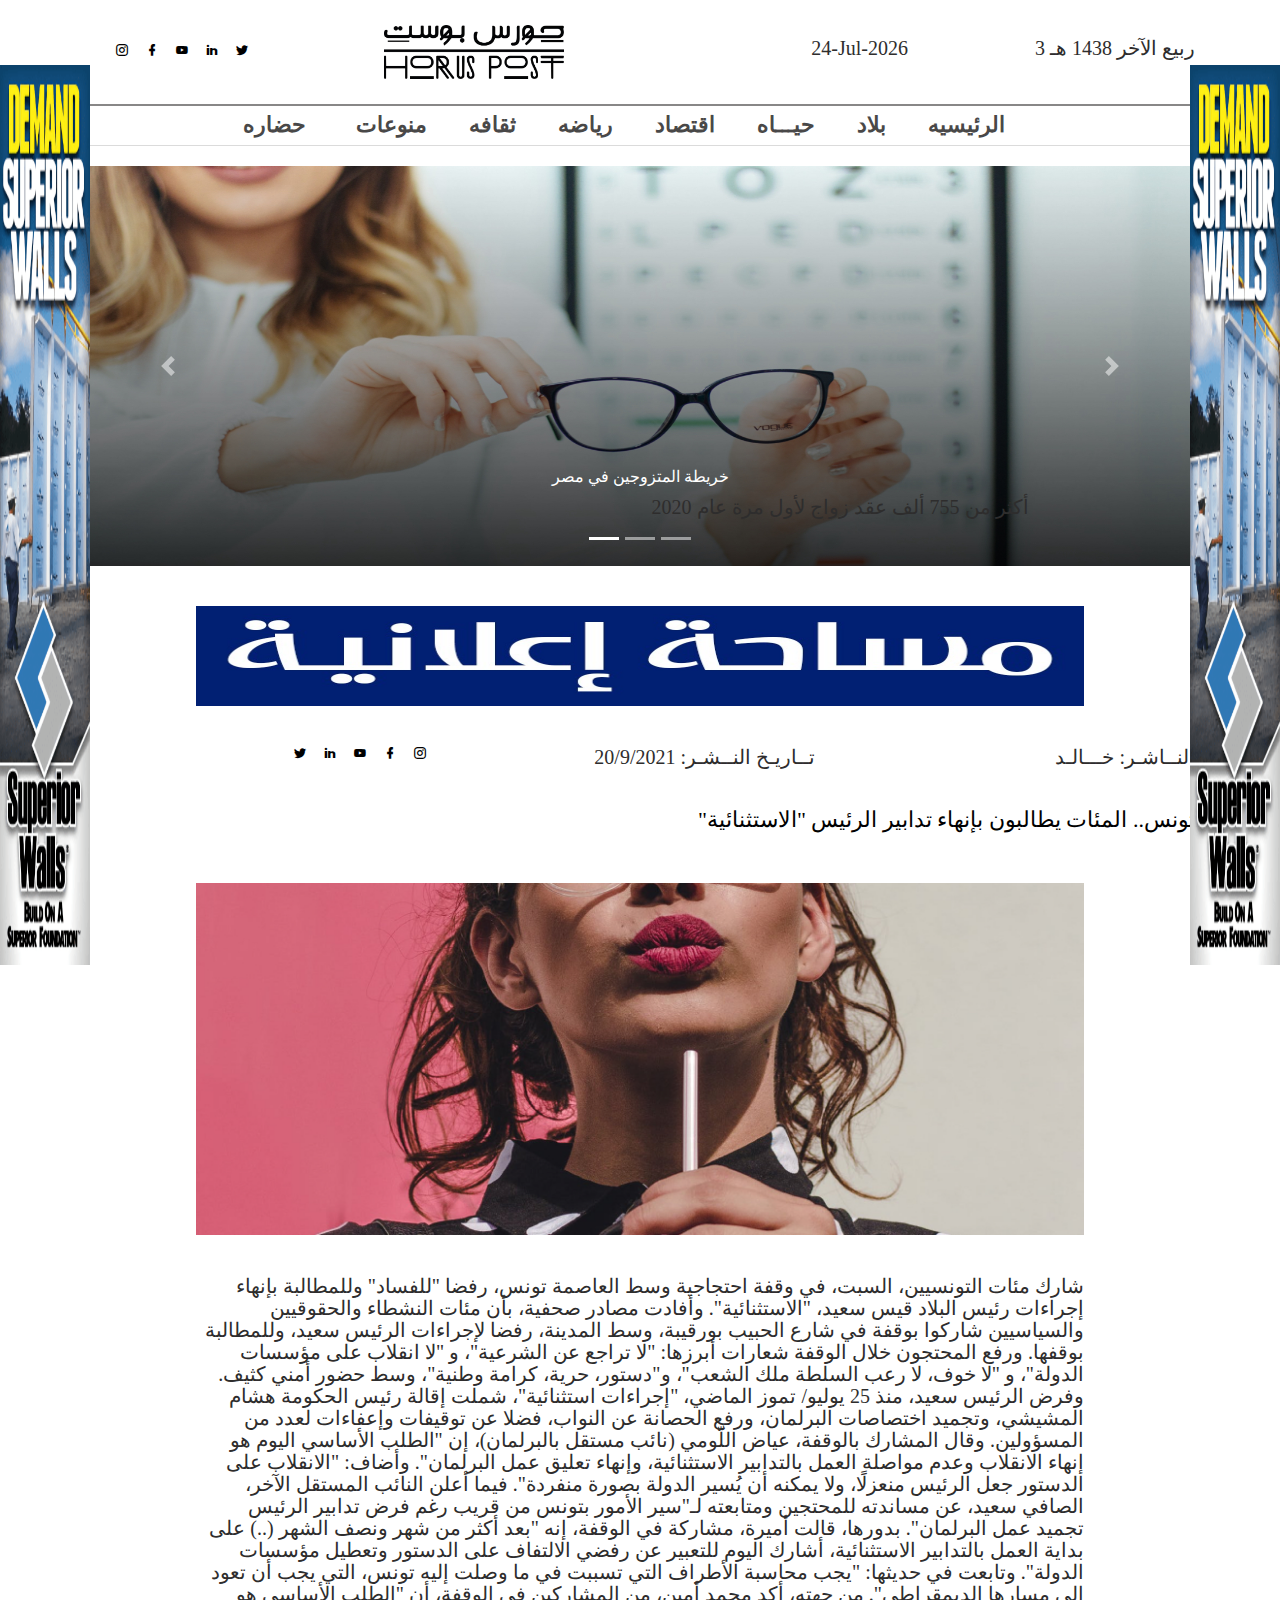
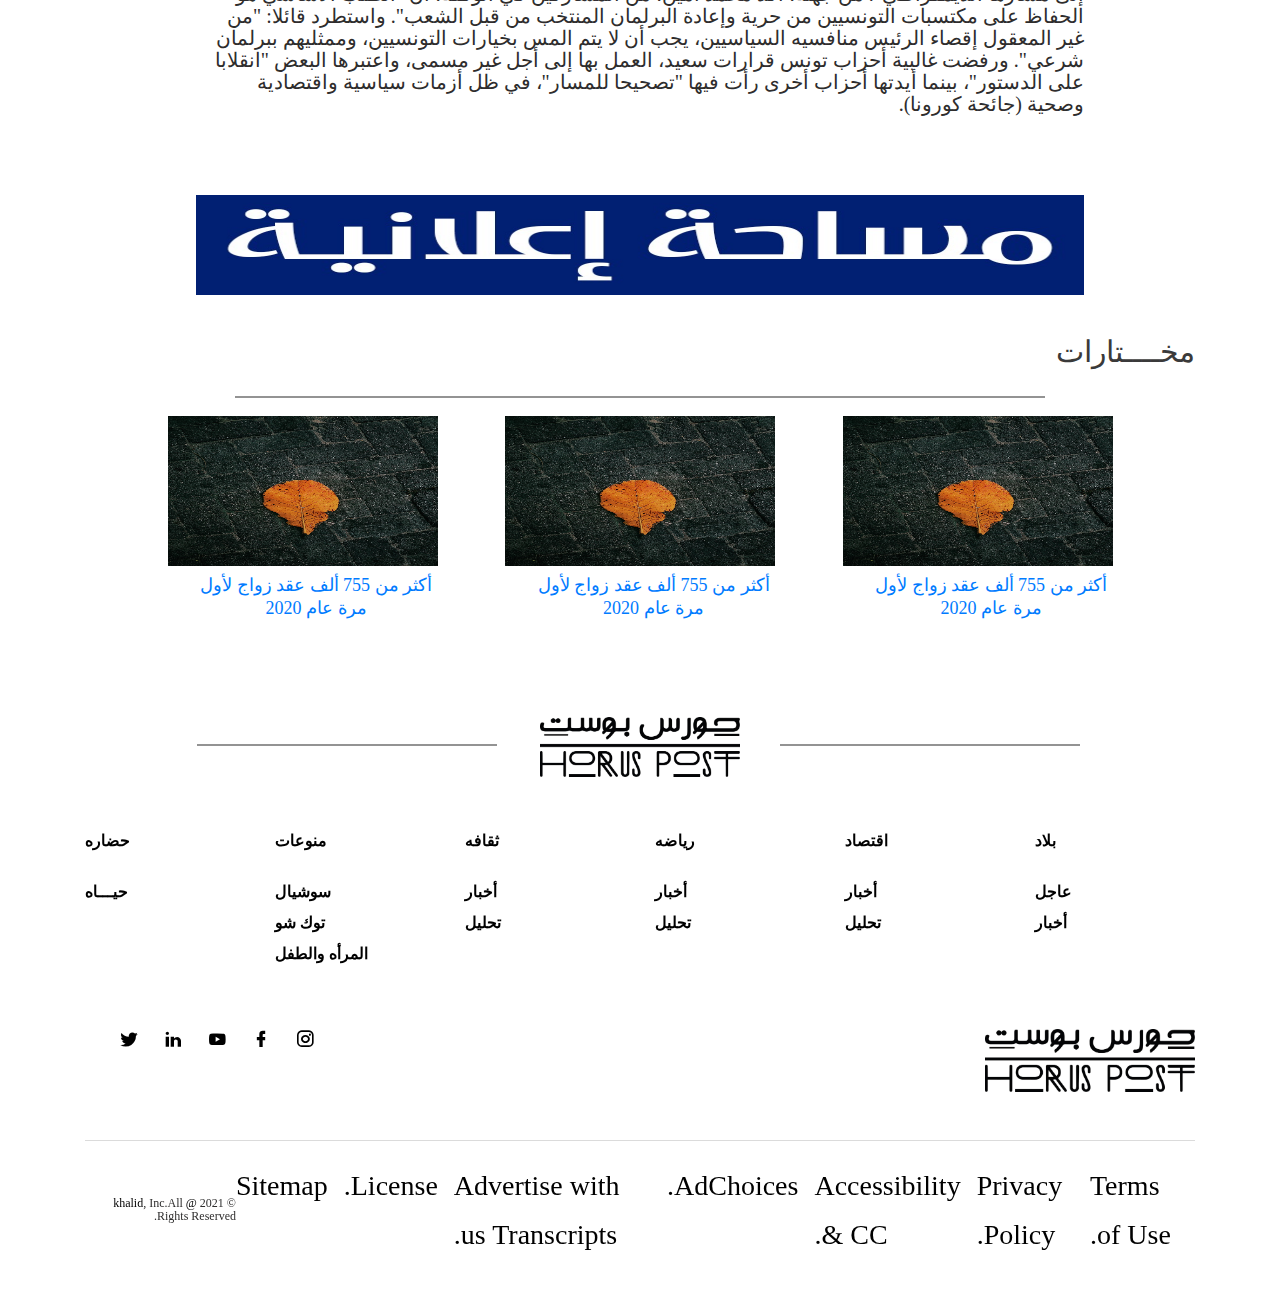
<file: pages/art.html>
<!DOCTYPE html>
<html lang="ar">
  <head>
    <!-- Required meta tags -->
    <meta charset="UTF-8" />
    <meta name="viewport" content="width=device-width, initial-scale=1.0" />
    <meta http-equiv="X-UA-Compatible" content="ie=edge" />
    <title>World Vision</title>
    <!-- plugin css for this page -->
    <link
      rel="stylesheet"
      href="../assets/vendors/mdi/css/materialdesignicons.min.css"
    />
    <link rel="stylesheet" href="../assets/vendors/aos/dist/aos.css/aos.css" />
    <link
      rel="stylesheet"
      href="../assets/vendors/owl.carousel/dist/assets/owl.carousel.min.css"
    />
    <link
      rel="stylesheet"
      href="../assets/vendors/owl.carousel/dist/assets/owl.theme.default.min.css"
    />
      <!-- fonts -->
    <link rel="preconnect" href="https://fonts.googleapis.com">
    <link rel="preconnect" href="https://fonts.gstatic.com" crossorigin>
    <link href="https://fonts.googleapis.com/css2?family=Cairo:wght@200;300;400;600;700;900&display=swap" rel="stylesheet">
    
      <!-- BootStrap -->
    <link rel="stylesheet" href="../assets/css/maps/bootstrap.min.css">
    
    <!-- End plugin css for this page -->
    <link rel="shortcut icon" href="../assets/images/favicon.png" />
    <!-- inject:css -->
    <link rel="stylesheet" href="../assets/css/style.css">
    <!-- endinject -->
  </head>

  <body>
    <div class="container-scroller">
      <div class="main-panel">
        <header id="header">
          <div class="container">
            <!-- partial:partials/_navbar.html -->
            <nav class="navbar navbar-expand-lg navbar-light">
              <div class="d-flex justify-content-between align-items-center navbar-top">
                <div class="d-flex">
                  <ul class="social-media">
                    <li>
                      <a href="#">
                        <i class="mdi mdi-instagram"></i>
                      </a>
                    </li>
                    <li>
                      <a href="#">
                        <i class="mdi mdi-facebook"></i>
                      </a>
                    </li>
                    <li>
                      <a href="#">
                        <i class="mdi mdi-youtube"></i>
                      </a>
                    </li>
                    <li>
                      <a href="#">
                        <i class="mdi mdi-linkedin"></i>
                      </a>
                    </li>
                    <li>
                      <a href="#">
                        <i class="mdi mdi-twitter"></i>
                      </a>
                    </li>
                  </ul>
                </div>
                <div>
                  <a class="navbar-brand" href="#"
                    ><img class="logo" src="../assets/images/logo.jpeg" alt=""
                  /></a>
                </div>
                <p>
                  <script>
                    let format= d=> d.toString().replace(/\w+ (\w+) (\d+) (\d+).*/,'$2-$1-$3');
                    document.write( format(Date()) );</script>
                  </p>
                <p>
                  <script>
                  // date is optional, defaults to today
                    function writeHijri(date, lang) {
                      var date = date || new Date();
                      lang = lang || 'en';
                      var options = {
                        year: 'numeric', month: 'long', day: 'numeric'
                      };
                      return date.toLocaleString(lang + '-u-ca-islamic', options);
                    }
                    
                    // Today in English
                    console.log(writeHijri());
                    
                    // 1 Jan 2017 converted to Hijri (3 Rab. II 1438) in Arabic
                    document.write(writeHijri(new Date(2017,0,1), 'ar'));</script>
                  </p>
              </div>
              <div class="navbar-bottom-menu">
                <button
                  class="navbar-toggler"
                  type="button"
                  data-target="#navbarSupportedContent"
                  aria-controls="navbarSupportedContent"
                  aria-expanded="false"
                  aria-label="Toggle navigation"
                >
                  <span class="navbar-toggler-icon"></span>
                </button>

                <div dir="rtl"
                  class="navbar-collapse justify-content-center collapse"
                  id="navbarSupportedContent"
                >
                  <ul
                    class="navbar-nav d-lg-flex justify-content-between align-items-center"
                  >
                    <li>
                      <button class="navbar-close">
                        <i class="mdi mdi-close"></i>
                      </button>
                    </li>
                    <li class="nav-item active ">
                      <a class="nav-link active" href="index.html">الرئيسيه</a>
                    </li>
                    <li class="nav-item dropdown">
                      <a class="nav-link" href="pages/world.html">بلاد </a>
                      <ul class="dropdown-right">
                        <li class="">
                          <a class="nav-link" href="pages/world.html">عاجل</a>
                        </li>                    
                        <li class="">
                          <a class="nav-link" href="pages/world.html">أخبار</a>
                        </li>
                      </ul>
                    </li>
                    <li class="nav-item">
                      <a class="nav-link" href="pages/author.html">حيـــاه</a>
                    </li>
                    <li class="nav-item dropdown">
                      <a class="nav-link" href="pages/news-post.html">اقتصاد</a>
                      <ul class="dropdown-right">
                        <li class="">
                          <a class="nav-link" href="pages/world.html">أخبار</a>
                        </li>                    
                        <li class="">
                          <a class="nav-link" href="pages/world.html">تحليل</a>
                        </li>
                      </ul>
                    </li>
                    <li class="nav-item dropdown">
                      <a class="nav-link" href="pages/business.html">رياضه</a>
                      <ul class="dropdown-right">
                        <li class="">
                          <a class="nav-link" href="pages/world.html">أخبار</a>
                        </li>                    
                        <li class="">
                          <a class="nav-link" href="pages/world.html">تحليل</a>
                        </li>
                      </ul>
                    </li>
                    <li class="nav-item dropdown">
                      <a class="nav-link" href="pages/sports.html">ثقافه</a>
                      <ul class="dropdown-right">
                        <li class="">
                          <a class="nav-link" href="pages/world.html">أخبار</a>
                        </li>                    
                        <li class="">
                          <a class="nav-link" href="pages/world.html">تحليل</a>
                        </li>
                      </ul>
                    </li>
                    <li class="nav-item dropdown ">
                      <a class="nav-link" href="pages/art.html">منوعات</a>
                      <ul class="dropdown-right">
                        <li class="">
                          <a class="nav-link" href="pages/world.html">سوشيال</a>
                        </li>                    
                        <li class="">
                          <a class="nav-link" href="pages/world.html">توك شو</a>
                        </li>
                        <li class="">
                          <a class="nav-link" href="pages/world.html">مرأه وطفل</a>
                        </li>
                      </ul>
                    </li>
                    <li class="nav-item nav-last">
                      <a class="nav-link" href="pages/art.html">حضاره</a>
                    </li>
                  </ul>
                </div>
              </div>
            </nav>

            <!-- partial -->
          </div>
        </header>


        <div class="container owl-container">

          <!-- Start Carousel -->
          <div id="carouselExampleIndicators" class="carousel slide" data-ride="carousel">
            <ol class="carousel-indicators">
              <li data-target="#carouselExampleIndicators" data-slide-to="0" class="active"></li>
              <li data-target="#carouselExampleIndicators" data-slide-to="1"></li>
              <li data-target="#carouselExampleIndicators" data-slide-to="2"></li>
            </ol>
            <div class="carousel-inner">
              <div class="carousel-item carousel-image active">
                <img class="d-block w-100" src="../assets/images/dashboard/banner_3.jpg" alt="First slide">
                <div class="carousel-caption d-none d-md-block">
                  <h5>خريطة المتزوجين في مصر </h5>
                  <p>أكثر من 755 ألف عقد زواج لأول مرة عام 2020</p>
                </div>
              </div>
              <div class="carousel-item carousel-image">
                <img class="d-block w-100" src="../assets/images/dashboard/banner_1.jpg" alt="Second slide">
                <div class="carousel-caption d-none d-md-block">
                  <h5>خريطة المتزوجين في مصر </h5>
                  <p>أكثر من 755 ألف عقد زواج لأول مرة عام 2020</p>
                </div>
              </div>
              <div class="carousel-item carousel-image">
                <img class="d-block w-100" src="../assets/images/dashboard/banner_2.jpg" alt="Third slide">
                <div class="carousel-caption d-none d-md-block">
                  <h5>خريطة المتزوجين في مصر </h5>
                  <p>أكثر من 755 ألف عقد زواج لأول مرة عام 2020</p>
                </div>
              </div>
            </div>
            <a class="carousel-control-prev" href="#carouselExampleIndicators" role="button" data-slide="prev">
              <span class="carousel-control-prev-icon" aria-hidden="true"></span>
              <span class="sr-only">Previous</span>
            </a>
            <a class="carousel-control-next" href="#carouselExampleIndicators" role="button" data-slide="next">
              <span class="carousel-control-next-icon" aria-hidden="true"></span>
              <span class="sr-only">Next</span>
            </a>
          </div>

          <!-- End Carousel -->
        </div>
        
        <div dir="rtl" class="container text-right">
            <div class="row mr-top-40">
                <div class="col-md-12">
                    <img class="Advertising" src="../assets/images/Advertising.jpeg" alt="">
                </div>
            </div>

            <div class="row mr-top-40">
                <div class="col-md-4">
                        <p>النــاشـر: <span>خـــالـد</span></p>
                </div>
                <div class="col-md-4">
                    <p>تــاريـخ النــشـر: <span>20/9/2021</span></p>
                </div>
                <div class="col-md-4">
                    <div class="d-flex justify-content-between align-items-center">
                        <div class="d-flex">
                          <ul class="social-media">
                            <li>
                              <a href="#">
                                <i class="mdi mdi-instagram"></i>
                              </a>
                            </li>
                            <li>
                              <a href="#">
                                <i class="mdi mdi-facebook"></i>
                              </a>
                            </li>
                            <li>
                              <a href="#">
                                <i class="mdi mdi-youtube"></i>
                              </a>
                            </li>
                            <li>
                              <a href="#">
                                <i class="mdi mdi-linkedin"></i>
                              </a>
                            </li>
                            <li>
                              <a href="#">
                                <i class="mdi mdi-twitter"></i>
                              </a>
                            </li>
                          </ul>
                        </div>
                      </div>
                </div>
            </div>

            <div class="row">
                <div class="col-md-12">
                    <h3 style="margin-top: 30px;">تونس.. المئات يطالبون بإنهاء تدابير الرئيس "الاستثنائية"</h3>
                    <img class="img-post" src="../assets/images/news/news-1.jpg" alt="">
                    <p style="max-width: 80%; margin: 40px  auto;">
                        شارك مئات التونسيين، السبت، في وقفة احتجاجية وسط العاصمة تونس، رفضا "للفساد" وللمطالبة بإنهاء إجراءات رئيس البلاد قيس سعيد، "الاستثنائية".

وأفادت مصادر صحفية، بأن مئات النشطاء والحقوقيين والسياسيين شاركوا بوقفة في شارع الحبيب بورقيبة، وسط المدينة، رفضا لإجراءات الرئيس سعيد، وللمطالبة بوقفها.

ورفع المحتجون خلال الوقفة شعارات أبرزها: "لا تراجع عن الشرعية"، و "لا انقلاب على مؤسسات الدولة"، و "لا خوف، لا رعب السلطة ملك الشعب"، و"دستور، حرية، كرامة وطنية"، وسط حضور أمني كثيف.

وفرض الرئيس سعيد، منذ 25 يوليو/ تموز الماضي، "إجراءات استثنائية"، شملت إقالة رئيس الحكومة هشام المشيشي، وتجميد اختصاصات البرلمان، ورفع الحصانة عن النواب، فضلا عن توقيفات وإعفاءات لعدد من المسؤولين.

وقال المشارك بالوقفة، عياض اللّومي (نائب مستقل بالبرلمان)، إن "الطلب الأساسي اليوم هو إنهاء الانقلاب وعدم مواصلة العمل بالتدابير الاستثنائية، وإنهاء تعليق عمل البرلمان".

وأضاف: "الانقلاب على الدستور جعل الرئيس منعزلًا، ولا يمكنه أن يُسير الدولة بصورة منفردة".

فيما أعلن النائب المستقل الآخر، الصافي سعيد، عن مساندته للمحتجين ومتابعته لـ"سير الأمور بتونس من قريب رغم فرض تدابير الرئيس تجميد عمل البرلمان".

بدورها، قالت أميرة، مشاركة في الوقفة، إنه "بعد أكثر من شهر ونصف الشهر (..) على بداية العمل بالتدابير الاستثنائية، أشارك اليوم للتعبير عن رفضي الالتفاف على الدستور وتعطيل مؤسسات الدولة".

وتابعت في حديثها: "يجب محاسبة الأطراف التي تسببت في ما وصلت إليه تونس، التي يجب أن تعود إلى مسارها الديمقراطي".

من جهته، أكد محمد أمين، من المشاركين في الوقفة، أن "الطلب الأساسي هو الحفاظ على مكتسبات التونسيين من حرية وإعادة البرلمان المنتخب من قبل الشعب".

واستطرد قائلا: "من غير المعقول إقصاء الرئيس منافسيه السياسيين، يجب أن لا يتم المس بخيارات التونسيين، وممثليهم ببرلمان شرعي".

ورفضت غالبية أحزاب تونس قرارات سعيد، العمل بها إلى أجل غير مسمى، واعتبرها البعض "انقلابا على الدستور"، بينما أيدتها أحزاب أخرى رأت فيها "تصحيحا للمسار"، في ظل أزمات سياسية واقتصادية وصحية (جائحة كورونا).
                    </p>
                </div>
            </div>


            <div class="row mr-top-40">
              <div class="col-md-12">
                  <img class="Advertising" src="../assets/images/Advertising.jpeg" alt="">
              </div>
          </div>


          <div class="row mr-top-40">
            <div class="col-lg-12">
              <p class="text-secondary text-latest fs-15">
                  مخــــتارات
                </p>
            </div>
          </div>
            <div class="row"">
                <div class="row flex latest latest-after text-center">
                    <div class="mr-top-40">
                      <div class="latest-section">
                        <img class="img-news-1" src="../assets/images/2.jpg" alt="">
                        <h4><a class="nav-link latest-news-1" href="post.html">
                          أكثر من 755 ألف عقد زواج لأول مرة عام 2020</a></h4>
                      </div>
                    </div>

                    <div class="mr-top-40">
                      <div class="latest-section">
                        <img class="img-news-1" src="../assets/images/2.jpg" alt="">
                        <h4><a class="nav-link latest-news-1" href="post.html">
                          أكثر من 755 ألف عقد زواج لأول مرة عام 2020</a></h4>
                      </div>
                    </div>

                    <div class="mr-top-40">
                      <div class="latest-section">
                        <img class="img-news-1" src="../assets/images/2.jpg" alt="">
                        <h4><a class="nav-link latest-news-1" href="post.html">
                          أكثر من 755 ألف عقد زواج لأول مرة عام 2020</a></h4>
                      </div>
                    </div>
    

                </div>
            </div>
        </div>



      <!-- Start Advertising -->
      <div class="Advertising-1">
        <img src="../assets/images/1786945056156389136.png" alt="">
      </div>
      
      <div class="Advertising-2">
        <img src="../assets/images/1786945056156389136.png" alt="">
      </div>
      
      <!-- End Advertising -->


      <!-- Start Footer -->
            <footer dir="rtl">
              <div class="container">
                <div class="row footer-logo1">
                  <img src="../assets/images/logo.jpeg" alt="">
                </div>
                <div class="row">
                  <div class="col-sm-12">
                  </div>
                  <div class="col-sm-2 col-lg-2">
                    <ul class="footer-vertical-nav">
                      <li class="menu-title"><a href="pages/news-post.html">بلاد</a></li>
                      <li><a href="index.html">عاجل</a>
                      <li><a href="index.html">أخبار</a></li>
                      </li>
                    </ul>
                  </div>
    
                  <div class="col-sm-2 col-lg-2">
                    <ul class="footer-vertical-nav">
                      <li class="menu-title"><a href="pages/news-post.html">اقتصاد</a></li>
                      <li><a href="index.html">أخبار</a></li>
                      <li><a href="index.html">تحليل</a>
                      </li>
                    </ul>
                  </div>
    
                  <div class="col-sm-2 col-lg-2">
                    <ul class="footer-vertical-nav">
                      <li class="menu-title"><a href="pages/news-post.html">رياضه</a></li>
                      <li><a href="index.html">أخبار</a></li>
                      <li><a href="index.html">تحليل</a>
                      </li>
                    </ul>
                  </div>
    
                  <div class="col-sm-2 col-lg-2">
                    <ul class="footer-vertical-nav">
                      <li class="menu-title"><a href="pages/news-post.html">ثقافه</a></li>
                      <li><a href="index.html">أخبار</a></li>
                      <li><a href="index.html">تحليل</a>
                      </li>
                    </ul>
                  </div>
    
                  <div class="col-sm-2 col-lg-2">
                    <ul class="footer-vertical-nav">
                      <li class="menu-title"><a href="pages/news-post.html">منوعات</a></li>
                      <li><a href="index.html">سوشيال</a></li>
                      <li><a href="index.html">توك شو</a>
                      <li><a href="index.html">المرأه والطفل</a>
                      </li>
                    </ul>
                  </div>
    
                  <div class="col-sm-2 col-lg-2">
                    <ul class="footer-vertical-nav">
                      <li class="menu-title"><a href="pages/news-post.html">حضاره</a></li>
                      <li class="menu-title"><a href="pages/news-post.html">حيـــاه</a></li>
                      </li>
                    </ul>
                  </div>
    
                </div>
                <div class="row">
                  <div class="col-sm-12">
                    <div class="d-flex justify-content-between">
                      <img src="../assets/images/logo.jpeg" class="footer-logo" alt="" />
    
                      <div class="d-flex justify-content-end footer-social">
                        <h5 class="m-0 font-weight-600 mr-3 d-none d-lg-flex"></h5>
                        <ul class="social-media">
                          <li>
                            <a href="#">
                              <i class="mdi mdi-instagram"></i>
                            </a>
                          </li>
                          <li>
                            <a href="#">
                              <i class="mdi mdi-facebook"></i>
                            </a>
                          </li>
                          <li>
                            <a href="#">
                              <i class="mdi mdi-youtube"></i>
                            </a>
                          </li>
                          <li>
                            <a href="#">
                              <i class="mdi mdi-linkedin"></i>
                            </a>
                          </li>
                          <li>
                            <a href="#">
                              <i class="mdi mdi-twitter"></i>
                            </a>
                          </li>
                        </ul>
                      </div>
                    </div>
                  </div>
                </div>
                <div class="row">
                  <div class="col-sm-12">
                    <div
                      class="d-lg-flex justify-content-between align-items-center border-top mt-5 footer-bottom"
                    >
                      <ul class="footer-horizontal-menu">
                        <li><a href="#">Terms of Use.</a></li>
                        <li><a href="#">Privacy Policy.</a></li>
                        <li><a href="#">Accessibility & CC.</a></li>
                        <li><a href="#">AdChoices.</a></li>
                        <li><a href="#">Advertise with us Transcripts.</a></li>
                        <li><a href="#">License.</a></li>
                        <li><a href="#">Sitemap</a></li>
                      </ul>
                      <p class="font-weight-medium">
                        © 2021 <a href="#" target="_blank" class="text-dark">@ khalid</a>, Inc.All Rights Reserved.
                      </p>
                    </div>
                  </div>
                </div>
              </div>
            </footer>
      <!-- End Footer -->


        <!-- partial -->
      </div>
    </div>
    <!-- inject:js -->
    <script src="../assets/vendors/js/vendor.bundle.base.js"></script>
    <!-- endinject -->
    <!-- plugin js for this page -->
    <script src="../assets/vendors/owl.carousel/dist/owl.carousel.min.js"></script>
    <!-- End plugin js for this page -->
    <!-- Custom js for this page-->
    <script src="../assets/js/demo.js"></script>
    <!-- End custom js for this page-->

    <!-- BootStrap -->

    <script src="../assets/js/bootstrap.min.js"></script>
    <script src="../assets/js/jquery-3.2.1.slim.min.js"></script>
      </body>
</file>
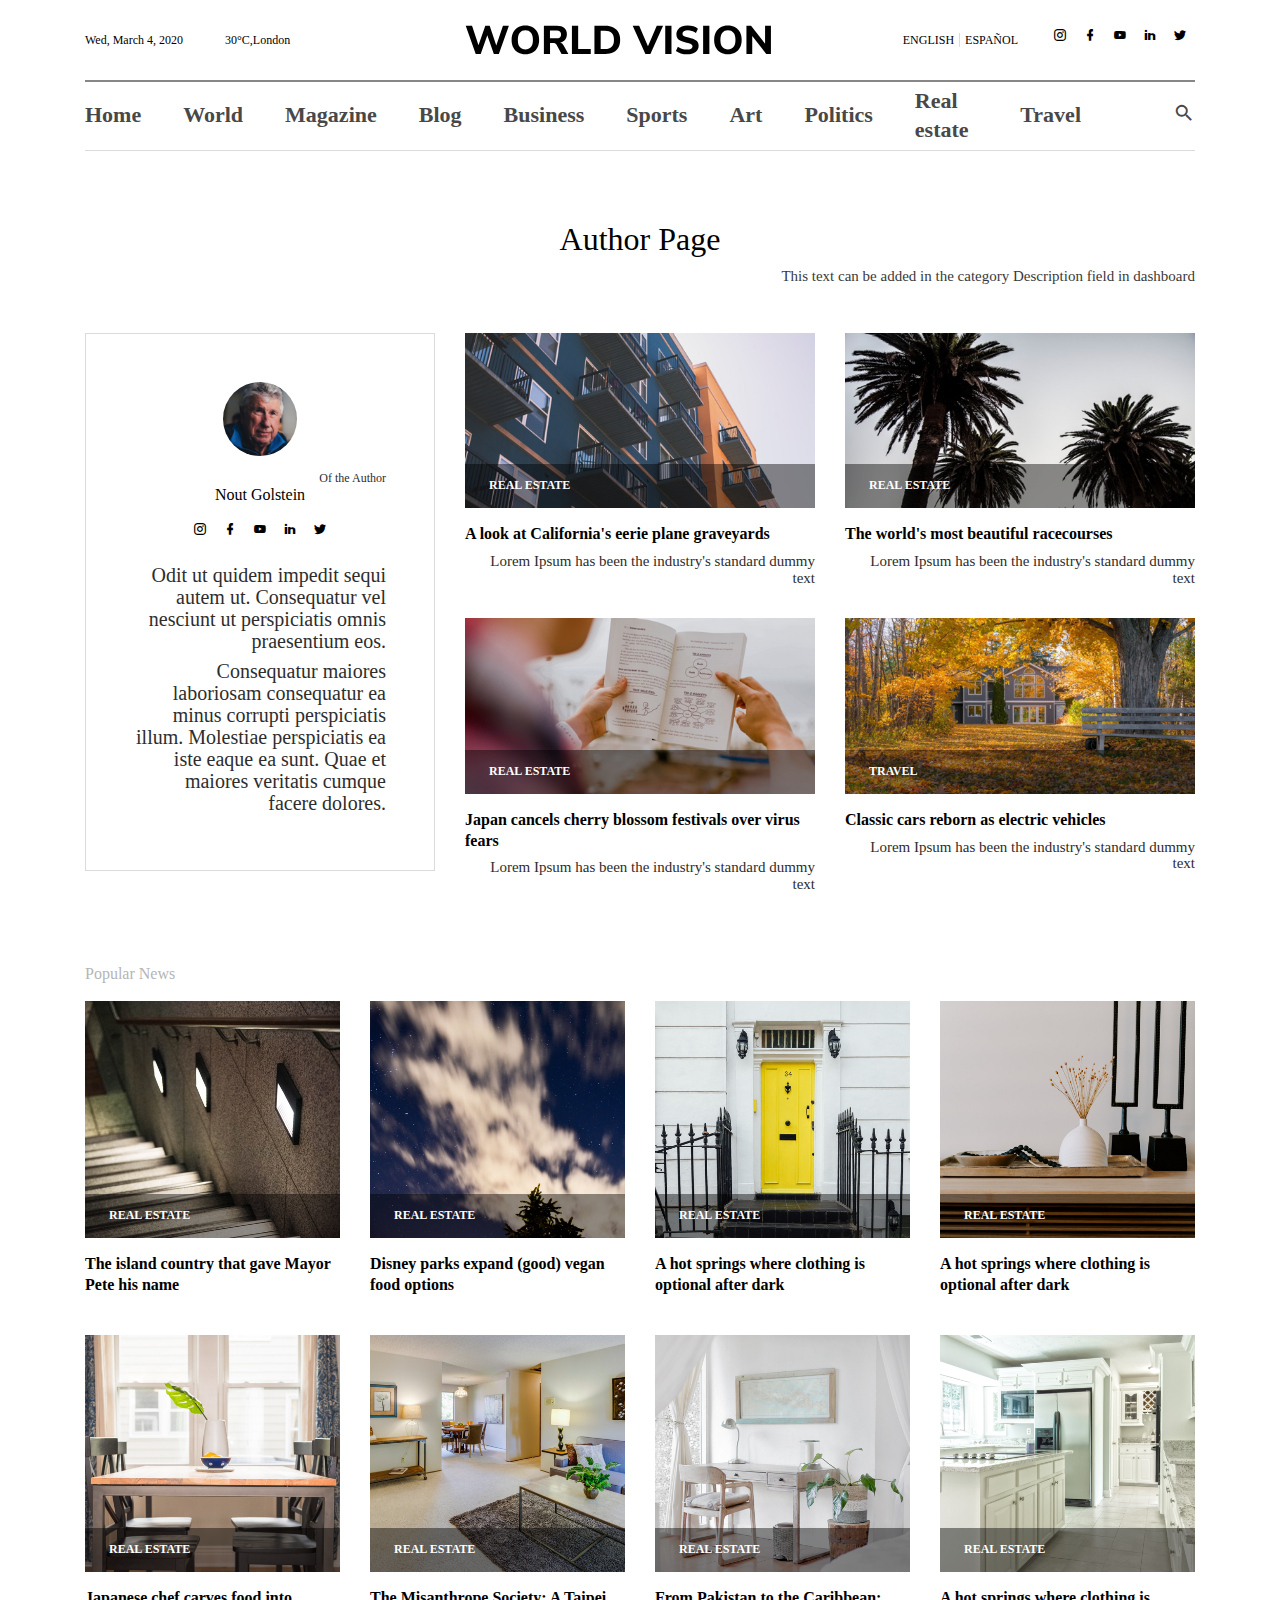
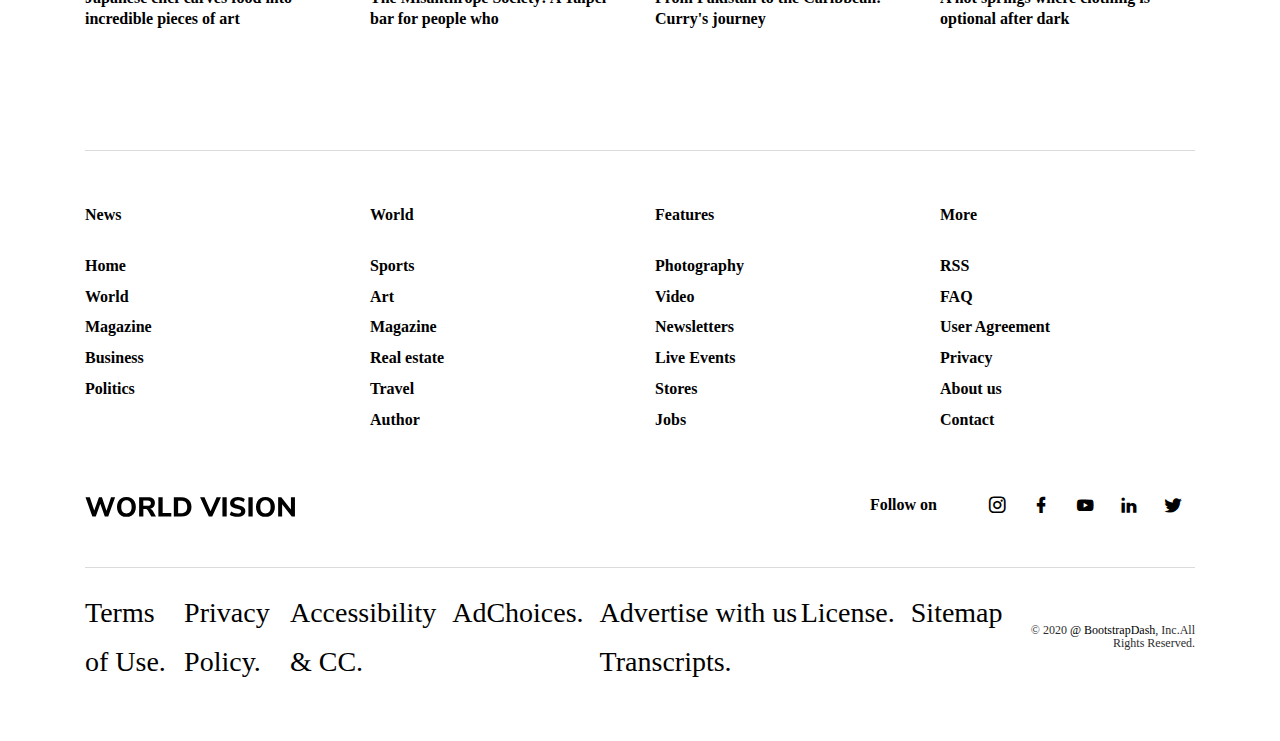
<file: pages/author.html>
<!DOCTYPE html>
<html lang="zxx">
  <head>
    <!-- Required meta tags -->
    <meta charset="UTF-8" />
    <meta name="viewport" content="width=device-width, initial-scale=1.0" />
    <meta http-equiv="X-UA-Compatible" content="ie=edge" />
    <title>World Vision</title>
    <!-- plugin css for this page -->
    <link
      rel="stylesheet"
      href="../assets/vendors/mdi/css/materialdesignicons.min.css"
    />
    <link rel="stylesheet" href="../assets/vendors/aos/dist/aos.css/aos.css" />
    <link
      rel="stylesheet"
      href="../assets/vendors/owl.carousel/dist/assets/owl.carousel.min.css"
    />
    <link
      rel="stylesheet"
      href="../assets/vendors/owl.carousel/dist/assets/owl.theme.default.min.css"
    />
    <!-- End plugin css for this page -->
    <link rel="shortcut icon" href="../assets/images/favicon.png" />
    <!-- inject:css -->
    <link rel="stylesheet" href="../assets/css/style.css">
    <!-- endinject -->
  </head>

  <body>
    <div class="container-scroller">
      <header id="header">
        <div class="container">
          <!-- partial:../partials/_navbar.html -->
          <nav class="navbar navbar-expand-lg navbar-light">
              <div class="d-flex justify-content-between align-items-center navbar-top">
                <ul class="navbar-left">
                  <li>Wed, March 4, 2020</li>
                  <li>30°C,London</li>
                </ul>
                <div>
                  <a class="navbar-brand" href="#"
                    ><img src="../assets/images/logo.svg" alt=""
                  /></a>
                </div>
                <div class="d-flex">
                  <ul class="navbar-right">
                    <li>
                      <a href="#">ENGLISH</a>
                    </li>
                    <li>
                      <a href="#">ESPAÑOL</a>
                    </li>
                  </ul>
                  <ul class="social-media">
                    <li>
                      <a href="#">
                        <i class="mdi mdi-instagram"></i>
                      </a>
                    </li>
                    <li>
                      <a href="#">
                        <i class="mdi mdi-facebook"></i>
                      </a>
                    </li>
                    <li>
                      <a href="#">
                        <i class="mdi mdi-youtube"></i>
                      </a>
                    </li>
                    <li>
                      <a href="#">
                        <i class="mdi mdi-linkedin"></i>
                      </a>
                    </li>
                    <li>
                      <a href="#">
                        <i class="mdi mdi-twitter"></i>
                      </a>
                    </li>
                  </ul>
                </div>
              </div>
              <div class="navbar-bottom-menu">
                <button
                  class="navbar-toggler"
                  type="button"
                  data-target="#navbarSupportedContent"
                  aria-controls="navbarSupportedContent"
                  aria-expanded="false"
                  aria-label="Toggle navigation"
                >
                  <span class="navbar-toggler-icon"></span>
                </button>

                <div
                  class="navbar-collapse justify-content-center collapse"
                  id="navbarSupportedContent"
                >
                  <ul
                    class="navbar-nav d-lg-flex justify-content-between align-items-center"
                  >
                    <li>
                      <button class="navbar-close">
                        <i class="mdi mdi-close"></i>
                      </button>
                    </li>
                    <li class="nav-item active">
                      <a class="nav-link active" href="../index.html">Home</a>
                    </li>
                    <li class="nav-item">
                      <a class="nav-link" href="./world.html">World</a>
                    </li>
                    <li class="nav-item">
                      <a class="nav-link" href="./author.html">Magazine</a>
                    </li>
                    <li class="nav-item">
                      <a class="nav-link" href="./news-post.html">Blog</a>
                    </li>
                    <li class="nav-item">
                      <a class="nav-link" href="./business.html">Business</a>
                    </li>
                    <li class="nav-item">
                      <a class="nav-link" href="./sports.html">Sports</a>
                    </li>
                    <li class="nav-item">
                      <a class="nav-link" href="./art.html">Art</a>
                    </li>
                    <li class="nav-item">
                      <a class="nav-link" href="./politics.html">Politics</a>
                    </li>
                    <li class="nav-item">
                      <a class="nav-link" href="./real-estate.html">Real estate</a>
                    </li>
                    <li class="nav-item">
                      <a class="nav-link" href="./travel.html">Travel</a>
                    </li>
                    <li class="nav-item">
                      <a class="nav-link" href="#"><i class="mdi mdi-magnify"></i></a>
                    </li>
                  </ul>
                </div>
              </div>
            </nav>

          <!-- partial -->
        </div>
      </header>
      <div class="container">
        <div class="row">
          <div class="col-sm-12">
            <div class="text-center">
              <h1 class="text-center mt-5">
                Author Page
              </h1>
              <p class="text-secondary fs-15 mb-5">
                This text can be added in the category Description field in
                dashboard
              </p>
            </div>
          </div>
        </div>
        <div class="row">
          <div class="col-lg-4  mb-5 mb-sm-2">
            <div class="author-box border p-5">
              <div class="text-center">
                <img
                  src="../assets/images/dashboard/Profile_4.jpg"
                  alt="news"
                  class="img-lg img-fluid img-rounded mb-3"
                />
                <p class="fs-12 m-0">Of the Author</p>
                <h5 class="mb-2 font-weight-medium">Nout Golstein</h5>
                <ul class="social-media justify-content-center p-0 mt-3 mb-4">
                  <li>
                    <a href="#">
                      <i class="mdi mdi-instagram"></i>
                    </a>
                  </li>
                  <li>
                    <a href="#">
                      <i class="mdi mdi-facebook"></i>
                    </a>
                  </li>
                  <li>
                    <a href="#">
                      <i class="mdi mdi-youtube"></i>
                    </a>
                  </li>
                  <li>
                    <a href="#">
                      <i class="mdi mdi-linkedin"></i>
                    </a>
                  </li>
                  <li>
                    <a href="#">
                      <i class="mdi mdi-twitter"></i>
                    </a>
                  </li>
                </ul>
              </div>
              <p>
                Odit ut quidem impedit sequi autem ut. Consequatur vel nesciunt
                ut perspiciatis omnis praesentium eos.
              </p>
              <p>
                Consequatur maiores laboriosam consequatur ea minus corrupti
                perspiciatis illum. Molestiae perspiciatis ea iste eaque ea
                sunt. Quae et maiores veritatis cumque facere dolores.
              </p>
            </div>
          </div>
          <div class="col-lg-8  mb-5 mb-sm-2">
            <div class="row">
              <div class="col-sm-6  mb-5 mb-sm-2">
                <div class="position-relative image-hover">
                  <img
                    src="../assets/images/real-estate/Realestate_4.jpg"
                    class="img-fluid"
                    alt="world-news"
                  />
                  <span class="thumb-title">REAL ESTATE</span>
                </div>
                <h5 class="font-weight-600 mt-3">
                  A look at California's eerie plane graveyards
                </h5>
                <p class="fs-15 font-weight-normal">
                  Lorem Ipsum has been the industry's standard dummy text
                </p>
              </div>
              <div class="col-sm-6  mb-5 mb-sm-2">
                <div class="position-relative image-hover">
                  <img
                    src="../assets/images/real-estate/Realestate_2.jpg"
                    class="img-fluid"
                    alt="world-news"
                  />
                  <span class="thumb-title">REAL ESTATE</span>
                </div>
                <h5 class="font-weight-600 mt-3">
                  The world's most beautiful racecourses
                </h5>
                <p class="fs-15 font-weight-normal">
                  Lorem Ipsum has been the industry's standard dummy text
                </p>
              </div>
            </div>
            <div class="row mt-3">
              <div class="col-sm-6  mb-5 mb-sm-2">
                <div class="position-relative image-hover">
                  <img
                    src="../assets/images/real-estate/Realestate_5.jpg"
                    class="img-fluid"
                    alt="world-news"
                  />
                  <span class="thumb-title">REAL ESTATE</span>
                </div>
                <h5 class="font-weight-600 mt-3">
                  Japan cancels cherry blossom festivals over virus fears
                </h5>
                <p class="fs-15 font-weight-normal">
                  Lorem Ipsum has been the industry's standard dummy text
                </p>
              </div>
              <div class="col-sm-6">
                <div class="position-relative image-hover">
                  <img
                    src="../assets/images/real-estate/Realestate_3.jpg"
                    class="img-fluid"
                    alt="world-news"
                  />
                  <span class="thumb-title">TRAVEL</span>
                </div>
                <h5 class="font-weight-600 mt-3">
                  Classic cars reborn as electric vehicles
                </h5>
                <p class="fs-15 font-weight-normal">
                  Lorem Ipsum has been the industry's standard dummy text
                </p>
              </div>
            </div>
          </div>
        </div>
        <div class="row mt-5">
          <div class="col-sm-12">
            <h5 class="text-muted font-weight-medium mb-3">Popular News</h5>
          </div>
        </div>
        <div class="row mb-4">
          <div class="col-sm-3  mb-5 mb-sm-2">
            <div class="position-relative image-hover">
              <img
                src="../assets/images/real-estate/Realestate_6.jpg"
                class="img-fluid"
                alt="world-news"
              />
              <span class="thumb-title">REAL ESTATE</span>
            </div>
            <h5 class="font-weight-600 mt-3">
              The island country that gave Mayor Pete his name
            </h5>
          </div>
          <div class="col-sm-3  mb-5 mb-sm-2">
            <div class="position-relative image-hover">
              <img
                src="../assets/images/real-estate/Realestate_10.jpg"
                class="img-fluid"
                alt="world-news"
              />
              <span class="thumb-title">REAL ESTATE</span>
            </div>
            <h5 class="font-weight-600 mt-3">
              Disney parks expand (good) vegan food options
            </h5>
          </div>
          <div class="col-sm-3  mb-5 mb-sm-2">
            <div class="position-relative image-hover">
              <img
                src="../assets/images/real-estate/Realestate_14.jpg"
                class="img-fluid"
                alt="world-news"
              />
              <span class="thumb-title">REAL ESTATE</span>
            </div>
            <h5 class="font-weight-600 mt-3">
              A hot springs where clothing is optional after dark
            </h5>
          </div>
          <div class="col-sm-3  mb-5 mb-sm-2">
            <div class="position-relative image-hover">
              <img
                src="../assets/images/real-estate/Realestate_16.jpg"
                class="img-fluid"
                alt="world-news"
              />
              <span class="thumb-title">REAL ESTATE</span>
            </div>
            <h5 class="font-weight-600 mt-3">
              A hot springs where clothing is optional after dark
            </h5>
          </div>
        </div>
        <div class="row mb-4">
          <div class="col-sm-3  mb-5 mb-sm-2">
            <div class="position-relative image-hover">
              <img
                src="../assets/images/real-estate/Realestate_8.jpg"
                class="img-fluid"
                alt="world-news"
              />
              <span class="thumb-title">REAL ESTATE</span>
            </div>
            <h5 class="font-weight-600 mt-3">
              Japanese chef carves food into incredible pieces of art
            </h5>
          </div>
          <div class="col-sm-3  mb-5 mb-sm-2">
            <div class="position-relative image-hover">
              <img
                src="../assets/images/real-estate/Realestate_12.jpg"
                class="img-fluid"
                alt="world-news"
              />
              <span class="thumb-title">REAL ESTATE</span>
            </div>
            <h5 class="font-weight-600 mt-3">
              The Misanthrope Society: A Taipei bar for people who
            </h5>
          </div>
          <div class="col-sm-3  mb-5 mb-sm-2">
            <div class="position-relative image-hover">
              <img
                src="../assets/images/real-estate/Realestate_18.jpg"
                class="img-fluid"
                alt="world-news"
              />
              <span class="thumb-title">REAL ESTATE</span>
            </div>
            <h5 class="font-weight-600 mt-3">
              From Pakistan to the Caribbean: Curry's journey
            </h5>
          </div>
          <div class="col-sm-3  mb-5 mb-sm-2">
            <div class="position-relative image-hover">
              <img
                src="../assets/images/real-estate/Realestate_20.jpg"
                class="img-fluid"
                alt="world-news"
              />
              <span class="thumb-title">REAL ESTATE</span>
            </div>
            <h5 class="font-weight-600 mt-3">
              A hot springs where clothing is optional after dark
            </h5>
          </div>
        </div>
      </div>
    </div>
    <!-- container-scroller ends -->
    <!-- partial:../partials/_footer.html -->
    <footer>
          <div class="container">
            <div class="row">
              <div class="col-sm-12">
                <div class="border-top"></div>
              </div>
              <div class="col-sm-3 col-lg-3">
                <ul class="footer-vertical-nav">
                  <li class="menu-title"><a href="./news-post.html">News</a></li>
                  <li><a href="../index.html">Home</a></li>
                  <li><a href="./world.html">World</a></li>
                  <li><a href="./author.html">Magazine</a></li>
                  <li><a href="./business.html">Business</a></li>
                  <li><a href="./politics.html">Politics</a></li>
                </ul>
              </div>
              <div class="col-sm-3 col-lg-3">
                <ul class="footer-vertical-nav">
                  <li class="menu-title"><a href="./world.html">World</a></li>
                  <li><a href="./sports.html">Sports</a></li>
                  <li><a href="./art.html">Art</a></li>
                  <li><a href="#">Magazine</a></li>
                  <li><a href="./real-estate.html">Real estate</a></li>
                  <li><a href="./travel.html">Travel</a></li>
                  <li><a href="./author.html">Author</a></li>
                </ul>
              </div>
              <div class="col-sm-3 col-lg-3">
                <ul class="footer-vertical-nav">
                  <li class="menu-title"><a href="#">Features</a></li>
                  <li><a href="#">Photography</a></li>
                  <li><a href="#">Video</a></li>
                  <li><a href="./news-post.html">Newsletters</a></li>
                  <li><a href="#">Live Events</a></li>
                  <li><a href="#">Stores</a></li>
                  <li><a href="#">Jobs</a></li>
                </ul>
              </div>
              <div class="col-sm-3 col-lg-3">
                <ul class="footer-vertical-nav">
                  <li class="menu-title"><a href="#">More</a></li>
                  <li><a href="#">RSS</a></li>
                  <li><a href="#">FAQ</a></li>
                  <li><a href="#">User Agreement</a></li>
                  <li><a href="#">Privacy</a></li>
                  <li><a href="./aboutus.html">About us</a></li>
                  <li><a href="./contactus.html">Contact</a></li>
                </ul>
              </div>
            </div>
            <div class="row">
              <div class="col-sm-12">
                <div class="d-flex justify-content-between">
                  <img src="../assets/images/logo.svg" class="footer-logo" alt="" />

                  <div class="d-flex justify-content-end footer-social">
                    <h5 class="m-0 font-weight-600 mr-3 d-none d-lg-flex">Follow on</h5>
                    <ul class="social-media">
                      <li>
                        <a href="#">
                          <i class="mdi mdi-instagram"></i>
                        </a>
                      </li>
                      <li>
                        <a href="#">
                          <i class="mdi mdi-facebook"></i>
                        </a>
                      </li>
                      <li>
                        <a href="#">
                          <i class="mdi mdi-youtube"></i>
                        </a>
                      </li>
                      <li>
                        <a href="#">
                          <i class="mdi mdi-linkedin"></i>
                        </a>
                      </li>
                      <li>
                        <a href="#">
                          <i class="mdi mdi-twitter"></i>
                        </a>
                      </li>
                    </ul>
                  </div>
                </div>
              </div>
            </div>
            <div class="row">
              <div class="col-sm-12">
                <div
                  class="d-lg-flex justify-content-between align-items-center border-top mt-5 footer-bottom"
                >
                  <ul class="footer-horizontal-menu">
                    <li><a href="#">Terms of Use.</a></li>
                    <li><a href="#">Privacy Policy.</a></li>
                    <li><a href="#">Accessibility & CC.</a></li>
                    <li><a href="#">AdChoices.</a></li>
                    <li><a href="#">Advertise with us Transcripts.</a></li>
                    <li><a href="#">License.</a></li>
                    <li><a href="#">Sitemap</a></li>
                  </ul>
                  <p class="font-weight-medium">
                    © 2020 <a href="https://www.bootstrapdash.com/" target="_blank" class="text-dark">@ BootstrapDash</a>, Inc.All Rights Reserved.
                  </p>
                </div>
              </div>
            </div>
          </div>
        </footer>

    <!-- partial -->
    <!-- inject:js -->
    <script src="../assets/vendors/js/vendor.bundle.base.js"></script>
    <!-- endinject -->
    <!-- plugin js for this page -->
    <script src="../assets/vendors/aos/dist/aos.js/aos.js"></script>
    <script src="../assets/vendors/owl.carousel/dist/owl.carousel.min.js"></script>
    <!-- End plugin js for this page -->
    <!-- Custom js for this page-->
    <script src="../assets/js/demo.js"></script>
    <!-- End custom js for this page-->
  </body>
</html>
</file>
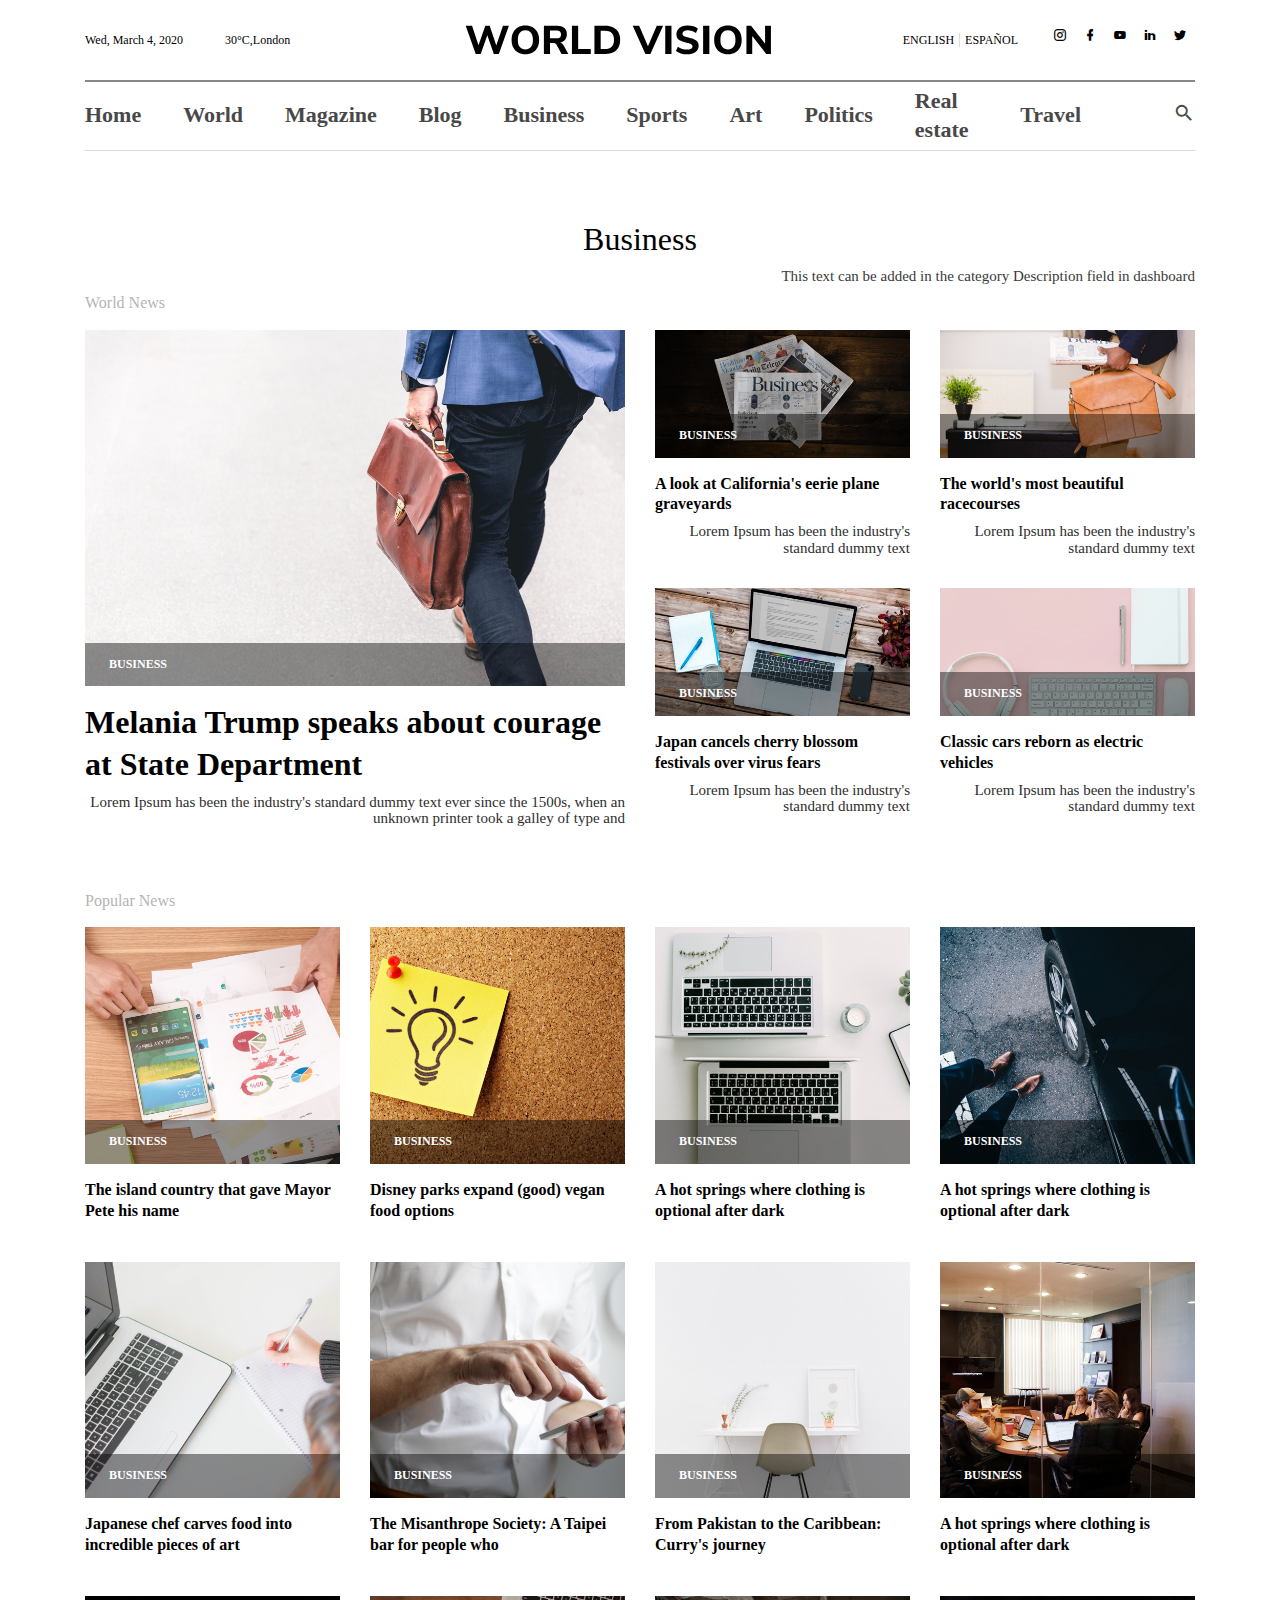
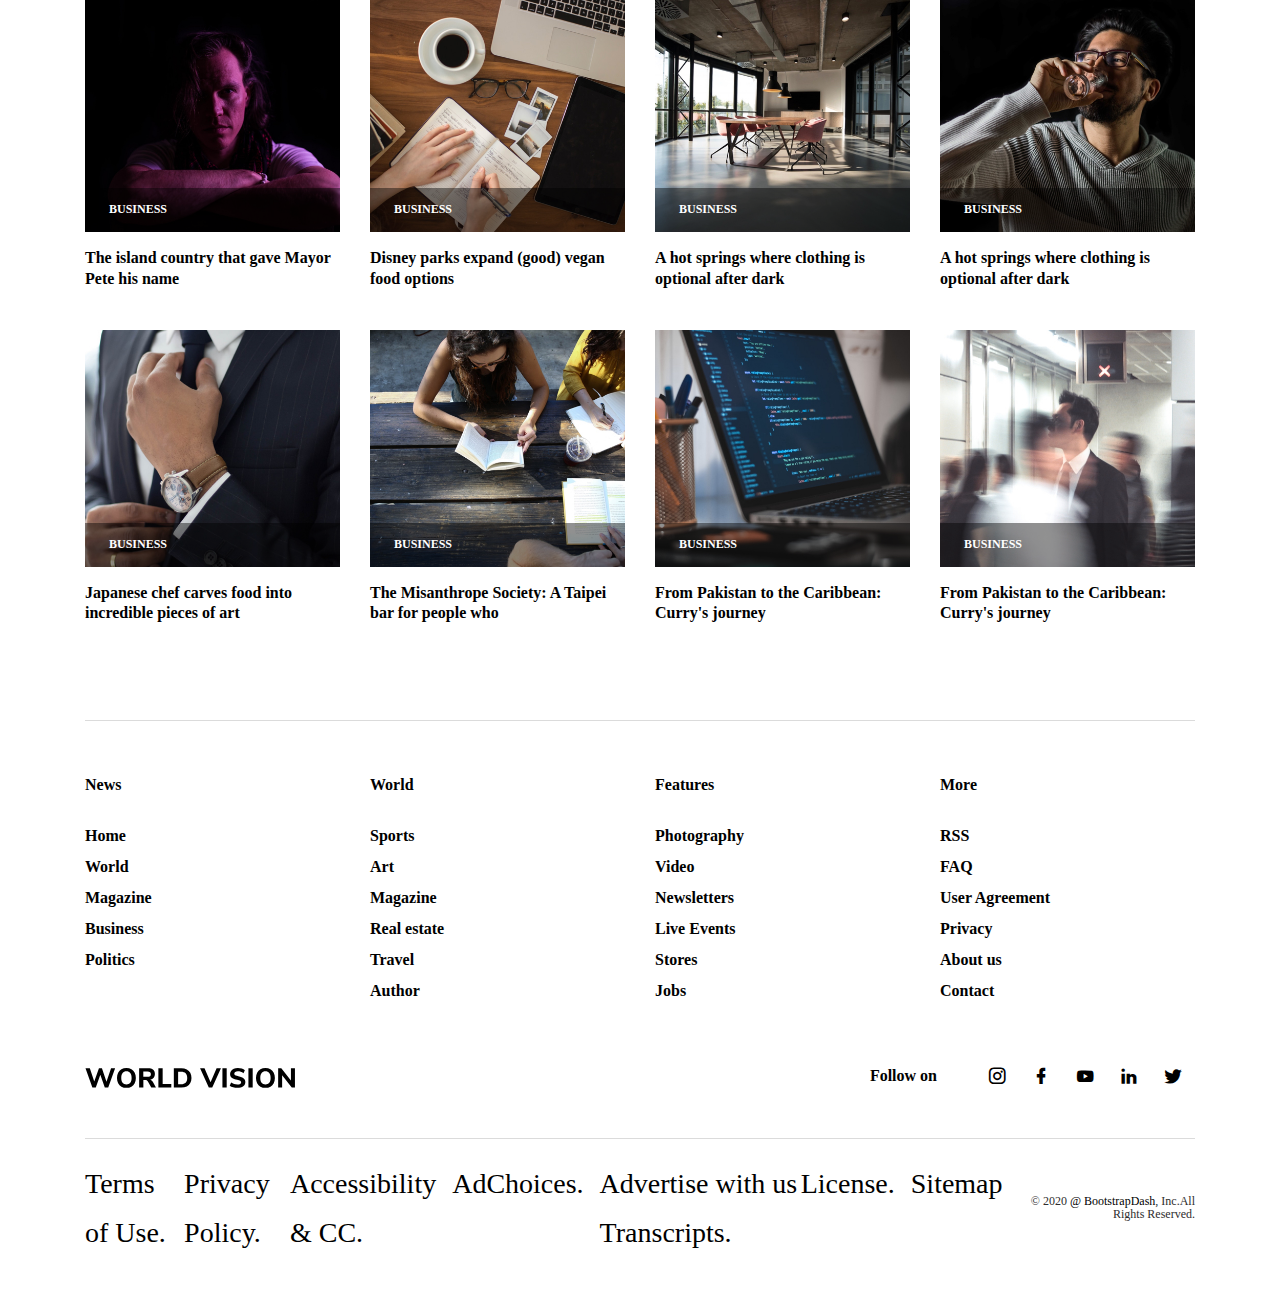
<file: pages/business.html>
<!DOCTYPE html>
<html lang="zxx">
  <head>
    <!-- Required meta tags -->
    <meta charset="UTF-8" />
    <meta name="viewport" content="width=device-width, initial-scale=1.0" />
    <meta http-equiv="X-UA-Compatible" content="ie=edge" />
    <title>World Vision</title>
    <!-- plugin css for this page -->
    <link
      rel="stylesheet"
      href="../assets/vendors/mdi/css/materialdesignicons.min.css"
    />
    <link rel="stylesheet" href="../assets/vendors/aos/dist/aos.css/aos.css" />
    <link
      rel="stylesheet"
      href="../assets/vendors/owl.carousel/dist/assets/owl.carousel.min.css"
    />
    <link
      rel="stylesheet"
      href="../assets/vendors/owl.carousel/dist/assets/owl.theme.default.min.css"
    />
    <!-- End plugin css for this page -->
    <link rel="shortcut icon" href="../assets/images/favicon.png" />
    <!-- inject:css -->
    <link rel="stylesheet" href="../assets/css/style.css">
    <!-- endinject -->
  </head>

  <body>
    <div class="container-scroller">
      <header id="header">
        <div class="container">
          <!-- partial:../partials/_navbar.html -->
          <nav class="navbar navbar-expand-lg navbar-light">
              <div class="d-flex justify-content-between align-items-center navbar-top">
                <ul class="navbar-left">
                  <li>Wed, March 4, 2020</li>
                  <li>30°C,London</li>
                </ul>
                <div>
                  <a class="navbar-brand" href="#"
                    ><img src="../assets/images/logo.svg" alt=""
                  /></a>
                </div>
                <div class="d-flex">
                  <ul class="navbar-right">
                    <li>
                      <a href="#">ENGLISH</a>
                    </li>
                    <li>
                      <a href="#">ESPAÑOL</a>
                    </li>
                  </ul>
                  <ul class="social-media">
                    <li>
                      <a href="#">
                        <i class="mdi mdi-instagram"></i>
                      </a>
                    </li>
                    <li>
                      <a href="#">
                        <i class="mdi mdi-facebook"></i>
                      </a>
                    </li>
                    <li>
                      <a href="#">
                        <i class="mdi mdi-youtube"></i>
                      </a>
                    </li>
                    <li>
                      <a href="#">
                        <i class="mdi mdi-linkedin"></i>
                      </a>
                    </li>
                    <li>
                      <a href="#">
                        <i class="mdi mdi-twitter"></i>
                      </a>
                    </li>
                  </ul>
                </div>
              </div>
              <div class="navbar-bottom-menu">
                <button
                  class="navbar-toggler"
                  type="button"
                  data-target="#navbarSupportedContent"
                  aria-controls="navbarSupportedContent"
                  aria-expanded="false"
                  aria-label="Toggle navigation"
                >
                  <span class="navbar-toggler-icon"></span>
                </button>

                <div
                  class="navbar-collapse justify-content-center collapse"
                  id="navbarSupportedContent"
                >
                  <ul
                    class="navbar-nav d-lg-flex justify-content-between align-items-center"
                  >
                    <li>
                      <button class="navbar-close">
                        <i class="mdi mdi-close"></i>
                      </button>
                    </li>
                    <li class="nav-item active">
                      <a class="nav-link active" href="../index.html">Home</a>
                    </li>
                    <li class="nav-item">
                      <a class="nav-link" href="./world.html">World</a>
                    </li>
                    <li class="nav-item">
                      <a class="nav-link" href="./author.html">Magazine</a>
                    </li>
                    <li class="nav-item">
                      <a class="nav-link" href="./news-post.html">Blog</a>
                    </li>
                    <li class="nav-item">
                      <a class="nav-link" href="./business.html">Business</a>
                    </li>
                    <li class="nav-item">
                      <a class="nav-link" href="./sports.html">Sports</a>
                    </li>
                    <li class="nav-item">
                      <a class="nav-link" href="./art.html">Art</a>
                    </li>
                    <li class="nav-item">
                      <a class="nav-link" href="./politics.html">Politics</a>
                    </li>
                    <li class="nav-item">
                      <a class="nav-link" href="./real-estate.html">Real estate</a>
                    </li>
                    <li class="nav-item">
                      <a class="nav-link" href="./travel.html">Travel</a>
                    </li>
                    <li class="nav-item">
                      <a class="nav-link" href="#"><i class="mdi mdi-magnify"></i></a>
                    </li>
                  </ul>
                </div>
              </div>
            </nav>

          <!-- partial -->
        </div>
      </header>
      <div class="container">
        <div class="row">
          <div class="col-sm-12">
            <div class="text-center">
              <h1 class="text-center mt-5">
                Business
              </h1>
              <p class="text-secondary fs-15">
                This text can be added in the category Description field in
                dashboard
              </p>
            </div>
            <h5 class="text-muted font-weight-medium mb-3">World News</h5>
          </div>
        </div>
        <div class="row">
          <div class="col-lg-6  mb-5 mb-sm-2">
            <div class="position-relative image-hover">
              <img
                src="../assets/images/business/Business_1.jpg"
                class="img-fluid"
                alt="world-news"
              />
              <span class="thumb-title">BUSINESS</span>
            </div>
            <h1 class="font-weight-600 mt-3">
              Melania Trump speaks about courage at State Department
            </h1>
            <p class="fs-15 font-weight-normal">
              Lorem Ipsum has been the industry's standard dummy text ever since
              the 1500s, when an unknown printer took a galley of type and
            </p>
          </div>
          <div class="col-lg-6  mb-5 mb-sm-2">
            <div class="row">
              <div class="col-sm-6  mb-5 mb-sm-2">
                <div class="position-relative image-hover">
                  <img
                    src="../assets/images/business/Business_4.jpg"
                    class="img-fluid"
                    alt="world-news"
                  />
                  <span class="thumb-title">BUSINESS</span>
                </div>
                <h5 class="font-weight-600 mt-3">
                  A look at California's eerie plane graveyards
                </h5>
                <p class="fs-15 font-weight-normal">
                  Lorem Ipsum has been the industry's standard dummy text
                </p>
              </div>
              <div class="col-sm-6  mb-5 mb-sm-2">
                <div class="position-relative image-hover">
                  <img
                    src="../assets/images/business/Business_2.jpg"
                    class="img-fluid"
                    alt="world-news"
                  />
                  <span class="thumb-title">BUSINESS</span>
                </div>
                <h5 class="font-weight-600 mt-3">
                  The world's most beautiful racecourses
                </h5>
                <p class="fs-15 font-weight-normal">
                  Lorem Ipsum has been the industry's standard dummy text
                </p>
              </div>
            </div>
            <div class="row mt-3">
              <div class="col-sm-6  mb-5 mb-sm-2">
                <div class="position-relative image-hover">
                  <img
                    src="../assets/images/business/Business_5.jpg"
                    class="img-fluid"
                    alt="world-news"
                  />
                  <span class="thumb-title">BUSINESS</span>
                </div>
                <h5 class="font-weight-600 mt-3">
                  Japan cancels cherry blossom festivals over virus fears
                </h5>
                <p class="fs-15 font-weight-normal">
                  Lorem Ipsum has been the industry's standard dummy text
                </p>
              </div>
              <div class="col-sm-6">
                <div class="position-relative image-hover">
                  <img
                    src="../assets/images/business/Business_3.jpg"
                    class="img-fluid"
                    alt="world-news"
                  />
                  <span class="thumb-title">BUSINESS</span>
                </div>
                <h5 class="font-weight-600 mt-3">
                  Classic cars reborn as electric vehicles
                </h5>
                <p class="fs-15 font-weight-normal">
                  Lorem Ipsum has been the industry's standard dummy text
                </p>
              </div>
            </div>
          </div>
        </div>



        <!-- sdfsdfsdfs -->
        <div class="row mt-5">
          <div class="col-sm-12">
            <h5 class="text-muted font-weight-medium mb-3">Popular News</h5>
          </div>
        </div>
        <div class="row mb-4">
          <div class="col-sm-3  mb-5 mb-sm-2">
            <div class="position-relative image-hover">
              <img
                src="../assets/images/business/Business_6.jpg"
                class="img-fluid"
                alt="world-news"
              />
              <span class="thumb-title">BUSINESS</span>
            </div>
            <h5 class="font-weight-600 mt-3">
              The island country that gave Mayor Pete his name
            </h5>
          </div>
          <div class="col-sm-3  mb-5 mb-sm-2">
            <div class="position-relative image-hover">
              <img
                src="../assets/images/business/Business_10.jpg"
                class="img-fluid"
                alt="world-news"
              />
              <span class="thumb-title">BUSINESS</span>
            </div>
            <h5 class="font-weight-600 mt-3">
              Disney parks expand (good) vegan food options
            </h5>
          </div>
          <div class="col-sm-3  mb-5 mb-sm-2">
            <div class="position-relative image-hover">
              <img
                src="../assets/images/business/Business_14.jpg"
                class="img-fluid"
                alt="world-news"
              />
              <span class="thumb-title">BUSINESS</span>
            </div>
            <h5 class="font-weight-600 mt-3">
              A hot springs where clothing is optional after dark
            </h5>
          </div>
          <div class="col-sm-3  mb-5 mb-sm-2">
            <div class="position-relative image-hover">
              <img
                src="../assets/images/business/Business_16.jpg"
                class="img-fluid"
                alt="world-news"
              />
              <span class="thumb-title">BUSINESS</span>
            </div>
            <h5 class="font-weight-600 mt-3">
              A hot springs where clothing is optional after dark
            </h5>
          </div>
        </div>
        <div class="row mb-4">
          <div class="col-sm-3  mb-5 mb-sm-2">
            <div class="position-relative image-hover">
              <img
                src="../assets/images/business/Business_8.jpg"
                class="img-fluid"
                alt="world-news"
              />
              <span class="thumb-title">BUSINESS</span>
            </div>
            <h5 class="font-weight-600 mt-3">
              Japanese chef carves food into incredible pieces of art
            </h5>
          </div>
          <div class="col-sm-3  mb-5 mb-sm-2">
            <div class="position-relative image-hover">
              <img
                src="../assets/images/business/Business_12.jpg"
                class="img-fluid"
                alt="world-news"
              />
              <span class="thumb-title">BUSINESS</span>
            </div>
            <h5 class="font-weight-600 mt-3">
              The Misanthrope Society: A Taipei bar for people who
            </h5>
          </div>
          <div class="col-sm-3  mb-5 mb-sm-2">
            <div class="position-relative image-hover">
              <img
                src="../assets/images/business/Business_18.jpg"
                class="img-fluid"
                alt="world-news"
              />
              <span class="thumb-title">BUSINESS</span>
            </div>
            <h5 class="font-weight-600 mt-3">
              From Pakistan to the Caribbean: Curry's journey
            </h5>
          </div>
          <div class="col-sm-3  mb-5 mb-sm-2">
            <div class="position-relative image-hover">
              <img
                src="../assets/images/business/Business_20.jpg"
                class="img-fluid"
                alt="world-news"
              />
              <span class="thumb-title">BUSINESS</span>
            </div>
            <h5 class="font-weight-600 mt-3">
              A hot springs where clothing is optional after dark
            </h5>
          </div>
        </div>
        <div class="row mb-4">
          <div class="col-sm-3  mb-5 mb-sm-2">
            <div class="position-relative image-hover">
              <img
                src="../assets/images/business/Business_7.jpg"
                class="img-fluid"
                alt="world-news"
              />
              <span class="thumb-title">BUSINESS</span>
            </div>
            <h5 class="font-weight-600 mt-3">
              The island country that gave Mayor Pete his name
            </h5>
          </div>
          <div class="col-sm-3  mb-5 mb-sm-2">
            <div class="position-relative image-hover">
              <img
                src="../assets/images/business/Business_11.jpg"
                class="img-fluid"
                alt="world-news"
              />
              <span class="thumb-title">BUSINESS</span>
            </div>
            <h5 class="font-weight-600 mt-3">
              Disney parks expand (good) vegan food options
            </h5>
          </div>
          <div class="col-sm-3  mb-5 mb-sm-2">
            <div class="position-relative image-hover">
              <img
                src="../assets/images/business/Business_15.jpg"
                class="img-fluid"
                alt="world-news"
              />
              <span class="thumb-title">BUSINESS</span>
            </div>
            <h5 class="font-weight-600 mt-3">
              A hot springs where clothing is optional after dark
            </h5>
          </div>
          <div class="col-sm-3  mb-5 mb-sm-2">
            <div class="position-relative image-hover">
              <img
                src="../assets/images/business/Business_17.jpg"
                class="img-fluid"
                alt="world-news"
              />
              <span class="thumb-title">BUSINESS</span>
            </div>
            <h5 class="font-weight-600 mt-3">
              A hot springs where clothing is optional after dark
            </h5>
          </div>
        </div>
        <div class="row">
          <div class="col-sm-3  mb-5 mb-sm-2">
            <div class="position-relative image-hover">
              <img
                src="../assets/images/business/Business_9.jpg"
                class="img-fluid"
                alt="world-news"
              />
              <span class="thumb-title">BUSINESS</span>
            </div>
            <h5 class="font-weight-600 mt-3">
              Japanese chef carves food into incredible pieces of art
            </h5>
          </div>
          <div class="col-sm-3  mb-5 mb-sm-2">
            <div class="position-relative image-hover">
              <img
                src="../assets/images/business/Business_13.jpg"
                class="img-fluid"
                alt="world-news"
              />
              <span class="thumb-title">BUSINESS</span>
            </div>
            <h5 class="font-weight-600 mt-3">
              The Misanthrope Society: A Taipei bar for people who
            </h5>
          </div>
          <div class="col-sm-3  mb-5 mb-sm-2">
            <div class="position-relative image-hover">
              <img
                src="../assets/images/business/Business_19.jpg"
                class="img-fluid"
                alt="world-news"
              />
              <span class="thumb-title">BUSINESS</span>
            </div>
            <h5 class="font-weight-600 mt-3">
              From Pakistan to the Caribbean: Curry's journey
            </h5>
          </div>
          <div class="col-sm-3  mb-5 mb-sm-2">
            <div class="position-relative image-hover">
              <img
                src="../assets/images/business/Business_21.jpg"
                class="img-fluid"
                alt="world-news"
              />
              <span class="thumb-title">BUSINESS</span>
            </div>
            <h5 class="font-weight-600 mt-3">
              From Pakistan to the Caribbean: Curry's journey
            </h5>
          </div>
        </div>
      </div>
    </div>
    <!-- container-scroller ends -->
    <!-- partial:../partials/_footer.html -->
    <footer>
          <div class="container">
            <div class="row">
              <div class="col-sm-12">
                <div class="border-top"></div>
              </div>
              <div class="col-sm-3 col-lg-3">
                <ul class="footer-vertical-nav">
                  <li class="menu-title"><a href="./news-post.html">News</a></li>
                  <li><a href="../index.html">Home</a></li>
                  <li><a href="./world.html">World</a></li>
                  <li><a href="./author.html">Magazine</a></li>
                  <li><a href="./business.html">Business</a></li>
                  <li><a href="./politics.html">Politics</a></li>
                </ul>
              </div>
              <div class="col-sm-3 col-lg-3">
                <ul class="footer-vertical-nav">
                  <li class="menu-title"><a href="./world.html">World</a></li>
                  <li><a href="./sports.html">Sports</a></li>
                  <li><a href="./art.html">Art</a></li>
                  <li><a href="#">Magazine</a></li>
                  <li><a href="./real-estate.html">Real estate</a></li>
                  <li><a href="./travel.html">Travel</a></li>
                  <li><a href="./author.html">Author</a></li>
                </ul>
              </div>
              <div class="col-sm-3 col-lg-3">
                <ul class="footer-vertical-nav">
                  <li class="menu-title"><a href="#">Features</a></li>
                  <li><a href="#">Photography</a></li>
                  <li><a href="#">Video</a></li>
                  <li><a href="./news-post.html">Newsletters</a></li>
                  <li><a href="#">Live Events</a></li>
                  <li><a href="#">Stores</a></li>
                  <li><a href="#">Jobs</a></li>
                </ul>
              </div>
              <div class="col-sm-3 col-lg-3">
                <ul class="footer-vertical-nav">
                  <li class="menu-title"><a href="#">More</a></li>
                  <li><a href="#">RSS</a></li>
                  <li><a href="#">FAQ</a></li>
                  <li><a href="#">User Agreement</a></li>
                  <li><a href="#">Privacy</a></li>
                  <li><a href="./aboutus.html">About us</a></li>
                  <li><a href="./contactus.html">Contact</a></li>
                </ul>
              </div>
            </div>
            <div class="row">
              <div class="col-sm-12">
                <div class="d-flex justify-content-between">
                  <img src="../assets/images/logo.svg" class="footer-logo" alt="" />

                  <div class="d-flex justify-content-end footer-social">
                    <h5 class="m-0 font-weight-600 mr-3 d-none d-lg-flex">Follow on</h5>
                    <ul class="social-media">
                      <li>
                        <a href="#">
                          <i class="mdi mdi-instagram"></i>
                        </a>
                      </li>
                      <li>
                        <a href="#">
                          <i class="mdi mdi-facebook"></i>
                        </a>
                      </li>
                      <li>
                        <a href="#">
                          <i class="mdi mdi-youtube"></i>
                        </a>
                      </li>
                      <li>
                        <a href="#">
                          <i class="mdi mdi-linkedin"></i>
                        </a>
                      </li>
                      <li>
                        <a href="#">
                          <i class="mdi mdi-twitter"></i>
                        </a>
                      </li>
                    </ul>
                  </div>
                </div>
              </div>
            </div>
            <div class="row">
              <div class="col-sm-12">
                <div
                  class="d-lg-flex justify-content-between align-items-center border-top mt-5 footer-bottom"
                >
                  <ul class="footer-horizontal-menu">
                    <li><a href="#">Terms of Use.</a></li>
                    <li><a href="#">Privacy Policy.</a></li>
                    <li><a href="#">Accessibility & CC.</a></li>
                    <li><a href="#">AdChoices.</a></li>
                    <li><a href="#">Advertise with us Transcripts.</a></li>
                    <li><a href="#">License.</a></li>
                    <li><a href="#">Sitemap</a></li>
                  </ul>
                  <p class="font-weight-medium">
                    © 2020 <a href="https://www.bootstrapdash.com/" target="_blank" class="text-dark">@ BootstrapDash</a>, Inc.All Rights Reserved.
                  </p>
                </div>
              </div>
            </div>
          </div>
        </footer>

    <!-- partial -->
    <!-- inject:js -->
    <script src="../assets/vendors/js/vendor.bundle.base.js"></script>
    <!-- endinject -->
    <!-- plugin js for this page -->
    <script src="../assets/vendors/aos/dist/aos.js/aos.js"></script>
    <script src="../assets/vendors/owl.carousel/dist/owl.carousel.min.js"></script>
    <!-- End plugin js for this page -->
    <!-- Custom js for this page-->
    <script src="../assets/js/demo.js"></script>
    <!-- End custom js for this page-->
  </body>
</html>
</file>
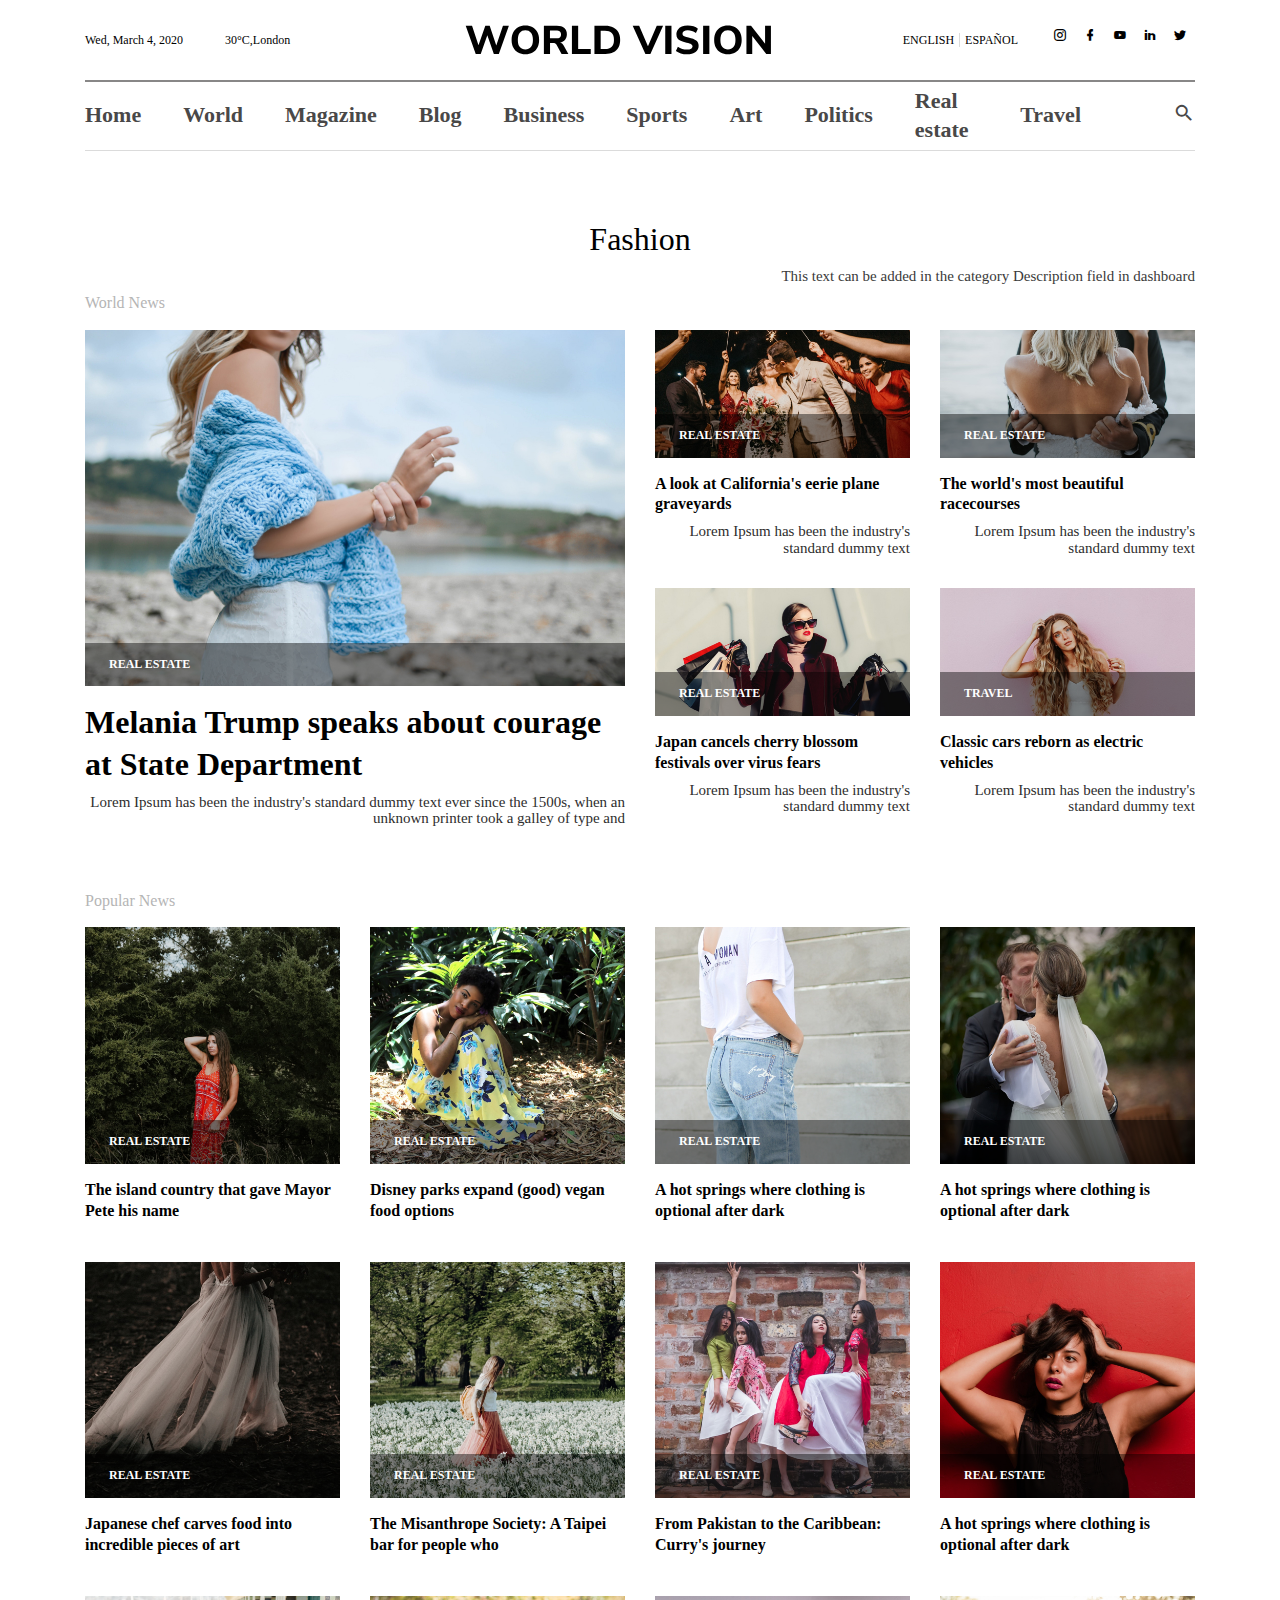
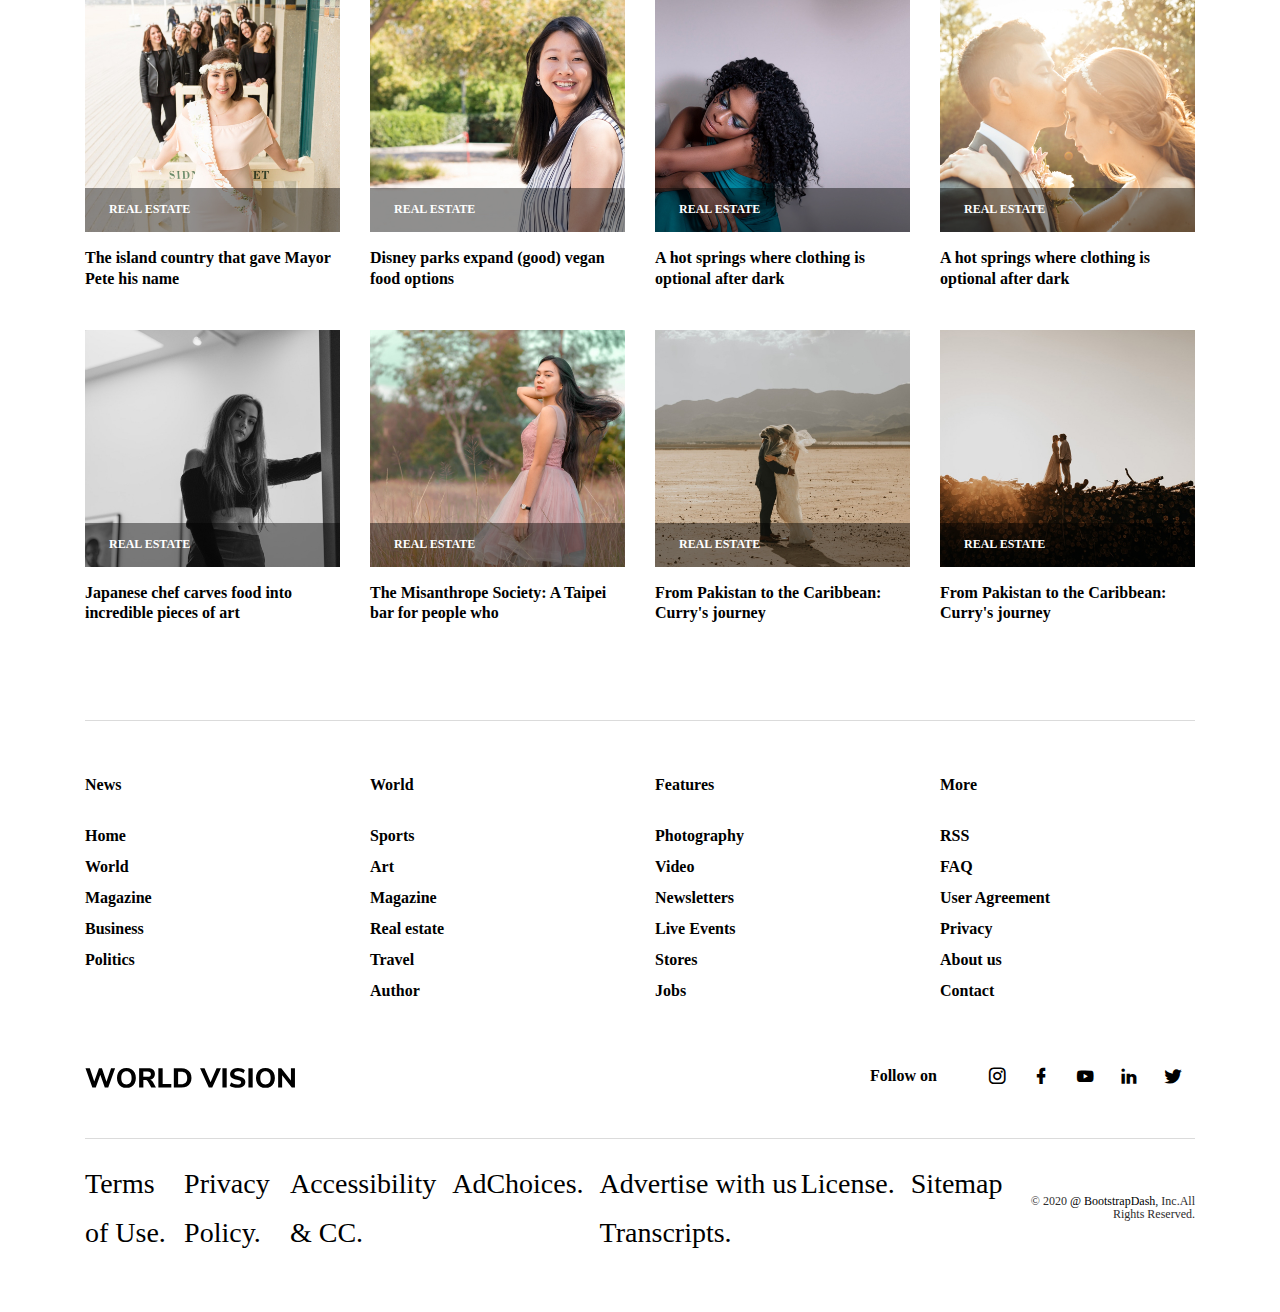
<file: pages/fashion.html>
<!DOCTYPE html>
<html lang="zxx">
  <head>
    <!-- Required meta tags -->
    <meta charset="UTF-8" />
    <meta name="viewport" content="width=device-width, initial-scale=1.0" />
    <meta http-equiv="X-UA-Compatible" content="ie=edge" />
    <title>World Vision</title>
    <!-- plugin css for this page -->
    <link
      rel="stylesheet"
      href="../assets/vendors/mdi/css/materialdesignicons.min.css"
    />
    <link rel="stylesheet" href="../assets/vendors/aos/dist/aos.css/aos.css" />
    <link
      rel="stylesheet"
      href="../assets/vendors/owl.carousel/dist/assets/owl.carousel.min.css"
    />
    <link
      rel="stylesheet"
      href="../assets/vendors/owl.carousel/dist/assets/owl.theme.default.min.css"
    />
    <!-- End plugin css for this page -->
    <link rel="shortcut icon" href="../assets/images/favicon.png" />
    <!-- inject:css -->
    <link rel="stylesheet" href="../assets/css/style.css">
    <!-- endinject -->
  </head>

  <body>
    <div class="container-scroller">
      <header id="header">
        <div class="container">
          <!-- partial:../partials/_navbar.html -->
          <nav class="navbar navbar-expand-lg navbar-light">
              <div class="d-flex justify-content-between align-items-center navbar-top">
                <ul class="navbar-left">
                  <li>Wed, March 4, 2020</li>
                  <li>30°C,London</li>
                </ul>
                <div>
                  <a class="navbar-brand" href="#"
                    ><img src="../assets/images/logo.svg" alt=""
                  /></a>
                </div>
                <div class="d-flex">
                  <ul class="navbar-right">
                    <li>
                      <a href="#">ENGLISH</a>
                    </li>
                    <li>
                      <a href="#">ESPAÑOL</a>
                    </li>
                  </ul>
                  <ul class="social-media">
                    <li>
                      <a href="#">
                        <i class="mdi mdi-instagram"></i>
                      </a>
                    </li>
                    <li>
                      <a href="#">
                        <i class="mdi mdi-facebook"></i>
                      </a>
                    </li>
                    <li>
                      <a href="#">
                        <i class="mdi mdi-youtube"></i>
                      </a>
                    </li>
                    <li>
                      <a href="#">
                        <i class="mdi mdi-linkedin"></i>
                      </a>
                    </li>
                    <li>
                      <a href="#">
                        <i class="mdi mdi-twitter"></i>
                      </a>
                    </li>
                  </ul>
                </div>
              </div>
              <div class="navbar-bottom-menu">
                <button
                  class="navbar-toggler"
                  type="button"
                  data-target="#navbarSupportedContent"
                  aria-controls="navbarSupportedContent"
                  aria-expanded="false"
                  aria-label="Toggle navigation"
                >
                  <span class="navbar-toggler-icon"></span>
                </button>

                <div
                  class="navbar-collapse justify-content-center collapse"
                  id="navbarSupportedContent"
                >
                  <ul
                    class="navbar-nav d-lg-flex justify-content-between align-items-center"
                  >
                    <li>
                      <button class="navbar-close">
                        <i class="mdi mdi-close"></i>
                      </button>
                    </li>
                    <li class="nav-item active">
                      <a class="nav-link active" href="../index.html">Home</a>
                    </li>
                    <li class="nav-item">
                      <a class="nav-link" href="./world.html">World</a>
                    </li>
                    <li class="nav-item">
                      <a class="nav-link" href="./author.html">Magazine</a>
                    </li>
                    <li class="nav-item">
                      <a class="nav-link" href="./news-post.html">Blog</a>
                    </li>
                    <li class="nav-item">
                      <a class="nav-link" href="./business.html">Business</a>
                    </li>
                    <li class="nav-item">
                      <a class="nav-link" href="./sports.html">Sports</a>
                    </li>
                    <li class="nav-item">
                      <a class="nav-link" href="./art.html">Art</a>
                    </li>
                    <li class="nav-item">
                      <a class="nav-link" href="./politics.html">Politics</a>
                    </li>
                    <li class="nav-item">
                      <a class="nav-link" href="./real-estate.html">Real estate</a>
                    </li>
                    <li class="nav-item">
                      <a class="nav-link" href="./travel.html">Travel</a>
                    </li>
                    <li class="nav-item">
                      <a class="nav-link" href="#"><i class="mdi mdi-magnify"></i></a>
                    </li>
                  </ul>
                </div>
              </div>
            </nav>

          <!-- partial -->
        </div>
      </header>
      <div class="container">
        <div class="row">
          <div class="col-sm-12">
            <div class="text-center">
              <h1 class="text-center mt-5">
                Fashion
              </h1>
              <p class="text-secondary fs-15">
                This text can be added in the category Description field in
                dashboard
              </p>
            </div>
            <h5 class="text-muted font-weight-medium mb-3">World News</h5>
          </div>
        </div>
        <div class="row">
          <div class="col-lg-6  mb-5 mb-sm-2">
            <div class="position-relative image-hover">
              <img
                src="../assets/images/fashion/Fashion_1.jpg"
                class="img-fluid"
                alt="world-news"
              />
              <span class="thumb-title">REAL ESTATE</span>
            </div>
            <h1 class="font-weight-600 mt-3">
              Melania Trump speaks about courage at State Department
            </h1>
            <p class="fs-15 font-weight-normal">
              Lorem Ipsum has been the industry's standard dummy text ever since
              the 1500s, when an unknown printer took a galley of type and
            </p>
          </div>
          <div class="col-lg-6  mb-5 mb-sm-2">
            <div class="row">
              <div class="col-sm-6  mb-5 mb-sm-2">
                <div class="position-relative image-hover">
                  <img
                    src="../assets/images/fashion/Fashion_4.jpg"
                    class="img-fluid"
                    alt="world-news"
                  />
                  <span class="thumb-title">REAL ESTATE</span>
                </div>
                <h5 class="font-weight-600 mt-3">
                  A look at California's eerie plane graveyards
                </h5>
                <p class="fs-15 font-weight-normal">
                  Lorem Ipsum has been the industry's standard dummy text
                </p>
              </div>
              <div class="col-sm-6  mb-5 mb-sm-2">
                <div class="position-relative image-hover">
                  <img
                    src="../assets/images/fashion/Fashion_2.jpg"
                    class="img-fluid"
                    alt="world-news"
                  />
                  <span class="thumb-title">REAL ESTATE</span>
                </div>
                <h5 class="font-weight-600 mt-3">
                  The world's most beautiful racecourses
                </h5>
                <p class="fs-15 font-weight-normal">
                  Lorem Ipsum has been the industry's standard dummy text
                </p>
              </div>
            </div>
            <div class="row mt-3">
              <div class="col-sm-6  mb-5 mb-sm-2">
                <div class="position-relative image-hover">
                  <img
                    src="../assets/images/fashion/Fashion_5.jpg"
                    class="img-fluid"
                    alt="world-news"
                  />
                  <span class="thumb-title">REAL ESTATE</span>
                </div>
                <h5 class="font-weight-600 mt-3">
                  Japan cancels cherry blossom festivals over virus fears
                </h5>
                <p class="fs-15 font-weight-normal">
                  Lorem Ipsum has been the industry's standard dummy text
                </p>
              </div>
              <div class="col-sm-6">
                <div class="position-relative image-hover">
                  <img
                    src="../assets/images/fashion/Fashion_3.jpg"
                    class="img-fluid"
                    alt="world-news"
                  />
                  <span class="thumb-title">TRAVEL</span>
                </div>
                <h5 class="font-weight-600 mt-3">
                  Classic cars reborn as electric vehicles
                </h5>
                <p class="fs-15 font-weight-normal">
                  Lorem Ipsum has been the industry's standard dummy text
                </p>
              </div>
            </div>
          </div>
        </div>
        <div class="row mt-5">
          <div class="col-sm-12">
            <h5 class="text-muted font-weight-medium mb-3">Popular News</h5>
          </div>
        </div>
        <div class="row mb-4">
          <div class="col-sm-3  mb-5 mb-sm-2">
            <div class="position-relative image-hover">
              <img
                src="../assets/images/fashion/Fashion_6.jpg"
                class="img-fluid"
                alt="world-news"
              />
              <span class="thumb-title">REAL ESTATE</span>
            </div>
            <h5 class="font-weight-600 mt-3">
              The island country that gave Mayor Pete his name
            </h5>
          </div>
          <div class="col-sm-3  mb-5 mb-sm-2">
            <div class="position-relative image-hover">
              <img
                src="../assets/images/fashion/Fashion_10.jpg"
                class="img-fluid"
                alt="world-news"
              />
              <span class="thumb-title">REAL ESTATE</span>
            </div>
            <h5 class="font-weight-600 mt-3">
              Disney parks expand (good) vegan food options
            </h5>
          </div>
          <div class="col-sm-3  mb-5 mb-sm-2">
            <div class="position-relative image-hover">
              <img
                src="../assets/images/fashion/Fashion_14.jpg"
                class="img-fluid"
                alt="world-news"
              />
              <span class="thumb-title">REAL ESTATE</span>
            </div>
            <h5 class="font-weight-600 mt-3">
              A hot springs where clothing is optional after dark
            </h5>
          </div>
          <div class="col-sm-3  mb-5 mb-sm-2">
            <div class="position-relative image-hover">
              <img
                src="../assets/images/fashion/Fashion_16.jpg"
                class="img-fluid"
                alt="world-news"
              />
              <span class="thumb-title">REAL ESTATE</span>
            </div>
            <h5 class="font-weight-600 mt-3">
              A hot springs where clothing is optional after dark
            </h5>
          </div>
        </div>
        <div class="row mb-4">
          <div class="col-sm-3  mb-5 mb-sm-2">
            <div class="position-relative image-hover">
              <img
                src="../assets/images/fashion/Fashion_8.jpg"
                class="img-fluid"
                alt="world-news"
              />
              <span class="thumb-title">REAL ESTATE</span>
            </div>
            <h5 class="font-weight-600 mt-3">
              Japanese chef carves food into incredible pieces of art
            </h5>
          </div>
          <div class="col-sm-3  mb-5 mb-sm-2">
            <div class="position-relative image-hover">
              <img
                src="../assets/images/fashion/Fashion_12.jpg"
                class="img-fluid"
                alt="world-news"
              />
              <span class="thumb-title">REAL ESTATE</span>
            </div>
            <h5 class="font-weight-600 mt-3">
              The Misanthrope Society: A Taipei bar for people who
            </h5>
          </div>
          <div class="col-sm-3  mb-5 mb-sm-2">
            <div class="position-relative image-hover">
              <img
                src="../assets/images/fashion/Fashion_18.jpg"
                class="img-fluid"
                alt="world-news"
              />
              <span class="thumb-title">REAL ESTATE</span>
            </div>
            <h5 class="font-weight-600 mt-3">
              From Pakistan to the Caribbean: Curry's journey
            </h5>
          </div>
          <div class="col-sm-3  mb-5 mb-sm-2">
            <div class="position-relative image-hover">
              <img
                src="../assets/images/fashion/Fashion_20.jpg"
                class="img-fluid"
                alt="world-news"
              />
              <span class="thumb-title">REAL ESTATE</span>
            </div>
            <h5 class="font-weight-600 mt-3">
              A hot springs where clothing is optional after dark
            </h5>
          </div>
        </div>
        <div class="row mb-4">
          <div class="col-sm-3  mb-5 mb-sm-2">
            <div class="position-relative image-hover">
              <img
                src="../assets/images/fashion/Fashion_7.jpg"
                class="img-fluid"
                alt="world-news"
              />
              <span class="thumb-title">REAL ESTATE</span>
            </div>
            <h5 class="font-weight-600 mt-3">
              The island country that gave Mayor Pete his name
            </h5>
          </div>
          <div class="col-sm-3  mb-5 mb-sm-2">
            <div class="position-relative image-hover">
              <img
                src="../assets/images/fashion/Fashion_11.jpg"
                class="img-fluid"
                alt="world-news"
              />
              <span class="thumb-title">REAL ESTATE</span>
            </div>
            <h5 class="font-weight-600 mt-3">
              Disney parks expand (good) vegan food options
            </h5>
          </div>
          <div class="col-sm-3  mb-5 mb-sm-2">
            <div class="position-relative image-hover">
              <img
                src="../assets/images/fashion/Fashion_15.jpg"
                class="img-fluid"
                alt="world-news"
              />
              <span class="thumb-title">REAL ESTATE</span>
            </div>
            <h5 class="font-weight-600 mt-3">
              A hot springs where clothing is optional after dark
            </h5>
          </div>
          <div class="col-sm-3  mb-5 mb-sm-2">
            <div class="position-relative image-hover">
              <img
                src="../assets/images/fashion/Fashion_17.jpg"
                class="img-fluid"
                alt="world-news"
              />
              <span class="thumb-title">REAL ESTATE</span>
            </div>
            <h5 class="font-weight-600 mt-3">
              A hot springs where clothing is optional after dark
            </h5>
          </div>
        </div>
        <div class="row">
          <div class="col-sm-3  mb-5 mb-sm-2">
            <div class="position-relative image-hover">
              <img
                src="../assets/images/fashion/Fashion_9.jpg"
                class="img-fluid"
                alt="world-news"
              />
              <span class="thumb-title">REAL ESTATE</span>
            </div>
            <h5 class="font-weight-600 mt-3">
              Japanese chef carves food into incredible pieces of art
            </h5>
          </div>
          <div class="col-sm-3  mb-5 mb-sm-2">
            <div class="position-relative image-hover">
              <img
                src="../assets/images/fashion/Fashion_13.jpg"
                class="img-fluid"
                alt="world-news"
              />
              <span class="thumb-title">REAL ESTATE</span>
            </div>
            <h5 class="font-weight-600 mt-3">
              The Misanthrope Society: A Taipei bar for people who
            </h5>
          </div>
          <div class="col-sm-3  mb-5 mb-sm-2">
            <div class="position-relative image-hover">
              <img
                src="../assets/images/fashion/Fashion_19.jpg"
                class="img-fluid"
                alt="world-news"
              />
              <span class="thumb-title">REAL ESTATE</span>
            </div>
            <h5 class="font-weight-600 mt-3">
              From Pakistan to the Caribbean: Curry's journey
            </h5>
          </div>
          <div class="col-sm-3  mb-5 mb-sm-2">
            <div class="position-relative image-hover">
              <img
                src="../assets/images/fashion/Fashion_21.jpg"
                class="img-fluid"
                alt="world-news"
              />
              <span class="thumb-title">REAL ESTATE</span>
            </div>
            <h5 class="font-weight-600 mt-3">
              From Pakistan to the Caribbean: Curry's journey
            </h5>
          </div>
        </div>
      </div>
    </div>
    <!-- container-scroller ends -->
    <!-- partial:../partials/_footer.html -->
    <footer>
          <div class="container">
            <div class="row">
              <div class="col-sm-12">
                <div class="border-top"></div>
              </div>
              <div class="col-sm-3 col-lg-3">
                <ul class="footer-vertical-nav">
                  <li class="menu-title"><a href="./news-post.html">News</a></li>
                  <li><a href="../index.html">Home</a></li>
                  <li><a href="./world.html">World</a></li>
                  <li><a href="./author.html">Magazine</a></li>
                  <li><a href="./business.html">Business</a></li>
                  <li><a href="./politics.html">Politics</a></li>
                </ul>
              </div>
              <div class="col-sm-3 col-lg-3">
                <ul class="footer-vertical-nav">
                  <li class="menu-title"><a href="./world.html">World</a></li>
                  <li><a href="./sports.html">Sports</a></li>
                  <li><a href="./art.html">Art</a></li>
                  <li><a href="#">Magazine</a></li>
                  <li><a href="./real-estate.html">Real estate</a></li>
                  <li><a href="./travel.html">Travel</a></li>
                  <li><a href="./author.html">Author</a></li>
                </ul>
              </div>
              <div class="col-sm-3 col-lg-3">
                <ul class="footer-vertical-nav">
                  <li class="menu-title"><a href="#">Features</a></li>
                  <li><a href="#">Photography</a></li>
                  <li><a href="#">Video</a></li>
                  <li><a href="./news-post.html">Newsletters</a></li>
                  <li><a href="#">Live Events</a></li>
                  <li><a href="#">Stores</a></li>
                  <li><a href="#">Jobs</a></li>
                </ul>
              </div>
              <div class="col-sm-3 col-lg-3">
                <ul class="footer-vertical-nav">
                  <li class="menu-title"><a href="#">More</a></li>
                  <li><a href="#">RSS</a></li>
                  <li><a href="#">FAQ</a></li>
                  <li><a href="#">User Agreement</a></li>
                  <li><a href="#">Privacy</a></li>
                  <li><a href="./aboutus.html">About us</a></li>
                  <li><a href="./contactus.html">Contact</a></li>
                </ul>
              </div>
            </div>
            <div class="row">
              <div class="col-sm-12">
                <div class="d-flex justify-content-between">
                  <img src="../assets/images/logo.svg" class="footer-logo" alt="" />

                  <div class="d-flex justify-content-end footer-social">
                    <h5 class="m-0 font-weight-600 mr-3 d-none d-lg-flex">Follow on</h5>
                    <ul class="social-media">
                      <li>
                        <a href="#">
                          <i class="mdi mdi-instagram"></i>
                        </a>
                      </li>
                      <li>
                        <a href="#">
                          <i class="mdi mdi-facebook"></i>
                        </a>
                      </li>
                      <li>
                        <a href="#">
                          <i class="mdi mdi-youtube"></i>
                        </a>
                      </li>
                      <li>
                        <a href="#">
                          <i class="mdi mdi-linkedin"></i>
                        </a>
                      </li>
                      <li>
                        <a href="#">
                          <i class="mdi mdi-twitter"></i>
                        </a>
                      </li>
                    </ul>
                  </div>
                </div>
              </div>
            </div>
            <div class="row">
              <div class="col-sm-12">
                <div
                  class="d-lg-flex justify-content-between align-items-center border-top mt-5 footer-bottom"
                >
                  <ul class="footer-horizontal-menu">
                    <li><a href="#">Terms of Use.</a></li>
                    <li><a href="#">Privacy Policy.</a></li>
                    <li><a href="#">Accessibility & CC.</a></li>
                    <li><a href="#">AdChoices.</a></li>
                    <li><a href="#">Advertise with us Transcripts.</a></li>
                    <li><a href="#">License.</a></li>
                    <li><a href="#">Sitemap</a></li>
                  </ul>
                  <p class="font-weight-medium">
                    © 2020 <a href="https://www.bootstrapdash.com/" target="_blank" class="text-dark">@ BootstrapDash</a>, Inc.All Rights Reserved.
                  </p>
                </div>
              </div>
            </div>
          </div>
        </footer>

    <!-- partial -->
    <!-- inject:js -->
    <script src="../assets/vendors/js/vendor.bundle.base.js"></script>
    <!-- endinject -->
    <!-- plugin js for this page -->
    <script src="../assets/vendors/aos/dist/aos.js/aos.js"></script>
    <script src="../assets/vendors/owl.carousel/dist/owl.carousel.min.js"></script>
    <!-- End plugin js for this page -->
    <!-- Custom js for this page-->
    <script src="../assets/js/demo.js"></script>
    <!-- End custom js for this page-->
  </body>
</html>
</file>
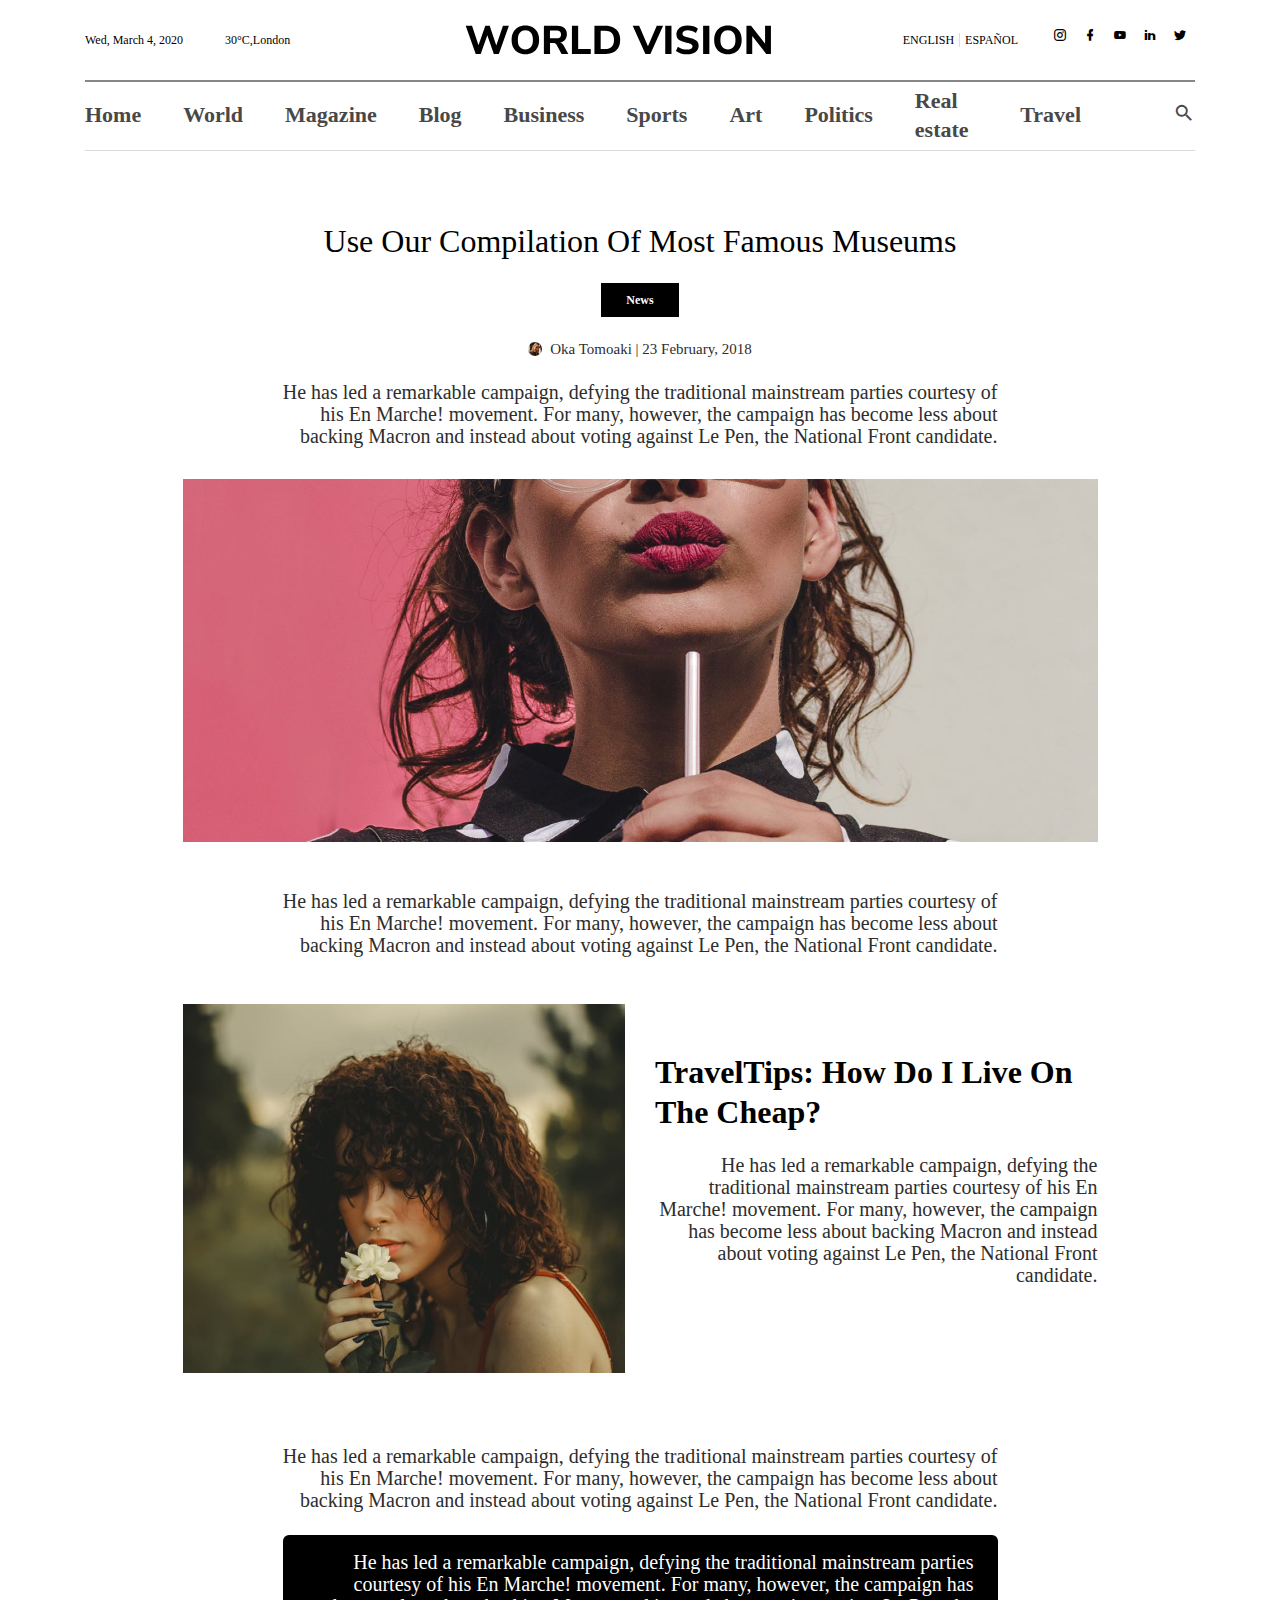
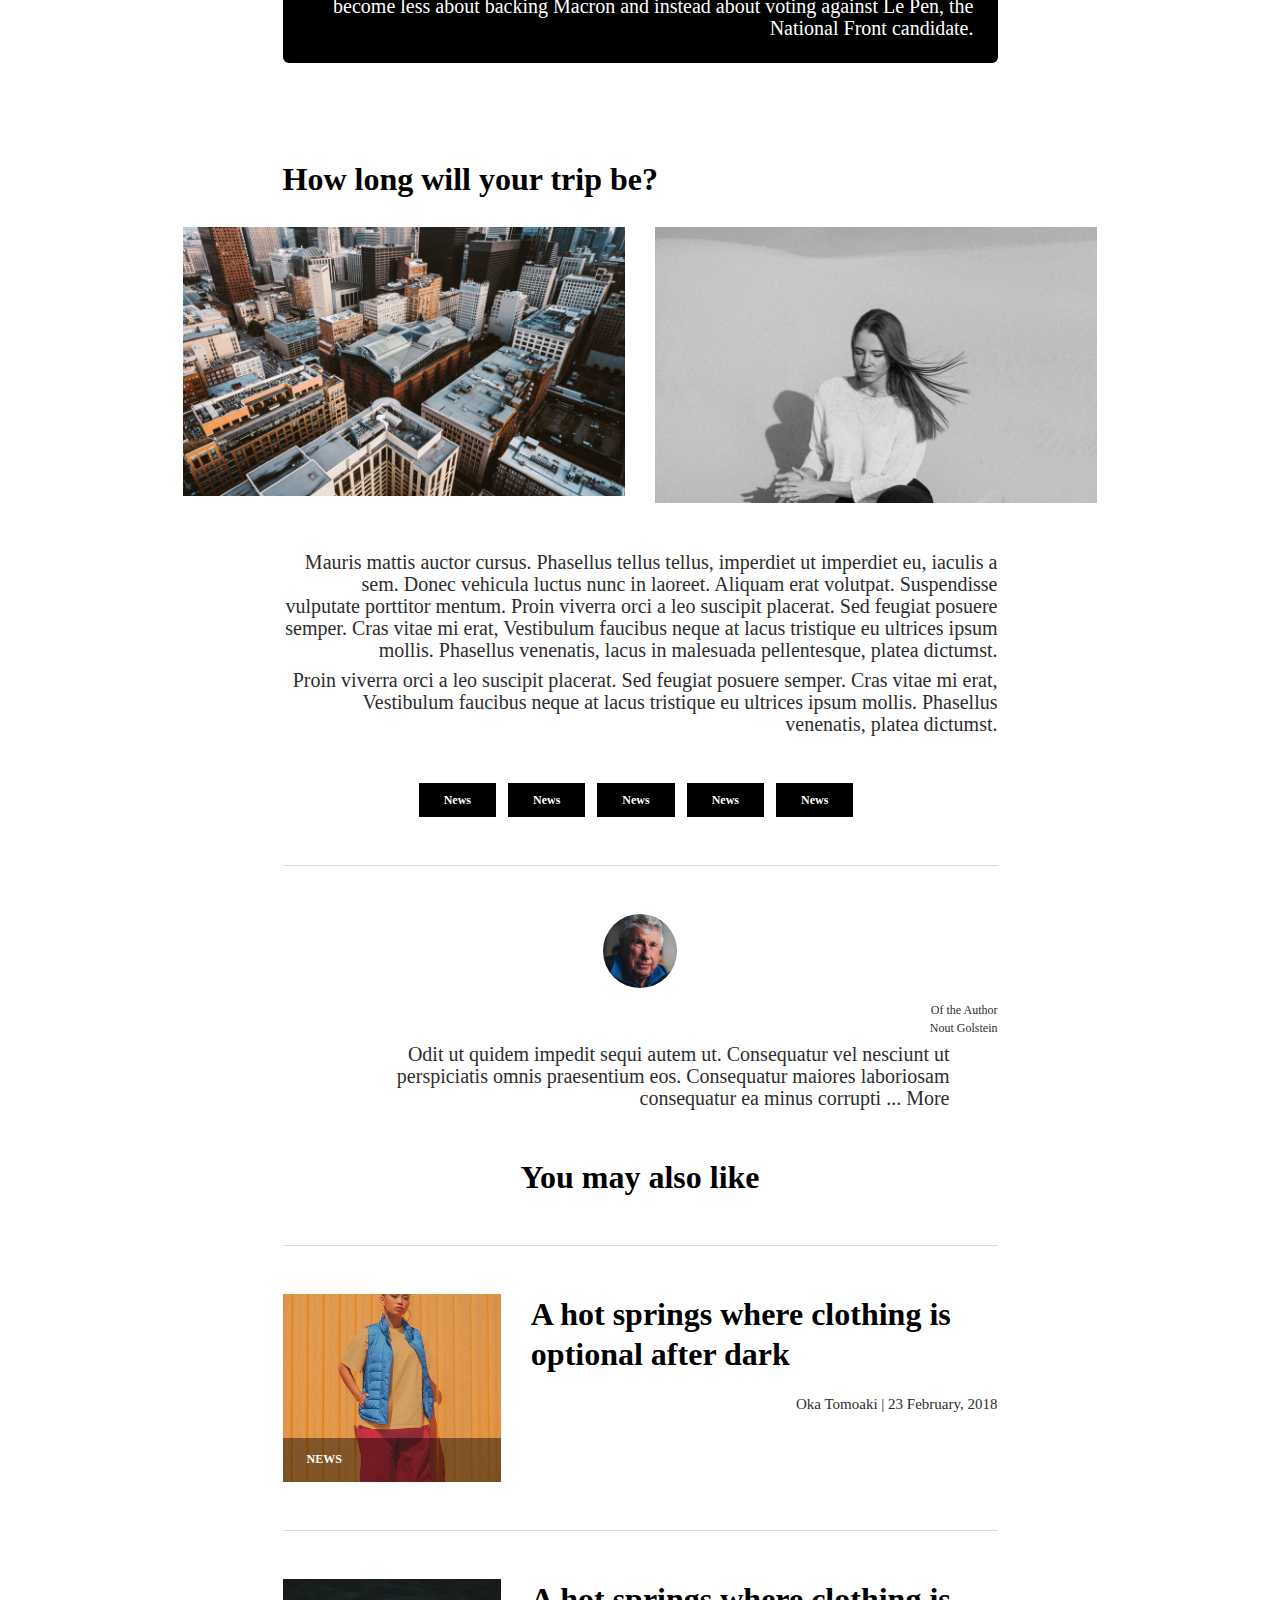
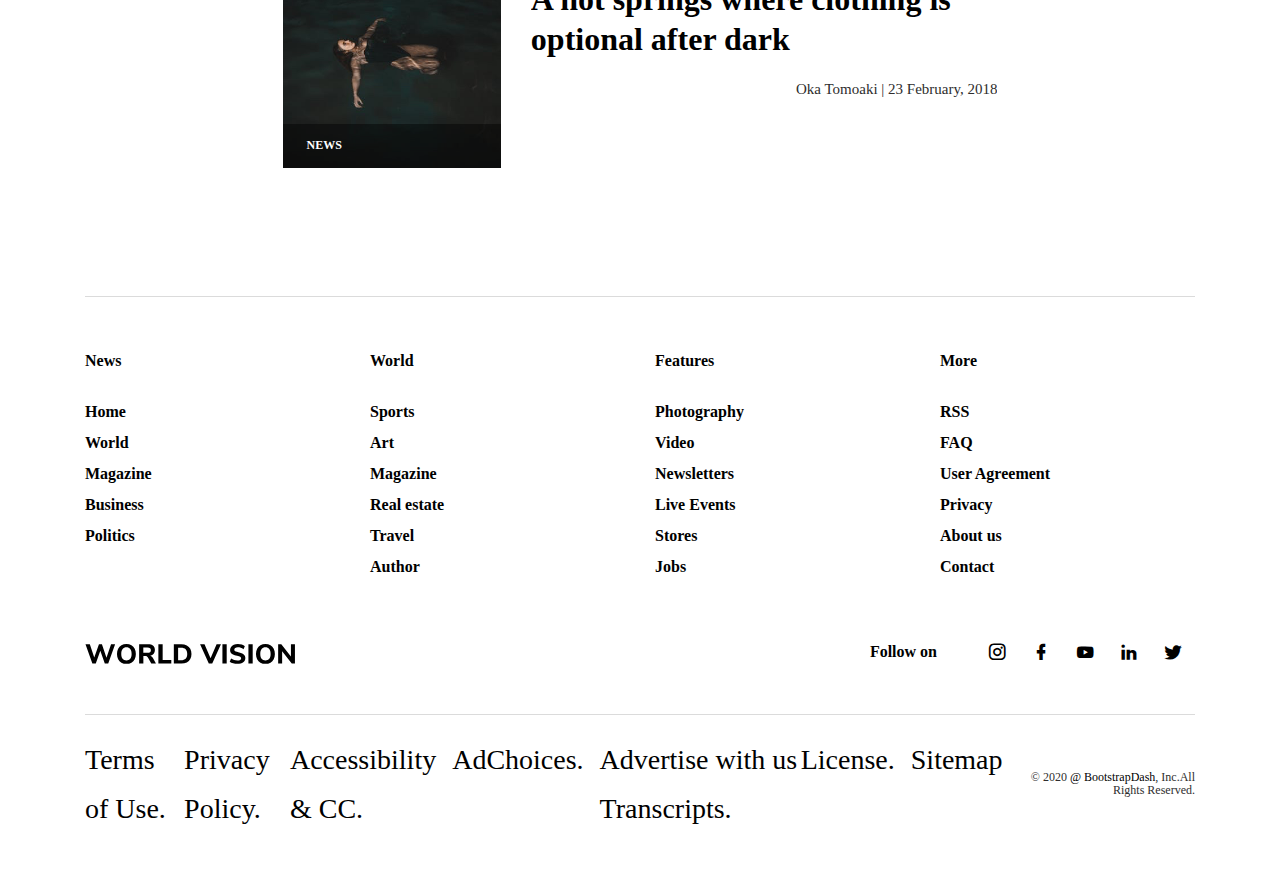
<file: pages/news-post.html>
<!DOCTYPE html>
<html lang="zxx">
  <head>
    <!-- Required meta tags -->
    <meta charset="UTF-8" />
    <meta name="viewport" content="width=device-width, initial-scale=1.0" />
    <meta http-equiv="X-UA-Compatible" content="ie=edge" />
    <title>World Vision</title>
    <!-- plugin css for this page -->
    <link
      rel="stylesheet"
      href="../assets/vendors/mdi/css/materialdesignicons.min.css"
    />
    <!-- End plugin css for this page -->
    <link rel="shortcut icon" href="../assets/images/favicon.png" />
    <!-- inject:css -->
    <link rel="stylesheet" href="../assets/css/style.css">
    <!-- endinject -->
  </head>

  <body>
    <div class="container-scroller">
      <header id="header">
        <div class="container">
          <!-- partial:../partials/_navbar.html -->
          <nav class="navbar navbar-expand-lg navbar-light">
              <div class="d-flex justify-content-between align-items-center navbar-top">
                <ul class="navbar-left">
                  <li>Wed, March 4, 2020</li>
                  <li>30°C,London</li>
                </ul>
                <div>
                  <a class="navbar-brand" href="#"
                    ><img src="../assets/images/logo.svg" alt=""
                  /></a>
                </div>
                <div class="d-flex">
                  <ul class="navbar-right">
                    <li>
                      <a href="#">ENGLISH</a>
                    </li>
                    <li>
                      <a href="#">ESPAÑOL</a>
                    </li>
                  </ul>
                  <ul class="social-media">
                    <li>
                      <a href="#">
                        <i class="mdi mdi-instagram"></i>
                      </a>
                    </li>
                    <li>
                      <a href="#">
                        <i class="mdi mdi-facebook"></i>
                      </a>
                    </li>
                    <li>
                      <a href="#">
                        <i class="mdi mdi-youtube"></i>
                      </a>
                    </li>
                    <li>
                      <a href="#">
                        <i class="mdi mdi-linkedin"></i>
                      </a>
                    </li>
                    <li>
                      <a href="#">
                        <i class="mdi mdi-twitter"></i>
                      </a>
                    </li>
                  </ul>
                </div>
              </div>
              <div class="navbar-bottom-menu">
                <button
                  class="navbar-toggler"
                  type="button"
                  data-target="#navbarSupportedContent"
                  aria-controls="navbarSupportedContent"
                  aria-expanded="false"
                  aria-label="Toggle navigation"
                >
                  <span class="navbar-toggler-icon"></span>
                </button>

                <div
                  class="navbar-collapse justify-content-center collapse"
                  id="navbarSupportedContent"
                >
                  <ul
                    class="navbar-nav d-lg-flex justify-content-between align-items-center"
                  >
                    <li>
                      <button class="navbar-close">
                        <i class="mdi mdi-close"></i>
                      </button>
                    </li>
                    <li class="nav-item active">
                      <a class="nav-link active" href="../index.html">Home</a>
                    </li>
                    <li class="nav-item">
                      <a class="nav-link" href="./world.html">World</a>
                    </li>
                    <li class="nav-item">
                      <a class="nav-link" href="./author.html">Magazine</a>
                    </li>
                    <li class="nav-item">
                      <a class="nav-link" href="./news-post.html">Blog</a>
                    </li>
                    <li class="nav-item">
                      <a class="nav-link" href="./business.html">Business</a>
                    </li>
                    <li class="nav-item">
                      <a class="nav-link" href="./sports.html">Sports</a>
                    </li>
                    <li class="nav-item">
                      <a class="nav-link" href="./art.html">Art</a>
                    </li>
                    <li class="nav-item">
                      <a class="nav-link" href="./politics.html">Politics</a>
                    </li>
                    <li class="nav-item">
                      <a class="nav-link" href="./real-estate.html">Real estate</a>
                    </li>
                    <li class="nav-item">
                      <a class="nav-link" href="./travel.html">Travel</a>
                    </li>
                    <li class="nav-item">
                      <a class="nav-link" href="#"><i class="mdi mdi-magnify"></i></a>
                    </li>
                  </ul>
                </div>
              </div>
            </nav>

          <!-- partial -->
        </div>
      </header>
    </div>
    <div class="container">
      <div class="row">
        <div class="col-sm-12">
          <div class="news-post-wrapper">
            <div class="news-post-wrapper-sm ">
              <h1 class="text-center">
                Use Our Compilation Of Most Famous Museums
              </h1>
              <div class="text-center">
                <a href="#" class="btn btn-dark font-weight-bold mb-4">News</a>
              </div>
              <p
                class="fs-15 d-flex justify-content-center align-items-center m-0"
              >
                <img
                  src="../assets/images/dashboard/Profile_1.jpg"
                  alt=""
                  class="img-xs img-rounded mr-2"
                />
                Oka Tomoaki | 23 February, 2018
              </p>
              <p class="pt-4 pb-4">
                He has led a remarkable campaign, defying the traditional
                mainstream parties courtesy of his En Marche! movement. For
                many, however, the campaign has become less about backing Macron
                and instead about voting against Le Pen, the National Front
                candidate.
              </p>
            </div>
            <img
              src="../assets/images/news/news-1.jpg"
              alt="news"
              class="img-fluid mb-4"
            />
            <div class="news-post-wrapper-sm ">
              <p class="pt-4 pb-4 mb-4">
                He has led a remarkable campaign, defying the traditional
                mainstream parties courtesy of his En Marche! movement. For
                many, however, the campaign has become less about backing Macron
                and instead about voting against Le Pen, the National Front
                candidate.
              </p>
            </div>
            <div class="row mb-5">
              <div class="col-lg-6">
                <img
                  src="../assets/images/news/news-2.jpg"
                  alt="news"
                  class="img-fluid mb-4"
                />
              </div>
              <div class="col-lg-6">
                <h1 class="font-weight-600 mt-5">
                  TravelTips: How Do I Live On The Cheap?
                </h1>
                <p>
                  He has led a remarkable campaign, defying the traditional
                  mainstream parties courtesy of his En Marche! movement. For
                  many, however, the campaign has become less about backing
                  Macron and instead about voting against Le Pen, the National
                  Front candidate.
                </p>
              </div>
            </div>
            <div class="news-post-wrapper-sm mb-4">
              <p>
                He has led a remarkable campaign, defying the traditional
                mainstream parties courtesy of his En Marche! movement. For
                many, however, the campaign has become less about backing Macron
                and instead about voting against Le Pen, the National Front
                candidate.
              </p>
              <div class="bg-dark border-radius-6 px-4 py-3 mt-4">
                <p class="text-white font-weight-medium">
                  He has led a remarkable campaign, defying the traditional
                  mainstream parties courtesy of his En Marche! movement. For
                  many, however, the campaign has become less about backing
                  Macron and instead about voting against Le Pen, the National
                  Front candidate.
                </p>
              </div>
              <h1 class="mt-5 pt-5 font-weight-600 mb-4 pb-1">
                How long will your trip be?
              </h1>
            </div>
            <div class="row">
              <div class="col-sm-6">
                <img
                  src="../assets/images/news/news-4.jpg"
                  alt="news"
                  class="img-fluid"
                />
              </div>
              <div class="col-sm-6">
                <img
                  src="../assets/images/news/news-5.jpg"
                  alt="news"
                  class="img-fluid"
                />
              </div>
            </div>
            <div class="news-post-wrapper-sm mt-5">
              <p>
                Mauris mattis auctor cursus. Phasellus tellus tellus, imperdiet
                ut imperdiet eu, iaculis a sem. Donec vehicula luctus nunc in
                laoreet. Aliquam erat volutpat. Suspendisse vulputate porttitor
                mentum. Proin viverra orci a leo suscipit placerat. Sed feugiat
                posuere semper. Cras vitae mi erat, Vestibulum faucibus neque at
                lacus tristique eu ultrices ipsum mollis. Phasellus venenatis,
                lacus in malesuada pellentesque, platea dictumst.
              </p>
              <p class="mb-5">
                Proin viverra orci a leo suscipit placerat. Sed feugiat posuere
                semper. Cras vitae mi erat, Vestibulum faucibus neque at lacus
                tristique eu ultrices ipsum mollis. Phasellus venenatis, platea
                dictumst.
              </p>
              <div class="text-center pb-5 mb-5 border-bottom">
                <a
                  href="#"
                  class="btn btn-dark font-weight-bold mr-2 mb-2 mb-sm-0"
                  >News</a
                >
                <a
                  href="#"
                  class="btn btn-dark font-weight-bold mr-2 mb-2 mb-sm-0"
                  >News</a
                >
                <a
                  href="#"
                  class="btn btn-dark font-weight-bold mr-2 mb-2 mb-sm-0"
                  >News</a
                >
                <a
                  href="#"
                  class="btn btn-dark font-weight-bold mr-2 mb-2 mb-sm-0"
                  >News</a
                >
                <a
                  href="#"
                  class="btn btn-dark font-weight-bold mr-2 mb-2 mb-sm-0"
                  >News</a
                >
              </div>
              <div class="text-center">
                <img
                  src="../assets/images/dashboard/Profile_4.jpg"
                  alt="news"
                  class="img-lg img-rounded img-fluid mb-3"
                />
                <p class="fs-12 mb-1">Of the Author</p>
                <p class="fs-12 font-weight-medium mb-2">Nout Golstein</p>
              </div>
              <p class="px-5 mb-5">
                Odit ut quidem impedit sequi autem ut. Consequatur vel nesciunt
                ut perspiciatis omnis praesentium eos. Consequatur maiores
                laboriosam consequatur ea minus corrupti ... More
              </p>
              <h1 class="font-weight-600 text-center mb-5">
                You may also like
              </h1>

              <div class="border-top py-5">
                <div class="row">
                  <div class="col-sm-4">
                    <div class="position-relative image-hover">
                      <img
                        src="../assets/images/news/news-6.jpg"
                        alt="news"
                        class="img-fluid"
                      />
                      <span class="thumb-title">NEWS</span>
                    </div>
                  </div>
                  <div class="col-sm-8">
                    <div class="position-relative image-hover">
                      <h1 class="font-weight-600">
                        A hot springs where clothing is optional after dark
                      </h1>
                      <p class="fs-15">Oka Tomoaki | 23 February, 2018</p>
                    </div>
                  </div>
                </div>
              </div>
              <div class="border-top py-5">
                <div class="row">
                  <div class="col-sm-4">
                    <div class="position-relative image-hover">
                      <img
                        src="../assets/images/news/news-7.jpg"
                        alt="news"
                        class="img-fluid"
                      />
                      <span class="thumb-title">NEWS</span>
                    </div>
                  </div>
                  <div class="col-sm-8">
                    <div class="position-relative image-hover">
                      <h1 class="font-weight-600">
                        A hot springs where clothing is optional after dark
                      </h1>
                      <p class="fs-15">Oka Tomoaki | 23 February, 2018</p>
                    </div>
                  </div>
                </div>
              </div>
            </div>
          </div>
        </div>
      </div>
    </div>
    <!-- container-scroller ends -->
    <!-- partial:../partials/_footer.html -->
    <footer>
          <div class="container">
            <div class="row">
              <div class="col-sm-12">
                <div class="border-top"></div>
              </div>
              <div class="col-sm-3 col-lg-3">
                <ul class="footer-vertical-nav">
                  <li class="menu-title"><a href="./news-post.html">News</a></li>
                  <li><a href="../index.html">Home</a></li>
                  <li><a href="./world.html">World</a></li>
                  <li><a href="./author.html">Magazine</a></li>
                  <li><a href="./business.html">Business</a></li>
                  <li><a href="./politics.html">Politics</a></li>
                </ul>
              </div>
              <div class="col-sm-3 col-lg-3">
                <ul class="footer-vertical-nav">
                  <li class="menu-title"><a href="./world.html">World</a></li>
                  <li><a href="./sports.html">Sports</a></li>
                  <li><a href="./art.html">Art</a></li>
                  <li><a href="#">Magazine</a></li>
                  <li><a href="./real-estate.html">Real estate</a></li>
                  <li><a href="./travel.html">Travel</a></li>
                  <li><a href="./author.html">Author</a></li>
                </ul>
              </div>
              <div class="col-sm-3 col-lg-3">
                <ul class="footer-vertical-nav">
                  <li class="menu-title"><a href="#">Features</a></li>
                  <li><a href="#">Photography</a></li>
                  <li><a href="#">Video</a></li>
                  <li><a href="./news-post.html">Newsletters</a></li>
                  <li><a href="#">Live Events</a></li>
                  <li><a href="#">Stores</a></li>
                  <li><a href="#">Jobs</a></li>
                </ul>
              </div>
              <div class="col-sm-3 col-lg-3">
                <ul class="footer-vertical-nav">
                  <li class="menu-title"><a href="#">More</a></li>
                  <li><a href="#">RSS</a></li>
                  <li><a href="#">FAQ</a></li>
                  <li><a href="#">User Agreement</a></li>
                  <li><a href="#">Privacy</a></li>
                  <li><a href="./aboutus.html">About us</a></li>
                  <li><a href="./contactus.html">Contact</a></li>
                </ul>
              </div>
            </div>
            <div class="row">
              <div class="col-sm-12">
                <div class="d-flex justify-content-between">
                  <img src="../assets/images/logo.svg" class="footer-logo" alt="" />

                  <div class="d-flex justify-content-end footer-social">
                    <h5 class="m-0 font-weight-600 mr-3 d-none d-lg-flex">Follow on</h5>
                    <ul class="social-media">
                      <li>
                        <a href="#">
                          <i class="mdi mdi-instagram"></i>
                        </a>
                      </li>
                      <li>
                        <a href="#">
                          <i class="mdi mdi-facebook"></i>
                        </a>
                      </li>
                      <li>
                        <a href="#">
                          <i class="mdi mdi-youtube"></i>
                        </a>
                      </li>
                      <li>
                        <a href="#">
                          <i class="mdi mdi-linkedin"></i>
                        </a>
                      </li>
                      <li>
                        <a href="#">
                          <i class="mdi mdi-twitter"></i>
                        </a>
                      </li>
                    </ul>
                  </div>
                </div>
              </div>
            </div>
            <div class="row">
              <div class="col-sm-12">
                <div
                  class="d-lg-flex justify-content-between align-items-center border-top mt-5 footer-bottom"
                >
                  <ul class="footer-horizontal-menu">
                    <li><a href="#">Terms of Use.</a></li>
                    <li><a href="#">Privacy Policy.</a></li>
                    <li><a href="#">Accessibility & CC.</a></li>
                    <li><a href="#">AdChoices.</a></li>
                    <li><a href="#">Advertise with us Transcripts.</a></li>
                    <li><a href="#">License.</a></li>
                    <li><a href="#">Sitemap</a></li>
                  </ul>
                  <p class="font-weight-medium">
                    © 2020 <a href="https://www.bootstrapdash.com/" target="_blank" class="text-dark">@ BootstrapDash</a>, Inc.All Rights Reserved.
                  </p>
                </div>
              </div>
            </div>
          </div>
        </footer>

    <!-- partial -->
    <!-- inject:js -->
    <script src="../assets/vendors/js/vendor.bundle.base.js"></script>
    <!-- endinject -->
    <!-- Custom js for this page-->
    <script src="../assets/js/demo.js"></script>
    <!-- End custom js for this page-->
  </body>
</html>
</file>
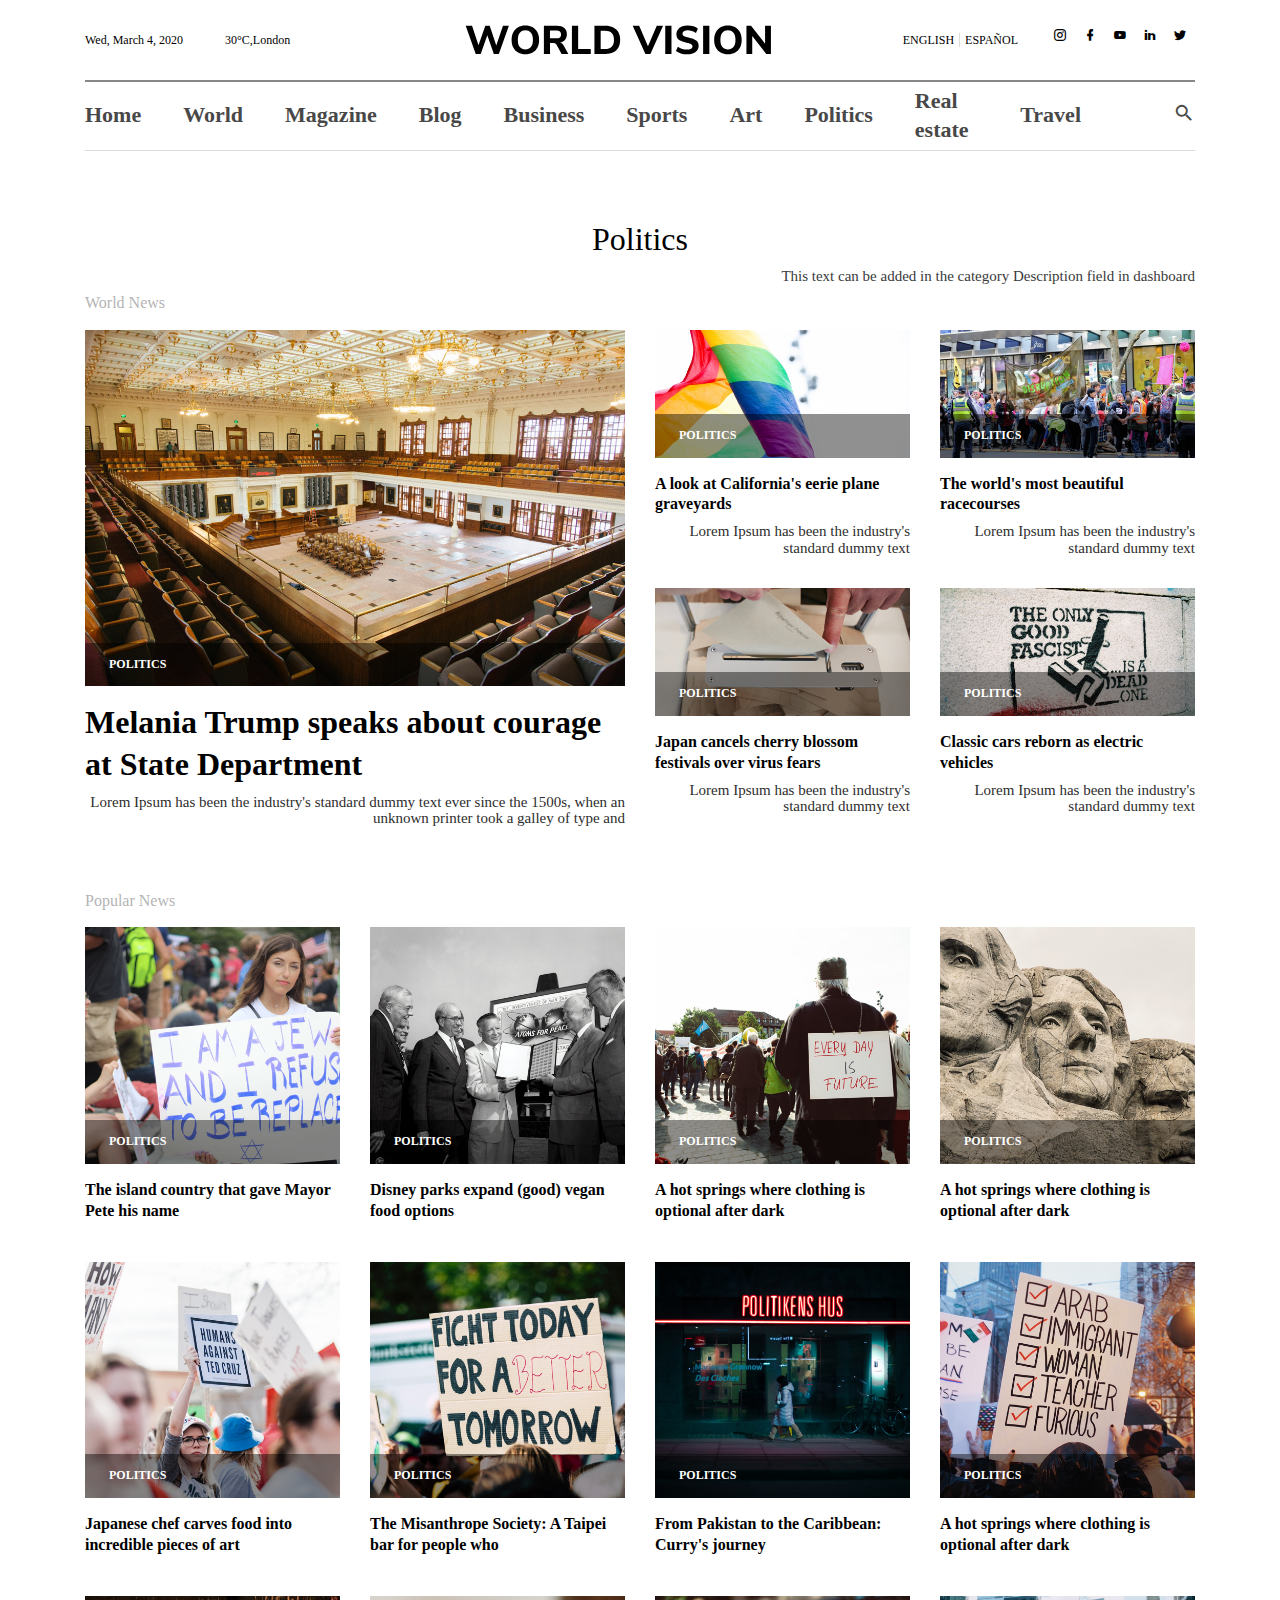
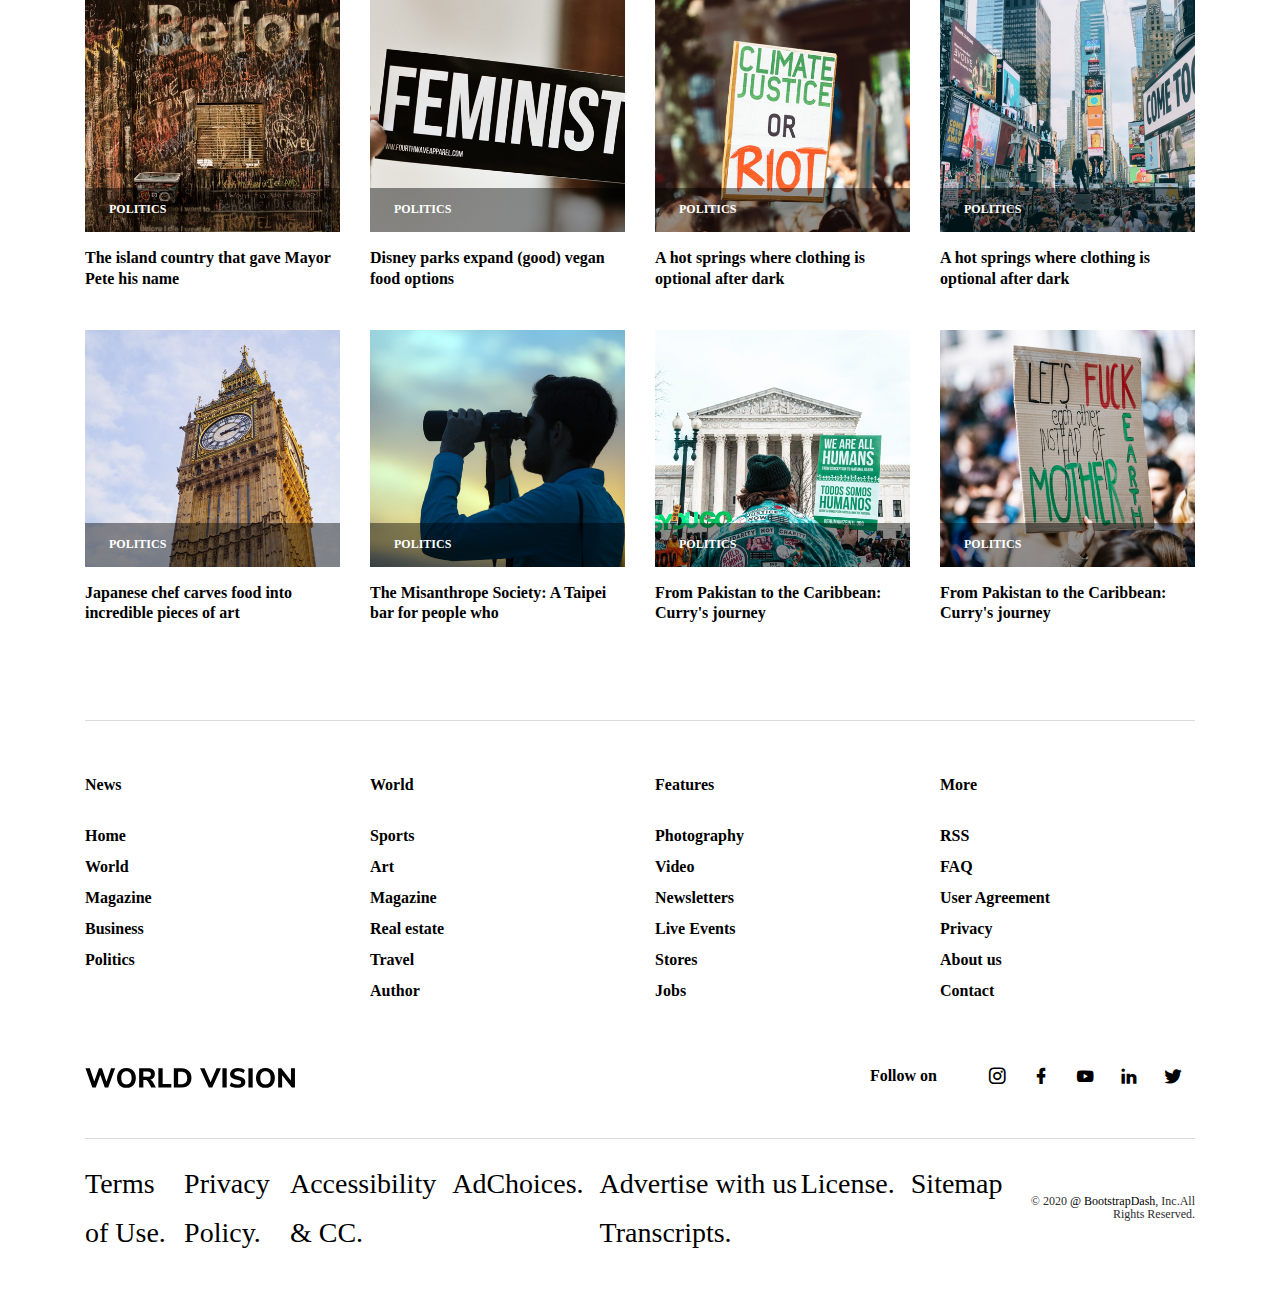
<file: pages/politics.html>
<!DOCTYPE html>
<html lang="zxx">
  <head>
    <!-- Required meta tags -->
    <meta charset="UTF-8" />
    <meta name="viewport" content="width=device-width, initial-scale=1.0" />
    <meta http-equiv="X-UA-Compatible" content="ie=edge" />
    <title>World Vision</title>
    <!-- plugin css for this page -->
    <link
      rel="stylesheet"
      href="../assets/vendors/mdi/css/materialdesignicons.min.css"
    />
    <link rel="stylesheet" href="../assets/vendors/aos/dist/aos.css/aos.css" />
    <link
      rel="stylesheet"
      href="../assets/vendors/owl.carousel/dist/assets/owl.carousel.min.css"
    />
    <link
      rel="stylesheet"
      href="../assets/vendors/owl.carousel/dist/assets/owl.theme.default.min.css"
    />
    <!-- End plugin css for this page -->
    <link rel="shortcut icon" href="../assets/images/favicon.png" />
    <!-- inject:css -->
    <link rel="stylesheet" href="../assets/css/style.css">
    <!-- endinject -->
  </head>

  <body>
    <div class="container-scroller">
      <header id="header">
        <div class="container">
          <!-- partial:../partials/_navbar.html -->
          <nav class="navbar navbar-expand-lg navbar-light">
              <div class="d-flex justify-content-between align-items-center navbar-top">
                <ul class="navbar-left">
                  <li>Wed, March 4, 2020</li>
                  <li>30°C,London</li>
                </ul>
                <div>
                  <a class="navbar-brand" href="#"
                    ><img src="../assets/images/logo.svg" alt=""
                  /></a>
                </div>
                <div class="d-flex">
                  <ul class="navbar-right">
                    <li>
                      <a href="#">ENGLISH</a>
                    </li>
                    <li>
                      <a href="#">ESPAÑOL</a>
                    </li>
                  </ul>
                  <ul class="social-media">
                    <li>
                      <a href="#">
                        <i class="mdi mdi-instagram"></i>
                      </a>
                    </li>
                    <li>
                      <a href="#">
                        <i class="mdi mdi-facebook"></i>
                      </a>
                    </li>
                    <li>
                      <a href="#">
                        <i class="mdi mdi-youtube"></i>
                      </a>
                    </li>
                    <li>
                      <a href="#">
                        <i class="mdi mdi-linkedin"></i>
                      </a>
                    </li>
                    <li>
                      <a href="#">
                        <i class="mdi mdi-twitter"></i>
                      </a>
                    </li>
                  </ul>
                </div>
              </div>
              <div class="navbar-bottom-menu">
                <button
                  class="navbar-toggler"
                  type="button"
                  data-target="#navbarSupportedContent"
                  aria-controls="navbarSupportedContent"
                  aria-expanded="false"
                  aria-label="Toggle navigation"
                >
                  <span class="navbar-toggler-icon"></span>
                </button>

                <div
                  class="navbar-collapse justify-content-center collapse"
                  id="navbarSupportedContent"
                >
                  <ul
                    class="navbar-nav d-lg-flex justify-content-between align-items-center"
                  >
                    <li>
                      <button class="navbar-close">
                        <i class="mdi mdi-close"></i>
                      </button>
                    </li>
                    <li class="nav-item active">
                      <a class="nav-link active" href="../index.html">Home</a>
                    </li>
                    <li class="nav-item">
                      <a class="nav-link" href="./world.html">World</a>
                    </li>
                    <li class="nav-item">
                      <a class="nav-link" href="./author.html">Magazine</a>
                    </li>
                    <li class="nav-item">
                      <a class="nav-link" href="./news-post.html">Blog</a>
                    </li>
                    <li class="nav-item">
                      <a class="nav-link" href="./business.html">Business</a>
                    </li>
                    <li class="nav-item">
                      <a class="nav-link" href="./sports.html">Sports</a>
                    </li>
                    <li class="nav-item">
                      <a class="nav-link" href="./art.html">Art</a>
                    </li>
                    <li class="nav-item">
                      <a class="nav-link" href="./politics.html">Politics</a>
                    </li>
                    <li class="nav-item">
                      <a class="nav-link" href="./real-estate.html">Real estate</a>
                    </li>
                    <li class="nav-item">
                      <a class="nav-link" href="./travel.html">Travel</a>
                    </li>
                    <li class="nav-item">
                      <a class="nav-link" href="#"><i class="mdi mdi-magnify"></i></a>
                    </li>
                  </ul>
                </div>
              </div>
            </nav>

          <!-- partial -->
        </div>
      </header>
      <div class="container">
        <div class="row">
          <div class="col-sm-12">
            <div class="text-center">
              <h1 class="text-center mt-5">
                Politics
              </h1>
              <p class="text-secondary fs-15">
                This text can be added in the category Description field in
                dashboard
              </p>
            </div>
            <h5 class="text-muted font-weight-medium mb-3">World News</h5>
          </div>
        </div>
        <div class="row">
          <div class="col-lg-6  mb-5 mb-sm-2">
            <div class="position-relative image-hover">
              <img
                src="../assets/images/politics/Politics_1.jpg"
                class="img-fluid"
                alt="world-news"
              />
              <span class="thumb-title">POLITICS</span>
            </div>
            <h1 class="font-weight-600 mt-3">
              Melania Trump speaks about courage at State Department
            </h1>
            <p class="fs-15 font-weight-normal">
              Lorem Ipsum has been the industry's standard dummy text ever since
              the 1500s, when an unknown printer took a galley of type and
            </p>
          </div>
          <div class="col-lg-6  mb-5 mb-sm-2">
            <div class="row">
              <div class="col-sm-6  mb-5 mb-sm-2">
                <div class="position-relative image-hover">
                  <img
                    src="../assets/images/politics/Politics_4.jpg"
                    class="img-fluid"
                    alt="world-news"
                  />
                  <span class="thumb-title">POLITICS</span>
                </div>
                <h5 class="font-weight-600 mt-3">
                  A look at California's eerie plane graveyards
                </h5>
                <p class="fs-15 font-weight-normal">
                  Lorem Ipsum has been the industry's standard dummy text
                </p>
              </div>
              <div class="col-sm-6  mb-5 mb-sm-2">
                <div class="position-relative image-hover">
                  <img
                    src="../assets/images/politics/Politics_2.jpg"
                    class="img-fluid"
                    alt="world-news"
                  />
                  <span class="thumb-title">POLITICS</span>
                </div>
                <h5 class="font-weight-600 mt-3">
                  The world's most beautiful racecourses
                </h5>
                <p class="fs-15 font-weight-normal">
                  Lorem Ipsum has been the industry's standard dummy text
                </p>
              </div>
            </div>
            <div class="row mt-3">
              <div class="col-sm-6  mb-5 mb-sm-2">
                <div class="position-relative image-hover">
                  <img
                    src="../assets/images/politics/Politics_5.jpg"
                    class="img-fluid"
                    alt="world-news"
                  />
                  <span class="thumb-title">POLITICS</span>
                </div>
                <h5 class="font-weight-600 mt-3">
                  Japan cancels cherry blossom festivals over virus fears
                </h5>
                <p class="fs-15 font-weight-normal">
                  Lorem Ipsum has been the industry's standard dummy text
                </p>
              </div>
              <div class="col-sm-6">
                <div class="position-relative image-hover">
                  <img
                    src="../assets/images/politics/Politics_3.jpg"
                    class="img-fluid"
                    alt="world-news"
                  />
                  <span class="thumb-title">POLITICS</span>
                </div>
                <h5 class="font-weight-600 mt-3">
                  Classic cars reborn as electric vehicles
                </h5>
                <p class="fs-15 font-weight-normal">
                  Lorem Ipsum has been the industry's standard dummy text
                </p>
              </div>
            </div>
          </div>
        </div>
        <div class="row mt-5">
          <div class="col-sm-12">
            <h5 class="text-muted font-weight-medium mb-3">Popular News</h5>
          </div>
        </div>
        <div class="row mb-4">
          <div class="col-sm-3  mb-5 mb-sm-2">
            <div class="position-relative image-hover">
              <img
                src="../assets/images/politics/Politics_6.jpg"
                class="img-fluid"
                alt="world-news"
              />
              <span class="thumb-title">POLITICS</span>
            </div>
            <h5 class="font-weight-600 mt-3">
              The island country that gave Mayor Pete his name
            </h5>
          </div>
          <div class="col-sm-3  mb-5 mb-sm-2">
            <div class="position-relative image-hover">
              <img
                src="../assets/images/politics/Politics_10.jpg"
                class="img-fluid"
                alt="world-news"
              />
              <span class="thumb-title">POLITICS</span>
            </div>
            <h5 class="font-weight-600 mt-3">
              Disney parks expand (good) vegan food options
            </h5>
          </div>
          <div class="col-sm-3  mb-5 mb-sm-2">
            <div class="position-relative image-hover">
              <img
                src="../assets/images/politics/Politics_14.jpg"
                class="img-fluid"
                alt="world-news"
              />
              <span class="thumb-title">POLITICS</span>
            </div>
            <h5 class="font-weight-600 mt-3">
              A hot springs where clothing is optional after dark
            </h5>
          </div>
          <div class="col-sm-3  mb-5 mb-sm-2">
            <div class="position-relative image-hover">
              <img
                src="../assets/images/politics/Politics_16.jpg"
                class="img-fluid"
                alt="world-news"
              />
              <span class="thumb-title">POLITICS</span>
            </div>
            <h5 class="font-weight-600 mt-3">
              A hot springs where clothing is optional after dark
            </h5>
          </div>
        </div>
        <div class="row mb-4">
          <div class="col-sm-3  mb-5 mb-sm-2">
            <div class="position-relative image-hover">
              <img
                src="../assets/images/politics/Politics_8.jpg"
                class="img-fluid"
                alt="world-news"
              />
              <span class="thumb-title">POLITICS</span>
            </div>
            <h5 class="font-weight-600 mt-3">
              Japanese chef carves food into incredible pieces of art
            </h5>
          </div>
          <div class="col-sm-3  mb-5 mb-sm-2">
            <div class="position-relative image-hover">
              <img
                src="../assets/images/politics/Politics_12.jpg"
                class="img-fluid"
                alt="world-news"
              />
              <span class="thumb-title">POLITICS</span>
            </div>
            <h5 class="font-weight-600 mt-3">
              The Misanthrope Society: A Taipei bar for people who
            </h5>
          </div>
          <div class="col-sm-3  mb-5 mb-sm-2">
            <div class="position-relative image-hover">
              <img
                src="../assets/images/politics/Politics_18.jpg"
                class="img-fluid"
                alt="world-news"
              />
              <span class="thumb-title">POLITICS</span>
            </div>
            <h5 class="font-weight-600 mt-3">
              From Pakistan to the Caribbean: Curry's journey
            </h5>
          </div>
          <div class="col-sm-3  mb-5 mb-sm-2">
            <div class="position-relative image-hover">
              <img
                src="../assets/images/politics/Politics_20.jpg"
                class="img-fluid"
                alt="world-news"
              />
              <span class="thumb-title">POLITICS</span>
            </div>
            <h5 class="font-weight-600 mt-3">
              A hot springs where clothing is optional after dark
            </h5>
          </div>
        </div>
        <div class="row mb-4">
          <div class="col-sm-3  mb-5 mb-sm-2">
            <div class="position-relative image-hover">
              <img
                src="../assets/images/politics/Politics_7.jpg"
                class="img-fluid"
                alt="world-news"
              />
              <span class="thumb-title">POLITICS</span>
            </div>
            <h5 class="font-weight-600 mt-3">
              The island country that gave Mayor Pete his name
            </h5>
          </div>
          <div class="col-sm-3  mb-5 mb-sm-2">
            <div class="position-relative image-hover">
              <img
                src="../assets/images/politics/Politics_11.jpg"
                class="img-fluid"
                alt="world-news"
              />
              <span class="thumb-title">POLITICS</span>
            </div>
            <h5 class="font-weight-600 mt-3">
              Disney parks expand (good) vegan food options
            </h5>
          </div>
          <div class="col-sm-3  mb-5 mb-sm-2">
            <div class="position-relative image-hover">
              <img
                src="../assets/images/politics/Politics_15.jpg"
                class="img-fluid"
                alt="world-news"
              />
              <span class="thumb-title">POLITICS</span>
            </div>
            <h5 class="font-weight-600 mt-3">
              A hot springs where clothing is optional after dark
            </h5>
          </div>
          <div class="col-sm-3  mb-5 mb-sm-2">
            <div class="position-relative image-hover">
              <img
                src="../assets/images/politics/Politics_17.jpg"
                class="img-fluid"
                alt="world-news"
              />
              <span class="thumb-title">POLITICS</span>
            </div>
            <h5 class="font-weight-600 mt-3">
              A hot springs where clothing is optional after dark
            </h5>
          </div>
        </div>
        <div class="row">
          <div class="col-sm-3  mb-5 mb-sm-2">
            <div class="position-relative image-hover">
              <img
                src="../assets/images/politics/Politics_9.jpg"
                class="img-fluid"
                alt="world-news"
              />
              <span class="thumb-title">POLITICS</span>
            </div>
            <h5 class="font-weight-600 mt-3">
              Japanese chef carves food into incredible pieces of art
            </h5>
          </div>
          <div class="col-sm-3  mb-5 mb-sm-2">
            <div class="position-relative image-hover">
              <img
                src="../assets/images/politics/Politics_13.jpg"
                class="img-fluid"
                alt="world-news"
              />
              <span class="thumb-title">POLITICS</span>
            </div>
            <h5 class="font-weight-600 mt-3">
              The Misanthrope Society: A Taipei bar for people who
            </h5>
          </div>
          <div class="col-sm-3  mb-5 mb-sm-2">
            <div class="position-relative image-hover">
              <img
                src="../assets/images/politics/Politics_19.jpg"
                class="img-fluid"
                alt="world-news"
              />
              <span class="thumb-title">POLITICS</span>
            </div>
            <h5 class="font-weight-600 mt-3">
              From Pakistan to the Caribbean: Curry's journey
            </h5>
          </div>
          <div class="col-sm-3  mb-5 mb-sm-2">
            <div class="position-relative image-hover">
              <img
                src="../assets/images/politics/Politics_21.jpg"
                class="img-fluid"
                alt="world-news"
              />
              <span class="thumb-title">POLITICS</span>
            </div>
            <h5 class="font-weight-600 mt-3">
              From Pakistan to the Caribbean: Curry's journey
            </h5>
          </div>
        </div>
      </div>
    </div>
    <!-- container-scroller ends -->
    <!-- partial:../partials/_footer.html -->
    <footer>
          <div class="container">
            <div class="row">
              <div class="col-sm-12">
                <div class="border-top"></div>
              </div>
              <div class="col-sm-3 col-lg-3">
                <ul class="footer-vertical-nav">
                  <li class="menu-title"><a href="./news-post.html">News</a></li>
                  <li><a href="../index.html">Home</a></li>
                  <li><a href="./world.html">World</a></li>
                  <li><a href="./author.html">Magazine</a></li>
                  <li><a href="./business.html">Business</a></li>
                  <li><a href="./politics.html">Politics</a></li>
                </ul>
              </div>
              <div class="col-sm-3 col-lg-3">
                <ul class="footer-vertical-nav">
                  <li class="menu-title"><a href="./world.html">World</a></li>
                  <li><a href="./sports.html">Sports</a></li>
                  <li><a href="./art.html">Art</a></li>
                  <li><a href="#">Magazine</a></li>
                  <li><a href="./real-estate.html">Real estate</a></li>
                  <li><a href="./travel.html">Travel</a></li>
                  <li><a href="./author.html">Author</a></li>
                </ul>
              </div>
              <div class="col-sm-3 col-lg-3">
                <ul class="footer-vertical-nav">
                  <li class="menu-title"><a href="#">Features</a></li>
                  <li><a href="#">Photography</a></li>
                  <li><a href="#">Video</a></li>
                  <li><a href="./news-post.html">Newsletters</a></li>
                  <li><a href="#">Live Events</a></li>
                  <li><a href="#">Stores</a></li>
                  <li><a href="#">Jobs</a></li>
                </ul>
              </div>
              <div class="col-sm-3 col-lg-3">
                <ul class="footer-vertical-nav">
                  <li class="menu-title"><a href="#">More</a></li>
                  <li><a href="#">RSS</a></li>
                  <li><a href="#">FAQ</a></li>
                  <li><a href="#">User Agreement</a></li>
                  <li><a href="#">Privacy</a></li>
                  <li><a href="./aboutus.html">About us</a></li>
                  <li><a href="./contactus.html">Contact</a></li>
                </ul>
              </div>
            </div>
            <div class="row">
              <div class="col-sm-12">
                <div class="d-flex justify-content-between">
                  <img src="../assets/images/logo.svg" class="footer-logo" alt="" />

                  <div class="d-flex justify-content-end footer-social">
                    <h5 class="m-0 font-weight-600 mr-3 d-none d-lg-flex">Follow on</h5>
                    <ul class="social-media">
                      <li>
                        <a href="#">
                          <i class="mdi mdi-instagram"></i>
                        </a>
                      </li>
                      <li>
                        <a href="#">
                          <i class="mdi mdi-facebook"></i>
                        </a>
                      </li>
                      <li>
                        <a href="#">
                          <i class="mdi mdi-youtube"></i>
                        </a>
                      </li>
                      <li>
                        <a href="#">
                          <i class="mdi mdi-linkedin"></i>
                        </a>
                      </li>
                      <li>
                        <a href="#">
                          <i class="mdi mdi-twitter"></i>
                        </a>
                      </li>
                    </ul>
                  </div>
                </div>
              </div>
            </div>
            <div class="row">
              <div class="col-sm-12">
                <div
                  class="d-lg-flex justify-content-between align-items-center border-top mt-5 footer-bottom"
                >
                  <ul class="footer-horizontal-menu">
                    <li><a href="#">Terms of Use.</a></li>
                    <li><a href="#">Privacy Policy.</a></li>
                    <li><a href="#">Accessibility & CC.</a></li>
                    <li><a href="#">AdChoices.</a></li>
                    <li><a href="#">Advertise with us Transcripts.</a></li>
                    <li><a href="#">License.</a></li>
                    <li><a href="#">Sitemap</a></li>
                  </ul>
                  <p class="font-weight-medium">
                    © 2020 <a href="https://www.bootstrapdash.com/" target="_blank" class="text-dark">@ BootstrapDash</a>, Inc.All Rights Reserved.
                  </p>
                </div>
              </div>
            </div>
          </div>
        </footer>

    <!-- partial -->
    <!-- inject:js -->
    <script src="../assets/vendors/js/vendor.bundle.base.js"></script>
    <!-- endinject -->
    <!-- plugin js for this page -->
    <script src="../assets/vendors/aos/dist/aos.js/aos.js"></script>
    <script src="../assets/vendors/owl.carousel/dist/owl.carousel.min.js"></script>
    <!-- End plugin js for this page -->
    <!-- Custom js for this page-->
    <script src="../assets/js/demo.js"></script>
    <!-- End custom js for this page-->
  </body>
</html>
</file>
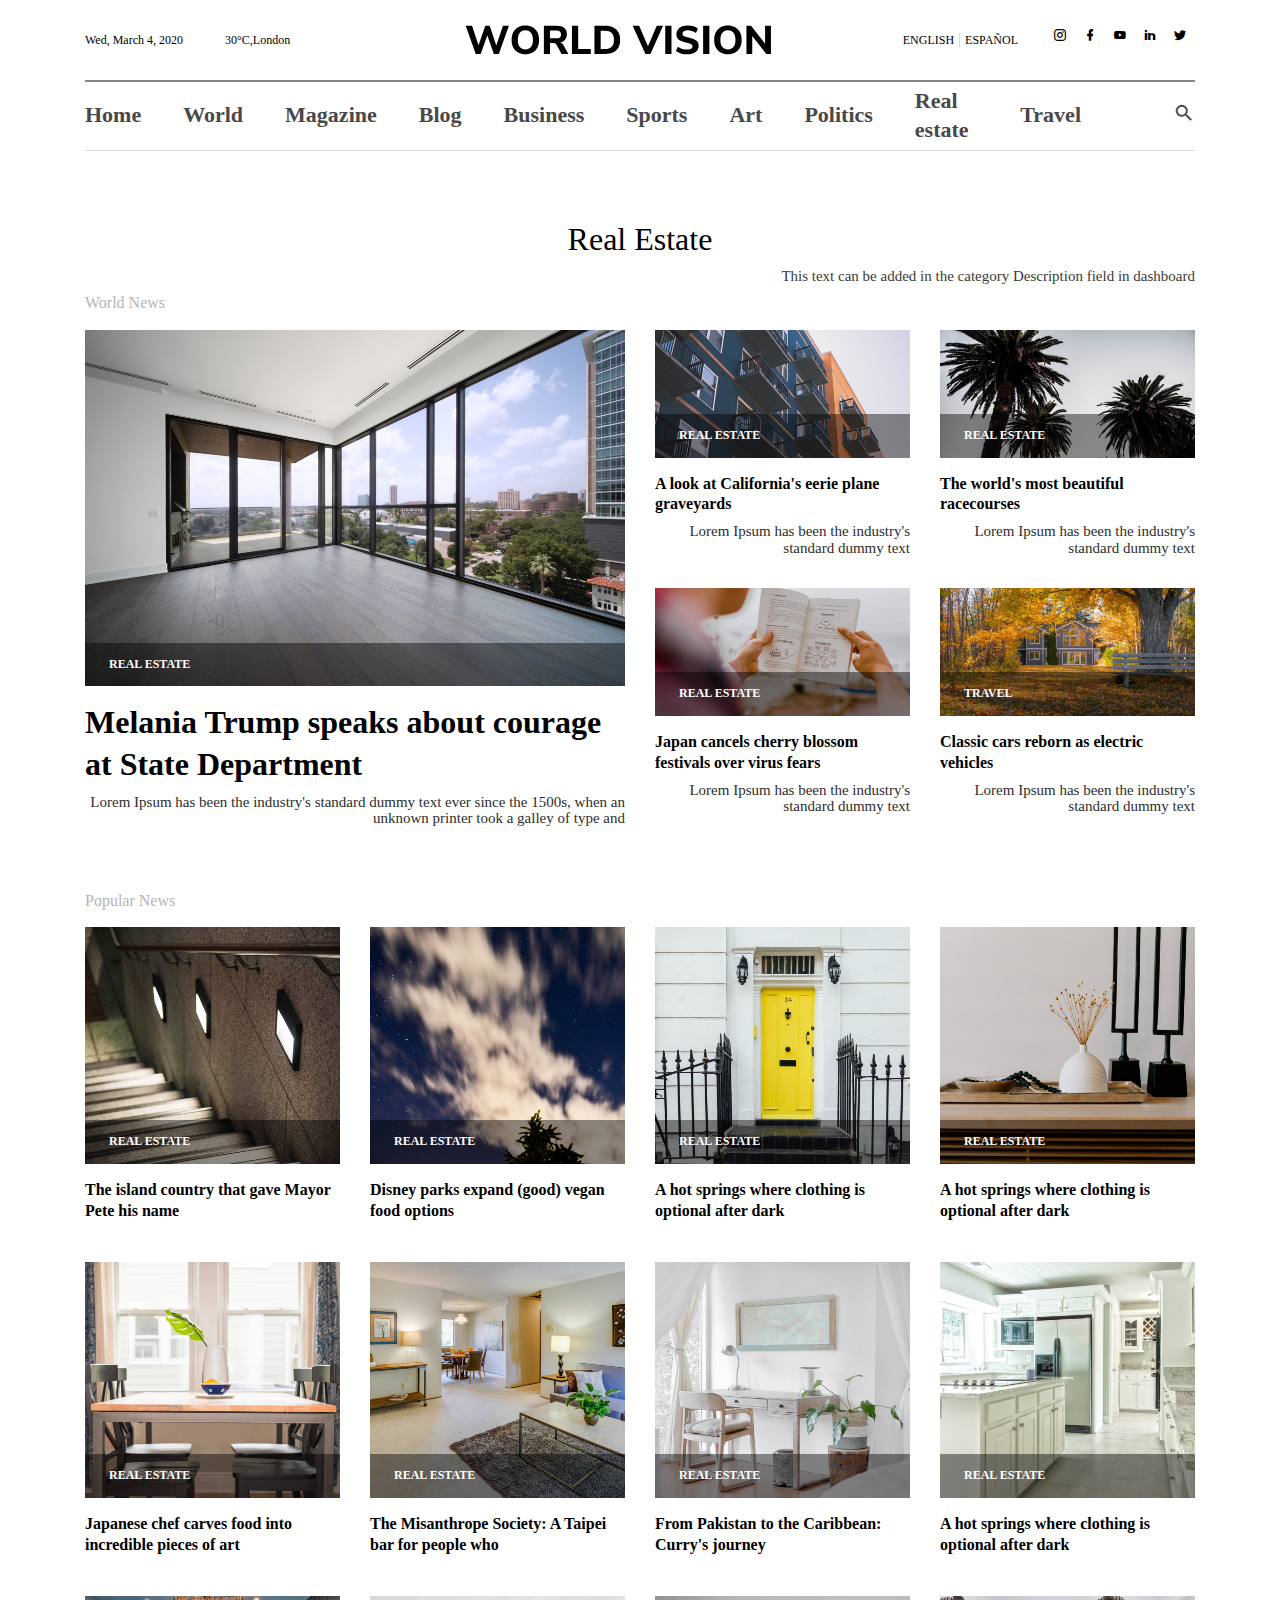
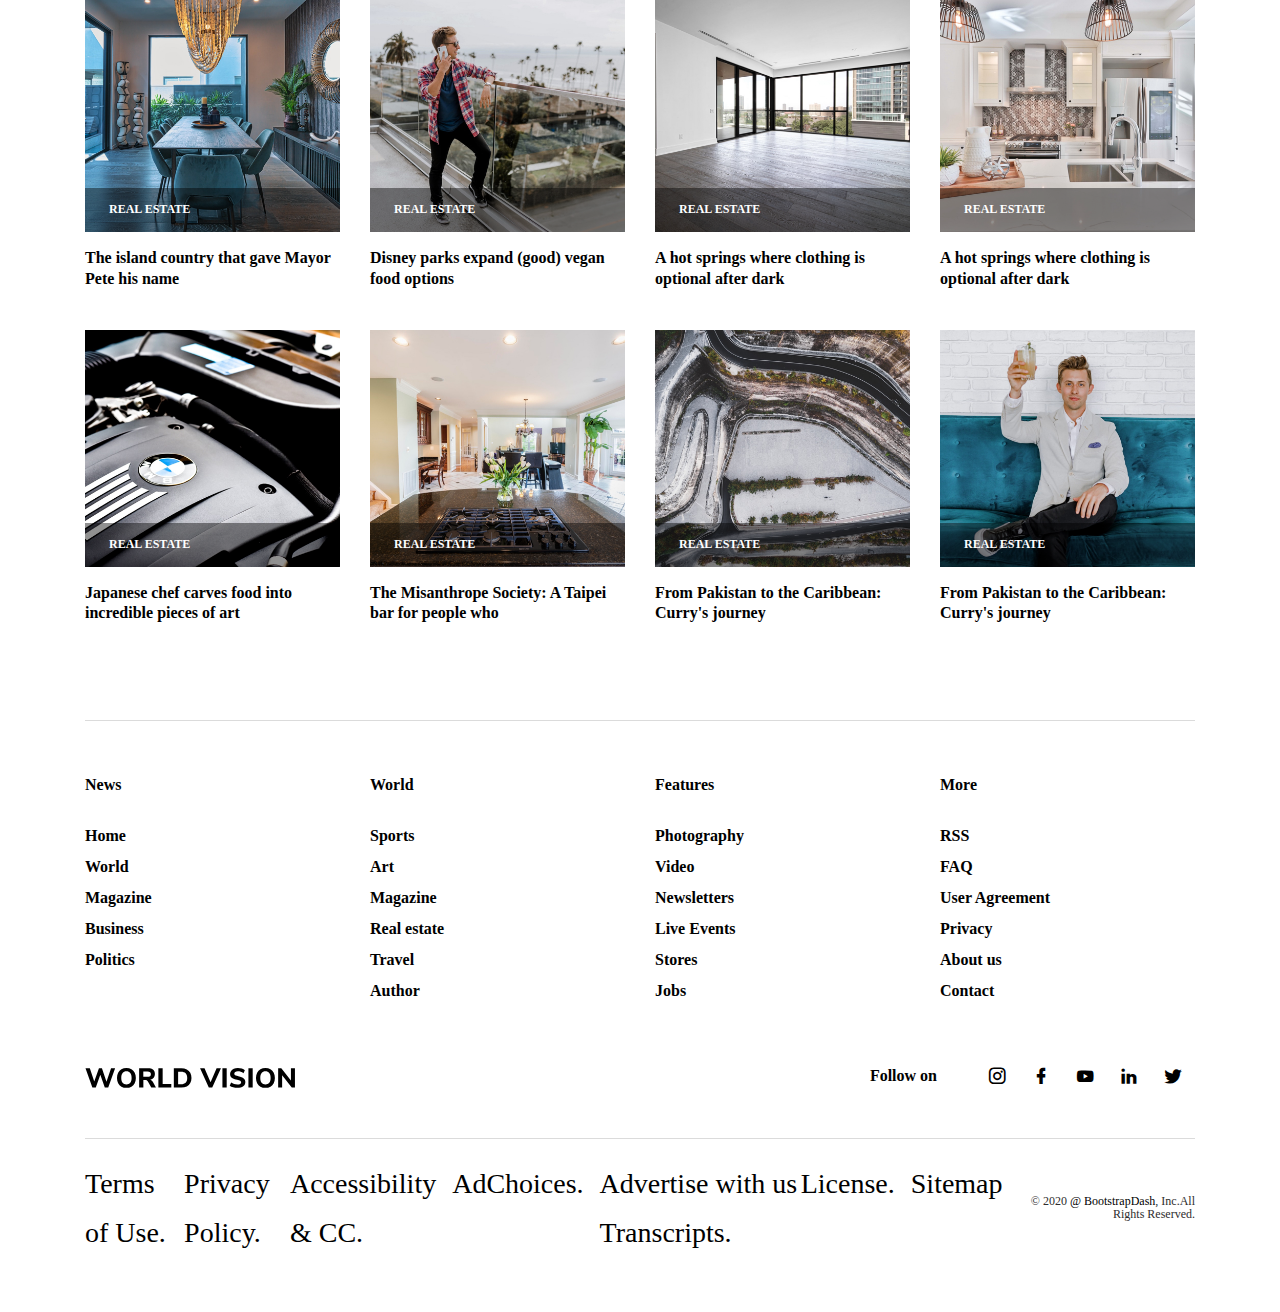
<file: pages/real-estate.html>
<!DOCTYPE html>
<html lang="zxx">
  <head>
    <!-- Required meta tags -->
    <meta charset="UTF-8" />
    <meta name="viewport" content="width=device-width, initial-scale=1.0" />
    <meta http-equiv="X-UA-Compatible" content="ie=edge" />
    <title>World Vision</title>
    <!-- plugin css for this page -->
    <link
      rel="stylesheet"
      href="../assets/vendors/mdi/css/materialdesignicons.min.css"
    />
    <link rel="stylesheet" href="../assets/vendors/aos/dist/aos.css/aos.css" />
    <link
      rel="stylesheet"
      href="../assets/vendors/owl.carousel/dist/assets/owl.carousel.min.css"
    />
    <link
      rel="stylesheet"
      href="../assets/vendors/owl.carousel/dist/assets/owl.theme.default.min.css"
    />
    <!-- End plugin css for this page -->
    <link rel="shortcut icon" href="../assets/images/favicon.png" />
    <!-- inject:css -->
    <link rel="stylesheet" href="../assets/css/style.css">
    <!-- endinject -->
  </head>

  <body>
    <div class="container-scroller">
      <header id="header">
        <div class="container">
          <!-- partial:../partials/_navbar.html -->
          <nav class="navbar navbar-expand-lg navbar-light">
              <div class="d-flex justify-content-between align-items-center navbar-top">
                <ul class="navbar-left">
                  <li>Wed, March 4, 2020</li>
                  <li>30°C,London</li>
                </ul>
                <div>
                  <a class="navbar-brand" href="#"
                    ><img src="../assets/images/logo.svg" alt=""
                  /></a>
                </div>
                <div class="d-flex">
                  <ul class="navbar-right">
                    <li>
                      <a href="#">ENGLISH</a>
                    </li>
                    <li>
                      <a href="#">ESPAÑOL</a>
                    </li>
                  </ul>
                  <ul class="social-media">
                    <li>
                      <a href="#">
                        <i class="mdi mdi-instagram"></i>
                      </a>
                    </li>
                    <li>
                      <a href="#">
                        <i class="mdi mdi-facebook"></i>
                      </a>
                    </li>
                    <li>
                      <a href="#">
                        <i class="mdi mdi-youtube"></i>
                      </a>
                    </li>
                    <li>
                      <a href="#">
                        <i class="mdi mdi-linkedin"></i>
                      </a>
                    </li>
                    <li>
                      <a href="#">
                        <i class="mdi mdi-twitter"></i>
                      </a>
                    </li>
                  </ul>
                </div>
              </div>
              <div class="navbar-bottom-menu">
                <button
                  class="navbar-toggler"
                  type="button"
                  data-target="#navbarSupportedContent"
                  aria-controls="navbarSupportedContent"
                  aria-expanded="false"
                  aria-label="Toggle navigation"
                >
                  <span class="navbar-toggler-icon"></span>
                </button>

                <div
                  class="navbar-collapse justify-content-center collapse"
                  id="navbarSupportedContent"
                >
                  <ul
                    class="navbar-nav d-lg-flex justify-content-between align-items-center"
                  >
                    <li>
                      <button class="navbar-close">
                        <i class="mdi mdi-close"></i>
                      </button>
                    </li>
                    <li class="nav-item active">
                      <a class="nav-link active" href="../index.html">Home</a>
                    </li>
                    <li class="nav-item">
                      <a class="nav-link" href="./world.html">World</a>
                    </li>
                    <li class="nav-item">
                      <a class="nav-link" href="./author.html">Magazine</a>
                    </li>
                    <li class="nav-item">
                      <a class="nav-link" href="./news-post.html">Blog</a>
                    </li>
                    <li class="nav-item">
                      <a class="nav-link" href="./business.html">Business</a>
                    </li>
                    <li class="nav-item">
                      <a class="nav-link" href="./sports.html">Sports</a>
                    </li>
                    <li class="nav-item">
                      <a class="nav-link" href="./art.html">Art</a>
                    </li>
                    <li class="nav-item">
                      <a class="nav-link" href="./politics.html">Politics</a>
                    </li>
                    <li class="nav-item">
                      <a class="nav-link" href="./real-estate.html">Real estate</a>
                    </li>
                    <li class="nav-item">
                      <a class="nav-link" href="./travel.html">Travel</a>
                    </li>
                    <li class="nav-item">
                      <a class="nav-link" href="#"><i class="mdi mdi-magnify"></i></a>
                    </li>
                  </ul>
                </div>
              </div>
            </nav>

          <!-- partial -->
        </div>
      </header>
      <div class="container">
        <div class="row">
          <div class="col-sm-12">
            <div class="text-center">
              <h1 class="text-center mt-5">
                Real Estate
              </h1>
              <p class="text-secondary fs-15">
                This text can be added in the category Description field in
                dashboard
              </p>
            </div>
            <h5 class="text-muted font-weight-medium mb-3">World News</h5>
          </div>
        </div>
        <div class="row">
          <div class="col-lg-6  mb-5 mb-sm-2">
            <div class="position-relative image-hover">
              <img
                src="../assets/images/real-estate/Realestate_1.jpg"
                class="img-fluid"
                alt="world-news"
              />
              <span class="thumb-title">REAL ESTATE</span>
            </div>
            <h1 class="font-weight-600 mt-3">
              Melania Trump speaks about courage at State Department
            </h1>
            <p class="fs-15 font-weight-normal">
              Lorem Ipsum has been the industry's standard dummy text ever since
              the 1500s, when an unknown printer took a galley of type and
            </p>
          </div>
          <div class="col-lg-6  mb-5 mb-sm-2">
            <div class="row">
              <div class="col-sm-6  mb-5 mb-sm-2">
                <div class="position-relative image-hover">
                  <img
                    src="../assets/images/real-estate/Realestate_4.jpg"
                    class="img-fluid"
                    alt="world-news"
                  />
                  <span class="thumb-title">REAL ESTATE</span>
                </div>
                <h5 class="font-weight-600 mt-3">
                  A look at California's eerie plane graveyards
                </h5>
                <p class="fs-15 font-weight-normal">
                  Lorem Ipsum has been the industry's standard dummy text
                </p>
              </div>
              <div class="col-sm-6  mb-5 mb-sm-2">
                <div class="position-relative image-hover">
                  <img
                    src="../assets/images/real-estate/Realestate_2.jpg"
                    class="img-fluid"
                    alt="world-news"
                  />
                  <span class="thumb-title">REAL ESTATE</span>
                </div>
                <h5 class="font-weight-600 mt-3">
                  The world's most beautiful racecourses
                </h5>
                <p class="fs-15 font-weight-normal">
                  Lorem Ipsum has been the industry's standard dummy text
                </p>
              </div>
            </div>
            <div class="row mt-3">
              <div class="col-sm-6  mb-5 mb-sm-2">
                <div class="position-relative image-hover">
                  <img
                    src="../assets/images/real-estate/Realestate_5.jpg"
                    class="img-fluid"
                    alt="world-news"
                  />
                  <span class="thumb-title">REAL ESTATE</span>
                </div>
                <h5 class="font-weight-600 mt-3">
                  Japan cancels cherry blossom festivals over virus fears
                </h5>
                <p class="fs-15 font-weight-normal">
                  Lorem Ipsum has been the industry's standard dummy text
                </p>
              </div>
              <div class="col-sm-6">
                <div class="position-relative image-hover">
                  <img
                    src="../assets/images/real-estate/Realestate_3.jpg"
                    class="img-fluid"
                    alt="world-news"
                  />
                  <span class="thumb-title">TRAVEL</span>
                </div>
                <h5 class="font-weight-600 mt-3">
                  Classic cars reborn as electric vehicles
                </h5>
                <p class="fs-15 font-weight-normal">
                  Lorem Ipsum has been the industry's standard dummy text
                </p>
              </div>
            </div>
          </div>
        </div>
        <div class="row mt-5">
          <div class="col-sm-12">
            <h5 class="text-muted font-weight-medium mb-3">Popular News</h5>
          </div>
        </div>
        <div class="row mb-4">
          <div class="col-sm-3  mb-5 mb-sm-2">
            <div class="position-relative image-hover">
              <img
                src="../assets/images/real-estate/Realestate_6.jpg"
                class="img-fluid"
                alt="world-news"
              />
              <span class="thumb-title">REAL ESTATE</span>
            </div>
            <h5 class="font-weight-600 mt-3">
              The island country that gave Mayor Pete his name
            </h5>
          </div>
          <div class="col-sm-3  mb-5 mb-sm-2">
            <div class="position-relative image-hover">
              <img
                src="../assets/images/real-estate/Realestate_10.jpg"
                class="img-fluid"
                alt="world-news"
              />
              <span class="thumb-title">REAL ESTATE</span>
            </div>
            <h5 class="font-weight-600 mt-3">
              Disney parks expand (good) vegan food options
            </h5>
          </div>
          <div class="col-sm-3  mb-5 mb-sm-2">
            <div class="position-relative image-hover">
              <img
                src="../assets/images/real-estate/Realestate_14.jpg"
                class="img-fluid"
                alt="world-news"
              />
              <span class="thumb-title">REAL ESTATE</span>
            </div>
            <h5 class="font-weight-600 mt-3">
              A hot springs where clothing is optional after dark
            </h5>
          </div>
          <div class="col-sm-3  mb-5 mb-sm-2">
            <div class="position-relative image-hover">
              <img
                src="../assets/images/real-estate/Realestate_16.jpg"
                class="img-fluid"
                alt="world-news"
              />
              <span class="thumb-title">REAL ESTATE</span>
            </div>
            <h5 class="font-weight-600 mt-3">
              A hot springs where clothing is optional after dark
            </h5>
          </div>
        </div>
        <div class="row mb-4">
          <div class="col-sm-3  mb-5 mb-sm-2">
            <div class="position-relative image-hover">
              <img
                src="../assets/images/real-estate/Realestate_8.jpg"
                class="img-fluid"
                alt="world-news"
              />
              <span class="thumb-title">REAL ESTATE</span>
            </div>
            <h5 class="font-weight-600 mt-3">
              Japanese chef carves food into incredible pieces of art
            </h5>
          </div>
          <div class="col-sm-3  mb-5 mb-sm-2">
            <div class="position-relative image-hover">
              <img
                src="../assets/images/real-estate/Realestate_12.jpg"
                class="img-fluid"
                alt="world-news"
              />
              <span class="thumb-title">REAL ESTATE</span>
            </div>
            <h5 class="font-weight-600 mt-3">
              The Misanthrope Society: A Taipei bar for people who
            </h5>
          </div>
          <div class="col-sm-3  mb-5 mb-sm-2">
            <div class="position-relative image-hover">
              <img
                src="../assets/images/real-estate/Realestate_18.jpg"
                class="img-fluid"
                alt="world-news"
              />
              <span class="thumb-title">REAL ESTATE</span>
            </div>
            <h5 class="font-weight-600 mt-3">
              From Pakistan to the Caribbean: Curry's journey
            </h5>
          </div>
          <div class="col-sm-3  mb-5 mb-sm-2">
            <div class="position-relative image-hover">
              <img
                src="../assets/images/real-estate/Realestate_20.jpg"
                class="img-fluid"
                alt="world-news"
              />
              <span class="thumb-title">REAL ESTATE</span>
            </div>
            <h5 class="font-weight-600 mt-3">
              A hot springs where clothing is optional after dark
            </h5>
          </div>
        </div>
        <div class="row mb-4">
          <div class="col-sm-3  mb-5 mb-sm-2">
            <div class="position-relative image-hover">
              <img
                src="../assets/images/real-estate/Realestate_7.jpg"
                class="img-fluid"
                alt="world-news"
              />
              <span class="thumb-title">REAL ESTATE</span>
            </div>
            <h5 class="font-weight-600 mt-3">
              The island country that gave Mayor Pete his name
            </h5>
          </div>
          <div class="col-sm-3  mb-5 mb-sm-2">
            <div class="position-relative image-hover">
              <img
                src="../assets/images/real-estate/Realestate_11.jpg"
                class="img-fluid"
                alt="world-news"
              />
              <span class="thumb-title">REAL ESTATE</span>
            </div>
            <h5 class="font-weight-600 mt-3">
              Disney parks expand (good) vegan food options
            </h5>
          </div>
          <div class="col-sm-3  mb-5 mb-sm-2">
            <div class="position-relative image-hover">
              <img
                src="../assets/images/real-estate/Realestate_15.jpg"
                class="img-fluid"
                alt="world-news"
              />
              <span class="thumb-title">REAL ESTATE</span>
            </div>
            <h5 class="font-weight-600 mt-3">
              A hot springs where clothing is optional after dark
            </h5>
          </div>
          <div class="col-sm-3  mb-5 mb-sm-2">
            <div class="position-relative image-hover">
              <img
                src="../assets/images/real-estate/Realestate_17.jpg"
                class="img-fluid"
                alt="world-news"
              />
              <span class="thumb-title">REAL ESTATE</span>
            </div>
            <h5 class="font-weight-600 mt-3">
              A hot springs where clothing is optional after dark
            </h5>
          </div>
        </div>
        <div class="row">
          <div class="col-sm-3  mb-5 mb-sm-2">
            <div class="position-relative image-hover">
              <img
                src="../assets/images/real-estate/Realestate_9.jpg"
                class="img-fluid"
                alt="world-news"
              />
              <span class="thumb-title">REAL ESTATE</span>
            </div>
            <h5 class="font-weight-600 mt-3">
              Japanese chef carves food into incredible pieces of art
            </h5>
          </div>
          <div class="col-sm-3  mb-5 mb-sm-2">
            <div class="position-relative image-hover">
              <img
                src="../assets/images/real-estate/Realestate_13.jpg"
                class="img-fluid"
                alt="world-news"
              />
              <span class="thumb-title">REAL ESTATE</span>
            </div>
            <h5 class="font-weight-600 mt-3">
              The Misanthrope Society: A Taipei bar for people who
            </h5>
          </div>
          <div class="col-sm-3  mb-5 mb-sm-2">
            <div class="position-relative image-hover">
              <img
                src="../assets/images/real-estate/Realestate_19.jpg"
                class="img-fluid"
                alt="world-news"
              />
              <span class="thumb-title">REAL ESTATE</span>
            </div>
            <h5 class="font-weight-600 mt-3">
              From Pakistan to the Caribbean: Curry's journey
            </h5>
          </div>
          <div class="col-sm-3  mb-5 mb-sm-2">
            <div class="position-relative image-hover">
              <img
                src="../assets/images/real-estate/Realestate_21.jpg"
                class="img-fluid"
                alt="world-news"
              />
              <span class="thumb-title">REAL ESTATE</span>
            </div>
            <h5 class="font-weight-600 mt-3">
              From Pakistan to the Caribbean: Curry's journey
            </h5>
          </div>
        </div>
      </div>
    </div>
    <!-- container-scroller ends -->
    <!-- partial:../partials/_footer.html -->
    <footer>
          <div class="container">
            <div class="row">
              <div class="col-sm-12">
                <div class="border-top"></div>
              </div>
              <div class="col-sm-3 col-lg-3">
                <ul class="footer-vertical-nav">
                  <li class="menu-title"><a href="./news-post.html">News</a></li>
                  <li><a href="../index.html">Home</a></li>
                  <li><a href="./world.html">World</a></li>
                  <li><a href="./author.html">Magazine</a></li>
                  <li><a href="./business.html">Business</a></li>
                  <li><a href="./politics.html">Politics</a></li>
                </ul>
              </div>
              <div class="col-sm-3 col-lg-3">
                <ul class="footer-vertical-nav">
                  <li class="menu-title"><a href="./world.html">World</a></li>
                  <li><a href="./sports.html">Sports</a></li>
                  <li><a href="./art.html">Art</a></li>
                  <li><a href="#">Magazine</a></li>
                  <li><a href="./real-estate.html">Real estate</a></li>
                  <li><a href="./travel.html">Travel</a></li>
                  <li><a href="./author.html">Author</a></li>
                </ul>
              </div>
              <div class="col-sm-3 col-lg-3">
                <ul class="footer-vertical-nav">
                  <li class="menu-title"><a href="#">Features</a></li>
                  <li><a href="#">Photography</a></li>
                  <li><a href="#">Video</a></li>
                  <li><a href="./news-post.html">Newsletters</a></li>
                  <li><a href="#">Live Events</a></li>
                  <li><a href="#">Stores</a></li>
                  <li><a href="#">Jobs</a></li>
                </ul>
              </div>
              <div class="col-sm-3 col-lg-3">
                <ul class="footer-vertical-nav">
                  <li class="menu-title"><a href="#">More</a></li>
                  <li><a href="#">RSS</a></li>
                  <li><a href="#">FAQ</a></li>
                  <li><a href="#">User Agreement</a></li>
                  <li><a href="#">Privacy</a></li>
                  <li><a href="./aboutus.html">About us</a></li>
                  <li><a href="./contactus.html">Contact</a></li>
                </ul>
              </div>
            </div>
            <div class="row">
              <div class="col-sm-12">
                <div class="d-flex justify-content-between">
                  <img src="../assets/images/logo.svg" class="footer-logo" alt="" />

                  <div class="d-flex justify-content-end footer-social">
                    <h5 class="m-0 font-weight-600 mr-3 d-none d-lg-flex">Follow on</h5>
                    <ul class="social-media">
                      <li>
                        <a href="#">
                          <i class="mdi mdi-instagram"></i>
                        </a>
                      </li>
                      <li>
                        <a href="#">
                          <i class="mdi mdi-facebook"></i>
                        </a>
                      </li>
                      <li>
                        <a href="#">
                          <i class="mdi mdi-youtube"></i>
                        </a>
                      </li>
                      <li>
                        <a href="#">
                          <i class="mdi mdi-linkedin"></i>
                        </a>
                      </li>
                      <li>
                        <a href="#">
                          <i class="mdi mdi-twitter"></i>
                        </a>
                      </li>
                    </ul>
                  </div>
                </div>
              </div>
            </div>
            <div class="row">
              <div class="col-sm-12">
                <div
                  class="d-lg-flex justify-content-between align-items-center border-top mt-5 footer-bottom"
                >
                  <ul class="footer-horizontal-menu">
                    <li><a href="#">Terms of Use.</a></li>
                    <li><a href="#">Privacy Policy.</a></li>
                    <li><a href="#">Accessibility & CC.</a></li>
                    <li><a href="#">AdChoices.</a></li>
                    <li><a href="#">Advertise with us Transcripts.</a></li>
                    <li><a href="#">License.</a></li>
                    <li><a href="#">Sitemap</a></li>
                  </ul>
                  <p class="font-weight-medium">
                    © 2020 <a href="https://www.bootstrapdash.com/" target="_blank" class="text-dark">@ BootstrapDash</a>, Inc.All Rights Reserved.
                  </p>
                </div>
              </div>
            </div>
          </div>
        </footer>

    <!-- partial -->
    <!-- inject:js -->
    <script src="../assets/vendors/js/vendor.bundle.base.js"></script>
    <!-- endinject -->
    <!-- plugin js for this page -->
    <script src="../assets/vendors/aos/dist/aos.js/aos.js"></script>
    <script src="../assets/vendors/owl.carousel/dist/owl.carousel.min.js"></script>
    <!-- End plugin js for this page -->
    <!-- Custom js for this page-->
    <script src="../assets/js/demo.js"></script>
    <!-- End custom js for this page-->
  </body>
</html>
</file>
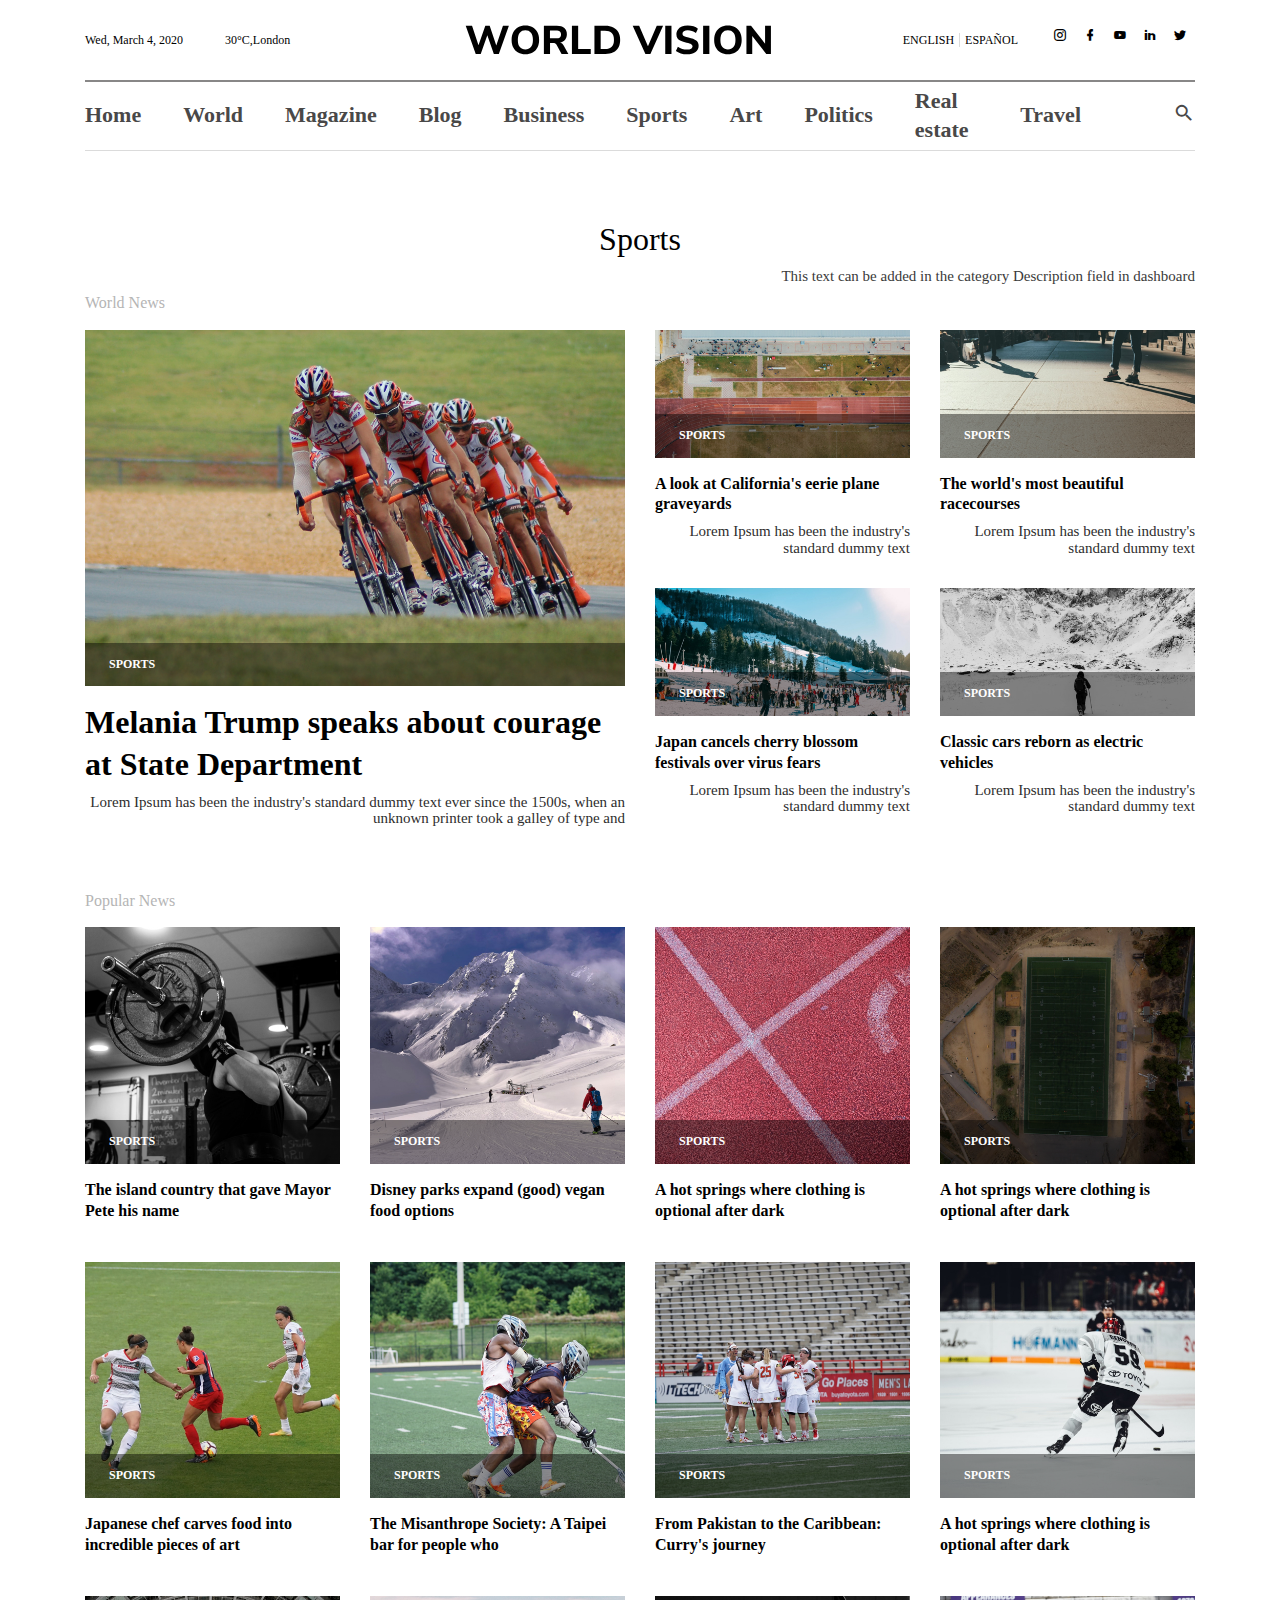
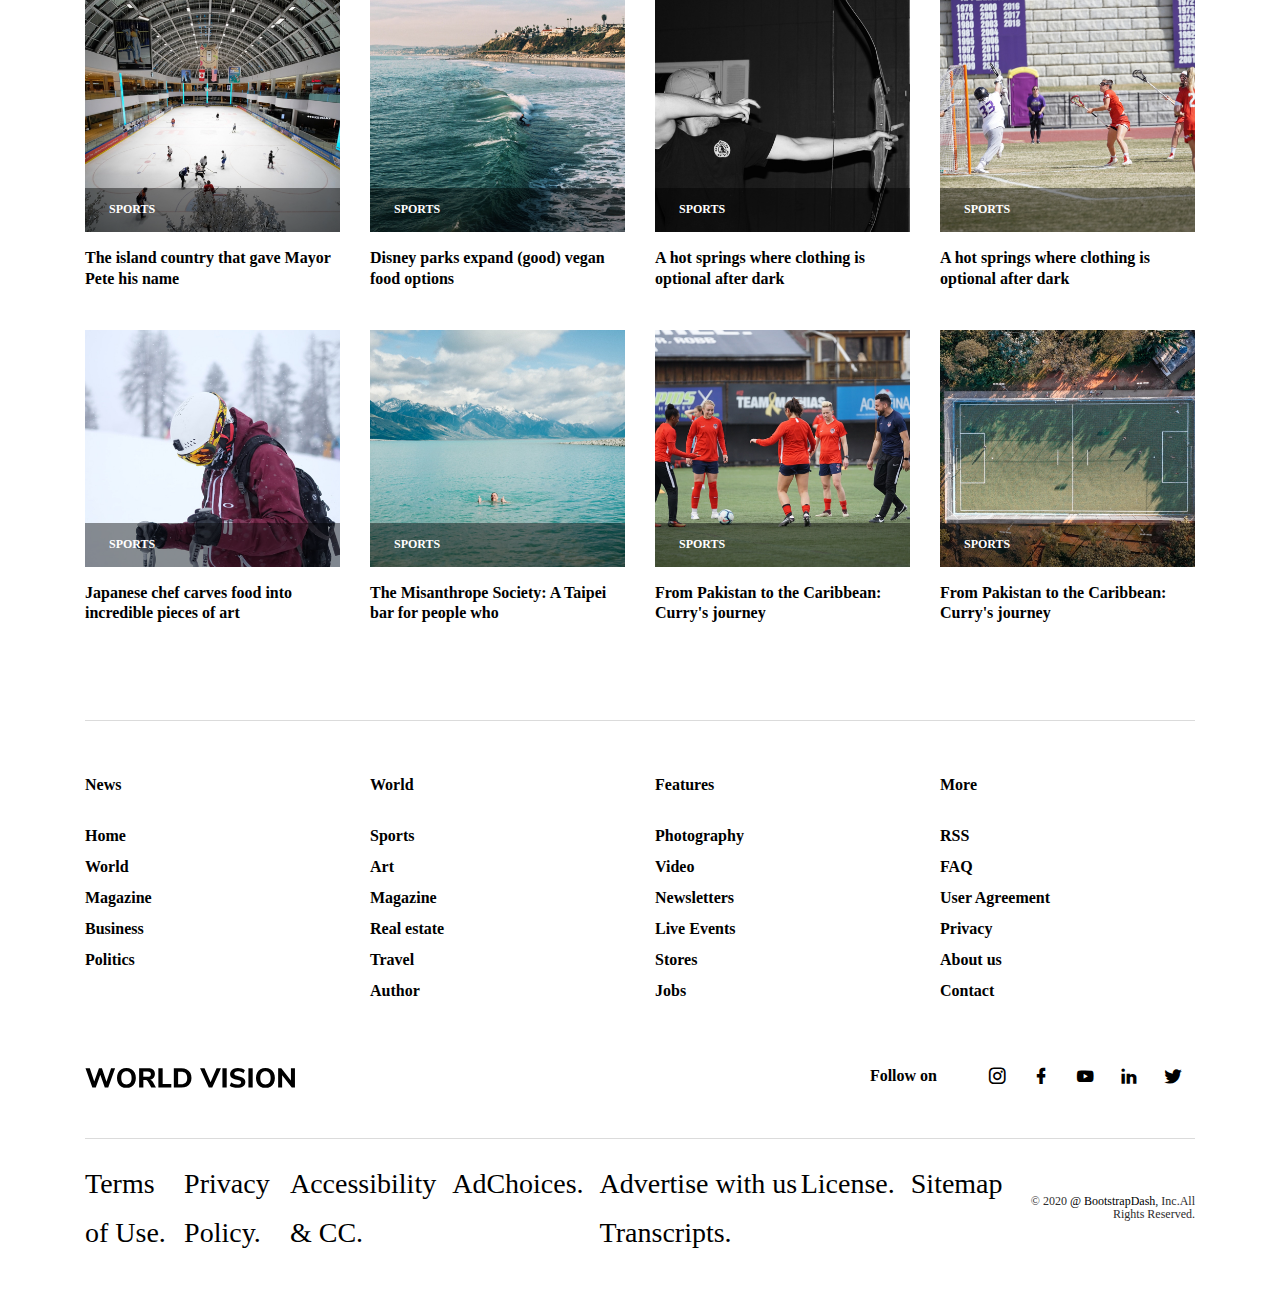
<file: pages/sports.html>
<!DOCTYPE html>
<html lang="zxx">
  <head>
    <!-- Required meta tags -->
    <meta charset="UTF-8" />
    <meta name="viewport" content="width=device-width, initial-scale=1.0" />
    <meta http-equiv="X-UA-Compatible" content="ie=edge" />
    <title>World Vision</title>
    <!-- plugin css for this page -->
    <link
      rel="stylesheet"
      href="../assets/vendors/mdi/css/materialdesignicons.min.css"
    />
    <link rel="stylesheet" href="../assets/vendors/aos/dist/aos.css/aos.css" />
    <link
      rel="stylesheet"
      href="../assets/vendors/owl.carousel/dist/assets/owl.carousel.min.css"
    />
    <link
      rel="stylesheet"
      href="../assets/vendors/owl.carousel/dist/assets/owl.theme.default.min.css"
    />
    <!-- End plugin css for this page -->
    <link rel="shortcut icon" href="../assets/images/favicon.png" />
    <!-- inject:css -->
    <link rel="stylesheet" href="../assets/css/style.css">
    <!-- endinject -->
  </head>

  <body>
    <div class="container-scroller">
      <header id="header">
        <div class="container">
          <!-- partial:../partials/_navbar.html -->
          <nav class="navbar navbar-expand-lg navbar-light">
              <div class="d-flex justify-content-between align-items-center navbar-top">
                <ul class="navbar-left">
                  <li>Wed, March 4, 2020</li>
                  <li>30°C,London</li>
                </ul>
                <div>
                  <a class="navbar-brand" href="#"
                    ><img src="../assets/images/logo.svg" alt=""
                  /></a>
                </div>
                <div class="d-flex">
                  <ul class="navbar-right">
                    <li>
                      <a href="#">ENGLISH</a>
                    </li>
                    <li>
                      <a href="#">ESPAÑOL</a>
                    </li>
                  </ul>
                  <ul class="social-media">
                    <li>
                      <a href="#">
                        <i class="mdi mdi-instagram"></i>
                      </a>
                    </li>
                    <li>
                      <a href="#">
                        <i class="mdi mdi-facebook"></i>
                      </a>
                    </li>
                    <li>
                      <a href="#">
                        <i class="mdi mdi-youtube"></i>
                      </a>
                    </li>
                    <li>
                      <a href="#">
                        <i class="mdi mdi-linkedin"></i>
                      </a>
                    </li>
                    <li>
                      <a href="#">
                        <i class="mdi mdi-twitter"></i>
                      </a>
                    </li>
                  </ul>
                </div>
              </div>
              <div class="navbar-bottom-menu">
                <button
                  class="navbar-toggler"
                  type="button"
                  data-target="#navbarSupportedContent"
                  aria-controls="navbarSupportedContent"
                  aria-expanded="false"
                  aria-label="Toggle navigation"
                >
                  <span class="navbar-toggler-icon"></span>
                </button>

                <div
                  class="navbar-collapse justify-content-center collapse"
                  id="navbarSupportedContent"
                >
                  <ul
                    class="navbar-nav d-lg-flex justify-content-between align-items-center"
                  >
                    <li>
                      <button class="navbar-close">
                        <i class="mdi mdi-close"></i>
                      </button>
                    </li>
                    <li class="nav-item active">
                      <a class="nav-link active" href="../index.html">Home</a>
                    </li>
                    <li class="nav-item">
                      <a class="nav-link" href="./world.html">World</a>
                    </li>
                    <li class="nav-item">
                      <a class="nav-link" href="./author.html">Magazine</a>
                    </li>
                    <li class="nav-item">
                      <a class="nav-link" href="./news-post.html">Blog</a>
                    </li>
                    <li class="nav-item">
                      <a class="nav-link" href="./business.html">Business</a>
                    </li>
                    <li class="nav-item">
                      <a class="nav-link" href="./sports.html">Sports</a>
                    </li>
                    <li class="nav-item">
                      <a class="nav-link" href="./art.html">Art</a>
                    </li>
                    <li class="nav-item">
                      <a class="nav-link" href="./politics.html">Politics</a>
                    </li>
                    <li class="nav-item">
                      <a class="nav-link" href="./real-estate.html">Real estate</a>
                    </li>
                    <li class="nav-item">
                      <a class="nav-link" href="./travel.html">Travel</a>
                    </li>
                    <li class="nav-item">
                      <a class="nav-link" href="#"><i class="mdi mdi-magnify"></i></a>
                    </li>
                  </ul>
                </div>
              </div>
            </nav>

          <!-- partial -->
        </div>
      </header>
      <div class="container">
        <div class="row">
          <div class="col-sm-12">
            <div class="text-center">
              <h1 class="text-center mt-5">
                Sports
              </h1>
              <p class="text-secondary fs-15">
                This text can be added in the category Description field in
                dashboard
              </p>
            </div>
            <h5 class="text-muted font-weight-medium mb-3">World News</h5>
          </div>
        </div>
        <div class="row">
          <div class="col-lg-6  mb-5 mb-sm-2">
            <div class="position-relative image-hover">
              <img
                src="../assets/images/sports/Sports_1.jpg"
                class="img-fluid"
                alt="world-news"
              />
              <span class="thumb-title">SPORTS</span>
            </div>
            <h1 class="font-weight-600 mt-3">
              Melania Trump speaks about courage at State Department
            </h1>
            <p class="fs-15 font-weight-normal">
              Lorem Ipsum has been the industry's standard dummy text ever since
              the 1500s, when an unknown printer took a galley of type and
            </p>
          </div>
          <div class="col-lg-6  mb-5 mb-sm-2">
            <div class="row">
              <div class="col-sm-6  mb-5 mb-sm-2">
                <div class="position-relative image-hover">
                  <img
                    src="../assets/images/sports/Sports_4.jpg"
                    class="img-fluid"
                    alt="world-news"
                  />
                  <span class="thumb-title">SPORTS</span>
                </div>
                <h5 class="font-weight-600 mt-3">
                  A look at California's eerie plane graveyards
                </h5>
                <p class="fs-15 font-weight-normal">
                  Lorem Ipsum has been the industry's standard dummy text
                </p>
              </div>
              <div class="col-sm-6  mb-5 mb-sm-2">
                <div class="position-relative image-hover">
                  <img
                    src="../assets/images/sports/Sports_2.jpg"
                    class="img-fluid"
                    alt="world-news"
                  />
                  <span class="thumb-title">SPORTS</span>
                </div>
                <h5 class="font-weight-600 mt-3">
                  The world's most beautiful racecourses
                </h5>
                <p class="fs-15 font-weight-normal">
                  Lorem Ipsum has been the industry's standard dummy text
                </p>
              </div>
            </div>
            <div class="row mt-3">
              <div class="col-sm-6  mb-5 mb-sm-2">
                <div class="position-relative image-hover">
                  <img
                    src="../assets/images/sports/Sports_5.jpg"
                    class="img-fluid"
                    alt="world-news"
                  />
                  <span class="thumb-title">SPORTS</span>
                </div>
                <h5 class="font-weight-600 mt-3">
                  Japan cancels cherry blossom festivals over virus fears
                </h5>
                <p class="fs-15 font-weight-normal">
                  Lorem Ipsum has been the industry's standard dummy text
                </p>
              </div>
              <div class="col-sm-6">
                <div class="position-relative image-hover">
                  <img
                    src="../assets/images/sports/Sports_3.jpg"
                    class="img-fluid"
                    alt="world-news"
                  />
                  <span class="thumb-title">SPORTS</span>
                </div>
                <h5 class="font-weight-600 mt-3">
                  Classic cars reborn as electric vehicles
                </h5>
                <p class="fs-15 font-weight-normal">
                  Lorem Ipsum has been the industry's standard dummy text
                </p>
              </div>
            </div>
          </div>
        </div>
        <div class="row mt-5">
          <div class="col-sm-12">
            <h5 class="text-muted font-weight-medium mb-3">Popular News</h5>
          </div>
        </div>
        <div class="row mb-4">
          <div class="col-sm-3  mb-5 mb-sm-2">
            <div class="position-relative image-hover">
              <img
                src="../assets/images/sports/Sports_6.jpg"
                class="img-fluid"
                alt="world-news"
              />
              <span class="thumb-title">SPORTS</span>
            </div>
            <h5 class="font-weight-600 mt-3">
              The island country that gave Mayor Pete his name
            </h5>
          </div>
          <div class="col-sm-3  mb-5 mb-sm-2">
            <div class="position-relative image-hover">
              <img
                src="../assets/images/sports/Sports_10.jpg"
                class="img-fluid"
                alt="world-news"
              />
              <span class="thumb-title">SPORTS</span>
            </div>
            <h5 class="font-weight-600 mt-3">
              Disney parks expand (good) vegan food options
            </h5>
          </div>
          <div class="col-sm-3  mb-5 mb-sm-2">
            <div class="position-relative image-hover">
              <img
                src="../assets/images/sports/Sports_14.jpg"
                class="img-fluid"
                alt="world-news"
              />
              <span class="thumb-title">SPORTS</span>
            </div>
            <h5 class="font-weight-600 mt-3">
              A hot springs where clothing is optional after dark
            </h5>
          </div>
          <div class="col-sm-3  mb-5 mb-sm-2">
            <div class="position-relative image-hover">
              <img
                src="../assets/images/sports/Sports_16.jpg"
                class="img-fluid"
                alt="world-news"
              />
              <span class="thumb-title">SPORTS</span>
            </div>
            <h5 class="font-weight-600 mt-3">
              A hot springs where clothing is optional after dark
            </h5>
          </div>
        </div>
        <div class="row mb-4">
          <div class="col-sm-3  mb-5 mb-sm-2">
            <div class="position-relative image-hover">
              <img
                src="../assets/images/sports/Sports_8.jpg"
                class="img-fluid"
                alt="world-news"
              />
              <span class="thumb-title">SPORTS</span>
            </div>
            <h5 class="font-weight-600 mt-3">
              Japanese chef carves food into incredible pieces of art
            </h5>
          </div>
          <div class="col-sm-3  mb-5 mb-sm-2">
            <div class="position-relative image-hover">
              <img
                src="../assets/images/sports/Sports_12.jpg"
                class="img-fluid"
                alt="world-news"
              />
              <span class="thumb-title">SPORTS</span>
            </div>
            <h5 class="font-weight-600 mt-3">
              The Misanthrope Society: A Taipei bar for people who
            </h5>
          </div>
          <div class="col-sm-3  mb-5 mb-sm-2">
            <div class="position-relative image-hover">
              <img
                src="../assets/images/sports/Sports_18.jpg"
                class="img-fluid"
                alt="world-news"
              />
              <span class="thumb-title">SPORTS</span>
            </div>
            <h5 class="font-weight-600 mt-3">
              From Pakistan to the Caribbean: Curry's journey
            </h5>
          </div>
          <div class="col-sm-3  mb-5 mb-sm-2">
            <div class="position-relative image-hover">
              <img
                src="../assets/images/sports/Sports_20.jpg"
                class="img-fluid"
                alt="world-news"
              />
              <span class="thumb-title">SPORTS</span>
            </div>
            <h5 class="font-weight-600 mt-3">
              A hot springs where clothing is optional after dark
            </h5>
          </div>
        </div>
        <div class="row mb-4">
          <div class="col-sm-3  mb-5 mb-sm-2">
            <div class="position-relative image-hover">
              <img
                src="../assets/images/sports/Sports_7.jpg"
                class="img-fluid"
                alt="world-news"
              />
              <span class="thumb-title">SPORTS</span>
            </div>
            <h5 class="font-weight-600 mt-3">
              The island country that gave Mayor Pete his name
            </h5>
          </div>
          <div class="col-sm-3  mb-5 mb-sm-2">
            <div class="position-relative image-hover">
              <img
                src="../assets/images/sports/Sports_11.jpg"
                class="img-fluid"
                alt="world-news"
              />
              <span class="thumb-title">SPORTS</span>
            </div>
            <h5 class="font-weight-600 mt-3">
              Disney parks expand (good) vegan food options
            </h5>
          </div>
          <div class="col-sm-3  mb-5 mb-sm-2">
            <div class="position-relative image-hover">
              <img
                src="../assets/images/sports/Sports_15.jpg"
                class="img-fluid"
                alt="world-news"
              />
              <span class="thumb-title">SPORTS</span>
            </div>
            <h5 class="font-weight-600 mt-3">
              A hot springs where clothing is optional after dark
            </h5>
          </div>
          <div class="col-sm-3  mb-5 mb-sm-2">
            <div class="position-relative image-hover">
              <img
                src="../assets/images/sports/Sports_17.jpg"
                class="img-fluid"
                alt="world-news"
              />
              <span class="thumb-title">SPORTS</span>
            </div>
            <h5 class="font-weight-600 mt-3">
              A hot springs where clothing is optional after dark
            </h5>
          </div>
        </div>
        <div class="row">
          <div class="col-sm-3  mb-5 mb-sm-2">
            <div class="position-relative image-hover">
              <img
                src="../assets/images/sports/Sports_9.jpg"
                class="img-fluid"
                alt="world-news"
              />
              <span class="thumb-title">SPORTS</span>
            </div>
            <h5 class="font-weight-600 mt-3">
              Japanese chef carves food into incredible pieces of art
            </h5>
          </div>
          <div class="col-sm-3  mb-5 mb-sm-2">
            <div class="position-relative image-hover">
              <img
                src="../assets/images/sports/Sports_13.jpg"
                class="img-fluid"
                alt="world-news"
              />
              <span class="thumb-title">SPORTS</span>
            </div>
            <h5 class="font-weight-600 mt-3">
              The Misanthrope Society: A Taipei bar for people who
            </h5>
          </div>
          <div class="col-sm-3  mb-5 mb-sm-2">
            <div class="position-relative image-hover">
              <img
                src="../assets/images/sports/Sports_19.jpg"
                class="img-fluid"
                alt="world-news"
              />
              <span class="thumb-title">SPORTS</span>
            </div>
            <h5 class="font-weight-600 mt-3">
              From Pakistan to the Caribbean: Curry's journey
            </h5>
          </div>
          <div class="col-sm-3  mb-5 mb-sm-2">
            <div class="position-relative image-hover">
              <img
                src="../assets/images/sports/Sports_21.jpg"
                class="img-fluid"
                alt="world-news"
              />
              <span class="thumb-title">SPORTS</span>
            </div>
            <h5 class="font-weight-600 mt-3">
              From Pakistan to the Caribbean: Curry's journey
            </h5>
          </div>
        </div>
      </div>
    </div>
    <!-- container-scroller ends -->
    <!-- partial:../partials/_footer.html -->
    <footer>
          <div class="container">
            <div class="row">
              <div class="col-sm-12">
                <div class="border-top"></div>
              </div>
              <div class="col-sm-3 col-lg-3">
                <ul class="footer-vertical-nav">
                  <li class="menu-title"><a href="./news-post.html">News</a></li>
                  <li><a href="../index.html">Home</a></li>
                  <li><a href="./world.html">World</a></li>
                  <li><a href="./author.html">Magazine</a></li>
                  <li><a href="./business.html">Business</a></li>
                  <li><a href="./politics.html">Politics</a></li>
                </ul>
              </div>
              <div class="col-sm-3 col-lg-3">
                <ul class="footer-vertical-nav">
                  <li class="menu-title"><a href="./world.html">World</a></li>
                  <li><a href="./sports.html">Sports</a></li>
                  <li><a href="./art.html">Art</a></li>
                  <li><a href="#">Magazine</a></li>
                  <li><a href="./real-estate.html">Real estate</a></li>
                  <li><a href="./travel.html">Travel</a></li>
                  <li><a href="./author.html">Author</a></li>
                </ul>
              </div>
              <div class="col-sm-3 col-lg-3">
                <ul class="footer-vertical-nav">
                  <li class="menu-title"><a href="#">Features</a></li>
                  <li><a href="#">Photography</a></li>
                  <li><a href="#">Video</a></li>
                  <li><a href="./news-post.html">Newsletters</a></li>
                  <li><a href="#">Live Events</a></li>
                  <li><a href="#">Stores</a></li>
                  <li><a href="#">Jobs</a></li>
                </ul>
              </div>
              <div class="col-sm-3 col-lg-3">
                <ul class="footer-vertical-nav">
                  <li class="menu-title"><a href="#">More</a></li>
                  <li><a href="#">RSS</a></li>
                  <li><a href="#">FAQ</a></li>
                  <li><a href="#">User Agreement</a></li>
                  <li><a href="#">Privacy</a></li>
                  <li><a href="./aboutus.html">About us</a></li>
                  <li><a href="./contactus.html">Contact</a></li>
                </ul>
              </div>
            </div>
            <div class="row">
              <div class="col-sm-12">
                <div class="d-flex justify-content-between">
                  <img src="../assets/images/logo.svg" class="footer-logo" alt="" />

                  <div class="d-flex justify-content-end footer-social">
                    <h5 class="m-0 font-weight-600 mr-3 d-none d-lg-flex">Follow on</h5>
                    <ul class="social-media">
                      <li>
                        <a href="#">
                          <i class="mdi mdi-instagram"></i>
                        </a>
                      </li>
                      <li>
                        <a href="#">
                          <i class="mdi mdi-facebook"></i>
                        </a>
                      </li>
                      <li>
                        <a href="#">
                          <i class="mdi mdi-youtube"></i>
                        </a>
                      </li>
                      <li>
                        <a href="#">
                          <i class="mdi mdi-linkedin"></i>
                        </a>
                      </li>
                      <li>
                        <a href="#">
                          <i class="mdi mdi-twitter"></i>
                        </a>
                      </li>
                    </ul>
                  </div>
                </div>
              </div>
            </div>
            <div class="row">
              <div class="col-sm-12">
                <div
                  class="d-lg-flex justify-content-between align-items-center border-top mt-5 footer-bottom"
                >
                  <ul class="footer-horizontal-menu">
                    <li><a href="#">Terms of Use.</a></li>
                    <li><a href="#">Privacy Policy.</a></li>
                    <li><a href="#">Accessibility & CC.</a></li>
                    <li><a href="#">AdChoices.</a></li>
                    <li><a href="#">Advertise with us Transcripts.</a></li>
                    <li><a href="#">License.</a></li>
                    <li><a href="#">Sitemap</a></li>
                  </ul>
                  <p class="font-weight-medium">
                    © 2020 <a href="https://www.bootstrapdash.com/" target="_blank" class="text-dark">@ BootstrapDash</a>, Inc.All Rights Reserved.
                  </p>
                </div>
              </div>
            </div>
          </div>
        </footer>

    <!-- partial -->
    <!-- inject:js -->
    <script src="../assets/vendors/js/vendor.bundle.base.js"></script>
    <!-- endinject -->
    <!-- plugin js for this page -->
    <script src="../assets/vendors/aos/dist/aos.js/aos.js"></script>
    <script src="../assets/vendors/owl.carousel/dist/owl.carousel.min.js"></script>
    <!-- End plugin js for this page -->
    <!-- Custom js for this page-->
    <script src="../assets/js/demo.js"></script>
    <!-- End custom js for this page-->
  </body>
</html>
</file>
<file: assets/css/style.css>
/*-------------------------------------------------------------------*/
/* === Import Bootstrap functions and variables === */
/*-------------------------------------------------------------------*/
/* === Import template variables === */
/*-------------------------------------------------------------------*/
/* === Boostrap Main SCSS === */
/*!
 * Bootstrap v4.4.1 (https://getbootstrap.com/)
 * Copyright 2011-2019 The Bootstrap Authors
 * Copyright 2011-2019 Twitter, Inc.
 * Licensed under MIT (https://github.com/twbs/bootstrap/blob/master/LICENSE)
 */
:root {
  --blue: #5e50f9;
  --indigo: #6610f2;
  --purple: #6a008a;
  --pink: #e91e63;
  --red: #f96868;
  --orange: #f2a654;
  --yellow: #f6e84e;
  --green: #46c35f;
  --teal: #58d8a3;
  --cyan: #57c7d4;
  --white: #ffffff;
  --gray: #6c757d;
  --gray-dark: #0f1531;
  --blue: #5e50f9;
  --indigo: #6610f2;
  --purple: #6a008a;
  --pink: #e91e63;
  --red: #f96868;
  --orange: #f2a654;
  --yellow: #f6e84e;
  --green: #46c35f;
  --teal: #58d8a3;
  --cyan: #57c7d4;
  --white: #ffffff;
  --gray: #434a54;
  --gray-light: #aab2bd;
  --gray-lighter: #e8eff4;
  --gray-lightest: #e6e9ed;
  --black: #000000;
  --primary: #0a62fb;
  --secondary: #3a3a3a;
  --success: #3e8177;
  --info: #4d7cff;
  --warning: #f5a623;
  --danger: #fc5661;
  --light: #f8f9fa;
  --dark: #000;
  --breakpoint-xs: 0;
  --breakpoint-sm: 576px;
  --breakpoint-md: 768px;
  --breakpoint-lg: 992px;
  --breakpoint-xl: 1200px;
  --font-family-sans-serif: -apple-system, BlinkMacSystemFont, "Segoe UI", Roboto, "Helvetica Neue", Arial, "Noto Sans", sans-serif, "Apple Color Emoji", "Segoe UI Emoji", "Segoe UI Symbol", "Noto Color Emoji";
  --font-family-monospace: SFMono-Regular, Menlo, Monaco, Consolas, "Liberation Mono", "Courier New", monospace;
  --font-family: 'Scheherazade', serif;
}

*,
*::before,
*::after {
  box-sizing: border-box;
  font-family: var(--font-family);
}

html {
  font-family: var(--font-family);
  line-height: 1.15;
  -webkit-text-size-adjust: 100%;
  -webkit-tap-highlight-color: rgba(0, 0, 0, 0);
}

article, aside, figcaption, figure, footer, header, hgroup, main, nav, section {
  display: block;
}

body {
  margin: 0;
  font-family: var(--font-family);
  font-size: 1rem;
  font-weight: 400;
  line-height: 1.5;
  color: #000000;
  text-align: left;
  background-color: #fff;
}

[tabindex="-1"]:focus:not(:focus-visible) {
  outline: 0 !important;
}

hr {
  box-sizing: content-box;
  height: 0;
  overflow: visible;
}

h1, h2, h3, h4, h5, h6 {
  margin-top: 0;
  margin-bottom: 0.5rem;
}

p {
  margin-top: 0;
  margin-bottom: 1rem;
}

abbr[title],
abbr[data-original-title] {
  text-decoration: underline;
  text-decoration: underline dotted;
  cursor: help;
  border-bottom: 0;
  text-decoration-skip-ink: none;
}

address {
  margin-bottom: 1rem;
  font-style: normal;
  line-height: inherit;
}

ol,
ul,
dl {
  margin-top: 0;
  margin-bottom: 1rem;
}

ol ol,
ul ul,
ol ul,
ul ol {
  margin-bottom: 0;
}

dt {
  font-weight: 700;
}

dd {
  margin-bottom: .5rem;
  margin-left: 0;
}

blockquote {
  margin: 0 0 1rem;
}

b,
strong {
  font-weight: bolder;
}

small {
  font-size: 80%;
}

sub,
sup {
  position: relative;
  font-size: 75%;
  line-height: 0;
  vertical-align: baseline;
}

sub {
  bottom: -.25em;
}

sup {
  top: -.5em;
}

a {
  color: #007bff;
  text-decoration: none;
  background-color: transparent;
}

a:hover {
  color: #0056b3;
  text-decoration: underline;
}

a:not([href]) {
  color: inherit;
  text-decoration: none;
}

a:not([href]):hover {
  color: inherit;
  text-decoration: none;
}

pre,
code,
kbd,
samp {
  font-family: var(--font-family);
  font-size: 1em;
}

pre {
  margin-top: 0;
  margin-bottom: 1rem;
  overflow: auto;
}

figure {
  margin: 0 0 1rem;
}

img {
  vertical-align: middle;
  border-style: none;
}

svg {
  overflow: hidden;
  vertical-align: middle;
}

table {
  border-collapse: collapse;
}

caption {
  padding-top: 0.75rem;
  padding-bottom: 0.75rem;
  color: #6c757d;
  text-align: left;
  caption-side: bottom;
}

th {
  text-align: inherit;
}

label {
  display: inline-block;
  margin-bottom: 0.5rem;
}

button {
  border-radius: 0;
}

button:focus {
  outline: 1px dotted;
  outline: 5px auto -webkit-focus-ring-color;
}

input,
button,
select,
optgroup,
textarea {
  margin: 0;
  font-family: inherit;
  font-size: inherit;
  line-height: inherit;
}

button,
input {
  overflow: visible;
}

button,
select {
  text-transform: none;
}

select {
  word-wrap: normal;
}

button,
[type="button"],
[type="reset"],
[type="submit"] {
  -webkit-appearance: button;
}

button:not(:disabled),
[type="button"]:not(:disabled),
[type="reset"]:not(:disabled),
[type="submit"]:not(:disabled) {
  cursor: pointer;
}

button::-moz-focus-inner,
[type="button"]::-moz-focus-inner,
[type="reset"]::-moz-focus-inner,
[type="submit"]::-moz-focus-inner {
  padding: 0;
  border-style: none;
}

input[type="radio"],
input[type="checkbox"] {
  box-sizing: border-box;
  padding: 0;
}

input[type="date"],
input[type="time"],
input[type="datetime-local"],
input[type="month"] {
  -webkit-appearance: listbox;
}

textarea {
  overflow: auto;
  resize: vertical;
}

fieldset {
  min-width: 0;
  padding: 0;
  margin: 0;
  border: 0;
}

legend {
  display: block;
  width: 100%;
  max-width: 100%;
  padding: 0;
  margin-bottom: .5rem;
  font-size: 1.5rem;
  line-height: inherit;
  color: inherit;
  white-space: normal;
}

progress {
  vertical-align: baseline;
}

[type="number"]::-webkit-inner-spin-button,
[type="number"]::-webkit-outer-spin-button {
  height: auto;
}

[type="search"] {
  outline-offset: -2px;
  -webkit-appearance: none;
}

[type="search"]::-webkit-search-decoration {
  -webkit-appearance: none;
}

::-webkit-file-upload-button {
  font: inherit;
  -webkit-appearance: button;
}

output {
  display: inline-block;
}

summary {
  display: list-item;
  cursor: pointer;
}

template {
  display: none;
}

[hidden] {
  display: none !important;
}

h1, h2, h3, h4, h5, h6,
.h1, .h2, .h3, .h4, .h5, .h6 {
  margin-bottom: 0.5rem;
  font-weight: 500;
  line-height: 1.2;
}

h1, .h1 {
  font-size: 2.5rem;
}

h2, .h2 {
  font-size: 2rem;
}

h3, .h3 {
  font-size: 1.75rem;
}

h4, .h4 {
  font-size: 1.5rem;
}

h5, .h5 {
  font-size: 1.25rem;
}

h6, .h6 {
  font-size: 1rem;
}

.lead {
  font-size: 1.25rem;
  font-weight: 300;
}

.display-1 {
  font-size: 6rem;
  font-weight: 300;
  line-height: 1.2;
}

.display-2 {
  font-size: 5.5rem;
  font-weight: 300;
  line-height: 1.2;
}

.display-3 {
  font-size: 4.5rem;
  font-weight: 300;
  line-height: 1.2;
}

.display-4 {
  font-size: 3.5rem;
  font-weight: 300;
  line-height: 1.2;
}

hr {
  margin-top: 1rem;
  margin-bottom: 1rem;
  border: 0;
  border-top: 1px solid rgba(0, 0, 0, 0.1);
}

small,
.small {
  font-size: 80%;
  font-weight: 400;
}

mark,
.mark {
  padding: 0.2em;
  background-color: #fcf8e3;
}

.list-unstyled {
  padding-left: 0;
  list-style: none;
}

.list-inline {
  padding-left: 0;
  list-style: none;
}

.list-inline-item {
  display: inline-block;
}

.list-inline-item:not(:last-child) {
  margin-right: 0.5rem;
}

.initialism {
  font-size: 90%;
  text-transform: uppercase;
}

.blockquote {
  margin-bottom: 1rem;
  font-size: 1.25rem;
}

.blockquote-footer {
  display: block;
  font-size: 80%;
  color: #6c757d;
}

.blockquote-footer::before {
  content: "\2014\00A0";
}

.img-fluid {
  max-width: 100%;
  height: auto;
}

.img-thumbnail {
  padding: 0.25rem;
  background-color: #fff;
  border: 1px solid #dee2e6;
  border-radius: 0.25rem;
  max-width: 100%;
  height: auto;
}

.figure {
  display: inline-block;
}

.figure-img {
  margin-bottom: 0.5rem;
  line-height: 1;
}

.figure-caption {
  font-size: 90%;
  color: #6c757d;
}

code {
  font-size: 87.5%;
  color: #e83e8c;
  word-wrap: break-word;
}

a > code {
  color: inherit;
}

kbd {
  padding: 0.2rem 0.4rem;
  font-size: 87.5%;
  color: #fff;
  background-color: #212529;
  border-radius: 0.2rem;
}

kbd kbd {
  padding: 0;
  font-size: 100%;
  font-weight: 700;
}

pre {
  display: block;
  font-size: 87.5%;
  color: #212529;
}

pre code {
  font-size: inherit;
  color: inherit;
  word-break: normal;
}

.pre-scrollable {
  max-height: 340px;
  overflow-y: scroll;
}

.container {
  width: 100%;
  padding-right: 15px;
  padding-left: 15px;
  margin-right: auto;
  margin-left: auto;
}

@media (min-width: 576px) {
  .container {
    max-width: 540px;
  }
}

@media (min-width: 768px) {
  .container {
    max-width: 720px;
  }
}

@media (min-width: 992px) {
  .container {
    max-width: 960px;
  }
}

@media (min-width: 1200px) {
  .container {
    max-width: 1140px;
  }
}

.container-fluid, .container-sm, .container-md, .container-lg, .container-xl {
  width: 100%;
  padding-right: 15px;
  padding-left: 15px;
  margin-right: auto;
  margin-left: auto;
}

@media (min-width: 576px) {
  .container, .container-sm {
    max-width: 540px;
  }
}

@media (min-width: 768px) {
  .container, .container-sm, .container-md {
    max-width: 720px;
  }
}

@media (min-width: 992px) {
  .container, .container-sm, .container-md, .container-lg {
    max-width: 960px;
  }
}

@media (min-width: 1200px) {
  .container, .container-sm, .container-md, .container-lg, .container-xl {
    max-width: 1140px;
  }
}

.row {
  display: flex;
  flex-wrap: wrap;
  margin-right: -15px;
  margin-left: -15px;
}

.no-gutters {
  margin-right: 0;
  margin-left: 0;
}

.no-gutters > .col,
.no-gutters > [class*="col-"] {
  padding-right: 0;
  padding-left: 0;
}

.col-1, .col-2, .col-3, .col-4, .col-5, .col-6, .col-7, .col-8, .col-9, .col-10, .col-11, .col-12, .col,
.col-auto, .col-sm-1, .col-sm-2, .col-sm-3, .col-sm-4, .col-sm-5, .col-sm-6, .col-sm-7, .col-sm-8, .col-sm-9, .col-sm-10, .col-sm-11, .col-sm-12, .col-sm,
.col-sm-auto, .col-md-1, .col-md-2, .col-md-3, .col-md-4, .col-md-5, .col-md-6, .col-md-7, .col-md-8, .col-md-9, .col-md-10, .col-md-11, .col-md-12, .col-md,
.col-md-auto, .col-lg-1, .col-lg-2, .col-lg-3, .col-lg-4, .col-lg-5, .col-lg-6, .col-lg-7, .col-lg-8, .col-lg-9, .col-lg-10, .col-lg-11, .col-lg-12, .col-lg,
.col-lg-auto, .col-xl-1, .col-xl-2, .col-xl-3, .col-xl-4, .col-xl-5, .col-xl-6, .col-xl-7, .col-xl-8, .col-xl-9, .col-xl-10, .col-xl-11, .col-xl-12, .col-xl,
.col-xl-auto {
  position: relative;
  width: 100%;
  padding-right: 15px;
  padding-left: 15px;
}

.col {
  flex-basis: 0;
  flex-grow: 1;
  max-width: 100%;
}

.row-cols-1 > * {
  flex: 0 0 100%;
  max-width: 100%;
}

.row-cols-2 > * {
  flex: 0 0 50%;
  max-width: 50%;
}

.row-cols-3 > * {
  flex: 0 0 33.33333%;
  max-width: 33.33333%;
}

.row-cols-4 > * {
  flex: 0 0 25%;
  max-width: 25%;
}

.row-cols-5 > * {
  flex: 0 0 20%;
  max-width: 20%;
}

.row-cols-6 > * {
  flex: 0 0 16.66667%;
  max-width: 16.66667%;
}

.col-auto {
  flex: 0 0 auto;
  width: auto;
  max-width: 100%;
}

.col-1 {
  flex: 0 0 8.33333%;
  max-width: 8.33333%;
}

.col-2 {
  flex: 0 0 16.66667%;
  max-width: 16.66667%;
}

.col-3 {
  flex: 0 0 25%;
  max-width: 25%;
}

.col-4 {
  flex: 0 0 33.33333%;
  max-width: 33.33333%;
}

.col-5 {
  flex: 0 0 41.66667%;
  max-width: 41.66667%;
}

.col-6 {
  flex: 0 0 50%;
  max-width: 50%;
}

.col-7 {
  flex: 0 0 58.33333%;
  max-width: 58.33333%;
}

.col-8 {
  flex: 0 0 66.66667%;
  max-width: 66.66667%;
}

.col-9 {
  flex: 0 0 75%;
  max-width: 75%;
}

.col-10 {
  flex: 0 0 83.33333%;
  max-width: 83.33333%;
}

.col-11 {
  flex: 0 0 91.66667%;
  max-width: 91.66667%;
}

.col-12 {
  flex: 0 0 100%;
  max-width: 100%;
}

.order-first {
  order: -1;
}

.order-last {
  order: 13;
}

.order-0 {
  order: 0;
}

.order-1 {
  order: 1;
}

.order-2 {
  order: 2;
}

.order-3 {
  order: 3;
}

.order-4 {
  order: 4;
}

.order-5 {
  order: 5;
}

.order-6 {
  order: 6;
}

.order-7 {
  order: 7;
}

.order-8 {
  order: 8;
}

.order-9 {
  order: 9;
}

.order-10 {
  order: 10;
}

.order-11 {
  order: 11;
}

.order-12 {
  order: 12;
}

.offset-1 {
  margin-left: 8.33333%;
}

.offset-2 {
  margin-left: 16.66667%;
}

.offset-3 {
  margin-left: 25%;
}

.offset-4 {
  margin-left: 33.33333%;
}

.offset-5 {
  margin-left: 41.66667%;
}

.offset-6 {
  margin-left: 50%;
}

.offset-7 {
  margin-left: 58.33333%;
}

.offset-8 {
  margin-left: 66.66667%;
}

.offset-9 {
  margin-left: 75%;
}

.offset-10 {
  margin-left: 83.33333%;
}

.offset-11 {
  margin-left: 91.66667%;
}

@media (min-width: 576px) {
  .col-sm {
    flex-basis: 0;
    flex-grow: 1;
    max-width: 100%;
  }
  .row-cols-sm-1 > * {
    flex: 0 0 100%;
    max-width: 100%;
  }
  .row-cols-sm-2 > * {
    flex: 0 0 50%;
    max-width: 50%;
  }
  .row-cols-sm-3 > * {
    flex: 0 0 33.33333%;
    max-width: 33.33333%;
  }
  .row-cols-sm-4 > * {
    flex: 0 0 25%;
    max-width: 25%;
  }
  .row-cols-sm-5 > * {
    flex: 0 0 20%;
    max-width: 20%;
  }
  .row-cols-sm-6 > * {
    flex: 0 0 16.66667%;
    max-width: 16.66667%;
  }
  .col-sm-auto {
    flex: 0 0 auto;
    width: auto;
    max-width: 100%;
  }
  .col-sm-1 {
    flex: 0 0 8.33333%;
    max-width: 8.33333%;
  }
  .col-sm-2 {
    flex: 0 0 16.66667%;
    max-width: 16.66667%;
  }
  .col-sm-3 {
    flex: 0 0 25%;
    max-width: 25%;
  }
  .col-sm-4 {
    flex: 0 0 33.33333%;
    max-width: 33.33333%;
  }
  .col-sm-5 {
    flex: 0 0 41.66667%;
    max-width: 41.66667%;
  }
  .col-sm-6 {
    flex: 0 0 50%;
    max-width: 50%;
  }
  .col-sm-7 {
    flex: 0 0 58.33333%;
    max-width: 58.33333%;
  }
  .col-sm-8 {
    flex: 0 0 66.66667%;
    max-width: 66.66667%;
  }
  .col-sm-9 {
    flex: 0 0 75%;
    max-width: 75%;
  }
  .col-sm-10 {
    flex: 0 0 83.33333%;
    max-width: 83.33333%;
  }
  .col-sm-11 {
    flex: 0 0 91.66667%;
    max-width: 91.66667%;
  }
  .col-sm-12 {
    flex: 0 0 100%;
    max-width: 100%;
  }
  .order-sm-first {
    order: -1;
  }
  .order-sm-last {
    order: 13;
  }
  .order-sm-0 {
    order: 0;
  }
  .order-sm-1 {
    order: 1;
  }
  .order-sm-2 {
    order: 2;
  }
  .order-sm-3 {
    order: 3;
  }
  .order-sm-4 {
    order: 4;
  }
  .order-sm-5 {
    order: 5;
  }
  .order-sm-6 {
    order: 6;
  }
  .order-sm-7 {
    order: 7;
  }
  .order-sm-8 {
    order: 8;
  }
  .order-sm-9 {
    order: 9;
  }
  .order-sm-10 {
    order: 10;
  }
  .order-sm-11 {
    order: 11;
  }
  .order-sm-12 {
    order: 12;
  }
  .offset-sm-0 {
    margin-left: 0;
  }
  .offset-sm-1 {
    margin-left: 8.33333%;
  }
  .offset-sm-2 {
    margin-left: 16.66667%;
  }
  .offset-sm-3 {
    margin-left: 25%;
  }
  .offset-sm-4 {
    margin-left: 33.33333%;
  }
  .offset-sm-5 {
    margin-left: 41.66667%;
  }
  .offset-sm-6 {
    margin-left: 50%;
  }
  .offset-sm-7 {
    margin-left: 58.33333%;
  }
  .offset-sm-8 {
    margin-left: 66.66667%;
  }
  .offset-sm-9 {
    margin-left: 75%;
  }
  .offset-sm-10 {
    margin-left: 83.33333%;
  }
  .offset-sm-11 {
    margin-left: 91.66667%;
  }
}

@media (min-width: 768px) {
  .col-md {
    flex-basis: 0;
    flex-grow: 1;
    max-width: 100%;
  }
  .row-cols-md-1 > * {
    flex: 0 0 100%;
    max-width: 100%;
  }
  .row-cols-md-2 > * {
    flex: 0 0 50%;
    max-width: 50%;
  }
  .row-cols-md-3 > * {
    flex: 0 0 33.33333%;
    max-width: 33.33333%;
  }
  .row-cols-md-4 > * {
    flex: 0 0 25%;
    max-width: 25%;
  }
  .row-cols-md-5 > * {
    flex: 0 0 20%;
    max-width: 20%;
  }
  .row-cols-md-6 > * {
    flex: 0 0 16.66667%;
    max-width: 16.66667%;
  }
  .col-md-auto {
    flex: 0 0 auto;
    width: auto;
    max-width: 100%;
  }
  .col-md-1 {
    flex: 0 0 8.33333%;
    max-width: 8.33333%;
  }
  .col-md-2 {
    flex: 0 0 16.66667%;
    max-width: 16.66667%;
  }
  .col-md-3 {
    flex: 0 0 25%;
    max-width: 25%;
  }
  .col-md-4 {
    flex: 0 0 33.33333%;
    max-width: 33.33333%;
  }
  .col-md-5 {
    flex: 0 0 41.66667%;
    max-width: 41.66667%;
  }
  .col-md-6 {
    flex: 0 0 50%;
    max-width: 50%;
  }
  .col-md-7 {
    flex: 0 0 58.33333%;
    max-width: 58.33333%;
  }
  .col-md-8 {
    flex: 0 0 66.66667%;
    max-width: 66.66667%;
  }
  .col-md-9 {
    flex: 0 0 75%;
    max-width: 75%;
  }
  .col-md-10 {
    flex: 0 0 83.33333%;
    max-width: 83.33333%;
  }
  .col-md-11 {
    flex: 0 0 91.66667%;
    max-width: 91.66667%;
  }
  .col-md-12 {
    flex: 0 0 100%;
    max-width: 100%;
  }
  .order-md-first {
    order: -1;
  }
  .order-md-last {
    order: 13;
  }
  .order-md-0 {
    order: 0;
  }
  .order-md-1 {
    order: 1;
  }
  .order-md-2 {
    order: 2;
  }
  .order-md-3 {
    order: 3;
  }
  .order-md-4 {
    order: 4;
  }
  .order-md-5 {
    order: 5;
  }
  .order-md-6 {
    order: 6;
  }
  .order-md-7 {
    order: 7;
  }
  .order-md-8 {
    order: 8;
  }
  .order-md-9 {
    order: 9;
  }
  .order-md-10 {
    order: 10;
  }
  .order-md-11 {
    order: 11;
  }
  .order-md-12 {
    order: 12;
  }
  .offset-md-0 {
    margin-left: 0;
  }
  .offset-md-1 {
    margin-left: 8.33333%;
  }
  .offset-md-2 {
    margin-left: 16.66667%;
  }
  .offset-md-3 {
    margin-left: 25%;
  }
  .offset-md-4 {
    margin-left: 33.33333%;
  }
  .offset-md-5 {
    margin-left: 41.66667%;
  }
  .offset-md-6 {
    margin-left: 50%;
  }
  .offset-md-7 {
    margin-left: 58.33333%;
  }
  .offset-md-8 {
    margin-left: 66.66667%;
  }
  .offset-md-9 {
    margin-left: 75%;
  }
  .offset-md-10 {
    margin-left: 83.33333%;
  }
  .offset-md-11 {
    margin-left: 91.66667%;
  }
}

@media (min-width: 992px) {
  .col-lg {
    flex-basis: 0;
    flex-grow: 1;
    max-width: 100%;
  }
  .row-cols-lg-1 > * {
    flex: 0 0 100%;
    max-width: 100%;
  }
  .row-cols-lg-2 > * {
    flex: 0 0 50%;
    max-width: 50%;
  }
  .row-cols-lg-3 > * {
    flex: 0 0 33.33333%;
    max-width: 33.33333%;
  }
  .row-cols-lg-4 > * {
    flex: 0 0 25%;
    max-width: 25%;
  }
  .row-cols-lg-5 > * {
    flex: 0 0 20%;
    max-width: 20%;
  }
  .row-cols-lg-6 > * {
    flex: 0 0 16.66667%;
    max-width: 16.66667%;
  }
  .col-lg-auto {
    flex: 0 0 auto;
    width: auto;
    max-width: 100%;
  }
  .col-lg-1 {
    flex: 0 0 8.33333%;
    max-width: 8.33333%;
  }
  .col-lg-2 {
    flex: 0 0 16.66667%;
    max-width: 16.66667%;
  }
  .col-lg-3 {
    flex: 0 0 25%;
    max-width: 25%;
  }
  .col-lg-4 {
    flex: 0 0 33.33333%;
    max-width: 33.33333%;
  }
  .col-lg-5 {
    flex: 0 0 41.66667%;
    max-width: 41.66667%;
  }
  .col-lg-6 {
    flex: 0 0 50%;
    max-width: 50%;
  }
  .col-lg-7 {
    flex: 0 0 58.33333%;
    max-width: 58.33333%;
  }
  .col-lg-8 {
    flex: 0 0 66.66667%;
    max-width: 66.66667%;
  }
  .col-lg-9 {
    flex: 0 0 75%;
    max-width: 75%;
  }
  .col-lg-10 {
    flex: 0 0 83.33333%;
    max-width: 83.33333%;
  }
  .col-lg-11 {
    flex: 0 0 91.66667%;
    max-width: 91.66667%;
  }
  .col-lg-12 {
    flex: 0 0 100%;
    max-width: 100%;
  }
  .order-lg-first {
    order: -1;
  }
  .order-lg-last {
    order: 13;
  }
  .order-lg-0 {
    order: 0;
  }
  .order-lg-1 {
    order: 1;
  }
  .order-lg-2 {
    order: 2;
  }
  .order-lg-3 {
    order: 3;
  }
  .order-lg-4 {
    order: 4;
  }
  .order-lg-5 {
    order: 5;
  }
  .order-lg-6 {
    order: 6;
  }
  .order-lg-7 {
    order: 7;
  }
  .order-lg-8 {
    order: 8;
  }
  .order-lg-9 {
    order: 9;
  }
  .order-lg-10 {
    order: 10;
  }
  .order-lg-11 {
    order: 11;
  }
  .order-lg-12 {
    order: 12;
  }
  .offset-lg-0 {
    margin-left: 0;
  }
  .offset-lg-1 {
    margin-left: 8.33333%;
  }
  .offset-lg-2 {
    margin-left: 16.66667%;
  }
  .offset-lg-3 {
    margin-left: 25%;
  }
  .offset-lg-4 {
    margin-left: 33.33333%;
  }
  .offset-lg-5 {
    margin-left: 41.66667%;
  }
  .offset-lg-6 {
    margin-left: 50%;
  }
  .offset-lg-7 {
    margin-left: 58.33333%;
  }
  .offset-lg-8 {
    margin-left: 66.66667%;
  }
  .offset-lg-9 {
    margin-left: 75%;
  }
  .offset-lg-10 {
    margin-left: 83.33333%;
  }
  .offset-lg-11 {
    margin-left: 91.66667%;
  }
}

@media (min-width: 1200px) {
  .col-xl {
    flex-basis: 0;
    flex-grow: 1;
    max-width: 100%;
  }
  .row-cols-xl-1 > * {
    flex: 0 0 100%;
    max-width: 100%;
  }
  .row-cols-xl-2 > * {
    flex: 0 0 50%;
    max-width: 50%;
  }
  .row-cols-xl-3 > * {
    flex: 0 0 33.33333%;
    max-width: 33.33333%;
  }
  .row-cols-xl-4 > * {
    flex: 0 0 25%;
    max-width: 25%;
  }
  .row-cols-xl-5 > * {
    flex: 0 0 20%;
    max-width: 20%;
  }
  .row-cols-xl-6 > * {
    flex: 0 0 16.66667%;
    max-width: 16.66667%;
  }
  .col-xl-auto {
    flex: 0 0 auto;
    width: auto;
    max-width: 100%;
  }
  .col-xl-1 {
    flex: 0 0 8.33333%;
    max-width: 8.33333%;
  }
  .col-xl-2 {
    flex: 0 0 16.66667%;
    max-width: 16.66667%;
  }
  .col-xl-3 {
    flex: 0 0 25%;
    max-width: 25%;
  }
  .col-xl-4 {
    flex: 0 0 33.33333%;
    max-width: 33.33333%;
  }
  .col-xl-5 {
    flex: 0 0 41.66667%;
    max-width: 41.66667%;
  }
  .col-xl-6 {
    flex: 0 0 50%;
    max-width: 50%;
  }
  .col-xl-7 {
    flex: 0 0 58.33333%;
    max-width: 58.33333%;
  }
  .col-xl-8 {
    flex: 0 0 66.66667%;
    max-width: 66.66667%;
  }
  .col-xl-9 {
    flex: 0 0 75%;
    max-width: 75%;
  }
  .col-xl-10 {
    flex: 0 0 83.33333%;
    max-width: 83.33333%;
  }
  .col-xl-11 {
    flex: 0 0 91.66667%;
    max-width: 91.66667%;
  }
  .col-xl-12 {
    flex: 0 0 100%;
    max-width: 100%;
  }
  .order-xl-first {
    order: -1;
  }
  .order-xl-last {
    order: 13;
  }
  .order-xl-0 {
    order: 0;
  }
  .order-xl-1 {
    order: 1;
  }
  .order-xl-2 {
    order: 2;
  }
  .order-xl-3 {
    order: 3;
  }
  .order-xl-4 {
    order: 4;
  }
  .order-xl-5 {
    order: 5;
  }
  .order-xl-6 {
    order: 6;
  }
  .order-xl-7 {
    order: 7;
  }
  .order-xl-8 {
    order: 8;
  }
  .order-xl-9 {
    order: 9;
  }
  .order-xl-10 {
    order: 10;
  }
  .order-xl-11 {
    order: 11;
  }
  .order-xl-12 {
    order: 12;
  }
  .offset-xl-0 {
    margin-left: 0;
  }
  .offset-xl-1 {
    margin-left: 8.33333%;
  }
  .offset-xl-2 {
    margin-left: 16.66667%;
  }
  .offset-xl-3 {
    margin-left: 25%;
  }
  .offset-xl-4 {
    margin-left: 33.33333%;
  }
  .offset-xl-5 {
    margin-left: 41.66667%;
  }
  .offset-xl-6 {
    margin-left: 50%;
  }
  .offset-xl-7 {
    margin-left: 58.33333%;
  }
  .offset-xl-8 {
    margin-left: 66.66667%;
  }
  .offset-xl-9 {
    margin-left: 75%;
  }
  .offset-xl-10 {
    margin-left: 83.33333%;
  }
  .offset-xl-11 {
    margin-left: 91.66667%;
  }
}

.table {
  width: 100%;
  margin-bottom: 1rem;
  color: #212529;
}

.table th,
.table td {
  padding: 0.75rem;
  vertical-align: top;
  border-top: 1px solid #dee2e6;
}

.table thead th {
  vertical-align: bottom;
  border-bottom: 2px solid #dee2e6;
}

.table tbody + tbody {
  border-top: 2px solid #dee2e6;
}

.table-sm th,
.table-sm td {
  padding: 0.3rem;
}

.table-bordered {
  border: 1px solid #dee2e6;
}

.table-bordered th,
.table-bordered td {
  border: 1px solid #dee2e6;
}

.table-bordered thead th,
.table-bordered thead td {
  border-bottom-width: 2px;
}

.table-borderless th,
.table-borderless td,
.table-borderless thead th,
.table-borderless tbody + tbody {
  border: 0;
}

.table-striped tbody tr:nth-of-type(odd) {
  background-color: rgba(0, 0, 0, 0.05);
}

.table-hover tbody tr:hover {
  color: #212529;
  background-color: rgba(0, 0, 0, 0.075);
}

.table-primary,
.table-primary > th,
.table-primary > td {
  background-color: #bad3fe;
}

.table-primary th,
.table-primary td,
.table-primary thead th,
.table-primary tbody + tbody {
  border-color: #80adfd;
}

.table-hover .table-primary:hover {
  background-color: #a1c3fe;
}

.table-hover .table-primary:hover > td,
.table-hover .table-primary:hover > th {
  background-color: #a1c3fe;
}

.table-secondary,
.table-secondary > th,
.table-secondary > td {
  background-color: #c8c8c8;
}

.table-secondary th,
.table-secondary td,
.table-secondary thead th,
.table-secondary tbody + tbody {
  border-color: #999999;
}

.table-hover .table-secondary:hover {
  background-color: #bbbbbb;
}

.table-hover .table-secondary:hover > td,
.table-hover .table-secondary:hover > th {
  background-color: #bbbbbb;
}

.table-success,
.table-success > th,
.table-success > td {
  background-color: #c9dcd9;
}

.table-success th,
.table-success td,
.table-success thead th,
.table-success tbody + tbody {
  border-color: #9bbdb8;
}

.table-hover .table-success:hover {
  background-color: #bad2ce;
}

.table-hover .table-success:hover > td,
.table-hover .table-success:hover > th {
  background-color: #bad2ce;
}

.table-info,
.table-info > th,
.table-info > td {
  background-color: #cddaff;
}

.table-info th,
.table-info td,
.table-info thead th,
.table-info tbody + tbody {
  border-color: #a2bbff;
}

.table-hover .table-info:hover {
  background-color: #b4c7ff;
}

.table-hover .table-info:hover > td,
.table-hover .table-info:hover > th {
  background-color: #b4c7ff;
}

.table-warning,
.table-warning > th,
.table-warning > td {
  background-color: #fce6c1;
}

.table-warning th,
.table-warning td,
.table-warning thead th,
.table-warning tbody + tbody {
  border-color: #fad18d;
}

.table-hover .table-warning:hover {
  background-color: #fbdca9;
}

.table-hover .table-warning:hover > td,
.table-hover .table-warning:hover > th {
  background-color: #fbdca9;
}

.table-danger,
.table-danger > th,
.table-danger > td {
  background-color: #fed0d3;
}

.table-danger th,
.table-danger td,
.table-danger thead th,
.table-danger tbody + tbody {
  border-color: #fda7ad;
}

.table-hover .table-danger:hover {
  background-color: #fdb7bc;
}

.table-hover .table-danger:hover > td,
.table-hover .table-danger:hover > th {
  background-color: #fdb7bc;
}

.table-light,
.table-light > th,
.table-light > td {
  background-color: #fdfdfe;
}

.table-light th,
.table-light td,
.table-light thead th,
.table-light tbody + tbody {
  border-color: #fbfcfc;
}

.table-hover .table-light:hover {
  background-color: #ececf6;
}

.table-hover .table-light:hover > td,
.table-hover .table-light:hover > th {
  background-color: #ececf6;
}

.table-dark,
.table-dark > th,
.table-dark > td {
  background-color: #b8b8b8;
}

.table-dark th,
.table-dark td,
.table-dark thead th,
.table-dark tbody + tbody {
  border-color: #7a7a7a;
}

.table-hover .table-dark:hover {
  background-color: #ababab;
}

.table-hover .table-dark:hover > td,
.table-hover .table-dark:hover > th {
  background-color: #ababab;
}

.table-active,
.table-active > th,
.table-active > td {
  background-color: rgba(0, 0, 0, 0.075);
}

.table-hover .table-active:hover {
  background-color: rgba(0, 0, 0, 0.075);
}

.table-hover .table-active:hover > td,
.table-hover .table-active:hover > th {
  background-color: rgba(0, 0, 0, 0.075);
}

.table .thead-dark th {
  color: #fff;
  background-color: #343a40;
  border-color: #454d55;
}

.table .thead-light th {
  color: #495057;
  background-color: #e9ecef;
  border-color: #dee2e6;
}

.table-dark {
  color: #fff;
  background-color: #343a40;
}

.table-dark th,
.table-dark td,
.table-dark thead th {
  border-color: #454d55;
}

.table-dark.table-bordered {
  border: 0;
}

.table-dark.table-striped tbody tr:nth-of-type(odd) {
  background-color: rgba(255, 255, 255, 0.05);
}

.table-dark.table-hover tbody tr:hover {
  color: #fff;
  background-color: rgba(255, 255, 255, 0.075);
}

@media (max-width: 575.98px) {
  .table-responsive-sm {
    display: block;
    width: 100%;
    overflow-x: auto;
    -webkit-overflow-scrolling: touch;
  }
  .table-responsive-sm > .table-bordered {
    border: 0;
  }
}

@media (max-width: 767.98px) {
  .table-responsive-md {
    display: block;
    width: 100%;
    overflow-x: auto;
    -webkit-overflow-scrolling: touch;
  }
  .table-responsive-md > .table-bordered {
    border: 0;
  }
}

@media (max-width: 991.98px) {
  .table-responsive-lg {
    display: block;
    width: 100%;
    overflow-x: auto;
    -webkit-overflow-scrolling: touch;
  }
  .table-responsive-lg > .table-bordered {
    border: 0;
  }
}

@media (max-width: 1199.98px) {
  .table-responsive-xl {
    display: block;
    width: 100%;
    overflow-x: auto;
    -webkit-overflow-scrolling: touch;
  }
  .table-responsive-xl > .table-bordered {
    border: 0;
  }
}

.table-responsive {
  display: block;
  width: 100%;
  overflow-x: auto;
  -webkit-overflow-scrolling: touch;
}

.table-responsive > .table-bordered {
  border: 0;
}

.form-control {
  display: block;
  width: 100%;
  height: calc(1.5em + 0.75rem + 2px);
  padding: 0.875rem 1.375rem;
  font-size: 0.875rem;
  font-weight: 400;
  line-height: 1;
  color: #495057;
  background-color: #ffffff;
  background-clip: padding-box;
  border: 1px solid #ced4da;
  border-radius: 2px;
  transition: border-color 0.15s ease-in-out, box-shadow 0.15s ease-in-out;
}

@media (prefers-reduced-motion: reduce) {
  .form-control {
    transition: none;
  }
}

.form-control::-ms-expand {
  background-color: transparent;
  border: 0;
}

.form-control:-moz-focusring {
  color: transparent;
  text-shadow: 0 0 0 #495057;
}

.form-control:focus {
  color: #495057;
  background-color: #fff;
  border-color: #80bdff;
  outline: 0;
  box-shadow: 0 0 0 0.2rem rgba(0, 123, 255, 0.25);
}

.form-control::placeholder {
  color: #c9c8c8;
  opacity: 1;
}

.form-control:disabled, .form-control[readonly] {
  background-color: #e9ecef;
  opacity: 1;
}

select.form-control:focus::-ms-value {
  color: #495057;
  background-color: #ffffff;
}

.form-control-file,
.form-control-range {
  display: block;
  width: 100%;
}

.col-form-label {
  padding-top: calc(0.875rem + 1px);
  padding-bottom: calc(0.875rem + 1px);
  margin-bottom: 0;
  font-size: inherit;
  line-height: 1;
}

.col-form-label-lg {
  padding-top: calc(0.94rem + 1px);
  padding-bottom: calc(0.94rem + 1px);
  font-size: 1.25rem;
  line-height: 1.5;
}

.col-form-label-sm {
  padding-top: calc(0.5rem + 1px);
  padding-bottom: calc(0.5rem + 1px);
  font-size: 0.875rem;
  line-height: 1.5;
}

.form-control-plaintext {
  display: block;
  width: 100%;
  padding: 0.875rem 0;
  margin-bottom: 0;
  font-size: 0.875rem;
  line-height: 1;
  color: #212529;
  background-color: transparent;
  border: solid transparent;
  border-width: 1px 0;
}

.form-control-plaintext.form-control-sm, .form-control-plaintext.form-control-lg {
  padding-right: 0;
  padding-left: 0;
}

.form-control-sm {
  height: calc(1.5em + 0.5rem + 2px);
  padding: 0.5rem 0.81rem;
  font-size: 0.875rem;
  line-height: 1.5;
  border-radius: 0.2rem;
}

.form-control-lg {
  height: calc(1.5em + 1rem + 2px);
  padding: 0.94rem 1.94rem;
  font-size: 1.25rem;
  line-height: 1.5;
  border-radius: 0.3rem;
}

select.form-control[size], select.form-control[multiple] {
  height: auto;
}

textarea.form-control {
  height: auto;
}

.form-group {
  margin-bottom: 1rem;
}

.form-text {
  display: block;
  margin-top: 0.25rem;
}

.form-row {
  display: flex;
  flex-wrap: wrap;
  margin-right: -5px;
  margin-left: -5px;
}

.form-row > .col,
.form-row > [class*="col-"] {
  padding-right: 5px;
  padding-left: 5px;
}

.form-check {
  position: relative;
  display: block;
  padding-left: 1.25rem;
}

.form-check-input {
  position: absolute;
  margin-top: 0.3rem;
  margin-left: -1.25rem;
}

.form-check-input[disabled] ~ .form-check-label,
.form-check-input:disabled ~ .form-check-label {
  color: #b5b5b5;
}

.form-check-label {
  margin-bottom: 0;
}

.form-check-inline {
  display: inline-flex;
  align-items: center;
  padding-left: 0;
  margin-right: 0.75rem;
}

.form-check-inline .form-check-input {
  position: static;
  margin-top: 0;
  margin-right: 0.3125rem;
  margin-left: 0;
}

.valid-feedback {
  display: none;
  width: 100%;
  margin-top: 0.25rem;
  font-size: 80%;
  color: #28a745;
}

.valid-tooltip {
  position: absolute;
  top: 100%;
  z-index: 5;
  display: none;
  max-width: 100%;
  padding: 0.25rem 0.5rem;
  margin-top: .1rem;
  font-size: 0.875rem;
  line-height: 1.5;
  color: #fff;
  background-color: rgba(40, 167, 69, 0.9);
  border-radius: 0.25rem;
}

.was-validated :valid ~ .valid-feedback,
.was-validated :valid ~ .valid-tooltip,
.is-valid ~ .valid-feedback,
.is-valid ~ .valid-tooltip {
  display: block;
}

.was-validated .form-control:valid, .form-control.is-valid {
  border-color: #28a745;
  padding-right: calc(1.5em + 0.75rem);
  background-image: url("data:image/svg+xml,%3csvg xmlns='http://www.w3.org/2000/svg' width='8' height='8' viewBox='0 0 8 8'%3e%3cpath fill='%2328a745' d='M2.3 6.73L.6 4.53c-.4-1.04.46-1.4 1.1-.8l1.1 1.4 3.4-3.8c.6-.63 1.6-.27 1.2.7l-4 4.6c-.43.5-.8.4-1.1.1z'/%3e%3c/svg%3e");
  background-repeat: no-repeat;
  background-position: right calc(0.375em + 0.1875rem) center;
  background-size: calc(0.75em + 0.375rem) calc(0.75em + 0.375rem);
}

.was-validated .form-control:valid:focus, .form-control.is-valid:focus {
  border-color: #28a745;
  box-shadow: 0 0 0 0.2rem rgba(40, 167, 69, 0.25);
}

.was-validated textarea.form-control:valid, textarea.form-control.is-valid {
  padding-right: calc(1.5em + 0.75rem);
  background-position: top calc(0.375em + 0.1875rem) right calc(0.375em + 0.1875rem);
}

.was-validated .custom-select:valid, .custom-select.is-valid {
  border-color: #28a745;
  padding-right: calc(0.75em + 2.3125rem);
  background: url("data:image/svg+xml,%3csvg xmlns='http://www.w3.org/2000/svg' width='4' height='5' viewBox='0 0 4 5'%3e%3cpath fill='%23343a40' d='M2 0L0 2h4zm0 5L0 3h4z'/%3e%3c/svg%3e") no-repeat right 0.75rem center/8px 10px, url("data:image/svg+xml,%3csvg xmlns='http://www.w3.org/2000/svg' width='8' height='8' viewBox='0 0 8 8'%3e%3cpath fill='%2328a745' d='M2.3 6.73L.6 4.53c-.4-1.04.46-1.4 1.1-.8l1.1 1.4 3.4-3.8c.6-.63 1.6-.27 1.2.7l-4 4.6c-.43.5-.8.4-1.1.1z'/%3e%3c/svg%3e") #fff no-repeat center right 1.75rem/calc(0.75em + 0.375rem) calc(0.75em + 0.375rem);
}

.was-validated .custom-select:valid:focus, .custom-select.is-valid:focus {
  border-color: #28a745;
  box-shadow: 0 0 0 0.2rem rgba(40, 167, 69, 0.25);
}

.was-validated .form-check-input:valid ~ .form-check-label, .form-check-input.is-valid ~ .form-check-label {
  color: #28a745;
}

.was-validated .form-check-input:valid ~ .valid-feedback,
.was-validated .form-check-input:valid ~ .valid-tooltip, .form-check-input.is-valid ~ .valid-feedback,
.form-check-input.is-valid ~ .valid-tooltip {
  display: block;
}

.was-validated .custom-control-input:valid ~ .custom-control-label, .custom-control-input.is-valid ~ .custom-control-label {
  color: #28a745;
}

.was-validated .custom-control-input:valid ~ .custom-control-label::before, .custom-control-input.is-valid ~ .custom-control-label::before {
  border-color: #28a745;
}

.was-validated .custom-control-input:valid:checked ~ .custom-control-label::before, .custom-control-input.is-valid:checked ~ .custom-control-label::before {
  border-color: #34ce57;
  background-color: #34ce57;
}

.was-validated .custom-control-input:valid:focus ~ .custom-control-label::before, .custom-control-input.is-valid:focus ~ .custom-control-label::before {
  box-shadow: 0 0 0 0.2rem rgba(40, 167, 69, 0.25);
}

.was-validated .custom-control-input:valid:focus:not(:checked) ~ .custom-control-label::before, .custom-control-input.is-valid:focus:not(:checked) ~ .custom-control-label::before {
  border-color: #28a745;
}

.was-validated .custom-file-input:valid ~ .custom-file-label, .custom-file-input.is-valid ~ .custom-file-label {
  border-color: #28a745;
}

.was-validated .custom-file-input:valid:focus ~ .custom-file-label, .custom-file-input.is-valid:focus ~ .custom-file-label {
  border-color: #28a745;
  box-shadow: 0 0 0 0.2rem rgba(40, 167, 69, 0.25);
}

.invalid-feedback {
  display: none;
  width: 100%;
  margin-top: 0.25rem;
  font-size: 80%;
  color: #dc3545;
}

.invalid-tooltip {
  position: absolute;
  top: 100%;
  z-index: 5;
  display: none;
  max-width: 100%;
  padding: 0.25rem 0.5rem;
  margin-top: .1rem;
  font-size: 0.875rem;
  line-height: 1.5;
  color: #fff;
  background-color: rgba(220, 53, 69, 0.9);
  border-radius: 0.25rem;
}

.was-validated :invalid ~ .invalid-feedback,
.was-validated :invalid ~ .invalid-tooltip,
.is-invalid ~ .invalid-feedback,
.is-invalid ~ .invalid-tooltip {
  display: block;
}

.was-validated .form-control:invalid, .form-control.is-invalid {
  border-color: #dc3545;
  padding-right: calc(1.5em + 0.75rem);
  background-image: url("data:image/svg+xml,%3csvg xmlns='http://www.w3.org/2000/svg' width='12' height='12' fill='none' stroke='%23dc3545' viewBox='0 0 12 12'%3e%3ccircle cx='6' cy='6' r='4.5'/%3e%3cpath stroke-linejoin='round' d='M5.8 3.6h.4L6 6.5z'/%3e%3ccircle cx='6' cy='8.2' r='.6' fill='%23dc3545' stroke='none'/%3e%3c/svg%3e");
  background-repeat: no-repeat;
  background-position: right calc(0.375em + 0.1875rem) center;
  background-size: calc(0.75em + 0.375rem) calc(0.75em + 0.375rem);
}

.was-validated .form-control:invalid:focus, .form-control.is-invalid:focus {
  border-color: #dc3545;
  box-shadow: 0 0 0 0.2rem rgba(220, 53, 69, 0.25);
}

.was-validated textarea.form-control:invalid, textarea.form-control.is-invalid {
  padding-right: calc(1.5em + 0.75rem);
  background-position: top calc(0.375em + 0.1875rem) right calc(0.375em + 0.1875rem);
}

.was-validated .custom-select:invalid, .custom-select.is-invalid {
  border-color: #dc3545;
  padding-right: calc(0.75em + 2.3125rem);
  background: url("data:image/svg+xml,%3csvg xmlns='http://www.w3.org/2000/svg' width='4' height='5' viewBox='0 0 4 5'%3e%3cpath fill='%23343a40' d='M2 0L0 2h4zm0 5L0 3h4z'/%3e%3c/svg%3e") no-repeat right 0.75rem center/8px 10px, url("data:image/svg+xml,%3csvg xmlns='http://www.w3.org/2000/svg' width='12' height='12' fill='none' stroke='%23dc3545' viewBox='0 0 12 12'%3e%3ccircle cx='6' cy='6' r='4.5'/%3e%3cpath stroke-linejoin='round' d='M5.8 3.6h.4L6 6.5z'/%3e%3ccircle cx='6' cy='8.2' r='.6' fill='%23dc3545' stroke='none'/%3e%3c/svg%3e") #fff no-repeat center right 1.75rem/calc(0.75em + 0.375rem) calc(0.75em + 0.375rem);
}

.was-validated .custom-select:invalid:focus, .custom-select.is-invalid:focus {
  border-color: #dc3545;
  box-shadow: 0 0 0 0.2rem rgba(220, 53, 69, 0.25);
}

.was-validated .form-check-input:invalid ~ .form-check-label, .form-check-input.is-invalid ~ .form-check-label {
  color: #dc3545;
}

.was-validated .form-check-input:invalid ~ .invalid-feedback,
.was-validated .form-check-input:invalid ~ .invalid-tooltip, .form-check-input.is-invalid ~ .invalid-feedback,
.form-check-input.is-invalid ~ .invalid-tooltip {
  display: block;
}

.was-validated .custom-control-input:invalid ~ .custom-control-label, .custom-control-input.is-invalid ~ .custom-control-label {
  color: #dc3545;
}

.was-validated .custom-control-input:invalid ~ .custom-control-label::before, .custom-control-input.is-invalid ~ .custom-control-label::before {
  border-color: #dc3545;
}

.was-validated .custom-control-input:invalid:checked ~ .custom-control-label::before, .custom-control-input.is-invalid:checked ~ .custom-control-label::before {
  border-color: #e4606d;
  background-color: #e4606d;
}

.was-validated .custom-control-input:invalid:focus ~ .custom-control-label::before, .custom-control-input.is-invalid:focus ~ .custom-control-label::before {
  box-shadow: 0 0 0 0.2rem rgba(220, 53, 69, 0.25);
}

.was-validated .custom-control-input:invalid:focus:not(:checked) ~ .custom-control-label::before, .custom-control-input.is-invalid:focus:not(:checked) ~ .custom-control-label::before {
  border-color: #dc3545;
}

.was-validated .custom-file-input:invalid ~ .custom-file-label, .custom-file-input.is-invalid ~ .custom-file-label {
  border-color: #dc3545;
}

.was-validated .custom-file-input:invalid:focus ~ .custom-file-label, .custom-file-input.is-invalid:focus ~ .custom-file-label {
  border-color: #dc3545;
  box-shadow: 0 0 0 0.2rem rgba(220, 53, 69, 0.25);
}

.form-inline {
  display: flex;
  flex-flow: row wrap;
  align-items: center;
}

.form-inline .form-check {
  width: 100%;
}

@media (min-width: 576px) {
  .form-inline label {
    display: flex;
    align-items: center;
    justify-content: center;
    margin-bottom: 0;
  }
  .form-inline .form-group {
    display: flex;
    flex: 0 0 auto;
    flex-flow: row wrap;
    align-items: center;
    margin-bottom: 0;
  }
  .form-inline .form-control {
    display: inline-block;
    width: auto;
    vertical-align: middle;
  }
  .form-inline .form-control-plaintext {
    display: inline-block;
  }
  .form-inline .input-group,
  .form-inline .custom-select {
    width: auto;
  }
  .form-inline .form-check {
    display: flex;
    align-items: center;
    justify-content: center;
    width: auto;
    padding-left: 0;
  }
  .form-inline .form-check-input {
    position: relative;
    flex-shrink: 0;
    margin-top: 0;
    margin-right: 0.25rem;
    margin-left: 0;
  }
  .form-inline .custom-control {
    align-items: center;
    justify-content: center;
  }
  .form-inline .custom-control-label {
    margin-bottom: 0;
  }
}

.btn {
  display: inline-block;
  font-weight: 400;
  color: #000000;
  text-align: center;
  vertical-align: middle;
  cursor: pointer;
  user-select: none;
  background-color: transparent;
  border: 1px solid transparent;
  padding: 10px 24px;
  font-size: 0.75rem;
  line-height: 1;
  border-radius: 0px;
  transition: color 0.15s ease-in-out, background-color 0.15s ease-in-out, border-color 0.15s ease-in-out, box-shadow 0.15s ease-in-out;
}

@media (prefers-reduced-motion: reduce) {
  .btn {
    transition: none;
  }
}

.btn:hover {
  color: #000000;
  text-decoration: none;
}

.btn:focus, .btn.focus {
  outline: 0;
  box-shadow: 0 0 0 0.2rem rgba(0, 123, 255, 0.25);
}

.btn.disabled, .btn:disabled {
  opacity: 0.65;
}

a.btn.disabled,
fieldset:disabled a.btn {
  pointer-events: none;
}

.btn-primary {
  color: #fff;
  background-color: #0a62fb;
  border-color: #0a62fb;
}

.btn-primary:hover {
  color: #fff;
  background-color: #0452db;
  border-color: #034ecf;
}

.btn-primary:focus, .btn-primary.focus {
  color: #fff;
  background-color: #0452db;
  border-color: #034ecf;
  box-shadow: 0 0 0 0.2rem rgba(47, 122, 252, 0.5);
}

.btn-primary.disabled, .btn-primary:disabled {
  color: #fff;
  background-color: #0a62fb;
  border-color: #0a62fb;
}

.btn-primary:not(:disabled):not(.disabled):active, .btn-primary:not(:disabled):not(.disabled).active,
.show > .btn-primary.dropdown-toggle {
  color: #fff;
  background-color: #034ecf;
  border-color: #0349c2;
}

.btn-primary:not(:disabled):not(.disabled):active:focus, .btn-primary:not(:disabled):not(.disabled).active:focus,
.show > .btn-primary.dropdown-toggle:focus {
  box-shadow: 0 0 0 0.2rem rgba(47, 122, 252, 0.5);
}

.btn-secondary {
  color: #fff;
  background-color: #3a3a3a;
  border-color: #3a3a3a;
}

.btn-secondary:hover {
  color: #fff;
  background-color: #272727;
  border-color: #212121;
}

.btn-secondary:focus, .btn-secondary.focus {
  color: #fff;
  background-color: #272727;
  border-color: #212121;
  box-shadow: 0 0 0 0.2rem rgba(88, 88, 88, 0.5);
}

.btn-secondary.disabled, .btn-secondary:disabled {
  color: #fff;
  background-color: #3a3a3a;
  border-color: #3a3a3a;
}

.btn-secondary:not(:disabled):not(.disabled):active, .btn-secondary:not(:disabled):not(.disabled).active,
.show > .btn-secondary.dropdown-toggle {
  color: #fff;
  background-color: #212121;
  border-color: #1a1a1a;
}

.btn-secondary:not(:disabled):not(.disabled):active:focus, .btn-secondary:not(:disabled):not(.disabled).active:focus,
.show > .btn-secondary.dropdown-toggle:focus {
  box-shadow: 0 0 0 0.2rem rgba(88, 88, 88, 0.5);
}

.btn-success {
  color: #fff;
  background-color: #3e8177;
  border-color: #3e8177;
}

.btn-success:hover {
  color: #fff;
  background-color: #32675f;
  border-color: #2d5f57;
}

.btn-success:focus, .btn-success.focus {
  color: #fff;
  background-color: #32675f;
  border-color: #2d5f57;
  box-shadow: 0 0 0 0.2rem rgba(91, 148, 139, 0.5);
}

.btn-success.disabled, .btn-success:disabled {
  color: #fff;
  background-color: #3e8177;
  border-color: #3e8177;
}

.btn-success:not(:disabled):not(.disabled):active, .btn-success:not(:disabled):not(.disabled).active,
.show > .btn-success.dropdown-toggle {
  color: #fff;
  background-color: #2d5f57;
  border-color: #29564f;
}

.btn-success:not(:disabled):not(.disabled):active:focus, .btn-success:not(:disabled):not(.disabled).active:focus,
.show > .btn-success.dropdown-toggle:focus {
  box-shadow: 0 0 0 0.2rem rgba(91, 148, 139, 0.5);
}

.btn-info {
  color: #fff;
  background-color: #4d7cff;
  border-color: #4d7cff;
}

.btn-info:hover {
  color: #fff;
  background-color: #2760ff;
  border-color: #1a56ff;
}

.btn-info:focus, .btn-info.focus {
  color: #fff;
  background-color: #2760ff;
  border-color: #1a56ff;
  box-shadow: 0 0 0 0.2rem rgba(104, 144, 255, 0.5);
}

.btn-info.disabled, .btn-info:disabled {
  color: #fff;
  background-color: #4d7cff;
  border-color: #4d7cff;
}

.btn-info:not(:disabled):not(.disabled):active, .btn-info:not(:disabled):not(.disabled).active,
.show > .btn-info.dropdown-toggle {
  color: #fff;
  background-color: #1a56ff;
  border-color: #0d4dff;
}

.btn-info:not(:disabled):not(.disabled):active:focus, .btn-info:not(:disabled):not(.disabled).active:focus,
.show > .btn-info.dropdown-toggle:focus {
  box-shadow: 0 0 0 0.2rem rgba(104, 144, 255, 0.5);
}

.btn-warning {
  color: #212529;
  background-color: #f5a623;
  border-color: #f5a623;
}

.btn-warning:hover {
  color: #212529;
  background-color: #e7940b;
  border-color: #db8c0a;
}

.btn-warning:focus, .btn-warning.focus {
  color: #212529;
  background-color: #e7940b;
  border-color: #db8c0a;
  box-shadow: 0 0 0 0.2rem rgba(213, 147, 36, 0.5);
}

.btn-warning.disabled, .btn-warning:disabled {
  color: #212529;
  background-color: #f5a623;
  border-color: #f5a623;
}

.btn-warning:not(:disabled):not(.disabled):active, .btn-warning:not(:disabled):not(.disabled).active,
.show > .btn-warning.dropdown-toggle {
  color: #fff;
  background-color: #db8c0a;
  border-color: #cf8509;
}

.btn-warning:not(:disabled):not(.disabled):active:focus, .btn-warning:not(:disabled):not(.disabled).active:focus,
.show > .btn-warning.dropdown-toggle:focus {
  box-shadow: 0 0 0 0.2rem rgba(213, 147, 36, 0.5);
}

.btn-danger {
  color: #fff;
  background-color: #fc5661;
  border-color: #fc5661;
}

.btn-danger:hover {
  color: #fff;
  background-color: #fb303e;
  border-color: #fb2432;
}

.btn-danger:focus, .btn-danger.focus {
  color: #fff;
  background-color: #fb303e;
  border-color: #fb2432;
  box-shadow: 0 0 0 0.2rem rgba(252, 111, 121, 0.5);
}

.btn-danger.disabled, .btn-danger:disabled {
  color: #fff;
  background-color: #fc5661;
  border-color: #fc5661;
}

.btn-danger:not(:disabled):not(.disabled):active, .btn-danger:not(:disabled):not(.disabled).active,
.show > .btn-danger.dropdown-toggle {
  color: #fff;
  background-color: #fb2432;
  border-color: #fb1726;
}

.btn-danger:not(:disabled):not(.disabled):active:focus, .btn-danger:not(:disabled):not(.disabled).active:focus,
.show > .btn-danger.dropdown-toggle:focus {
  box-shadow: 0 0 0 0.2rem rgba(252, 111, 121, 0.5);
}

.btn-light {
  color: #212529;
  background-color: #f8f9fa;
  border-color: #f8f9fa;
}

.btn-light:hover {
  color: #212529;
  background-color: #e2e6ea;
  border-color: #dae0e5;
}

.btn-light:focus, .btn-light.focus {
  color: #212529;
  background-color: #e2e6ea;
  border-color: #dae0e5;
  box-shadow: 0 0 0 0.2rem rgba(216, 217, 219, 0.5);
}

.btn-light.disabled, .btn-light:disabled {
  color: #212529;
  background-color: #f8f9fa;
  border-color: #f8f9fa;
}

.btn-light:not(:disabled):not(.disabled):active, .btn-light:not(:disabled):not(.disabled).active,
.show > .btn-light.dropdown-toggle {
  color: #212529;
  background-color: #dae0e5;
  border-color: #d3d9df;
}

.btn-light:not(:disabled):not(.disabled):active:focus, .btn-light:not(:disabled):not(.disabled).active:focus,
.show > .btn-light.dropdown-toggle:focus {
  box-shadow: 0 0 0 0.2rem rgba(216, 217, 219, 0.5);
}

.btn-dark {
  color: #fff;
  background-color: #000;
  border-color: #000;
}

.btn-dark:hover {
  color: #fff;
  background-color: black;
  border-color: black;
}

.btn-dark:focus, .btn-dark.focus {
  color: #fff;
  background-color: black;
  border-color: black;
  box-shadow: 0 0 0 0.2rem rgba(38, 38, 38, 0.5);
}

.btn-dark.disabled, .btn-dark:disabled {
  color: #fff;
  background-color: #000;
  border-color: #000;
}

.btn-dark:not(:disabled):not(.disabled):active, .btn-dark:not(:disabled):not(.disabled).active,
.show > .btn-dark.dropdown-toggle {
  color: #fff;
  background-color: black;
  border-color: black;
}

.btn-dark:not(:disabled):not(.disabled):active:focus, .btn-dark:not(:disabled):not(.disabled).active:focus,
.show > .btn-dark.dropdown-toggle:focus {
  box-shadow: 0 0 0 0.2rem rgba(38, 38, 38, 0.5);
}

.btn-outline-primary {
  color: #0a62fb;
  border-color: #0a62fb;
}

.btn-outline-primary:hover {
  color: #fff;
  background-color: #0a62fb;
  border-color: #0a62fb;
}

.btn-outline-primary:focus, .btn-outline-primary.focus {
  box-shadow: 0 0 0 0.2rem rgba(10, 98, 251, 0.5);
}

.btn-outline-primary.disabled, .btn-outline-primary:disabled {
  color: #0a62fb;
  background-color: transparent;
}

.btn-outline-primary:not(:disabled):not(.disabled):active, .btn-outline-primary:not(:disabled):not(.disabled).active,
.show > .btn-outline-primary.dropdown-toggle {
  color: #fff;
  background-color: #0a62fb;
  border-color: #0a62fb;
}

.btn-outline-primary:not(:disabled):not(.disabled):active:focus, .btn-outline-primary:not(:disabled):not(.disabled).active:focus,
.show > .btn-outline-primary.dropdown-toggle:focus {
  box-shadow: 0 0 0 0.2rem rgba(10, 98, 251, 0.5);
}

.btn-outline-secondary {
  color: #3a3a3a;
  border-color: #3a3a3a;
}

.btn-outline-secondary:hover {
  color: #fff;
  background-color: #3a3a3a;
  border-color: #3a3a3a;
}

.btn-outline-secondary:focus, .btn-outline-secondary.focus {
  box-shadow: 0 0 0 0.2rem rgba(58, 58, 58, 0.5);
}

.btn-outline-secondary.disabled, .btn-outline-secondary:disabled {
  color: #3a3a3a;
  background-color: transparent;
}

.btn-outline-secondary:not(:disabled):not(.disabled):active, .btn-outline-secondary:not(:disabled):not(.disabled).active,
.show > .btn-outline-secondary.dropdown-toggle {
  color: #fff;
  background-color: #3a3a3a;
  border-color: #3a3a3a;
}

.btn-outline-secondary:not(:disabled):not(.disabled):active:focus, .btn-outline-secondary:not(:disabled):not(.disabled).active:focus,
.show > .btn-outline-secondary.dropdown-toggle:focus {
  box-shadow: 0 0 0 0.2rem rgba(58, 58, 58, 0.5);
}

.btn-outline-success {
  color: #3e8177;
  border-color: #3e8177;
}

.btn-outline-success:hover {
  color: #fff;
  background-color: #3e8177;
  border-color: #3e8177;
}

.btn-outline-success:focus, .btn-outline-success.focus {
  box-shadow: 0 0 0 0.2rem rgba(62, 129, 119, 0.5);
}

.btn-outline-success.disabled, .btn-outline-success:disabled {
  color: #3e8177;
  background-color: transparent;
}

.btn-outline-success:not(:disabled):not(.disabled):active, .btn-outline-success:not(:disabled):not(.disabled).active,
.show > .btn-outline-success.dropdown-toggle {
  color: #fff;
  background-color: #3e8177;
  border-color: #3e8177;
}

.btn-outline-success:not(:disabled):not(.disabled):active:focus, .btn-outline-success:not(:disabled):not(.disabled).active:focus,
.show > .btn-outline-success.dropdown-toggle:focus {
  box-shadow: 0 0 0 0.2rem rgba(62, 129, 119, 0.5);
}

.btn-outline-info {
  color: #4d7cff;
  border-color: #4d7cff;
}

.btn-outline-info:hover {
  color: #fff;
  background-color: #4d7cff;
  border-color: #4d7cff;
}

.btn-outline-info:focus, .btn-outline-info.focus {
  box-shadow: 0 0 0 0.2rem rgba(77, 124, 255, 0.5);
}

.btn-outline-info.disabled, .btn-outline-info:disabled {
  color: #4d7cff;
  background-color: transparent;
}

.btn-outline-info:not(:disabled):not(.disabled):active, .btn-outline-info:not(:disabled):not(.disabled).active,
.show > .btn-outline-info.dropdown-toggle {
  color: #fff;
  background-color: #4d7cff;
  border-color: #4d7cff;
}

.btn-outline-info:not(:disabled):not(.disabled):active:focus, .btn-outline-info:not(:disabled):not(.disabled).active:focus,
.show > .btn-outline-info.dropdown-toggle:focus {
  box-shadow: 0 0 0 0.2rem rgba(77, 124, 255, 0.5);
}

.btn-outline-warning {
  color: #f5a623;
  border-color: #f5a623;
}

.btn-outline-warning:hover {
  color: #212529;
  background-color: #f5a623;
  border-color: #f5a623;
}

.btn-outline-warning:focus, .btn-outline-warning.focus {
  box-shadow: 0 0 0 0.2rem rgba(245, 166, 35, 0.5);
}

.btn-outline-warning.disabled, .btn-outline-warning:disabled {
  color: #f5a623;
  background-color: transparent;
}

.btn-outline-warning:not(:disabled):not(.disabled):active, .btn-outline-warning:not(:disabled):not(.disabled).active,
.show > .btn-outline-warning.dropdown-toggle {
  color: #212529;
  background-color: #f5a623;
  border-color: #f5a623;
}

.btn-outline-warning:not(:disabled):not(.disabled):active:focus, .btn-outline-warning:not(:disabled):not(.disabled).active:focus,
.show > .btn-outline-warning.dropdown-toggle:focus {
  box-shadow: 0 0 0 0.2rem rgba(245, 166, 35, 0.5);
}

.btn-outline-danger {
  color: #fc5661;
  border-color: #fc5661;
}

.btn-outline-danger:hover {
  color: #fff;
  background-color: #fc5661;
  border-color: #fc5661;
}

.btn-outline-danger:focus, .btn-outline-danger.focus {
  box-shadow: 0 0 0 0.2rem rgba(252, 86, 97, 0.5);
}

.btn-outline-danger.disabled, .btn-outline-danger:disabled {
  color: #fc5661;
  background-color: transparent;
}

.btn-outline-danger:not(:disabled):not(.disabled):active, .btn-outline-danger:not(:disabled):not(.disabled).active,
.show > .btn-outline-danger.dropdown-toggle {
  color: #fff;
  background-color: #fc5661;
  border-color: #fc5661;
}

.btn-outline-danger:not(:disabled):not(.disabled):active:focus, .btn-outline-danger:not(:disabled):not(.disabled).active:focus,
.show > .btn-outline-danger.dropdown-toggle:focus {
  box-shadow: 0 0 0 0.2rem rgba(252, 86, 97, 0.5);
}

.btn-outline-light {
  color: #f8f9fa;
  border-color: #f8f9fa;
}

.btn-outline-light:hover {
  color: #212529;
  background-color: #f8f9fa;
  border-color: #f8f9fa;
}

.btn-outline-light:focus, .btn-outline-light.focus {
  box-shadow: 0 0 0 0.2rem rgba(248, 249, 250, 0.5);
}

.btn-outline-light.disabled, .btn-outline-light:disabled {
  color: #f8f9fa;
  background-color: transparent;
}

.btn-outline-light:not(:disabled):not(.disabled):active, .btn-outline-light:not(:disabled):not(.disabled).active,
.show > .btn-outline-light.dropdown-toggle {
  color: #212529;
  background-color: #f8f9fa;
  border-color: #f8f9fa;
}

.btn-outline-light:not(:disabled):not(.disabled):active:focus, .btn-outline-light:not(:disabled):not(.disabled).active:focus,
.show > .btn-outline-light.dropdown-toggle:focus {
  box-shadow: 0 0 0 0.2rem rgba(248, 249, 250, 0.5);
}

.btn-outline-dark {
  color: #000;
  border-color: #000;
}

.btn-outline-dark:hover {
  color: #fff;
  background-color: #000;
  border-color: #000;
}

.btn-outline-dark:focus, .btn-outline-dark.focus {
  box-shadow: 0 0 0 0.2rem rgba(0, 0, 0, 0.5);
}

.btn-outline-dark.disabled, .btn-outline-dark:disabled {
  color: #000;
  background-color: transparent;
}

.btn-outline-dark:not(:disabled):not(.disabled):active, .btn-outline-dark:not(:disabled):not(.disabled).active,
.show > .btn-outline-dark.dropdown-toggle {
  color: #fff;
  background-color: #000;
  border-color: #000;
}

.btn-outline-dark:not(:disabled):not(.disabled):active:focus, .btn-outline-dark:not(:disabled):not(.disabled).active:focus,
.show > .btn-outline-dark.dropdown-toggle:focus {
  box-shadow: 0 0 0 0.2rem rgba(0, 0, 0, 0.5);
}

.btn-link {
  font-weight: 400;
  color: #007bff;
  text-decoration: none;
}

.btn-link:hover {
  color: #0056b3;
  text-decoration: underline;
}

.btn-link:focus, .btn-link.focus {
  text-decoration: underline;
  box-shadow: none;
}

.btn-link:disabled, .btn-link.disabled {
  color: #6c757d;
  pointer-events: none;
}

.btn-lg, .btn-group-lg > .btn {
  padding: 1rem 3rem;
  font-size: 1rem;
  line-height: 1.5;
  border-radius: 0;
}

.btn-sm, .btn-group-sm > .btn {
  padding: 10px 24px;
  font-size: 0.875rem;
  line-height: 1.5;
  border-radius: 0;
}

.btn-block {
  display: block;
  width: 100%;
}

.btn-block + .btn-block {
  margin-top: 0.5rem;
}

input[type="submit"].btn-block,
input[type="reset"].btn-block,
input[type="button"].btn-block {
  width: 100%;
}

.fade {
  transition: opacity 0.15s linear;
}

@media (prefers-reduced-motion: reduce) {
  .fade {
    transition: none;
  }
}

.fade:not(.show) {
  opacity: 0;
}

.collapse:not(.show) {
  display: none;
}

.collapsing {
  position: relative;
  height: 0;
  overflow: hidden;
  transition: height 0.35s ease;
}

@media (prefers-reduced-motion: reduce) {
  .collapsing {
    transition: none;
  }
}

.dropup,
.dropright,
.dropdown,
.dropleft {
  position: relative;
}

.dropdown-toggle {
  white-space: nowrap;
}

.dropdown-toggle::after {
  display: inline-block;
  margin-left: 0.255em;
  vertical-align: 0.255em;
  content: "";
  border-top: 0.3em solid;
  border-right: 0.3em solid transparent;
  border-bottom: 0;
  border-left: 0.3em solid transparent;
}

.dropdown-toggle:empty::after {
  margin-left: 0;
}

.dropdown-menu {
  position: absolute;
  top: 100%;
  left: 0;
  z-index: 1000;
  display: none;
  float: left;
  min-width: 10rem;
  padding: 0.5rem 0;
  margin: 0.125rem 0 0;
  font-size: 1rem;
  color: #000000;
  text-align: left;
  list-style: none;
  background-color: #fff;
  background-clip: padding-box;
  border: 1px solid #f3f3f3;
  border-radius: 0.25rem;
}

.dropdown-menu-left {
  right: auto;
  left: 0;
}

.dropdown-menu-right {
  right: 0;
  left: auto;
}

@media (min-width: 576px) {
  .dropdown-menu-sm-left {
    right: auto;
    left: 0;
  }
  .dropdown-menu-sm-right {
    right: 0;
    left: auto;
  }
}

@media (min-width: 768px) {
  .dropdown-menu-md-left {
    right: auto;
    left: 0;
  }
  .dropdown-menu-md-right {
    right: 0;
    left: auto;
  }
}

@media (min-width: 992px) {
  .dropdown-menu-lg-left {
    right: auto;
    left: 0;
  }
  .dropdown-menu-lg-right {
    right: 0;
    left: auto;
  }
}

@media (min-width: 1200px) {
  .dropdown-menu-xl-left {
    right: auto;
    left: 0;
  }
  .dropdown-menu-xl-right {
    right: 0;
    left: auto;
  }
}

.dropup .dropdown-menu {
  top: auto;
  bottom: 100%;
  margin-top: 0;
  margin-bottom: 0.125rem;
}

.dropup .dropdown-toggle::after {
  display: inline-block;
  margin-left: 0.255em;
  vertical-align: 0.255em;
  content: "";
  border-top: 0;
  border-right: 0.3em solid transparent;
  border-bottom: 0.3em solid;
  border-left: 0.3em solid transparent;
}

.dropup .dropdown-toggle:empty::after {
  margin-left: 0;
}

.dropright .dropdown-menu {
  top: 0;
  right: auto;
  left: 100%;
  margin-top: 0;
  margin-left: 0.125rem;
}

.dropright .dropdown-toggle::after {
  display: inline-block;
  margin-left: 0.255em;
  vertical-align: 0.255em;
  content: "";
  border-top: 0.3em solid transparent;
  border-right: 0;
  border-bottom: 0.3em solid transparent;
  border-left: 0.3em solid;
}

.dropright .dropdown-toggle:empty::after {
  margin-left: 0;
}

.dropright .dropdown-toggle::after {
  vertical-align: 0;
}

.dropleft .dropdown-menu {
  top: 0;
  right: 100%;
  left: auto;
  margin-top: 0;
  margin-right: 0.125rem;
}

.dropleft .dropdown-toggle::after {
  display: inline-block;
  margin-left: 0.255em;
  vertical-align: 0.255em;
  content: "";
}

.dropleft .dropdown-toggle::after {
  display: none;
}

.dropleft .dropdown-toggle::before {
  display: inline-block;
  margin-right: 0.255em;
  vertical-align: 0.255em;
  content: "";
  border-top: 0.3em solid transparent;
  border-right: 0.3em solid;
  border-bottom: 0.3em solid transparent;
}

.dropleft .dropdown-toggle:empty::after {
  margin-left: 0;
}

.dropleft .dropdown-toggle::before {
  vertical-align: 0;
}

.dropdown-menu[x-placement^="top"], .dropdown-menu[x-placement^="right"], .dropdown-menu[x-placement^="bottom"], .dropdown-menu[x-placement^="left"] {
  right: auto;
  bottom: auto;
}

.dropdown-divider {
  height: 0;
  margin: 0.5rem 0;
  overflow: hidden;
  border-top: 1px solid #f3f3f3;
}

.dropdown-item {
  display: block;
  width: 100%;
  padding: 0.25rem 1.5rem;
  clear: both;
  font-weight: 400;
  color: #000000;
  text-align: inherit;
  white-space: nowrap;
  background-color: transparent;
  border: 0;
}

.dropdown-item:hover, .dropdown-item:focus {
  color: #16181b;
  text-decoration: none;
  background-color: #eaeaf1;
}

.dropdown-item.active, .dropdown-item:active {
  color: #fff;
  text-decoration: none;
  background-color: #007bff;
}

.dropdown-item.disabled, .dropdown-item:disabled {
  color: #6c757d;
  pointer-events: none;
  background-color: transparent;
}

.dropdown-menu.show {
  display: block;
}

.dropdown-header {
  display: block;
  padding: 0.5rem 1.5rem;
  margin-bottom: 0;
  font-size: 0.875rem;
  color: #000000;
  white-space: nowrap;
}

.dropdown-item-text {
  display: block;
  padding: 0.25rem 1.5rem;
  color: #000000;
}

.btn-group,
.btn-group-vertical {
  position: relative;
  display: inline-flex;
  vertical-align: middle;
}

.btn-group > .btn,
.btn-group-vertical > .btn {
  position: relative;
  flex: 1 1 auto;
}

.btn-group > .btn:hover,
.btn-group-vertical > .btn:hover {
  z-index: 1;
}

.btn-group > .btn:focus, .btn-group > .btn:active, .btn-group > .btn.active,
.btn-group-vertical > .btn:focus,
.btn-group-vertical > .btn:active,
.btn-group-vertical > .btn.active {
  z-index: 1;
}

.btn-toolbar {
  display: flex;
  flex-wrap: wrap;
  justify-content: flex-start;
}

.btn-toolbar .input-group {
  width: auto;
}

.btn-group > .btn:not(:first-child),
.btn-group > .btn-group:not(:first-child) {
  margin-left: -1px;
}

.btn-group > .btn:not(:last-child):not(.dropdown-toggle),
.btn-group > .btn-group:not(:last-child) > .btn {
  border-top-right-radius: 0;
  border-bottom-right-radius: 0;
}

.btn-group > .btn:not(:first-child),
.btn-group > .btn-group:not(:first-child) > .btn {
  border-top-left-radius: 0;
  border-bottom-left-radius: 0;
}

.dropdown-toggle-split {
  padding-right: 18px;
  padding-left: 18px;
}

.dropdown-toggle-split::after,
.dropup .dropdown-toggle-split::after,
.dropright .dropdown-toggle-split::after {
  margin-left: 0;
}

.dropleft .dropdown-toggle-split::before {
  margin-right: 0;
}

.btn-sm + .dropdown-toggle-split, .btn-group-sm > .btn + .dropdown-toggle-split {
  padding-right: 18px;
  padding-left: 18px;
}

.btn-lg + .dropdown-toggle-split, .btn-group-lg > .btn + .dropdown-toggle-split {
  padding-right: 2.25rem;
  padding-left: 2.25rem;
}

.btn-group-vertical {
  flex-direction: column;
  align-items: flex-start;
  justify-content: center;
}

.btn-group-vertical > .btn,
.btn-group-vertical > .btn-group {
  width: 100%;
}

.btn-group-vertical > .btn:not(:first-child),
.btn-group-vertical > .btn-group:not(:first-child) {
  margin-top: -1px;
}

.btn-group-vertical > .btn:not(:last-child):not(.dropdown-toggle),
.btn-group-vertical > .btn-group:not(:last-child) > .btn {
  border-bottom-right-radius: 0;
  border-bottom-left-radius: 0;
}

.btn-group-vertical > .btn:not(:first-child),
.btn-group-vertical > .btn-group:not(:first-child) > .btn {
  border-top-left-radius: 0;
  border-top-right-radius: 0;
}

.btn-group-toggle > .btn,
.btn-group-toggle > .btn-group > .btn {
  margin-bottom: 0;
}

.btn-group-toggle > .btn input[type="radio"],
.btn-group-toggle > .btn input[type="checkbox"],
.btn-group-toggle > .btn-group > .btn input[type="radio"],
.btn-group-toggle > .btn-group > .btn input[type="checkbox"] {
  position: absolute;
  clip: rect(0, 0, 0, 0);
  pointer-events: none;
}

.input-group {
  position: relative;
  display: flex;
  flex-wrap: wrap;
  align-items: stretch;
  width: 100%;
}

.input-group > .form-control,
.input-group > .form-control-plaintext,
.input-group > .custom-select,
.input-group > .custom-file {
  position: relative;
  flex: 1 1 0%;
  min-width: 0;
  margin-bottom: 0;
}

.input-group > .form-control + .form-control,
.input-group > .form-control + .custom-select,
.input-group > .form-control + .custom-file,
.input-group > .form-control-plaintext + .form-control,
.input-group > .form-control-plaintext + .custom-select,
.input-group > .form-control-plaintext + .custom-file,
.input-group > .custom-select + .form-control,
.input-group > .custom-select + .custom-select,
.input-group > .custom-select + .custom-file,
.input-group > .custom-file + .form-control,
.input-group > .custom-file + .custom-select,
.input-group > .custom-file + .custom-file {
  margin-left: -1px;
}

.input-group > .form-control:focus,
.input-group > .custom-select:focus,
.input-group > .custom-file .custom-file-input:focus ~ .custom-file-label {
  z-index: 3;
}

.input-group > .custom-file .custom-file-input:focus {
  z-index: 4;
}

.input-group > .form-control:not(:last-child),
.input-group > .custom-select:not(:last-child) {
  border-top-right-radius: 0;
  border-bottom-right-radius: 0;
}

.input-group > .form-control:not(:first-child),
.input-group > .custom-select:not(:first-child) {
  border-top-left-radius: 0;
  border-bottom-left-radius: 0;
}

.input-group > .custom-file {
  display: flex;
  align-items: center;
}

.input-group > .custom-file:not(:last-child) .custom-file-label,
.input-group > .custom-file:not(:last-child) .custom-file-label::after {
  border-top-right-radius: 0;
  border-bottom-right-radius: 0;
}

.input-group > .custom-file:not(:first-child) .custom-file-label {
  border-top-left-radius: 0;
  border-bottom-left-radius: 0;
}

.input-group-prepend,
.input-group-append {
  display: flex;
}

.input-group-prepend .btn,
.input-group-append .btn {
  position: relative;
  z-index: 2;
}

.input-group-prepend .btn:focus,
.input-group-append .btn:focus {
  z-index: 3;
}

.input-group-prepend .btn + .btn,
.input-group-prepend .btn + .input-group-text,
.input-group-prepend .input-group-text + .input-group-text,
.input-group-prepend .input-group-text + .btn,
.input-group-append .btn + .btn,
.input-group-append .btn + .input-group-text,
.input-group-append .input-group-text + .input-group-text,
.input-group-append .input-group-text + .btn {
  margin-left: -1px;
}

.input-group-prepend {
  margin-right: -1px;
}

.input-group-append {
  margin-left: -1px;
}

.input-group-text {
  display: flex;
  align-items: center;
  padding: 0.875rem 1.375rem;
  margin-bottom: 0;
  font-size: 0.875rem;
  font-weight: 400;
  line-height: 1;
  color: #495057;
  text-align: center;
  white-space: nowrap;
  background-color: #e9ecef;
  border: 1px solid #ced4da;
  border-radius: 2px;
}

.input-group-text input[type="radio"],
.input-group-text input[type="checkbox"] {
  margin-top: 0;
}

.input-group-lg > .form-control:not(textarea),
.input-group-lg > .custom-select {
  height: calc(1.5em + 1rem + 2px);
}

.input-group-lg > .form-control,
.input-group-lg > .custom-select,
.input-group-lg > .input-group-prepend > .input-group-text,
.input-group-lg > .input-group-append > .input-group-text,
.input-group-lg > .input-group-prepend > .btn,
.input-group-lg > .input-group-append > .btn {
  padding: 0.94rem 1.94rem;
  font-size: 1.25rem;
  line-height: 1.5;
  border-radius: 0.3rem;
}

.input-group-sm > .form-control:not(textarea),
.input-group-sm > .custom-select {
  height: calc(1.5em + 0.5rem + 2px);
}

.input-group-sm > .form-control,
.input-group-sm > .custom-select,
.input-group-sm > .input-group-prepend > .input-group-text,
.input-group-sm > .input-group-append > .input-group-text,
.input-group-sm > .input-group-prepend > .btn,
.input-group-sm > .input-group-append > .btn {
  padding: 0.5rem 0.81rem;
  font-size: 0.875rem;
  line-height: 1.5;
  border-radius: 0.2rem;
}

.input-group-lg > .custom-select,
.input-group-sm > .custom-select {
  padding-right: 1.75rem;
}

.input-group > .input-group-prepend > .btn,
.input-group > .input-group-prepend > .input-group-text,
.input-group > .input-group-append:not(:last-child) > .btn,
.input-group > .input-group-append:not(:last-child) > .input-group-text,
.input-group > .input-group-append:last-child > .btn:not(:last-child):not(.dropdown-toggle),
.input-group > .input-group-append:last-child > .input-group-text:not(:last-child) {
  border-top-right-radius: 0;
  border-bottom-right-radius: 0;
}

.input-group > .input-group-append > .btn,
.input-group > .input-group-append > .input-group-text,
.input-group > .input-group-prepend:not(:first-child) > .btn,
.input-group > .input-group-prepend:not(:first-child) > .input-group-text,
.input-group > .input-group-prepend:first-child > .btn:not(:first-child),
.input-group > .input-group-prepend:first-child > .input-group-text:not(:first-child) {
  border-top-left-radius: 0;
  border-bottom-left-radius: 0;
}

.custom-control {
  position: relative;
  display: block;
  min-height: 1.5rem;
  padding-left: 1.5rem;
}

.custom-control-inline {
  display: inline-flex;
  margin-right: 1rem;
}

.custom-control-input {
  position: absolute;
  left: 0;
  z-index: -1;
  width: 1rem;
  height: 1.25rem;
  opacity: 0;
}

.custom-control-input:checked ~ .custom-control-label::before {
  color: #fff;
  border-color: #007bff;
  background-color: #007bff;
}

.custom-control-input:focus ~ .custom-control-label::before {
  box-shadow: 0 0 0 0.2rem rgba(0, 123, 255, 0.25);
}

.custom-control-input:focus:not(:checked) ~ .custom-control-label::before {
  border-color: #80bdff;
}

.custom-control-input:not(:disabled):active ~ .custom-control-label::before {
  color: #fff;
  background-color: #b3d7ff;
  border-color: #b3d7ff;
}

.custom-control-input[disabled] ~ .custom-control-label, .custom-control-input:disabled ~ .custom-control-label {
  color: #6c757d;
}

.custom-control-input[disabled] ~ .custom-control-label::before, .custom-control-input:disabled ~ .custom-control-label::before {
  background-color: #e9ecef;
}

.custom-control-label {
  position: relative;
  margin-bottom: 0;
  vertical-align: top;
}

.custom-control-label::before {
  position: absolute;
  top: 0.25rem;
  left: -1.5rem;
  display: block;
  width: 1rem;
  height: 1rem;
  pointer-events: none;
  content: "";
  background-color: #fff;
  border: #adb5bd solid 1px;
}

.custom-control-label::after {
  position: absolute;
  top: 0.25rem;
  left: -1.5rem;
  display: block;
  width: 1rem;
  height: 1rem;
  content: "";
  background: no-repeat 50% / 50% 50%;
}

.custom-checkbox .custom-control-label::before {
  border-radius: 0.25rem;
}

.custom-checkbox .custom-control-input:checked ~ .custom-control-label::after {
  background-image: url("data:image/svg+xml,%3csvg xmlns='http://www.w3.org/2000/svg' width='8' height='8' viewBox='0 0 8 8'%3e%3cpath fill='%23fff' d='M6.564.75l-3.59 3.612-1.538-1.55L0 4.26l2.974 2.99L8 2.193z'/%3e%3c/svg%3e");
}

.custom-checkbox .custom-control-input:indeterminate ~ .custom-control-label::before {
  border-color: #007bff;
  background-color: #007bff;
}

.custom-checkbox .custom-control-input:indeterminate ~ .custom-control-label::after {
  background-image: url("data:image/svg+xml,%3csvg xmlns='http://www.w3.org/2000/svg' width='4' height='4' viewBox='0 0 4 4'%3e%3cpath stroke='%23fff' d='M0 2h4'/%3e%3c/svg%3e");
}

.custom-checkbox .custom-control-input:disabled:checked ~ .custom-control-label::before {
  background-color: rgba(0, 123, 255, 0.5);
}

.custom-checkbox .custom-control-input:disabled:indeterminate ~ .custom-control-label::before {
  background-color: rgba(0, 123, 255, 0.5);
}

.custom-radio .custom-control-label::before {
  border-radius: 50%;
}

.custom-radio .custom-control-input:checked ~ .custom-control-label::after {
  background-image: url("data:image/svg+xml,%3csvg xmlns='http://www.w3.org/2000/svg' width='12' height='12' viewBox='-4 -4 8 8'%3e%3ccircle r='3' fill='%23fff'/%3e%3c/svg%3e");
}

.custom-radio .custom-control-input:disabled:checked ~ .custom-control-label::before {
  background-color: rgba(0, 123, 255, 0.5);
}

.custom-switch {
  padding-left: 2.25rem;
}

.custom-switch .custom-control-label::before {
  left: -2.25rem;
  width: 1.75rem;
  pointer-events: all;
  border-radius: 0.5rem;
}

.custom-switch .custom-control-label::after {
  top: calc(0.25rem + 2px);
  left: calc(-2.25rem + 2px);
  width: calc(1rem - 4px);
  height: calc(1rem - 4px);
  background-color: #adb5bd;
  border-radius: 0.5rem;
  transition: transform 0.15s ease-in-out, background-color 0.15s ease-in-out, border-color 0.15s ease-in-out, box-shadow 0.15s ease-in-out;
}

@media (prefers-reduced-motion: reduce) {
  .custom-switch .custom-control-label::after {
    transition: none;
  }
}

.custom-switch .custom-control-input:checked ~ .custom-control-label::after {
  background-color: #fff;
  transform: translateX(0.75rem);
}

.custom-switch .custom-control-input:disabled:checked ~ .custom-control-label::before {
  background-color: rgba(0, 123, 255, 0.5);
}

.custom-select {
  display: inline-block;
  width: 100%;
  height: calc(1.5em + 0.75rem + 2px);
  padding: 0.375rem 1.75rem 0.375rem 0.75rem;
  font-size: 1rem;
  font-weight: 400;
  line-height: 1.5;
  color: #495057;
  vertical-align: middle;
  background: #fff url("data:image/svg+xml,%3csvg xmlns='http://www.w3.org/2000/svg' width='4' height='5' viewBox='0 0 4 5'%3e%3cpath fill='%23343a40' d='M2 0L0 2h4zm0 5L0 3h4z'/%3e%3c/svg%3e") no-repeat right 0.75rem center/8px 10px;
  border: 1px solid #ced4da;
  border-radius: 0.25rem;
  appearance: none;
}

.custom-select:focus {
  border-color: #80bdff;
  outline: 0;
  box-shadow: 0 0 0 0.2rem rgba(0, 123, 255, 0.25);
}

.custom-select:focus::-ms-value {
  color: #495057;
  background-color: #ffffff;
}

.custom-select[multiple], .custom-select[size]:not([size="1"]) {
  height: auto;
  padding-right: 0.75rem;
  background-image: none;
}

.custom-select:disabled {
  color: #6c757d;
  background-color: #e9ecef;
}

.custom-select::-ms-expand {
  display: none;
}

.custom-select:-moz-focusring {
  color: transparent;
  text-shadow: 0 0 0 #495057;
}

.custom-select-sm {
  height: calc(1.5em + 0.5rem + 2px);
  padding-top: 0.25rem;
  padding-bottom: 0.25rem;
  padding-left: 0.5rem;
  font-size: 0.875rem;
}

.custom-select-lg {
  height: calc(1.5em + 1rem + 2px);
  padding-top: 0.5rem;
  padding-bottom: 0.5rem;
  padding-left: 1rem;
  font-size: 1.25rem;
}

.custom-file {
  position: relative;
  display: inline-block;
  width: 100%;
  height: calc(1.5em + 0.75rem + 2px);
  margin-bottom: 0;
}

.custom-file-input {
  position: relative;
  z-index: 2;
  width: 100%;
  height: calc(1.5em + 0.75rem + 2px);
  margin: 0;
  opacity: 0;
}

.custom-file-input:focus ~ .custom-file-label {
  border-color: #80bdff;
  box-shadow: 0 0 0 0.2rem rgba(0, 123, 255, 0.25);
}

.custom-file-input[disabled] ~ .custom-file-label,
.custom-file-input:disabled ~ .custom-file-label {
  background-color: #e9ecef;
}

.custom-file-input:lang(en) ~ .custom-file-label::after {
  content: "Browse";
}

.custom-file-input ~ .custom-file-label[data-browse]::after {
  content: attr(data-browse);
}

.custom-file-label {
  position: absolute;
  top: 0;
  right: 0;
  left: 0;
  z-index: 1;
  height: calc(1.5em + 0.75rem + 2px);
  padding: 0.375rem 0.75rem;
  font-weight: 400;
  line-height: 1.5;
  color: #495057;
  background-color: #fff;
  border: 1px solid #ced4da;
  border-radius: 0.25rem;
}

.custom-file-label::after {
  position: absolute;
  top: 0;
  right: 0;
  bottom: 0;
  z-index: 3;
  display: block;
  height: calc(1.5em + 0.75rem);
  padding: 0.375rem 0.75rem;
  line-height: 1.5;
  color: #495057;
  content: "Browse";
  background-color: #e9ecef;
  border-left: inherit;
  border-radius: 0 0.25rem 0.25rem 0;
}

.custom-range {
  width: 100%;
  height: 1.4rem;
  padding: 0;
  background-color: transparent;
  appearance: none;
}

.custom-range:focus {
  outline: none;
}

.custom-range:focus::-webkit-slider-thumb {
  box-shadow: 0 0 0 1px #fff, 0 0 0 0.2rem rgba(0, 123, 255, 0.25);
}

.custom-range:focus::-moz-range-thumb {
  box-shadow: 0 0 0 1px #fff, 0 0 0 0.2rem rgba(0, 123, 255, 0.25);
}

.custom-range:focus::-ms-thumb {
  box-shadow: 0 0 0 1px #fff, 0 0 0 0.2rem rgba(0, 123, 255, 0.25);
}

.custom-range::-moz-focus-outer {
  border: 0;
}

.custom-range::-webkit-slider-thumb {
  width: 1rem;
  height: 1rem;
  margin-top: -0.25rem;
  background-color: #007bff;
  border: 0;
  border-radius: 1rem;
  transition: background-color 0.15s ease-in-out, border-color 0.15s ease-in-out, box-shadow 0.15s ease-in-out;
  appearance: none;
}

@media (prefers-reduced-motion: reduce) {
  .custom-range::-webkit-slider-thumb {
    transition: none;
  }
}

.custom-range::-webkit-slider-thumb:active {
  background-color: #b3d7ff;
}

.custom-range::-webkit-slider-runnable-track {
  width: 100%;
  height: 0.5rem;
  color: transparent;
  cursor: pointer;
  background-color: #dee2e6;
  border-color: transparent;
  border-radius: 1rem;
}

.custom-range::-moz-range-thumb {
  width: 1rem;
  height: 1rem;
  background-color: #007bff;
  border: 0;
  border-radius: 1rem;
  transition: background-color 0.15s ease-in-out, border-color 0.15s ease-in-out, box-shadow 0.15s ease-in-out;
  appearance: none;
}

@media (prefers-reduced-motion: reduce) {
  .custom-range::-moz-range-thumb {
    transition: none;
  }
}

.custom-range::-moz-range-thumb:active {
  background-color: #b3d7ff;
}

.custom-range::-moz-range-track {
  width: 100%;
  height: 0.5rem;
  color: transparent;
  cursor: pointer;
  background-color: #dee2e6;
  border-color: transparent;
  border-radius: 1rem;
}

.custom-range::-ms-thumb {
  width: 1rem;
  height: 1rem;
  margin-top: 0;
  margin-right: 0.2rem;
  margin-left: 0.2rem;
  background-color: #007bff;
  border: 0;
  border-radius: 1rem;
  transition: background-color 0.15s ease-in-out, border-color 0.15s ease-in-out, box-shadow 0.15s ease-in-out;
  appearance: none;
}

@media (prefers-reduced-motion: reduce) {
  .custom-range::-ms-thumb {
    transition: none;
  }
}

.custom-range::-ms-thumb:active {
  background-color: #b3d7ff;
}

.custom-range::-ms-track {
  width: 100%;
  height: 0.5rem;
  color: transparent;
  cursor: pointer;
  background-color: transparent;
  border-color: transparent;
  border-width: 0.5rem;
}

.custom-range::-ms-fill-lower {
  background-color: #dee2e6;
  border-radius: 1rem;
}

.custom-range::-ms-fill-upper {
  margin-right: 15px;
  background-color: #dee2e6;
  border-radius: 1rem;
}

.custom-range:disabled::-webkit-slider-thumb {
  background-color: #adb5bd;
}

.custom-range:disabled::-webkit-slider-runnable-track {
  cursor: default;
}

.custom-range:disabled::-moz-range-thumb {
  background-color: #adb5bd;
}

.custom-range:disabled::-moz-range-track {
  cursor: default;
}

.custom-range:disabled::-ms-thumb {
  background-color: #adb5bd;
}

.custom-control-label::before,
.custom-file-label,
.custom-select {
  transition: background-color 0.15s ease-in-out, border-color 0.15s ease-in-out, box-shadow 0.15s ease-in-out;
}

@media (prefers-reduced-motion: reduce) {
  .custom-control-label::before,
  .custom-file-label,
  .custom-select {
    transition: none;
  }
}

.nav {
  display: flex;
  flex-wrap: wrap;
  padding-left: 0;
  margin-bottom: 0;
  list-style: none;
}

.nav-link {
  display: block;
  padding: 0.5rem 0;
}

.nav-link:hover, .nav-link:focus {
  text-decoration: none;
}

.nav-link.disabled {
  color: #6c757d;
  pointer-events: none;
  cursor: default;
}

.nav-tabs {
  border-bottom: 1px solid #ebedf2;
}

.nav-tabs .nav-item {
  margin-bottom: -1px;
}

.nav-tabs .nav-link {
  border: 1px solid transparent;
  border-top-left-radius: 0.25rem;
  border-top-right-radius: 0.25rem;
}

.nav-tabs .nav-link:hover, .nav-tabs .nav-link:focus {
  border-color: #ebedf2 #ebedf2 #ebedf2;
}

.nav-tabs .nav-link.disabled {
  color: #6c757d;
  background-color: transparent;
  border-color: transparent;
}

.nav-tabs .nav-link.active,
.nav-tabs .nav-item.show .nav-link {
  color: #000000;
  background-color: #ffffff;
  border-color: #ebedf2 #ebedf2 #ffffff;
}

.nav-tabs .dropdown-menu {
  margin-top: -1px;
  border-top-left-radius: 0;
  border-top-right-radius: 0;
}

.nav-pills .nav-link {
  border-radius: 0.25rem;
}

.nav-pills .nav-link.active,
.nav-pills .show > .nav-link {
  color: #fff;
  background-color: #00050aa9;
}

.nav-fill .nav-item {
  flex: 1 1 auto;
  text-align: center;
}

.nav-justified .nav-item {
  flex-basis: 0;
  flex-grow: 1;
  text-align: center;
}

.tab-content > .tab-pane {
  display: none;
}

.tab-content > .active {
  display: block;
}

.navbar {
  position: relative;
  display: flex;
  flex-wrap: wrap;
  align-items: center;
  justify-content: space-between;
  padding: 32px 38px;
}

.navbar .container,
.navbar .container-fluid, .navbar .container-sm, .navbar .container-md, .navbar .container-lg, .navbar .container-xl {
  display: flex;
  flex-wrap: wrap;
  align-items: center;
  justify-content: space-between;
}

.navbar-brand {
  display: inline-block;
  padding-top: 0.3125rem;
  padding-bottom: 0.3125rem;
  margin-right: 38px;
  font-size: 1.25rem;
  line-height: inherit;
  white-space: nowrap;
  max-width: 300px;
}

.navbar-brand:hover, .navbar-brand:focus {
  text-decoration: none;
}

.navbar-nav {
  display: flex;
  flex-direction: column;
  padding-left: 0;
  margin-bottom: 0;
  list-style: none;
}

.navbar-nav .nav-link {
  padding-right: 0;
  padding-left: 0;
}

.navbar-nav .nav-link {
  padding-right: 0;
  padding-left: 0;
}

.navbar-nav .dropdown-menu {
  position: static;
  float: none;
}

.navbar-text {
  display: inline-block;
  padding-top: 0.5rem;
  padding-bottom: 0.5rem;
}

.navbar-collapse {
  flex-basis: 100%;
  flex-grow: 1;
  align-items: center;
}

.navbar-toggler {
  padding: 0.25rem 0.75rem;
  font-size: 1.25rem;
  line-height: 1;
  background-color: transparent;
  border: 1px solid transparent;
  border-radius: 0.25rem;
}

.navbar-toggler:hover, .navbar-toggler:focus {
  text-decoration: none;
}

.navbar-toggler-icon {
  display: inline-block;
  width: 1.5em;
  height: 1.5em;
  vertical-align: middle;
  content: "";
  background: no-repeat center center;
  background-size: 100% 100%;
}

@media (max-width: 575.98px) {
  .navbar-expand-sm > .container,
  .navbar-expand-sm > .container-fluid, .navbar-expand-sm > .container-sm, .navbar-expand-sm > .container-md, .navbar-expand-sm > .container-lg, .navbar-expand-sm > .container-xl {
    padding-right: 0;
    padding-left: 0;
  }
}

@media (min-width: 576px) {
  .navbar-expand-sm {
    flex-flow: row nowrap;
    justify-content: flex-start;
  }
  .navbar-expand-sm .navbar-nav {
    flex-direction: row;
  }
  .navbar-expand-sm .navbar-nav .dropdown-menu {
    position: absolute;
  }
  .navbar-expand-sm .navbar-nav .nav-link {
    padding-right: 0.5rem;
    padding-left: 0.5rem;
  }
  .navbar-expand-sm > .container,
  .navbar-expand-sm > .container-fluid, .navbar-expand-sm > .container-sm, .navbar-expand-sm > .container-md, .navbar-expand-sm > .container-lg, .navbar-expand-sm > .container-xl {
    flex-wrap: nowrap;
  }
  .navbar-expand-sm .navbar-collapse {
    display: flex !important;
    flex-basis: auto;
  }
  .navbar-expand-sm .navbar-toggler {
    display: none;
  }
}

@media (max-width: 767.98px) {
  .navbar-expand-md > .container,
  .navbar-expand-md > .container-fluid, .navbar-expand-md > .container-sm, .navbar-expand-md > .container-md, .navbar-expand-md > .container-lg, .navbar-expand-md > .container-xl {
    padding-right: 0;
    padding-left: 0;
  }
}

@media (min-width: 768px) {
  .navbar-expand-md {
    flex-flow: row nowrap;
    justify-content: flex-start;
  }
  .navbar-expand-md .navbar-nav {
    flex-direction: row;
  }
  .navbar-expand-md .navbar-nav .dropdown-menu {
    position: absolute;
  }
  .navbar-expand-md .navbar-nav .nav-link {
    padding-right: 0.5rem;
    padding-left: 0.5rem;
  }
  .navbar-expand-md > .container,
  .navbar-expand-md > .container-fluid, .navbar-expand-md > .container-sm, .navbar-expand-md > .container-md, .navbar-expand-md > .container-lg, .navbar-expand-md > .container-xl {
    flex-wrap: nowrap;
  }
  .navbar-expand-md .navbar-collapse {
    display: flex !important;
    flex-basis: auto;
  }
  .navbar-expand-md .navbar-toggler {
    display: none;
  }
}

@media (max-width: 991.98px) {
  .navbar-expand-lg > .container,
  .navbar-expand-lg > .container-fluid, .navbar-expand-lg > .container-sm, .navbar-expand-lg > .container-md, .navbar-expand-lg > .container-lg, .navbar-expand-lg > .container-xl {
    padding-right: 0;
    padding-left: 0;
  }
}

@media (min-width: 992px) {
  .navbar-expand-lg {
    flex-flow: row nowrap;
    justify-content: flex-start;
  }
  .navbar-expand-lg .navbar-nav {
    flex-direction: row;
  }
  .navbar-expand-lg .navbar-nav .dropdown-menu {
    position: absolute;
  }
  .navbar-expand-lg .navbar-nav .nav-link {
    padding-right: 0.5rem;
    padding-left: 0.5rem;
  }
  .navbar-expand-lg > .container,
  .navbar-expand-lg > .container-fluid, .navbar-expand-lg > .container-sm, .navbar-expand-lg > .container-md, .navbar-expand-lg > .container-lg, .navbar-expand-lg > .container-xl {
    flex-wrap: nowrap;
  }
  .navbar-expand-lg .navbar-collapse {
    display: flex !important;
    flex-basis: auto;
  }
  .navbar-expand-lg .navbar-toggler {
    display: none;
  }
}

@media (max-width: 1199.98px) {
  .navbar-expand-xl > .container,
  .navbar-expand-xl > .container-fluid, .navbar-expand-xl > .container-sm, .navbar-expand-xl > .container-md, .navbar-expand-xl > .container-lg, .navbar-expand-xl > .container-xl {
    padding-right: 0;
    padding-left: 0;
  }
}

@media (min-width: 1200px) {
  .navbar-expand-xl {
    flex-flow: row nowrap;
    justify-content: flex-start;
  }
  .navbar-expand-xl .navbar-nav {
    flex-direction: row;
  }
  .navbar-expand-xl .navbar-nav .dropdown-menu {
    position: absolute;
  }
  .navbar-expand-xl .navbar-nav .nav-link {
    padding-right: 0.5rem;
    padding-left: 0.5rem;
  }
  .navbar-expand-xl > .container,
  .navbar-expand-xl > .container-fluid, .navbar-expand-xl > .container-sm, .navbar-expand-xl > .container-md, .navbar-expand-xl > .container-lg, .navbar-expand-xl > .container-xl {
    flex-wrap: nowrap;
  }
  .navbar-expand-xl .navbar-collapse {
    display: flex !important;
    flex-basis: auto;
  }
  .navbar-expand-xl .navbar-toggler {
    display: none;
  }
}

.navbar-expand {
  flex-flow: row nowrap;
  justify-content: flex-start;
}

.navbar-expand > .container,
.navbar-expand > .container-fluid, .navbar-expand > .container-sm, .navbar-expand > .container-md, .navbar-expand > .container-lg, .navbar-expand > .container-xl {
  padding-right: 0;
  padding-left: 0;
}

.navbar-expand .navbar-nav {
  flex-direction: row;
}

.navbar-expand .navbar-nav .dropdown-menu {
  position: absolute;
}

.navbar-expand .navbar-nav .nav-link {
  padding-right: 0.5rem;
  padding-left: 0.5rem;
}

.navbar-expand > .container,
.navbar-expand > .container-fluid, .navbar-expand > .container-sm, .navbar-expand > .container-md, .navbar-expand > .container-lg, .navbar-expand > .container-xl {
  flex-wrap: nowrap;
}

.navbar-expand .navbar-collapse {
  display: flex !important;
  flex-basis: auto;
}

.navbar-expand .navbar-toggler {
  display: none;
}

.navbar-light .navbar-brand {
  color: rgba(0, 0, 0, 0.9);
}

.navbar-light .navbar-brand:hover, .navbar-light .navbar-brand:focus {
  color: rgba(0, 0, 0, 0.9);
}

.navbar-light .navbar-nav .nav-link {
  color: rgba(0, 0, 0, 0.5);
}

.navbar-light .navbar-nav .nav-link:hover, .navbar-light .navbar-nav .nav-link:focus {
  color: rgba(0, 0, 0, 0.7);
}

.navbar-light .navbar-nav .nav-link.disabled {
  color: rgba(0, 0, 0, 0.3);
}

.navbar-light .navbar-nav .show > .nav-link,
.navbar-light .navbar-nav .active > .nav-link,
.navbar-light .navbar-nav .nav-link.show,
.navbar-light .navbar-nav .nav-link.active {
  color: rgba(0, 0, 0, 0.9);
}

.navbar-light .navbar-toggler {
  color: rgba(0, 0, 0, 0.5);
  border-color: rgba(0, 0, 0, 0.1);
}

.navbar-light .navbar-toggler-icon {
  background-image: url("data:image/svg+xml,%3csvg xmlns='http://www.w3.org/2000/svg' width='30' height='30' viewBox='0 0 30 30'%3e%3cpath stroke='rgba(0, 0, 0, 0.5)' stroke-linecap='round' stroke-miterlimit='10' stroke-width='2' d='M4 7h22M4 15h22M4 23h22'/%3e%3c/svg%3e");
}

.navbar-light .navbar-text {
  color: rgba(0, 0, 0, 0.5);
}

.navbar-light .navbar-text a {
  color: rgba(0, 0, 0, 0.9);
}

.navbar-light .navbar-text a:hover, .navbar-light .navbar-text a:focus {
  color: rgba(0, 0, 0, 0.9);
}

.navbar-dark .navbar-brand {
  color: #fff;
}

.navbar-dark .navbar-brand:hover, .navbar-dark .navbar-brand:focus {
  color: #fff;
}

.navbar-dark .navbar-nav .nav-link {
  color: rgba(255, 255, 255, 0.5);
}

.navbar-dark .navbar-nav .nav-link:hover, .navbar-dark .navbar-nav .nav-link:focus {
  color: rgba(255, 255, 255, 0.75);
}

.navbar-dark .navbar-nav .nav-link.disabled {
  color: rgba(255, 255, 255, 0.25);
}

.navbar-dark .navbar-nav .show > .nav-link,
.navbar-dark .navbar-nav .active > .nav-link,
.navbar-dark .navbar-nav .nav-link.show,
.navbar-dark .navbar-nav .nav-link.active {
  color: #fff;
}

.navbar-dark .navbar-toggler {
  color: rgba(255, 255, 255, 0.5);
  border-color: rgba(255, 255, 255, 0.1);
}

.navbar-dark .navbar-toggler-icon {
  background-image: url("data:image/svg+xml,%3csvg xmlns='http://www.w3.org/2000/svg' width='30' height='30' viewBox='0 0 30 30'%3e%3cpath stroke='rgba(255, 255, 255, 0.5)' stroke-linecap='round' stroke-miterlimit='10' stroke-width='2' d='M4 7h22M4 15h22M4 23h22'/%3e%3c/svg%3e");
}

.navbar-dark .navbar-text {
  color: rgba(255, 255, 255, 0.5);
}

.navbar-dark .navbar-text a {
  color: #fff;
}

.navbar-dark .navbar-text a:hover, .navbar-dark .navbar-text a:focus {
  color: #fff;
}

.card {
  position: relative;
  display: flex;
  flex-direction: column;
  min-width: 0;
  word-wrap: break-word;
  background-color: #fff;
  background-clip: border-box;
  border: 1px solid #e7eaed;
  border-radius: 0;
}

.card > hr {
  margin-right: 0;
  margin-left: 0;
}

.card > .list-group:first-child .list-group-item:first-child {
  border-top-left-radius: 0;
  border-top-right-radius: 0;
}

.card > .list-group:last-child .list-group-item:last-child {
  border-bottom-right-radius: 0;
  border-bottom-left-radius: 0;
}

.card-body {
  flex: 1 1 auto;
  min-height: 1px;
  padding: 1.25rem;
}

.card-title {
  margin-bottom: 0.75rem;
}

.card-subtitle {
  margin-top: -0.375rem;
  margin-bottom: 0;
}

.card-text:last-child {
  margin-bottom: 0;
}

.card-link:hover {
  text-decoration: none;
}

.card-link + .card-link {
  margin-left: 1.25rem;
}

.card-header {
  padding: 0.75rem 1.25rem;
  margin-bottom: 0;
  background-color: rgba(0, 0, 0, 0.03);
  border-bottom: 1px solid #e7eaed;
}

.card-header:first-child {
  border-radius: calc(0.25rem - 1px) calc(0.25rem - 1px) 0 0;
}

.card-header + .list-group .list-group-item:first-child {
  border-top: 0;
}

.card-footer {
  padding: 0.75rem 1.25rem;
  background-color: rgba(0, 0, 0, 0.03);
  border-top: 1px solid #e7eaed;
}

.card-footer:last-child {
  border-radius: 0 0 calc(0.25rem - 1px) calc(0.25rem - 1px);
}

.card-header-tabs {
  margin-right: -0.625rem;
  margin-bottom: -0.75rem;
  margin-left: -0.625rem;
  border-bottom: 0;
}

.card-header-pills {
  margin-right: -0.625rem;
  margin-left: -0.625rem;
}

.card-img-overlay {
  position: absolute;
  top: 0;
  right: 0;
  bottom: 0;
  left: 0;
  padding: 1.25rem;
}

.card-img,
.card-img-top,
.card-img-bottom {
  flex-shrink: 0;
  width: 100%;
}

.card-img,
.card-img-top {
  border-top-left-radius: calc(0.25rem - 1px);
  border-top-right-radius: calc(0.25rem - 1px);
}

.card-img,
.card-img-bottom {
  border-bottom-right-radius: calc(0.25rem - 1px);
  border-bottom-left-radius: calc(0.25rem - 1px);
}

.card-deck .card {
  margin-bottom: 15px;
}

@media (min-width: 576px) {
  .card-deck {
    display: flex;
    flex-flow: row wrap;
    margin-right: -15px;
    margin-left: -15px;
  }
  .card-deck .card {
    flex: 1 0 0%;
    margin-right: 15px;
    margin-bottom: 0;
    margin-left: 15px;
  }
}

.card-group > .card {
  margin-bottom: 15px;
}

@media (min-width: 576px) {
  .card-group {
    display: flex;
    flex-flow: row wrap;
  }
  .card-group > .card {
    flex: 1 0 0%;
    margin-bottom: 0;
  }
  .card-group > .card + .card {
    margin-left: 0;
    border-left: 0;
  }
  .card-group > .card:not(:last-child) {
    border-top-right-radius: 0;
    border-bottom-right-radius: 0;
  }
  .card-group > .card:not(:last-child) .card-img-top,
  .card-group > .card:not(:last-child) .card-header {
    border-top-right-radius: 0;
  }
  .card-group > .card:not(:last-child) .card-img-bottom,
  .card-group > .card:not(:last-child) .card-footer {
    border-bottom-right-radius: 0;
  }
  .card-group > .card:not(:first-child) {
    border-top-left-radius: 0;
    border-bottom-left-radius: 0;
  }
  .card-group > .card:not(:first-child) .card-img-top,
  .card-group > .card:not(:first-child) .card-header {
    border-top-left-radius: 0;
  }
  .card-group > .card:not(:first-child) .card-img-bottom,
  .card-group > .card:not(:first-child) .card-footer {
    border-bottom-left-radius: 0;
  }
}

.card-columns .card {
  margin-bottom: 0.75rem;
}

@media (min-width: 576px) {
  .card-columns {
    column-count: 3;
    column-gap: 1.25rem;
    orphans: 1;
    widows: 1;
  }
  .card-columns .card {
    display: inline-block;
    width: 100%;
  }
}

.accordion > .card {
  overflow: hidden;
}

.accordion > .card:not(:last-of-type) {
  border-bottom: 0;
  border-bottom-right-radius: 0;
  border-bottom-left-radius: 0;
}

.accordion > .card:not(:first-of-type) {
  border-top-left-radius: 0;
  border-top-right-radius: 0;
}

.accordion > .card > .card-header {
  border-radius: 0;
  margin-bottom: -1px;
}

.breadcrumb {
  display: flex;
  flex-wrap: wrap;
  padding: 0.75rem 1rem;
  margin-bottom: 1rem;
  list-style: none;
  background-color: #e9ecef;
  border-radius: 0.25rem;
}

.breadcrumb-item + .breadcrumb-item {
  padding-left: 0.5rem;
}

.breadcrumb-item + .breadcrumb-item::before {
  display: inline-block;
  padding-right: 0.5rem;
  color: #6c757d;
  content: "/";
}

.breadcrumb-item + .breadcrumb-item:hover::before {
  text-decoration: underline;
}

.breadcrumb-item + .breadcrumb-item:hover::before {
  text-decoration: none;
}

.breadcrumb-item.active {
  color: #6c757d;
}

.pagination {
  display: flex;
  padding-left: 0;
  list-style: none;
  border-radius: 0.25rem;
}

.page-link {
  position: relative;
  display: block;
  padding: 0.5rem 0.75rem;
  margin-left: -1px;
  line-height: 1.25;
  color: #007bff;
  background-color: #fff;
  border: 1px solid #dee2e6;
}

.page-link:hover {
  z-index: 2;
  color: #0056b3;
  text-decoration: none;
  background-color: #e9ecef;
  border-color: #dee2e6;
}

.page-link:focus {
  z-index: 3;
  outline: 0;
  box-shadow: 0 0 0 0.2rem rgba(0, 123, 255, 0.25);
}

.page-item:first-child .page-link {
  margin-left: 0;
  border-top-left-radius: 0.25rem;
  border-bottom-left-radius: 0.25rem;
}

.page-item:last-child .page-link {
  border-top-right-radius: 0.25rem;
  border-bottom-right-radius: 0.25rem;
}

.page-item.active .page-link {
  z-index: 3;
  color: #fff;
  background-color: #007bff;
  border-color: #007bff;
}

.page-item.disabled .page-link {
  color: #6c757d;
  pointer-events: none;
  cursor: auto;
  background-color: #fff;
  border-color: #dee2e6;
}

.pagination-lg .page-link {
  padding: 0.75rem 1.5rem;
  font-size: 1.25rem;
  line-height: 1.5;
}

.pagination-lg .page-item:first-child .page-link {
  border-top-left-radius: 0.3rem;
  border-bottom-left-radius: 0.3rem;
}

.pagination-lg .page-item:last-child .page-link {
  border-top-right-radius: 0.3rem;
  border-bottom-right-radius: 0.3rem;
}

.pagination-sm .page-link {
  padding: 0.25rem 0.5rem;
  font-size: 0.875rem;
  line-height: 1.5;
}

.pagination-sm .page-item:first-child .page-link {
  border-top-left-radius: 0.2rem;
  border-bottom-left-radius: 0.2rem;
}

.pagination-sm .page-item:last-child .page-link {
  border-top-right-radius: 0.2rem;
  border-bottom-right-radius: 0.2rem;
}

.badge {
  display: inline-block;
  padding: 0.25em 0.4em;
  font-size: 75%;
  font-weight: 700;
  line-height: 1;
  text-align: center;
  white-space: nowrap;
  vertical-align: baseline;
  border-radius: 0.25rem;
  transition: color 0.15s ease-in-out, background-color 0.15s ease-in-out, border-color 0.15s ease-in-out, box-shadow 0.15s ease-in-out;
}

@media (prefers-reduced-motion: reduce) {
  .badge {
    transition: none;
  }
}

a.badge:hover, a.badge:focus {
  text-decoration: none;
}

.badge:empty {
  display: none;
}

.btn .badge {
  position: relative;
  top: -1px;
}

.badge-pill {
  padding-right: 0.6em;
  padding-left: 0.6em;
  border-radius: 10rem;
}

.badge-primary {
  color: #fff;
  background-color: #0a62fb;
}

a.badge-primary:hover, a.badge-primary:focus {
  color: #fff;
  background-color: #034ecf;
}

a.badge-primary:focus, a.badge-primary.focus {
  outline: 0;
  box-shadow: 0 0 0 0.2rem rgba(10, 98, 251, 0.5);
}

.badge-secondary {
  color: #fff;
  background-color: #3a3a3a;
}

a.badge-secondary:hover, a.badge-secondary:focus {
  color: #fff;
  background-color: #212121;
}

a.badge-secondary:focus, a.badge-secondary.focus {
  outline: 0;
  box-shadow: 0 0 0 0.2rem rgba(58, 58, 58, 0.5);
}

.badge-success {
  color: #fff;
  background-color: #3e8177;
}

a.badge-success:hover, a.badge-success:focus {
  color: #fff;
  background-color: #2d5f57;
}

a.badge-success:focus, a.badge-success.focus {
  outline: 0;
  box-shadow: 0 0 0 0.2rem rgba(62, 129, 119, 0.5);
}

.badge-info {
  color: #fff;
  background-color: #4d7cff;
}

a.badge-info:hover, a.badge-info:focus {
  color: #fff;
  background-color: #1a56ff;
}

a.badge-info:focus, a.badge-info.focus {
  outline: 0;
  box-shadow: 0 0 0 0.2rem rgba(77, 124, 255, 0.5);
}

.badge-warning {
  color: #212529;
  background-color: #f5a623;
}

a.badge-warning:hover, a.badge-warning:focus {
  color: #212529;
  background-color: #db8c0a;
}

a.badge-warning:focus, a.badge-warning.focus {
  outline: 0;
  box-shadow: 0 0 0 0.2rem rgba(245, 166, 35, 0.5);
}

.badge-danger {
  color: #fff;
  background-color: #fc5661;
}

a.badge-danger:hover, a.badge-danger:focus {
  color: #fff;
  background-color: #fb2432;
}

a.badge-danger:focus, a.badge-danger.focus {
  outline: 0;
  box-shadow: 0 0 0 0.2rem rgba(252, 86, 97, 0.5);
}

.badge-light {
  color: #212529;
  background-color: #f8f9fa;
}

a.badge-light:hover, a.badge-light:focus {
  color: #212529;
  background-color: #dae0e5;
}

a.badge-light:focus, a.badge-light.focus {
  outline: 0;
  box-shadow: 0 0 0 0.2rem rgba(248, 249, 250, 0.5);
}

.badge-dark {
  color: #fff;
  background-color: #000;
}

a.badge-dark:hover, a.badge-dark:focus {
  color: #fff;
  background-color: black;
}

a.badge-dark:focus, a.badge-dark.focus {
  outline: 0;
  box-shadow: 0 0 0 0.2rem rgba(0, 0, 0, 0.5);
}

.jumbotron {
  padding: 2rem 1rem;
  margin-bottom: 2rem;
  background-color: #e9ecef;
  border-radius: 0.3rem;
}

@media (min-width: 576px) {
  .jumbotron {
    padding: 4rem 2rem;
  }
}

.jumbotron-fluid {
  padding-right: 0;
  padding-left: 0;
  border-radius: 0;
}

.alert {
  position: relative;
  padding: 0.75rem 1.25rem;
  margin-bottom: 1rem;
  border: 1px solid transparent;
  border-radius: 0.25rem;
}

.alert-heading {
  color: inherit;
}

.alert-link {
  font-weight: 700;
}

.alert-dismissible {
  padding-right: 4rem;
}

.alert-dismissible .close {
  position: absolute;
  top: 0;
  right: 0;
  padding: 0.75rem 1.25rem;
  color: inherit;
}

.alert-primary {
  color: #053383;
  background-color: #cee0fe;
  border-color: #bad3fe;
}

.alert-primary hr {
  border-top-color: #a1c3fe;
}

.alert-primary .alert-link {
  color: #032052;
}

.alert-secondary {
  color: #1e1e1e;
  background-color: #d8d8d8;
  border-color: #c8c8c8;
}

.alert-secondary hr {
  border-top-color: #bbbbbb;
}

.alert-secondary .alert-link {
  color: #050505;
}

.alert-success {
  color: #20433e;
  background-color: #d8e6e4;
  border-color: #c9dcd9;
}

.alert-success hr {
  border-top-color: #bad2ce;
}

.alert-success .alert-link {
  color: #10201e;
}

.alert-info {
  color: #284085;
  background-color: #dbe5ff;
  border-color: #cddaff;
}

.alert-info hr {
  border-top-color: #b4c7ff;
}

.alert-info .alert-link {
  color: #1c2d5e;
}

.alert-warning {
  color: #7f5612;
  background-color: #fdedd3;
  border-color: #fce6c1;
}

.alert-warning hr {
  border-top-color: #fbdca9;
}

.alert-warning .alert-link {
  color: #52380c;
}

.alert-danger {
  color: #832d32;
  background-color: #fedddf;
  border-color: #fed0d3;
}

.alert-danger hr {
  border-top-color: #fdb7bc;
}

.alert-danger .alert-link {
  color: #5d2024;
}

.alert-light {
  color: #818182;
  background-color: #fefefe;
  border-color: #fdfdfe;
}

.alert-light hr {
  border-top-color: #ececf6;
}

.alert-light .alert-link {
  color: #686868;
}

.alert-dark {
  color: black;
  background-color: #cccccc;
  border-color: #b8b8b8;
}

.alert-dark hr {
  border-top-color: #ababab;
}

.alert-dark .alert-link {
  color: black;
}

@keyframes progress-bar-stripes {
  from {
    background-position: 1rem 0;
  }
  to {
    background-position: 0 0;
  }
}

.progress {
  display: flex;
  height: 1rem;
  overflow: hidden;
  font-size: 0.75rem;
  background-color: #e9ecef;
  border-radius: 0.25rem;
}

.progress-bar {
  display: flex;
  flex-direction: column;
  justify-content: center;
  overflow: hidden;
  color: #fff;
  text-align: center;
  white-space: nowrap;
  background-color: #007bff;
  transition: width 0.6s ease;
}

@media (prefers-reduced-motion: reduce) {
  .progress-bar {
    transition: none;
  }
}

.progress-bar-striped {
  background-image: linear-gradient(45deg, rgba(255, 255, 255, 0.15) 25%, transparent 25%, transparent 50%, rgba(255, 255, 255, 0.15) 50%, rgba(255, 255, 255, 0.15) 75%, transparent 75%, transparent);
  background-size: 1rem 1rem;
}

.progress-bar-animated {
  animation: progress-bar-stripes 1s linear infinite;
}

@media (prefers-reduced-motion: reduce) {
  .progress-bar-animated {
    animation: none;
  }
}

.media {
  display: flex;
  align-items: flex-start;
}

.media-body {
  flex: 1;
}

.list-group {
  display: flex;
  flex-direction: column;
  padding-left: 0;
  margin-bottom: 0;
}

.list-group-item-action {
  width: 100%;
  color: #495057;
  text-align: inherit;
}

.list-group-item-action:hover, .list-group-item-action:focus {
  z-index: 1;
  color: #495057;
  text-decoration: none;
  background-color: #f8f9fa;
}

.list-group-item-action:active {
  color: #212529;
  background-color: #e9ecef;
}

.list-group-item {
  position: relative;
  display: block;
  padding: 0.75rem 1.25rem;
  background-color: #fff;
  border: 1px solid rgba(0, 0, 0, 0.125);
}

.list-group-item:first-child {
  border-top-left-radius: 0.25rem;
  border-top-right-radius: 0.25rem;
}

.list-group-item:last-child {
  border-bottom-right-radius: 0.25rem;
  border-bottom-left-radius: 0.25rem;
}

.list-group-item.disabled, .list-group-item:disabled {
  color: #6c757d;
  pointer-events: none;
  background-color: #fff;
}

.list-group-item.active {
  z-index: 2;
  color: #fff;
  background-color: #007bff;
  border-color: #007bff;
}

.list-group-item + .list-group-item {
  border-top-width: 0;
}

.list-group-item + .list-group-item.active {
  margin-top: -1px;
  border-top-width: 1px;
}

.list-group-horizontal {
  flex-direction: row;
}

.list-group-horizontal .list-group-item:first-child {
  border-bottom-left-radius: 0.25rem;
  border-top-right-radius: 0;
}

.list-group-horizontal .list-group-item:last-child {
  border-top-right-radius: 0.25rem;
  border-bottom-left-radius: 0;
}

.list-group-horizontal .list-group-item.active {
  margin-top: 0;
}

.list-group-horizontal .list-group-item + .list-group-item {
  border-top-width: 1px;
  border-left-width: 0;
}

.list-group-horizontal .list-group-item + .list-group-item.active {
  margin-left: -1px;
  border-left-width: 1px;
}

@media (min-width: 576px) {
  .list-group-horizontal-sm {
    flex-direction: row;
  }
  .list-group-horizontal-sm .list-group-item:first-child {
    border-bottom-left-radius: 0.25rem;
    border-top-right-radius: 0;
  }
  .list-group-horizontal-sm .list-group-item:last-child {
    border-top-right-radius: 0.25rem;
    border-bottom-left-radius: 0;
  }
  .list-group-horizontal-sm .list-group-item.active {
    margin-top: 0;
  }
  .list-group-horizontal-sm .list-group-item + .list-group-item {
    border-top-width: 1px;
    border-left-width: 0;
  }
  .list-group-horizontal-sm .list-group-item + .list-group-item.active {
    margin-left: -1px;
    border-left-width: 1px;
  }
}

@media (min-width: 768px) {
  .list-group-horizontal-md {
    flex-direction: row;
  }
  .list-group-horizontal-md .list-group-item:first-child {
    border-bottom-left-radius: 0.25rem;
    border-top-right-radius: 0;
  }
  .list-group-horizontal-md .list-group-item:last-child {
    border-top-right-radius: 0.25rem;
    border-bottom-left-radius: 0;
  }
  .list-group-horizontal-md .list-group-item.active {
    margin-top: 0;
  }
  .list-group-horizontal-md .list-group-item + .list-group-item {
    border-top-width: 1px;
    border-left-width: 0;
  }
  .list-group-horizontal-md .list-group-item + .list-group-item.active {
    margin-left: -1px;
    border-left-width: 1px;
  }
}

@media (min-width: 992px) {
  .list-group-horizontal-lg {
    flex-direction: row;
  }
  .list-group-horizontal-lg .list-group-item:first-child {
    border-bottom-left-radius: 0.25rem;
    border-top-right-radius: 0;
  }
  .list-group-horizontal-lg .list-group-item:last-child {
    border-top-right-radius: 0.25rem;
    border-bottom-left-radius: 0;
  }
  .list-group-horizontal-lg .list-group-item.active {
    margin-top: 0;
  }
  .list-group-horizontal-lg .list-group-item + .list-group-item {
    border-top-width: 1px;
    border-left-width: 0;
  }
  .list-group-horizontal-lg .list-group-item + .list-group-item.active {
    margin-left: -1px;
    border-left-width: 1px;
  }
}

@media (min-width: 1200px) {
  .list-group-horizontal-xl {
    flex-direction: row;
  }
  .list-group-horizontal-xl .list-group-item:first-child {
    border-bottom-left-radius: 0.25rem;
    border-top-right-radius: 0;
  }
  .list-group-horizontal-xl .list-group-item:last-child {
    border-top-right-radius: 0.25rem;
    border-bottom-left-radius: 0;
  }
  .list-group-horizontal-xl .list-group-item.active {
    margin-top: 0;
  }
  .list-group-horizontal-xl .list-group-item + .list-group-item {
    border-top-width: 1px;
    border-left-width: 0;
  }
  .list-group-horizontal-xl .list-group-item + .list-group-item.active {
    margin-left: -1px;
    border-left-width: 1px;
  }
}

.list-group-flush .list-group-item {
  border-right-width: 0;
  border-left-width: 0;
  border-radius: 0;
}

.list-group-flush .list-group-item:first-child {
  border-top-width: 0;
}

.list-group-flush:last-child .list-group-item:last-child {
  border-bottom-width: 0;
}

.list-group-item-primary {
  color: #053383;
  background-color: #bad3fe;
}

.list-group-item-primary.list-group-item-action:hover, .list-group-item-primary.list-group-item-action:focus {
  color: #053383;
  background-color: #a1c3fe;
}

.list-group-item-primary.list-group-item-action.active {
  color: #ffffff;
  background-color: #053383;
  border-color: #053383;
}

.list-group-item-secondary {
  color: #1e1e1e;
  background-color: #c8c8c8;
}

.list-group-item-secondary.list-group-item-action:hover, .list-group-item-secondary.list-group-item-action:focus {
  color: #1e1e1e;
  background-color: #bbbbbb;
}

.list-group-item-secondary.list-group-item-action.active {
  color: #ffffff;
  background-color: #1e1e1e;
  border-color: #1e1e1e;
}

.list-group-item-success {
  color: #20433e;
  background-color: #c9dcd9;
}

.list-group-item-success.list-group-item-action:hover, .list-group-item-success.list-group-item-action:focus {
  color: #20433e;
  background-color: #bad2ce;
}

.list-group-item-success.list-group-item-action.active {
  color: #ffffff;
  background-color: #20433e;
  border-color: #20433e;
}

.list-group-item-info {
  color: #284085;
  background-color: #cddaff;
}

.list-group-item-info.list-group-item-action:hover, .list-group-item-info.list-group-item-action:focus {
  color: #284085;
  background-color: #b4c7ff;
}

.list-group-item-info.list-group-item-action.active {
  color: #ffffff;
  background-color: #284085;
  border-color: #284085;
}

.list-group-item-warning {
  color: #7f5612;
  background-color: #fce6c1;
}

.list-group-item-warning.list-group-item-action:hover, .list-group-item-warning.list-group-item-action:focus {
  color: #7f5612;
  background-color: #fbdca9;
}

.list-group-item-warning.list-group-item-action.active {
  color: #ffffff;
  background-color: #7f5612;
  border-color: #7f5612;
}

.list-group-item-danger {
  color: #832d32;
  background-color: #fed0d3;
}

.list-group-item-danger.list-group-item-action:hover, .list-group-item-danger.list-group-item-action:focus {
  color: #832d32;
  background-color: #fdb7bc;
}

.list-group-item-danger.list-group-item-action.active {
  color: #ffffff;
  background-color: #832d32;
  border-color: #832d32;
}

.list-group-item-light {
  color: #818182;
  background-color: #fdfdfe;
}

.list-group-item-light.list-group-item-action:hover, .list-group-item-light.list-group-item-action:focus {
  color: #818182;
  background-color: #ececf6;
}

.list-group-item-light.list-group-item-action.active {
  color: #ffffff;
  background-color: #818182;
  border-color: #818182;
}

.list-group-item-dark {
  color: black;
  background-color: #b8b8b8;
}

.list-group-item-dark.list-group-item-action:hover, .list-group-item-dark.list-group-item-action:focus {
  color: black;
  background-color: #ababab;
}

.list-group-item-dark.list-group-item-action.active {
  color: #ffffff;
  background-color: black;
  border-color: black;
}

.close {
  float: right;
  font-size: 1.5rem;
  font-weight: 700;
  line-height: 1;
  color: #000;
  text-shadow: 0 1px 0 #fff;
  opacity: .5;
}

.close:hover {
  color: #000;
  text-decoration: none;
}

.close:not(:disabled):not(.disabled):hover, .close:not(:disabled):not(.disabled):focus {
  opacity: .75;
}

button.close {
  padding: 0;
  background-color: transparent;
  border: 0;
  appearance: none;
}

a.close.disabled {
  pointer-events: none;
}

.toast {
  max-width: 350px;
  overflow: hidden;
  font-size: 0.875rem;
  background-color: rgba(255, 255, 255, 0.85);
  background-clip: padding-box;
  border: 1px solid rgba(0, 0, 0, 0.1);
  box-shadow: 0 0.25rem 0.75rem rgba(0, 0, 0, 0.1);
  backdrop-filter: blur(10px);
  opacity: 0;
  border-radius: 0.25rem;
}

.toast:not(:last-child) {
  margin-bottom: 0.75rem;
}

.toast.showing {
  opacity: 1;
}

.toast.show {
  display: block;
  opacity: 1;
}

.toast.hide {
  display: none;
}

.toast-header {
  display: flex;
  align-items: center;
  padding: 0.25rem 0.75rem;
  color: #6c757d;
  background-color: rgba(255, 255, 255, 0.85);
  background-clip: padding-box;
  border-bottom: 1px solid rgba(0, 0, 0, 0.05);
}

.toast-body {
  padding: 0.75rem;
}

.modal-open {
  overflow: hidden;
}

.modal-open .modal {
  overflow-x: hidden;
  overflow-y: auto;
}

.modal {
  position: fixed;
  top: 0;
  left: 0;
  z-index: 1050;
  display: none;
  width: 100%;
  height: 100%;
  overflow: hidden;
  outline: 0;
}

.modal-dialog {
  position: relative;
  width: auto;
  margin: 10px;
  pointer-events: none;
}

.modal.fade .modal-dialog {
  transition: transform 1s ease;
  transform: scale(0.2);
}

@media (prefers-reduced-motion: reduce) {
  .modal.fade .modal-dialog {
    transition: none;
  }
}

.modal.show .modal-dialog {
  transform: none;
}

.modal.modal-static .modal-dialog {
  transform: scale(1.02);
}

.modal-dialog-scrollable {
  display: flex;
  max-height: calc(100% - 20px);
}

.modal-dialog-scrollable .modal-content {
  max-height: calc(100vh - 20px);
  overflow: hidden;
}

.modal-dialog-scrollable .modal-header,
.modal-dialog-scrollable .modal-footer {
  flex-shrink: 0;
}

.modal-dialog-scrollable .modal-body {
  overflow-y: auto;
}

.modal-dialog-centered {
  display: flex;
  align-items: center;
  min-height: calc(100% - 20px);
}

.modal-dialog-centered::before {
  display: block;
  height: calc(100vh - 20px);
  content: "";
}

.modal-dialog-centered.modal-dialog-scrollable {
  flex-direction: column;
  justify-content: center;
  height: 100%;
}

.modal-dialog-centered.modal-dialog-scrollable .modal-content {
  max-height: none;
}

.modal-dialog-centered.modal-dialog-scrollable::before {
  content: none;
}

.modal-content {
  position: relative;
  display: flex;
  flex-direction: column;
  width: 100%;
  pointer-events: auto;
  background-color: #ffffff;
  background-clip: padding-box;
  border: 1px solid #f3f3f3;
  border-radius: 0.3rem;
  outline: 0;
}

.modal-backdrop {
  position: fixed;
  top: 0;
  left: 0;
  z-index: 1040;
  width: 100vw;
  height: 100vh;
  background-color: #000;
}

.modal-backdrop.fade {
  opacity: 0;
}

.modal-backdrop.show {
  opacity: 0.5;
}

.modal-header {
  display: flex;
  align-items: flex-start;
  justify-content: space-between;
  padding: 1rem 1rem;
  border-bottom: 1px solid #f3f3f3;
  border-top-left-radius: calc(0.3rem - 1px);
  border-top-right-radius: calc(0.3rem - 1px);
}

.modal-header .close {
  padding: 1rem 1rem;
  margin: -25px -26px -25px auto;
}

.modal-title {
  margin-bottom: 0;
  line-height: 1.5;
}

.modal-body {
  position: relative;
  flex: 1 1 auto;
  padding: 0.937rem;
}

.modal-footer {
  display: flex;
  flex-wrap: wrap;
  align-items: center;
  justify-content: flex-end;
  padding: 0.687rem;
  border-top: 1px solid #f3f3f3;
  border-bottom-right-radius: calc(0.3rem - 1px);
  border-bottom-left-radius: calc(0.3rem - 1px);
}

.modal-footer > * {
  margin: 0.25rem;
}

.modal-scrollbar-measure {
  position: absolute;
  top: -9999px;
  width: 50px;
  height: 50px;
  overflow: scroll;
}

@media (min-width: 576px) {
  .modal-dialog {
    max-width: 500px;
    margin: 30px auto;
  }
  .modal-dialog-scrollable {
    max-height: calc(100% - 60px);
  }
  .modal-dialog-scrollable .modal-content {
    max-height: calc(100vh - 60px);
  }
  .modal-dialog-centered {
    min-height: calc(100% - 60px);
  }
  .modal-dialog-centered::before {
    height: calc(100vh - 60px);
  }
  .modal-sm {
    max-width: 300px;
  }
}

@media (min-width: 992px) {
  .modal-lg,
  .modal-xl {
    max-width: 90%;
  }
}

@media (min-width: 1200px) {
  .modal-xl {
    max-width: 1140px;
  }
}

.tooltip {
  position: absolute;
  z-index: 1070;
  display: block;
  margin: 0;
  font-family: var(--font-family);
  font-style: normal;
  font-weight: 400;
  line-height: 1.5;
  text-align: left;
  text-align: start;
  text-decoration: none;
  text-shadow: none;
  text-transform: none;
  letter-spacing: normal;
  word-break: normal;
  word-spacing: normal;
  white-space: normal;
  line-break: auto;
  font-size: 0.875rem;
  word-wrap: break-word;
  opacity: 0;
}

.tooltip.show {
  opacity: 0.9;
}

.tooltip .arrow {
  position: absolute;
  display: block;
  width: 0.8rem;
  height: 0.4rem;
}

.tooltip .arrow::before {
  position: absolute;
  content: "";
  border-color: transparent;
  border-style: solid;
}

.bs-tooltip-top, .bs-tooltip-auto[x-placement^="top"] {
  padding: 0.4rem 0;
}

.bs-tooltip-top .arrow, .bs-tooltip-auto[x-placement^="top"] .arrow {
  bottom: 0;
}

.bs-tooltip-top .arrow::before, .bs-tooltip-auto[x-placement^="top"] .arrow::before {
  top: 0;
  border-width: 0.4rem 0.4rem 0;
  border-top-color: #000;
}

.bs-tooltip-right, .bs-tooltip-auto[x-placement^="right"] {
  padding: 0 0.4rem;
}

.bs-tooltip-right .arrow, .bs-tooltip-auto[x-placement^="right"] .arrow {
  left: 0;
  width: 0.4rem;
  height: 0.8rem;
}

.bs-tooltip-right .arrow::before, .bs-tooltip-auto[x-placement^="right"] .arrow::before {
  right: 0;
  border-width: 0.4rem 0.4rem 0.4rem 0;
  border-right-color: #000;
}

.bs-tooltip-bottom, .bs-tooltip-auto[x-placement^="bottom"] {
  padding: 0.4rem 0;
}

.bs-tooltip-bottom .arrow, .bs-tooltip-auto[x-placement^="bottom"] .arrow {
  top: 0;
}

.bs-tooltip-bottom .arrow::before, .bs-tooltip-auto[x-placement^="bottom"] .arrow::before {
  bottom: 0;
  border-width: 0 0.4rem 0.4rem;
  border-bottom-color: #000;
}

.bs-tooltip-left, .bs-tooltip-auto[x-placement^="left"] {
  padding: 0 0.4rem;
}

.bs-tooltip-left .arrow, .bs-tooltip-auto[x-placement^="left"] .arrow {
  right: 0;
  width: 0.4rem;
  height: 0.8rem;
}

.bs-tooltip-left .arrow::before, .bs-tooltip-auto[x-placement^="left"] .arrow::before {
  left: 0;
  border-width: 0.4rem 0 0.4rem 0.4rem;
  border-left-color: #000;
}

.tooltip-inner {
  max-width: 200px;
  padding: 0.25rem 0.5rem;
  color: #fff;
  text-align: center;
  background-color: #000;
  border-radius: 0.25rem;
}

.popover {
  position: absolute;
  top: 0;
  left: 0;
  z-index: 1060;
  display: block;
  max-width: 276px;
  font-family: var(--font-family);
  font-style: normal;
  font-weight: 400;
  line-height: 1.5;
  text-align: left;
  text-align: start;
  text-decoration: none;
  text-shadow: none;
  text-transform: none;
  letter-spacing: normal;
  word-break: normal;
  word-spacing: normal;
  white-space: normal;
  line-break: auto;
  font-size: 0.875rem;
  word-wrap: break-word;
  background-color: #fff;
  background-clip: padding-box;
  border: 1px solid rgba(0, 0, 0, 0.2);
  border-radius: 0.3rem;
}

.popover .arrow {
  position: absolute;
  display: block;
  width: 1rem;
  height: 0.5rem;
  margin: 0 0.3rem;
}

.popover .arrow::before, .popover .arrow::after {
  position: absolute;
  display: block;
  content: "";
  border-color: transparent;
  border-style: solid;
}

.bs-popover-top, .bs-popover-auto[x-placement^="top"] {
  margin-bottom: 0.5rem;
}

.bs-popover-top > .arrow, .bs-popover-auto[x-placement^="top"] > .arrow {
  bottom: calc(-0.5rem - 1px);
}

.bs-popover-top > .arrow::before, .bs-popover-auto[x-placement^="top"] > .arrow::before {
  bottom: 0;
  border-width: 0.5rem 0.5rem 0;
  border-top-color: rgba(0, 0, 0, 0.25);
}

.bs-popover-top > .arrow::after, .bs-popover-auto[x-placement^="top"] > .arrow::after {
  bottom: 1px;
  border-width: 0.5rem 0.5rem 0;
  border-top-color: #fff;
}

.bs-popover-right, .bs-popover-auto[x-placement^="right"] {
  margin-left: 0.5rem;
}

.bs-popover-right > .arrow, .bs-popover-auto[x-placement^="right"] > .arrow {
  left: calc(-0.5rem - 1px);
  width: 0.5rem;
  height: 1rem;
  margin: 0.3rem 0;
}

.bs-popover-right > .arrow::before, .bs-popover-auto[x-placement^="right"] > .arrow::before {
  left: 0;
  border-width: 0.5rem 0.5rem 0.5rem 0;
  border-right-color: rgba(0, 0, 0, 0.25);
}

.bs-popover-right > .arrow::after, .bs-popover-auto[x-placement^="right"] > .arrow::after {
  left: 1px;
  border-width: 0.5rem 0.5rem 0.5rem 0;
  border-right-color: #fff;
}

.bs-popover-bottom, .bs-popover-auto[x-placement^="bottom"] {
  margin-top: 0.5rem;
}

.bs-popover-bottom > .arrow, .bs-popover-auto[x-placement^="bottom"] > .arrow {
  top: calc(-0.5rem - 1px);
}

.bs-popover-bottom > .arrow::before, .bs-popover-auto[x-placement^="bottom"] > .arrow::before {
  top: 0;
  border-width: 0 0.5rem 0.5rem 0.5rem;
  border-bottom-color: rgba(0, 0, 0, 0.25);
}

.bs-popover-bottom > .arrow::after, .bs-popover-auto[x-placement^="bottom"] > .arrow::after {
  top: 1px;
  border-width: 0 0.5rem 0.5rem 0.5rem;
  border-bottom-color: #fff;
}

.bs-popover-bottom .popover-header::before, .bs-popover-auto[x-placement^="bottom"] .popover-header::before {
  position: absolute;
  top: 0;
  left: 50%;
  display: block;
  width: 1rem;
  margin-left: -0.5rem;
  content: "";
  border-bottom: 1px solid #f7f7f7;
}

.bs-popover-left, .bs-popover-auto[x-placement^="left"] {
  margin-right: 0.5rem;
}

.bs-popover-left > .arrow, .bs-popover-auto[x-placement^="left"] > .arrow {
  right: calc(-0.5rem - 1px);
  width: 0.5rem;
  height: 1rem;
  margin: 0.3rem 0;
}

.bs-popover-left > .arrow::before, .bs-popover-auto[x-placement^="left"] > .arrow::before {
  right: 0;
  border-width: 0.5rem 0 0.5rem 0.5rem;
  border-left-color: rgba(0, 0, 0, 0.25);
}

.bs-popover-left > .arrow::after, .bs-popover-auto[x-placement^="left"] > .arrow::after {
  right: 1px;
  border-width: 0.5rem 0 0.5rem 0.5rem;
  border-left-color: #fff;
}

.popover-header {
  padding: 0.5rem 0.75rem;
  margin-bottom: 0;
  font-size: 1rem;
  background-color: #f7f7f7;
  border-bottom: 1px solid #ebebeb;
  border-top-left-radius: calc(0.3rem - 1px);
  border-top-right-radius: calc(0.3rem - 1px);
}

.popover-header:empty {
  display: none;
}

.popover-body {
  padding: 0.5rem 0.75rem;
  color: #212529;
}

.carousel {
  position: relative;
}

.carousel.pointer-event {
  touch-action: pan-y;
}

.carousel-inner {
  position: relative;
  width: 100%;
  overflow: hidden;
}

.carousel-inner::after {
  display: block;
  clear: both;
  content: "";
}

.carousel-item {
  position: relative;
  display: none;
  float: left;
  width: 100%;
  margin-right: -100%;
  backface-visibility: hidden;
  transition: transform 0.6s ease-in-out;
}

@media (prefers-reduced-motion: reduce) {
  .carousel-item {
    transition: none;
  }
}

.carousel-item.active,
.carousel-item-next,
.carousel-item-prev {
  display: block;
}

.carousel-item-next:not(.carousel-item-left),
.active.carousel-item-right {
  transform: translateX(100%);
}

.carousel-item-prev:not(.carousel-item-right),
.active.carousel-item-left {
  transform: translateX(-100%);
}

.carousel-fade .carousel-item {
  opacity: 0;
  transition-property: opacity;
  transform: none;
}

.carousel-fade .carousel-item.active,
.carousel-fade .carousel-item-next.carousel-item-left,
.carousel-fade .carousel-item-prev.carousel-item-right {
  z-index: 1;
  opacity: 1;
}

.carousel-fade .active.carousel-item-left,
.carousel-fade .active.carousel-item-right {
  z-index: 0;
  opacity: 0;
  transition: opacity 0s 0.6s;
}

@media (prefers-reduced-motion: reduce) {
  .carousel-fade .active.carousel-item-left,
  .carousel-fade .active.carousel-item-right {
    transition: none;
  }
}

.carousel-control-prev,
.carousel-control-next {
  position: absolute;
  top: 0;
  bottom: 0;
  z-index: 1;
  display: flex;
  align-items: center;
  justify-content: center;
  width: 15%;
  color: #fff;
  text-align: center;
  opacity: 0.5;
  transition: opacity 0.15s ease;
}

@media (prefers-reduced-motion: reduce) {
  .carousel-control-prev,
  .carousel-control-next {
    transition: none;
  }
}

.carousel-control-prev:hover, .carousel-control-prev:focus,
.carousel-control-next:hover,
.carousel-control-next:focus {
  color: #fff;
  text-decoration: none;
  outline: 0;
  opacity: 0.9;
}

.carousel-control-prev {
  left: 0;
}

.carousel-control-next {
  right: 0;
}

.carousel-control-prev-icon,
.carousel-control-next-icon {
  display: inline-block;
  width: 20px;
  height: 20px;
  background: no-repeat 50% / 100% 100%;
}

.carousel-control-prev-icon {
  background-image: url("data:image/svg+xml,%3csvg xmlns='http://www.w3.org/2000/svg' fill='%23fff' width='8' height='8' viewBox='0 0 8 8'%3e%3cpath d='M5.25 0l-4 4 4 4 1.5-1.5L4.25 4l2.5-2.5L5.25 0z'/%3e%3c/svg%3e");
}

.carousel-control-next-icon {
  background-image: url("data:image/svg+xml,%3csvg xmlns='http://www.w3.org/2000/svg' fill='%23fff' width='8' height='8' viewBox='0 0 8 8'%3e%3cpath d='M2.75 0l-1.5 1.5L3.75 4l-2.5 2.5L2.75 8l4-4-4-4z'/%3e%3c/svg%3e");
}

.carousel-indicators {
  position: absolute;
  right: 0;
  bottom: 0;
  left: 0;
  z-index: 15;
  display: flex;
  justify-content: center;
  padding-left: 0;
  margin-right: 15%;
  margin-left: 15%;
  list-style: none;
}

.carousel-indicators li {
  box-sizing: content-box;
  flex: 0 1 auto;
  width: 30px;
  height: 3px;
  margin-right: 3px;
  margin-left: 3px;
  text-indent: -999px;
  cursor: pointer;
  background-color: #fff;
  background-clip: padding-box;
  border-top: 10px solid transparent;
  border-bottom: 10px solid transparent;
  opacity: .5;
  transition: opacity 0.6s ease;
}

@media (prefers-reduced-motion: reduce) {
  .carousel-indicators li {
    transition: none;
  }
}

.carousel-indicators .active {
  opacity: 1;
}

.carousel-caption {
  position: absolute;
  right: 15%;
  bottom: 20px;
  left: 15%;
  z-index: 10;
  padding-top: 20px;
  padding-bottom: 20px;
  color: #fff;
  text-align: center;
}

@keyframes spinner-border {
  to {
    transform: rotate(360deg);
  }
}

.spinner-border {
  display: inline-block;
  width: 2rem;
  height: 2rem;
  vertical-align: text-bottom;
  border: 0.25em solid currentColor;
  border-right-color: transparent;
  border-radius: 50%;
  animation: spinner-border .75s linear infinite;
}

.spinner-border-sm {
  width: 1rem;
  height: 1rem;
  border-width: 0.2em;
}

@keyframes spinner-grow {
  0% {
    transform: scale(0);
  }
  50% {
    opacity: 1;
  }
}

.spinner-grow {
  display: inline-block;
  width: 2rem;
  height: 2rem;
  vertical-align: text-bottom;
  background-color: currentColor;
  border-radius: 50%;
  opacity: 0;
  animation: spinner-grow .75s linear infinite;
}

.spinner-grow-sm {
  width: 1rem;
  height: 1rem;
}

.align-baseline {
  vertical-align: baseline !important;
}

.align-top {
  vertical-align: top !important;
}

.align-middle {
  vertical-align: middle !important;
}

.align-bottom {
  vertical-align: bottom !important;
}

.align-text-bottom {
  vertical-align: text-bottom !important;
}

.align-text-top {
  vertical-align: text-top !important;
}

.bg-primary {
  background-color: #0a62fb !important;
}

a.bg-primary:hover, a.bg-primary:focus,
button.bg-primary:hover,
button.bg-primary:focus {
  background-color: #034ecf !important;
}

.bg-secondary {
  background-color: #3a3a3a !important;
}

a.bg-secondary:hover, a.bg-secondary:focus,
button.bg-secondary:hover,
button.bg-secondary:focus {
  background-color: #212121 !important;
}

.bg-success {
  background-color: #3e8177 !important;
}

a.bg-success:hover, a.bg-success:focus,
button.bg-success:hover,
button.bg-success:focus {
  background-color: #2d5f57 !important;
}

.bg-info {
  background-color: #4d7cff !important;
}

a.bg-info:hover, a.bg-info:focus,
button.bg-info:hover,
button.bg-info:focus {
  background-color: #1a56ff !important;
}

.bg-warning {
  background-color: #f5a623 !important;
}

a.bg-warning:hover, a.bg-warning:focus,
button.bg-warning:hover,
button.bg-warning:focus {
  background-color: #db8c0a !important;
}

.bg-danger {
  background-color: #fc5661 !important;
}

a.bg-danger:hover, a.bg-danger:focus,
button.bg-danger:hover,
button.bg-danger:focus {
  background-color: #fb2432 !important;
}

.bg-light {
  background-color: #f8f9fa !important;
}

a.bg-light:hover, a.bg-light:focus,
button.bg-light:hover,
button.bg-light:focus {
  background-color: #dae0e5 !important;
}

.bg-dark {
  background-color: #000 !important;
}

a.bg-dark:hover, a.bg-dark:focus,
button.bg-dark:hover,
button.bg-dark:focus {
  background-color: black !important;
}

.bg-white {
  background-color: #ffffff !important;
}

.bg-transparent {
  background-color: transparent !important;
}

.border {
  border: 1px solid #dbdbdb !important;
}

.border-top {
  border-top: 1px solid #dbdbdb !important;
}

.border-right {
  border-right: 1px solid #dbdbdb !important;
}

.border-bottom {
  border-bottom: 1px solid #dbdbdb !important;
}

.border-left {
  border-left: 1px solid #dbdbdb !important;
}

.border-0 {
  border: 0 !important;
}

.border-top-0 {
  border-top: 0 !important;
}

.border-right-0 {
  border-right: 0 !important;
}

.border-bottom-0 {
  border-bottom: 0 !important;
}

.border-left-0 {
  border-left: 0 !important;
}

.border-primary {
  border-color: #0a62fb !important;
}

.border-secondary {
  border-color: #3a3a3a !important;
}

.border-success {
  border-color: #3e8177 !important;
}

.border-info {
  border-color: #4d7cff !important;
}

.border-warning {
  border-color: #f5a623 !important;
}

.border-danger {
  border-color: #fc5661 !important;
}

.border-light {
  border-color: #f8f9fa !important;
}

.border-dark {
  border-color: #000 !important;
}

.border-white {
  border-color: #ffffff !important;
}

.rounded-sm {
  border-radius: 0.2rem !important;
}

.rounded {
  border-radius: 0.25rem !important;
}

.rounded-top {
  border-top-left-radius: 0.25rem !important;
  border-top-right-radius: 0.25rem !important;
}

.rounded-right {
  border-top-right-radius: 0.25rem !important;
  border-bottom-right-radius: 0.25rem !important;
}

.rounded-bottom {
  border-bottom-right-radius: 0.25rem !important;
  border-bottom-left-radius: 0.25rem !important;
}

.rounded-left {
  border-top-left-radius: 0.25rem !important;
  border-bottom-left-radius: 0.25rem !important;
}

.rounded-lg {
  border-radius: 0.3rem !important;
}

.rounded-circle {
  border-radius: 50% !important;
}

.rounded-pill {
  border-radius: 50rem !important;
}

.rounded-0 {
  border-radius: 0 !important;
}

.clearfix::after {
  display: block;
  clear: both;
  content: "";
}

.d-none {
  display: none !important;
}

.d-inline {
  display: inline !important;
}

.d-inline-block {
  display: inline-block !important;
}

.d-block {
  display: block !important;
}

.d-table {
  display: table !important;
}

.d-table-row {
  display: table-row !important;
}

.d-table-cell {
  display: table-cell !important;
}

.d-flex {
  display: flex !important;
}

.d-inline-flex {
  display: inline-flex !important;
}

@media (min-width: 576px) {
  .d-sm-none {
    display: none !important;
  }
  .d-sm-inline {
    display: inline !important;
  }
  .d-sm-inline-block {
    display: inline-block !important;
  }
  .d-sm-block {
    display: block !important;
  }
  .d-sm-table {
    display: table !important;
  }
  .d-sm-table-row {
    display: table-row !important;
  }
  .d-sm-table-cell {
    display: table-cell !important;
  }
  .d-sm-flex {
    display: flex !important;
  }
  .d-sm-inline-flex {
    display: inline-flex !important;
  }
}

@media (min-width: 768px) {
  .d-md-none {
    display: none !important;
  }
  .d-md-inline {
    display: inline !important;
  }
  .d-md-inline-block {
    display: inline-block !important;
  }
  .d-md-block {
    display: block !important;
  }
  .d-md-table {
    display: table !important;
  }
  .d-md-table-row {
    display: table-row !important;
  }
  .d-md-table-cell {
    display: table-cell !important;
  }
  .d-md-flex {
    display: flex !important;
  }
  .d-md-inline-flex {
    display: inline-flex !important;
  }
}

@media (min-width: 992px) {
  .d-lg-none {
    display: none !important;
  }
  .d-lg-inline {
    display: inline !important;
  }
  .d-lg-inline-block {
    display: inline-block !important;
  }
  .d-lg-block {
    display: block !important;
  }
  .d-lg-table {
    display: table !important;
  }
  .d-lg-table-row {
    display: table-row !important;
  }
  .d-lg-table-cell {
    display: table-cell !important;
  }
  .d-lg-flex {
    display: flex !important;
  }
  .d-lg-inline-flex {
    display: inline-flex !important;
  }
}

@media (min-width: 1200px) {
  .d-xl-none {
    display: none !important;
  }
  .d-xl-inline {
    display: inline !important;
  }
  .d-xl-inline-block {
    display: inline-block !important;
  }
  .d-xl-block {
    display: block !important;
  }
  .d-xl-table {
    display: table !important;
  }
  .d-xl-table-row {
    display: table-row !important;
  }
  .d-xl-table-cell {
    display: table-cell !important;
  }
  .d-xl-flex {
    display: flex !important;
  }
  .d-xl-inline-flex {
    display: inline-flex !important;
  }
}

@media print {
  .d-print-none {
    display: none !important;
  }
  .d-print-inline {
    display: inline !important;
  }
  .d-print-inline-block {
    display: inline-block !important;
  }
  .d-print-block {
    display: block !important;
  }
  .d-print-table {
    display: table !important;
  }
  .d-print-table-row {
    display: table-row !important;
  }
  .d-print-table-cell {
    display: table-cell !important;
  }
  .d-print-flex {
    display: flex !important;
  }
  .d-print-inline-flex {
    display: inline-flex !important;
  }
}

.embed-responsive {
  position: relative;
  display: block;
  width: 100%;
  padding: 0;
  overflow: hidden;
}

.embed-responsive::before {
  display: block;
  content: "";
}

.embed-responsive .embed-responsive-item,
.embed-responsive iframe,
.embed-responsive embed,
.embed-responsive object,
.embed-responsive video {
  position: absolute;
  top: 0;
  bottom: 0;
  left: 0;
  width: 100%;
  height: 100%;
  border: 0;
}

.embed-responsive-21by9::before {
  padding-top: 42.85714%;
}

.embed-responsive-16by9::before {
  padding-top: 56.25%;
}

.embed-responsive-4by3::before {
  padding-top: 75%;
}

.embed-responsive-1by1::before {
  padding-top: 100%;
}

.embed-responsive-21by9::before {
  padding-top: 42.85714%;
}

.embed-responsive-16by9::before {
  padding-top: 56.25%;
}

.embed-responsive-4by3::before {
  padding-top: 75%;
}

.embed-responsive-1by1::before {
  padding-top: 100%;
}

.flex-row {
  flex-direction: row !important;
}

.flex-column {
  flex-direction: column !important;
}

.flex-row-reverse {
  flex-direction: row-reverse !important;
}

.flex-column-reverse {
  flex-direction: column-reverse !important;
}

.flex-wrap {
  flex-wrap: wrap !important;
}

.flex-nowrap {
  flex-wrap: nowrap !important;
}

.flex-wrap-reverse {
  flex-wrap: wrap-reverse !important;
}

.flex-fill {
  flex: 1 1 auto !important;
}

.flex-grow-0 {
  flex-grow: 0 !important;
}

.flex-grow-1 {
  flex-grow: 1 !important;
}

.flex-shrink-0 {
  flex-shrink: 0 !important;
}

.flex-shrink-1 {
  flex-shrink: 1 !important;
}

.justify-content-start {
  justify-content: flex-start !important;
}

.justify-content-end {
  justify-content: flex-end !important;
}

.justify-content-center {
  justify-content: center !important;
}

.justify-content-between {
  justify-content: space-between !important;
}

.justify-content-around {
  justify-content: space-around !important;
}

.align-items-start {
  align-items: flex-start !important;
}

.align-items-end {
  align-items: flex-end !important;
}

.align-items-center {
  align-items: center !important;
}

.align-items-baseline {
  align-items: baseline !important;
}

.align-items-stretch {
  align-items: stretch !important;
}

.align-content-start {
  align-content: flex-start !important;
}

.align-content-end {
  align-content: flex-end !important;
}

.align-content-center {
  align-content: center !important;
}

.align-content-between {
  align-content: space-between !important;
}

.align-content-around {
  align-content: space-around !important;
}

.align-content-stretch {
  align-content: stretch !important;
}

.align-self-auto {
  align-self: auto !important;
}

.align-self-start {
  align-self: flex-start !important;
}

.align-self-end {
  align-self: flex-end !important;
}

.align-self-center {
  align-self: center !important;
}

.align-self-baseline {
  align-self: baseline !important;
}

.align-self-stretch {
  align-self: stretch !important;
}

@media (min-width: 576px) {
  .flex-sm-row {
    flex-direction: row !important;
  }
  .flex-sm-column {
    flex-direction: column !important;
  }
  .flex-sm-row-reverse {
    flex-direction: row-reverse !important;
  }
  .flex-sm-column-reverse {
    flex-direction: column-reverse !important;
  }
  .flex-sm-wrap {
    flex-wrap: wrap !important;
  }
  .flex-sm-nowrap {
    flex-wrap: nowrap !important;
  }
  .flex-sm-wrap-reverse {
    flex-wrap: wrap-reverse !important;
  }
  .flex-sm-fill {
    flex: 1 1 auto !important;
  }
  .flex-sm-grow-0 {
    flex-grow: 0 !important;
  }
  .flex-sm-grow-1 {
    flex-grow: 1 !important;
  }
  .flex-sm-shrink-0 {
    flex-shrink: 0 !important;
  }
  .flex-sm-shrink-1 {
    flex-shrink: 1 !important;
  }
  .justify-content-sm-start {
    justify-content: flex-start !important;
  }
  .justify-content-sm-end {
    justify-content: flex-end !important;
  }
  .justify-content-sm-center {
    justify-content: center !important;
  }
  .justify-content-sm-between {
    justify-content: space-between !important;
  }
  .justify-content-sm-around {
    justify-content: space-around !important;
  }
  .align-items-sm-start {
    align-items: flex-start !important;
  }
  .align-items-sm-end {
    align-items: flex-end !important;
  }
  .align-items-sm-center {
    align-items: center !important;
  }
  .align-items-sm-baseline {
    align-items: baseline !important;
  }
  .align-items-sm-stretch {
    align-items: stretch !important;
  }
  .align-content-sm-start {
    align-content: flex-start !important;
  }
  .align-content-sm-end {
    align-content: flex-end !important;
  }
  .align-content-sm-center {
    align-content: center !important;
  }
  .align-content-sm-between {
    align-content: space-between !important;
  }
  .align-content-sm-around {
    align-content: space-around !important;
  }
  .align-content-sm-stretch {
    align-content: stretch !important;
  }
  .align-self-sm-auto {
    align-self: auto !important;
  }
  .align-self-sm-start {
    align-self: flex-start !important;
  }
  .align-self-sm-end {
    align-self: flex-end !important;
  }
  .align-self-sm-center {
    align-self: center !important;
  }
  .align-self-sm-baseline {
    align-self: baseline !important;
  }
  .align-self-sm-stretch {
    align-self: stretch !important;
  }
}

@media (min-width: 768px) {
  .flex-md-row {
    flex-direction: row !important;
  }
  .flex-md-column {
    flex-direction: column !important;
  }
  .flex-md-row-reverse {
    flex-direction: row-reverse !important;
  }
  .flex-md-column-reverse {
    flex-direction: column-reverse !important;
  }
  .flex-md-wrap {
    flex-wrap: wrap !important;
  }
  .flex-md-nowrap {
    flex-wrap: nowrap !important;
  }
  .flex-md-wrap-reverse {
    flex-wrap: wrap-reverse !important;
  }
  .flex-md-fill {
    flex: 1 1 auto !important;
  }
  .flex-md-grow-0 {
    flex-grow: 0 !important;
  }
  .flex-md-grow-1 {
    flex-grow: 1 !important;
  }
  .flex-md-shrink-0 {
    flex-shrink: 0 !important;
  }
  .flex-md-shrink-1 {
    flex-shrink: 1 !important;
  }
  .justify-content-md-start {
    justify-content: flex-start !important;
  }
  .justify-content-md-end {
    justify-content: flex-end !important;
  }
  .justify-content-md-center {
    justify-content: center !important;
  }
  .justify-content-md-between {
    justify-content: space-between !important;
  }
  .justify-content-md-around {
    justify-content: space-around !important;
  }
  .align-items-md-start {
    align-items: flex-start !important;
  }
  .align-items-md-end {
    align-items: flex-end !important;
  }
  .align-items-md-center {
    align-items: center !important;
  }
  .align-items-md-baseline {
    align-items: baseline !important;
  }
  .align-items-md-stretch {
    align-items: stretch !important;
  }
  .align-content-md-start {
    align-content: flex-start !important;
  }
  .align-content-md-end {
    align-content: flex-end !important;
  }
  .align-content-md-center {
    align-content: center !important;
  }
  .align-content-md-between {
    align-content: space-between !important;
  }
  .align-content-md-around {
    align-content: space-around !important;
  }
  .align-content-md-stretch {
    align-content: stretch !important;
  }
  .align-self-md-auto {
    align-self: auto !important;
  }
  .align-self-md-start {
    align-self: flex-start !important;
  }
  .align-self-md-end {
    align-self: flex-end !important;
  }
  .align-self-md-center {
    align-self: center !important;
  }
  .align-self-md-baseline {
    align-self: baseline !important;
  }
  .align-self-md-stretch {
    align-self: stretch !important;
  }
}

@media (min-width: 992px) {
  .flex-lg-row {
    flex-direction: row !important;
  }
  .flex-lg-column {
    flex-direction: column !important;
  }
  .flex-lg-row-reverse {
    flex-direction: row-reverse !important;
  }
  .flex-lg-column-reverse {
    flex-direction: column-reverse !important;
  }
  .flex-lg-wrap {
    flex-wrap: wrap !important;
  }
  .flex-lg-nowrap {
    flex-wrap: nowrap !important;
  }
  .flex-lg-wrap-reverse {
    flex-wrap: wrap-reverse !important;
  }
  .flex-lg-fill {
    flex: 1 1 auto !important;
  }
  .flex-lg-grow-0 {
    flex-grow: 0 !important;
  }
  .flex-lg-grow-1 {
    flex-grow: 1 !important;
  }
  .flex-lg-shrink-0 {
    flex-shrink: 0 !important;
  }
  .flex-lg-shrink-1 {
    flex-shrink: 1 !important;
  }
  .justify-content-lg-start {
    justify-content: flex-start !important;
  }
  .justify-content-lg-end {
    justify-content: flex-end !important;
  }
  .justify-content-lg-center {
    justify-content: center !important;
  }
  .justify-content-lg-between {
    justify-content: space-between !important;
  }
  .justify-content-lg-around {
    justify-content: space-around !important;
  }
  .align-items-lg-start {
    align-items: flex-start !important;
  }
  .align-items-lg-end {
    align-items: flex-end !important;
  }
  .align-items-lg-center {
    align-items: center !important;
  }
  .align-items-lg-baseline {
    align-items: baseline !important;
  }
  .align-items-lg-stretch {
    align-items: stretch !important;
  }
  .align-content-lg-start {
    align-content: flex-start !important;
  }
  .align-content-lg-end {
    align-content: flex-end !important;
  }
  .align-content-lg-center {
    align-content: center !important;
  }
  .align-content-lg-between {
    align-content: space-between !important;
  }
  .align-content-lg-around {
    align-content: space-around !important;
  }
  .align-content-lg-stretch {
    align-content: stretch !important;
  }
  .align-self-lg-auto {
    align-self: auto !important;
  }
  .align-self-lg-start {
    align-self: flex-start !important;
  }
  .align-self-lg-end {
    align-self: flex-end !important;
  }
  .align-self-lg-center {
    align-self: center !important;
  }
  .align-self-lg-baseline {
    align-self: baseline !important;
  }
  .align-self-lg-stretch {
    align-self: stretch !important;
  }
}

@media (min-width: 1200px) {
  .flex-xl-row {
    flex-direction: row !important;
  }
  .flex-xl-column {
    flex-direction: column !important;
  }
  .flex-xl-row-reverse {
    flex-direction: row-reverse !important;
  }
  .flex-xl-column-reverse {
    flex-direction: column-reverse !important;
  }
  .flex-xl-wrap {
    flex-wrap: wrap !important;
  }
  .flex-xl-nowrap {
    flex-wrap: nowrap !important;
  }
  .flex-xl-wrap-reverse {
    flex-wrap: wrap-reverse !important;
  }
  .flex-xl-fill {
    flex: 1 1 auto !important;
  }
  .flex-xl-grow-0 {
    flex-grow: 0 !important;
  }
  .flex-xl-grow-1 {
    flex-grow: 1 !important;
  }
  .flex-xl-shrink-0 {
    flex-shrink: 0 !important;
  }
  .flex-xl-shrink-1 {
    flex-shrink: 1 !important;
  }
  .justify-content-xl-start {
    justify-content: flex-start !important;
  }
  .justify-content-xl-end {
    justify-content: flex-end !important;
  }
  .justify-content-xl-center {
    justify-content: center !important;
  }
  .justify-content-xl-between {
    justify-content: space-between !important;
  }
  .justify-content-xl-around {
    justify-content: space-around !important;
  }
  .align-items-xl-start {
    align-items: flex-start !important;
  }
  .align-items-xl-end {
    align-items: flex-end !important;
  }
  .align-items-xl-center {
    align-items: center !important;
  }
  .align-items-xl-baseline {
    align-items: baseline !important;
  }
  .align-items-xl-stretch {
    align-items: stretch !important;
  }
  .align-content-xl-start {
    align-content: flex-start !important;
  }
  .align-content-xl-end {
    align-content: flex-end !important;
  }
  .align-content-xl-center {
    align-content: center !important;
  }
  .align-content-xl-between {
    align-content: space-between !important;
  }
  .align-content-xl-around {
    align-content: space-around !important;
  }
  .align-content-xl-stretch {
    align-content: stretch !important;
  }
  .align-self-xl-auto {
    align-self: auto !important;
  }
  .align-self-xl-start {
    align-self: flex-start !important;
  }
  .align-self-xl-end {
    align-self: flex-end !important;
  }
  .align-self-xl-center {
    align-self: center !important;
  }
  .align-self-xl-baseline {
    align-self: baseline !important;
  }
  .align-self-xl-stretch {
    align-self: stretch !important;
  }
}

.float-left {
  float: left !important;
}

.float-right {
  float: right !important;
}

.float-none {
  float: none !important;
}

@media (min-width: 576px) {
  .float-sm-left {
    float: left !important;
  }
  .float-sm-right {
    float: right !important;
  }
  .float-sm-none {
    float: none !important;
  }
}

@media (min-width: 768px) {
  .float-md-left {
    float: left !important;
  }
  .float-md-right {
    float: right !important;
  }
  .float-md-none {
    float: none !important;
  }
}

@media (min-width: 992px) {
  .float-lg-left {
    float: left !important;
  }
  .float-lg-right {
    float: right !important;
  }
  .float-lg-none {
    float: none !important;
  }
}

@media (min-width: 1200px) {
  .float-xl-left {
    float: left !important;
  }
  .float-xl-right {
    float: right !important;
  }
  .float-xl-none {
    float: none !important;
  }
}

.overflow-auto {
  overflow: auto !important;
}

.overflow-hidden {
  overflow: hidden !important;
}

.position-static {
  position: static !important;
}

.position-relative {
  position: relative !important;
}

.position-absolute {
  position: absolute !important;
}

.position-fixed {
  position: fixed !important;
}

.position-sticky {
  position: sticky !important;
}

.fixed-top {
  position: fixed;
  top: 0;
  right: 0;
  left: 0;
  z-index: 1030;
}

.fixed-bottom {
  position: fixed;
  right: 0;
  bottom: 0;
  left: 0;
  z-index: 1030;
}

@supports (position: sticky) {
  .sticky-top {
    position: sticky;
    top: 0;
    z-index: 1020;
  }
}

.sr-only {
  position: absolute;
  width: 1px;
  height: 1px;
  padding: 0;
  margin: -1px;
  overflow: hidden;
  clip: rect(0, 0, 0, 0);
  white-space: nowrap;
  border: 0;
}

.sr-only-focusable:active, .sr-only-focusable:focus {
  position: static;
  width: auto;
  height: auto;
  overflow: visible;
  clip: auto;
  white-space: normal;
}

.shadow-sm {
  box-shadow: 0 0.125rem 0.25rem rgba(0, 0, 0, 0.075) !important;
}

.shadow {
  box-shadow: 0 0.5rem 1rem rgba(0, 0, 0, 0.15) !important;
}

.shadow-lg {
  box-shadow: 0 1rem 3rem rgba(0, 0, 0, 0.175) !important;
}

.shadow-none {
  box-shadow: none !important;
}

.w-25 {
  width: 25% !important;
}

.w-50 {
  width: 50% !important;
}

.w-75 {
  width: 75% !important;
}

.w-100 {
  width: 100% !important;
}

.w-auto {
  width: auto !important;
}

.h-25 {
  height: 25% !important;
}

.h-50 {
  height: 50% !important;
}

.h-75 {
  height: 75% !important;
}

.h-100 {
  height: 100% !important;
}

.h-auto {
  height: auto !important;
}

.mw-100 {
  max-width: 100% !important;
}

.mh-100 {
  max-height: 100% !important;
}

.min-vw-100 {
  min-width: 100vw !important;
}

.min-vh-100 {
  min-height: 100vh !important;
}

.vw-100 {
  width: 100vw !important;
}

.vh-100 {
  height: 100vh !important;
}

.stretched-link::after {
  position: absolute;
  top: 0;
  right: 0;
  bottom: 0;
  left: 0;
  z-index: 1;
  pointer-events: auto;
  content: "";
  background-color: rgba(0, 0, 0, 0);
}

.m-0 {
  margin: 0 !important;
}

.mt-0,
.my-0 {
  margin-top: 0 !important;
}

.mr-0,
.mx-0 {
  margin-right: 0 !important;
}

.mb-0,
.my-0 {
  margin-bottom: 0 !important;
}

.ml-0,
.mx-0 {
  margin-left: 0 !important;
}

.m-1 {
  margin: 0.25rem !important;
}

.mt-1,
.my-1 {
  margin-top: 0.25rem !important;
}

.mr-1,
.mx-1 {
  margin-right: 0.25rem !important;
}

.mb-1,
.my-1 {
  margin-bottom: 0.25rem !important;
}

.ml-1,
.mx-1 {
  margin-left: 0.25rem !important;
}

.m-2 {
  margin: 0.5rem !important;
}

.mt-2,
.my-2 {
  margin-top: 0.5rem !important;
}

.mr-2,
.mx-2 {
  margin-right: 0.5rem !important;
}

.mb-2,
.my-2 {
  margin-bottom: 0.5rem !important;
}

.ml-2,
.mx-2 {
  margin-left: 0.5rem !important;
}

.m-3 {
  margin: 1rem !important;
}

.mt-3,
.my-3 {
  margin-top: 1rem !important;
}

.mr-3,
.mx-3 {
  margin-right: 1rem !important;
}

.mb-3,
.my-3 {
  margin-bottom: 1rem !important;
}

.ml-3,
.mx-3 {
  margin-left: 1rem !important;
}

.m-4 {
  margin: 1.5rem !important;
}

.mt-4,
.my-4 {
  margin-top: 1.5rem !important;
}

.mr-4,
.mx-4 {
  margin-right: 1.5rem !important;
}

.mb-4,
.my-4 {
  margin-bottom: 1.5rem !important;
}

.ml-4,
.mx-4 {
  margin-left: 1.5rem !important;
}

.m-5 {
  margin: 3rem !important;
}

.mt-5,
.my-5 {
  margin-top: 3rem !important;
}

.mr-5,
.mx-5 {
  margin-right: 3rem !important;
}

.mb-5,
.my-5 {
  margin-bottom: 3rem !important;
}

.ml-5,
.mx-5 {
  margin-left: 3rem !important;
}

.p-0 {
  padding: 0 !important;
}

.pt-0,
.py-0 {
  padding-top: 0 !important;
}

.pr-0,
.px-0 {
  padding-right: 0 !important;
}

.pb-0,
.py-0 {
  padding-bottom: 0 !important;
}

.pl-0,
.px-0 {
  padding-left: 0 !important;
}

.p-1 {
  padding: 0.25rem !important;
}

.pt-1,
.py-1 {
  padding-top: 0.25rem !important;
}

.pr-1,
.px-1 {
  padding-right: 0.25rem !important;
}

.pb-1,
.py-1 {
  padding-bottom: 0.25rem !important;
}

.pl-1,
.px-1 {
  padding-left: 0.25rem !important;
}

.p-2 {
  padding: 0.5rem !important;
}

.pt-2,
.py-2 {
  padding-top: 0.5rem !important;
}

.pr-2,
.px-2 {
  padding-right: 0.5rem !important;
}

.pb-2,
.py-2 {
  padding-bottom: 0.5rem !important;
}

.pl-2,
.px-2 {
  padding-left: 0.5rem !important;
}

.p-3 {
  padding: 1rem !important;
}

.pt-3,
.py-3 {
  padding-top: 1rem !important;
}

.pr-3,
.px-3 {
  padding-right: 1rem !important;
}

.pb-3,
.py-3 {
  padding-bottom: 1rem !important;
}

.pl-3,
.px-3 {
  padding-left: 1rem !important;
}

.p-4 {
  padding: 1.5rem !important;
}

.pt-4,
.py-4 {
  padding-top: 1.5rem !important;
}

.pr-4,
.px-4 {
  padding-right: 1.5rem !important;
}

.pb-4,
.py-4 {
  padding-bottom: 1.5rem !important;
}

.pl-4,
.px-4 {
  padding-left: 1.5rem !important;
}

.p-5 {
  padding: 3rem !important;
}

.pt-5,
.py-5 {
  padding-top: 3rem !important;
}

.pr-5,
.px-5 {
  padding-right: 3rem !important;
}

.pb-5,
.py-5 {
  padding-bottom: 3rem !important;
}

.pl-5,
.px-5 {
  padding-left: 3rem !important;
}

.m-n1 {
  margin: -0.25rem !important;
}

.mt-n1,
.my-n1 {
  margin-top: -0.25rem !important;
}

.mr-n1,
.mx-n1 {
  margin-right: -0.25rem !important;
}

.mb-n1,
.my-n1 {
  margin-bottom: -0.25rem !important;
}

.ml-n1,
.mx-n1 {
  margin-left: -0.25rem !important;
}

.m-n2 {
  margin: -0.5rem !important;
}

.mt-n2,
.my-n2 {
  margin-top: -0.5rem !important;
}

.mr-n2,
.mx-n2 {
  margin-right: -0.5rem !important;
}

.mb-n2,
.my-n2 {
  margin-bottom: -0.5rem !important;
}

.ml-n2,
.mx-n2 {
  margin-left: -0.5rem !important;
}

.m-n3 {
  margin: -1rem !important;
}

.mt-n3,
.my-n3 {
  margin-top: -1rem !important;
}

.mr-n3,
.mx-n3 {
  margin-right: -1rem !important;
}

.mb-n3,
.my-n3 {
  margin-bottom: -1rem !important;
}

.ml-n3,
.mx-n3 {
  margin-left: -1rem !important;
}

.m-n4 {
  margin: -1.5rem !important;
}

.mt-n4,
.my-n4 {
  margin-top: -1.5rem !important;
}

.mr-n4,
.mx-n4 {
  margin-right: -1.5rem !important;
}

.mb-n4,
.my-n4 {
  margin-bottom: -1.5rem !important;
}

.ml-n4,
.mx-n4 {
  margin-left: -1.5rem !important;
}

.m-n5 {
  margin: -3rem !important;
}

.mt-n5,
.my-n5 {
  margin-top: -3rem !important;
}

.mr-n5,
.mx-n5 {
  margin-right: -3rem !important;
}

.mb-n5,
.my-n5 {
  margin-bottom: -3rem !important;
}

.ml-n5,
.mx-n5 {
  margin-left: -3rem !important;
}

.m-auto {
  margin: auto !important;
}

.mt-auto,
.my-auto {
  margin-top: auto !important;
}

.mr-auto,
.mx-auto {
  margin-right: auto !important;
}

.mb-auto,
.my-auto {
  margin-bottom: auto !important;
}

.ml-auto,
.mx-auto {
  margin-left: auto !important;
}

@media (min-width: 576px) {
  .m-sm-0 {
    margin: 0 !important;
  }
  .mt-sm-0,
  .my-sm-0 {
    margin-top: 0 !important;
  }
  .mr-sm-0,
  .mx-sm-0 {
    margin-right: 0 !important;
  }
  .mb-sm-0,
  .my-sm-0 {
    margin-bottom: 0 !important;
  }
  .ml-sm-0,
  .mx-sm-0 {
    margin-left: 0 !important;
  }
  .m-sm-1 {
    margin: 0.25rem !important;
  }
  .mt-sm-1,
  .my-sm-1 {
    margin-top: 0.25rem !important;
  }
  .mr-sm-1,
  .mx-sm-1 {
    margin-right: 0.25rem !important;
  }
  .mb-sm-1,
  .my-sm-1 {
    margin-bottom: 0.25rem !important;
  }
  .ml-sm-1,
  .mx-sm-1 {
    margin-left: 0.25rem !important;
  }
  .m-sm-2 {
    margin: 0.5rem !important;
  }
  .mt-sm-2,
  .my-sm-2 {
    margin-top: 0.5rem !important;
  }
  .mr-sm-2,
  .mx-sm-2 {
    margin-right: 0.5rem !important;
  }
  .mb-sm-2,
  .my-sm-2 {
    margin-bottom: 0.5rem !important;
  }
  .ml-sm-2,
  .mx-sm-2 {
    margin-left: 0.5rem !important;
  }
  .m-sm-3 {
    margin: 1rem !important;
  }
  .mt-sm-3,
  .my-sm-3 {
    margin-top: 1rem !important;
  }
  .mr-sm-3,
  .mx-sm-3 {
    margin-right: 1rem !important;
  }
  .mb-sm-3,
  .my-sm-3 {
    margin-bottom: 1rem !important;
  }
  .ml-sm-3,
  .mx-sm-3 {
    margin-left: 1rem !important;
  }
  .m-sm-4 {
    margin: 1.5rem !important;
  }
  .mt-sm-4,
  .my-sm-4 {
    margin-top: 1.5rem !important;
  }
  .mr-sm-4,
  .mx-sm-4 {
    margin-right: 1.5rem !important;
  }
  .mb-sm-4,
  .my-sm-4 {
    margin-bottom: 1.5rem !important;
  }
  .ml-sm-4,
  .mx-sm-4 {
    margin-left: 1.5rem !important;
  }
  .m-sm-5 {
    margin: 3rem !important;
  }
  .mt-sm-5,
  .my-sm-5 {
    margin-top: 3rem !important;
  }
  .mr-sm-5,
  .mx-sm-5 {
    margin-right: 3rem !important;
  }
  .mb-sm-5,
  .my-sm-5 {
    margin-bottom: 3rem !important;
  }
  .ml-sm-5,
  .mx-sm-5 {
    margin-left: 3rem !important;
  }
  .p-sm-0 {
    padding: 0 !important;
  }
  .pt-sm-0,
  .py-sm-0 {
    padding-top: 0 !important;
  }
  .pr-sm-0,
  .px-sm-0 {
    padding-right: 0 !important;
  }
  .pb-sm-0,
  .py-sm-0 {
    padding-bottom: 0 !important;
  }
  .pl-sm-0,
  .px-sm-0 {
    padding-left: 0 !important;
  }
  .p-sm-1 {
    padding: 0.25rem !important;
  }
  .pt-sm-1,
  .py-sm-1 {
    padding-top: 0.25rem !important;
  }
  .pr-sm-1,
  .px-sm-1 {
    padding-right: 0.25rem !important;
  }
  .pb-sm-1,
  .py-sm-1 {
    padding-bottom: 0.25rem !important;
  }
  .pl-sm-1,
  .px-sm-1 {
    padding-left: 0.25rem !important;
  }
  .p-sm-2 {
    padding: 0.5rem !important;
  }
  .pt-sm-2,
  .py-sm-2 {
    padding-top: 0.5rem !important;
  }
  .pr-sm-2,
  .px-sm-2 {
    padding-right: 0.5rem !important;
  }
  .pb-sm-2,
  .py-sm-2 {
    padding-bottom: 0.5rem !important;
  }
  .pl-sm-2,
  .px-sm-2 {
    padding-left: 0.5rem !important;
  }
  .p-sm-3 {
    padding: 1rem !important;
  }
  .pt-sm-3,
  .py-sm-3 {
    padding-top: 1rem !important;
  }
  .pr-sm-3,
  .px-sm-3 {
    padding-right: 1rem !important;
  }
  .pb-sm-3,
  .py-sm-3 {
    padding-bottom: 1rem !important;
  }
  .pl-sm-3,
  .px-sm-3 {
    padding-left: 1rem !important;
  }
  .p-sm-4 {
    padding: 1.5rem !important;
  }
  .pt-sm-4,
  .py-sm-4 {
    padding-top: 1.5rem !important;
  }
  .pr-sm-4,
  .px-sm-4 {
    padding-right: 1.5rem !important;
  }
  .pb-sm-4,
  .py-sm-4 {
    padding-bottom: 1.5rem !important;
  }
  .pl-sm-4,
  .px-sm-4 {
    padding-left: 1.5rem !important;
  }
  .p-sm-5 {
    padding: 3rem !important;
  }
  .pt-sm-5,
  .py-sm-5 {
    padding-top: 3rem !important;
  }
  .pr-sm-5,
  .px-sm-5 {
    padding-right: 3rem !important;
  }
  .pb-sm-5,
  .py-sm-5 {
    padding-bottom: 3rem !important;
  }
  .pl-sm-5,
  .px-sm-5 {
    padding-left: 3rem !important;
  }
  .m-sm-n1 {
    margin: -0.25rem !important;
  }
  .mt-sm-n1,
  .my-sm-n1 {
    margin-top: -0.25rem !important;
  }
  .mr-sm-n1,
  .mx-sm-n1 {
    margin-right: -0.25rem !important;
  }
  .mb-sm-n1,
  .my-sm-n1 {
    margin-bottom: -0.25rem !important;
  }
  .ml-sm-n1,
  .mx-sm-n1 {
    margin-left: -0.25rem !important;
  }
  .m-sm-n2 {
    margin: -0.5rem !important;
  }
  .mt-sm-n2,
  .my-sm-n2 {
    margin-top: -0.5rem !important;
  }
  .mr-sm-n2,
  .mx-sm-n2 {
    margin-right: -0.5rem !important;
  }
  .mb-sm-n2,
  .my-sm-n2 {
    margin-bottom: -0.5rem !important;
  }
  .ml-sm-n2,
  .mx-sm-n2 {
    margin-left: -0.5rem !important;
  }
  .m-sm-n3 {
    margin: -1rem !important;
  }
  .mt-sm-n3,
  .my-sm-n3 {
    margin-top: -1rem !important;
  }
  .mr-sm-n3,
  .mx-sm-n3 {
    margin-right: -1rem !important;
  }
  .mb-sm-n3,
  .my-sm-n3 {
    margin-bottom: -1rem !important;
  }
  .ml-sm-n3,
  .mx-sm-n3 {
    margin-left: -1rem !important;
  }
  .m-sm-n4 {
    margin: -1.5rem !important;
  }
  .mt-sm-n4,
  .my-sm-n4 {
    margin-top: -1.5rem !important;
  }
  .mr-sm-n4,
  .mx-sm-n4 {
    margin-right: -1.5rem !important;
  }
  .mb-sm-n4,
  .my-sm-n4 {
    margin-bottom: -1.5rem !important;
  }
  .ml-sm-n4,
  .mx-sm-n4 {
    margin-left: -1.5rem !important;
  }
  .m-sm-n5 {
    margin: -3rem !important;
  }
  .mt-sm-n5,
  .my-sm-n5 {
    margin-top: -3rem !important;
  }
  .mr-sm-n5,
  .mx-sm-n5 {
    margin-right: -3rem !important;
  }
  .mb-sm-n5,
  .my-sm-n5 {
    margin-bottom: -3rem !important;
  }
  .ml-sm-n5,
  .mx-sm-n5 {
    margin-left: -3rem !important;
  }
  .m-sm-auto {
    margin: auto !important;
  }
  .mt-sm-auto,
  .my-sm-auto {
    margin-top: auto !important;
  }
  .mr-sm-auto,
  .mx-sm-auto {
    margin-right: auto !important;
  }
  .mb-sm-auto,
  .my-sm-auto {
    margin-bottom: auto !important;
  }
  .ml-sm-auto,
  .mx-sm-auto {
    margin-left: auto !important;
  }
}

@media (min-width: 768px) {
  .m-md-0 {
    margin: 0 !important;
  }
  .mt-md-0,
  .my-md-0 {
    margin-top: 0 !important;
  }
  .mr-md-0,
  .mx-md-0 {
    margin-right: 0 !important;
  }
  .mb-md-0,
  .my-md-0 {
    margin-bottom: 0 !important;
  }
  .ml-md-0,
  .mx-md-0 {
    margin-left: 0 !important;
  }
  .m-md-1 {
    margin: 0.25rem !important;
  }
  .mt-md-1,
  .my-md-1 {
    margin-top: 0.25rem !important;
  }
  .mr-md-1,
  .mx-md-1 {
    margin-right: 0.25rem !important;
  }
  .mb-md-1,
  .my-md-1 {
    margin-bottom: 0.25rem !important;
  }
  .ml-md-1,
  .mx-md-1 {
    margin-left: 0.25rem !important;
  }
  .m-md-2 {
    margin: 0.5rem !important;
  }
  .mt-md-2,
  .my-md-2 {
    margin-top: 0.5rem !important;
  }
  .mr-md-2,
  .mx-md-2 {
    margin-right: 0.5rem !important;
  }
  .mb-md-2,
  .my-md-2 {
    margin-bottom: 0.5rem !important;
  }
  .ml-md-2,
  .mx-md-2 {
    margin-left: 0.5rem !important;
  }
  .m-md-3 {
    margin: 1rem !important;
  }
  .mt-md-3,
  .my-md-3 {
    margin-top: 1rem !important;
  }
  .mr-md-3,
  .mx-md-3 {
    margin-right: 1rem !important;
  }
  .mb-md-3,
  .my-md-3 {
    margin-bottom: 1rem !important;
  }
  .ml-md-3,
  .mx-md-3 {
    margin-left: 1rem !important;
  }
  .m-md-4 {
    margin: 1.5rem !important;
  }
  .mt-md-4,
  .my-md-4 {
    margin-top: 1.5rem !important;
  }
  .mr-md-4,
  .mx-md-4 {
    margin-right: 1.5rem !important;
  }
  .mb-md-4,
  .my-md-4 {
    margin-bottom: 1.5rem !important;
  }
  .ml-md-4,
  .mx-md-4 {
    margin-left: 1.5rem !important;
  }
  .m-md-5 {
    margin: 3rem !important;
  }
  .mt-md-5,
  .my-md-5 {
    margin-top: 3rem !important;
  }
  .mr-md-5,
  .mx-md-5 {
    margin-right: 3rem !important;
  }
  .mb-md-5,
  .my-md-5 {
    margin-bottom: 3rem !important;
  }
  .ml-md-5,
  .mx-md-5 {
    margin-left: 3rem !important;
  }
  .p-md-0 {
    padding: 0 !important;
  }
  .pt-md-0,
  .py-md-0 {
    padding-top: 0 !important;
  }
  .pr-md-0,
  .px-md-0 {
    padding-right: 0 !important;
  }
  .pb-md-0,
  .py-md-0 {
    padding-bottom: 0 !important;
  }
  .pl-md-0,
  .px-md-0 {
    padding-left: 0 !important;
  }
  .p-md-1 {
    padding: 0.25rem !important;
  }
  .pt-md-1,
  .py-md-1 {
    padding-top: 0.25rem !important;
  }
  .pr-md-1,
  .px-md-1 {
    padding-right: 0.25rem !important;
  }
  .pb-md-1,
  .py-md-1 {
    padding-bottom: 0.25rem !important;
  }
  .pl-md-1,
  .px-md-1 {
    padding-left: 0.25rem !important;
  }
  .p-md-2 {
    padding: 0.5rem !important;
  }
  .pt-md-2,
  .py-md-2 {
    padding-top: 0.5rem !important;
  }
  .pr-md-2,
  .px-md-2 {
    padding-right: 0.5rem !important;
  }
  .pb-md-2,
  .py-md-2 {
    padding-bottom: 0.5rem !important;
  }
  .pl-md-2,
  .px-md-2 {
    padding-left: 0.5rem !important;
  }
  .p-md-3 {
    padding: 1rem !important;
  }
  .pt-md-3,
  .py-md-3 {
    padding-top: 1rem !important;
  }
  .pr-md-3,
  .px-md-3 {
    padding-right: 1rem !important;
  }
  .pb-md-3,
  .py-md-3 {
    padding-bottom: 1rem !important;
  }
  .pl-md-3,
  .px-md-3 {
    padding-left: 1rem !important;
  }
  .p-md-4 {
    padding: 1.5rem !important;
  }
  .pt-md-4,
  .py-md-4 {
    padding-top: 1.5rem !important;
  }
  .pr-md-4,
  .px-md-4 {
    padding-right: 1.5rem !important;
  }
  .pb-md-4,
  .py-md-4 {
    padding-bottom: 1.5rem !important;
  }
  .pl-md-4,
  .px-md-4 {
    padding-left: 1.5rem !important;
  }
  .p-md-5 {
    padding: 3rem !important;
  }
  .pt-md-5,
  .py-md-5 {
    padding-top: 3rem !important;
  }
  .pr-md-5,
  .px-md-5 {
    padding-right: 3rem !important;
  }
  .pb-md-5,
  .py-md-5 {
    padding-bottom: 3rem !important;
  }
  .pl-md-5,
  .px-md-5 {
    padding-left: 3rem !important;
  }
  .m-md-n1 {
    margin: -0.25rem !important;
  }
  .mt-md-n1,
  .my-md-n1 {
    margin-top: -0.25rem !important;
  }
  .mr-md-n1,
  .mx-md-n1 {
    margin-right: -0.25rem !important;
  }
  .mb-md-n1,
  .my-md-n1 {
    margin-bottom: -0.25rem !important;
  }
  .ml-md-n1,
  .mx-md-n1 {
    margin-left: -0.25rem !important;
  }
  .m-md-n2 {
    margin: -0.5rem !important;
  }
  .mt-md-n2,
  .my-md-n2 {
    margin-top: -0.5rem !important;
  }
  .mr-md-n2,
  .mx-md-n2 {
    margin-right: -0.5rem !important;
  }
  .mb-md-n2,
  .my-md-n2 {
    margin-bottom: -0.5rem !important;
  }
  .ml-md-n2,
  .mx-md-n2 {
    margin-left: -0.5rem !important;
  }
  .m-md-n3 {
    margin: -1rem !important;
  }
  .mt-md-n3,
  .my-md-n3 {
    margin-top: -1rem !important;
  }
  .mr-md-n3,
  .mx-md-n3 {
    margin-right: -1rem !important;
  }
  .mb-md-n3,
  .my-md-n3 {
    margin-bottom: -1rem !important;
  }
  .ml-md-n3,
  .mx-md-n3 {
    margin-left: -1rem !important;
  }
  .m-md-n4 {
    margin: -1.5rem !important;
  }
  .mt-md-n4,
  .my-md-n4 {
    margin-top: -1.5rem !important;
  }
  .mr-md-n4,
  .mx-md-n4 {
    margin-right: -1.5rem !important;
  }
  .mb-md-n4,
  .my-md-n4 {
    margin-bottom: -1.5rem !important;
  }
  .ml-md-n4,
  .mx-md-n4 {
    margin-left: -1.5rem !important;
  }
  .m-md-n5 {
    margin: -3rem !important;
  }
  .mt-md-n5,
  .my-md-n5 {
    margin-top: -3rem !important;
  }
  .mr-md-n5,
  .mx-md-n5 {
    margin-right: -3rem !important;
  }
  .mb-md-n5,
  .my-md-n5 {
    margin-bottom: -3rem !important;
  }
  .ml-md-n5,
  .mx-md-n5 {
    margin-left: -3rem !important;
  }
  .m-md-auto {
    margin: auto !important;
  }
  .mt-md-auto,
  .my-md-auto {
    margin-top: auto !important;
  }
  .mr-md-auto,
  .mx-md-auto {
    margin-right: auto !important;
  }
  .mb-md-auto,
  .my-md-auto {
    margin-bottom: auto !important;
  }
  .ml-md-auto,
  .mx-md-auto {
    margin-left: auto !important;
  }
}

@media (min-width: 992px) {
  .m-lg-0 {
    margin: 0 !important;
  }
  .mt-lg-0,
  .my-lg-0 {
    margin-top: 0 !important;
  }
  .mr-lg-0,
  .mx-lg-0 {
    margin-right: 0 !important;
  }
  .mb-lg-0,
  .my-lg-0 {
    margin-bottom: 0 !important;
  }
  .ml-lg-0,
  .mx-lg-0 {
    margin-left: 0 !important;
  }
  .m-lg-1 {
    margin: 0.25rem !important;
  }
  .mt-lg-1,
  .my-lg-1 {
    margin-top: 0.25rem !important;
  }
  .mr-lg-1,
  .mx-lg-1 {
    margin-right: 0.25rem !important;
  }
  .mb-lg-1,
  .my-lg-1 {
    margin-bottom: 0.25rem !important;
  }
  .ml-lg-1,
  .mx-lg-1 {
    margin-left: 0.25rem !important;
  }
  .m-lg-2 {
    margin: 0.5rem !important;
  }
  .mt-lg-2,
  .my-lg-2 {
    margin-top: 0.5rem !important;
  }
  .mr-lg-2,
  .mx-lg-2 {
    margin-right: 0.5rem !important;
  }
  .mb-lg-2,
  .my-lg-2 {
    margin-bottom: 0.5rem !important;
  }
  .ml-lg-2,
  .mx-lg-2 {
    margin-left: 0.5rem !important;
  }
  .m-lg-3 {
    margin: 1rem !important;
  }
  .mt-lg-3,
  .my-lg-3 {
    margin-top: 1rem !important;
  }
  .mr-lg-3,
  .mx-lg-3 {
    margin-right: 1rem !important;
  }
  .mb-lg-3,
  .my-lg-3 {
    margin-bottom: 1rem !important;
  }
  .ml-lg-3,
  .mx-lg-3 {
    margin-left: 1rem !important;
  }
  .m-lg-4 {
    margin: 1.5rem !important;
  }
  .mt-lg-4,
  .my-lg-4 {
    margin-top: 1.5rem !important;
  }
  .mr-lg-4,
  .mx-lg-4 {
    margin-right: 1.5rem !important;
  }
  .mb-lg-4,
  .my-lg-4 {
    margin-bottom: 1.5rem !important;
  }
  .ml-lg-4,
  .mx-lg-4 {
    margin-left: 1.5rem !important;
  }
  .m-lg-5 {
    margin: 3rem !important;
  }
  .mt-lg-5,
  .my-lg-5 {
    margin-top: 3rem !important;
  }
  .mr-lg-5,
  .mx-lg-5 {
    margin-right: 3rem !important;
  }
  .mb-lg-5,
  .my-lg-5 {
    margin-bottom: 3rem !important;
  }
  .ml-lg-5,
  .mx-lg-5 {
    margin-left: 3rem !important;
  }
  .p-lg-0 {
    padding: 0 !important;
  }
  .pt-lg-0,
  .py-lg-0 {
    padding-top: 0 !important;
  }
  .pr-lg-0,
  .px-lg-0 {
    padding-right: 0 !important;
  }
  .pb-lg-0,
  .py-lg-0 {
    padding-bottom: 0 !important;
  }
  .pl-lg-0,
  .px-lg-0 {
    padding-left: 0 !important;
  }
  .p-lg-1 {
    padding: 0.25rem !important;
  }
  .pt-lg-1,
  .py-lg-1 {
    padding-top: 0.25rem !important;
  }
  .pr-lg-1,
  .px-lg-1 {
    padding-right: 0.25rem !important;
  }
  .pb-lg-1,
  .py-lg-1 {
    padding-bottom: 0.25rem !important;
  }
  .pl-lg-1,
  .px-lg-1 {
    padding-left: 0.25rem !important;
  }
  .p-lg-2 {
    padding: 0.5rem !important;
  }
  .pt-lg-2,
  .py-lg-2 {
    padding-top: 0.5rem !important;
  }
  .pr-lg-2,
  .px-lg-2 {
    padding-right: 0.5rem !important;
  }
  .pb-lg-2,
  .py-lg-2 {
    padding-bottom: 0.5rem !important;
  }
  .pl-lg-2,
  .px-lg-2 {
    padding-left: 0.5rem !important;
  }
  .p-lg-3 {
    padding: 1rem !important;
  }
  .pt-lg-3,
  .py-lg-3 {
    padding-top: 1rem !important;
  }
  .pr-lg-3,
  .px-lg-3 {
    padding-right: 1rem !important;
  }
  .pb-lg-3,
  .py-lg-3 {
    padding-bottom: 1rem !important;
  }
  .pl-lg-3,
  .px-lg-3 {
    padding-left: 1rem !important;
  }
  .p-lg-4 {
    padding: 1.5rem !important;
  }
  .pt-lg-4,
  .py-lg-4 {
    padding-top: 1.5rem !important;
  }
  .pr-lg-4,
  .px-lg-4 {
    padding-right: 1.5rem !important;
  }
  .pb-lg-4,
  .py-lg-4 {
    padding-bottom: 1.5rem !important;
  }
  .pl-lg-4,
  .px-lg-4 {
    padding-left: 1.5rem !important;
  }
  .p-lg-5 {
    padding: 3rem !important;
  }
  .pt-lg-5,
  .py-lg-5 {
    padding-top: 3rem !important;
  }
  .pr-lg-5,
  .px-lg-5 {
    padding-right: 3rem !important;
  }
  .pb-lg-5,
  .py-lg-5 {
    padding-bottom: 3rem !important;
  }
  .pl-lg-5,
  .px-lg-5 {
    padding-left: 3rem !important;
  }
  .m-lg-n1 {
    margin: -0.25rem !important;
  }
  .mt-lg-n1,
  .my-lg-n1 {
    margin-top: -0.25rem !important;
  }
  .mr-lg-n1,
  .mx-lg-n1 {
    margin-right: -0.25rem !important;
  }
  .mb-lg-n1,
  .my-lg-n1 {
    margin-bottom: -0.25rem !important;
  }
  .ml-lg-n1,
  .mx-lg-n1 {
    margin-left: -0.25rem !important;
  }
  .m-lg-n2 {
    margin: -0.5rem !important;
  }
  .mt-lg-n2,
  .my-lg-n2 {
    margin-top: -0.5rem !important;
  }
  .mr-lg-n2,
  .mx-lg-n2 {
    margin-right: -0.5rem !important;
  }
  .mb-lg-n2,
  .my-lg-n2 {
    margin-bottom: -0.5rem !important;
  }
  .ml-lg-n2,
  .mx-lg-n2 {
    margin-left: -0.5rem !important;
  }
  .m-lg-n3 {
    margin: -1rem !important;
  }
  .mt-lg-n3,
  .my-lg-n3 {
    margin-top: -1rem !important;
  }
  .mr-lg-n3,
  .mx-lg-n3 {
    margin-right: -1rem !important;
  }
  .mb-lg-n3,
  .my-lg-n3 {
    margin-bottom: -1rem !important;
  }
  .ml-lg-n3,
  .mx-lg-n3 {
    margin-left: -1rem !important;
  }
  .m-lg-n4 {
    margin: -1.5rem !important;
  }
  .mt-lg-n4,
  .my-lg-n4 {
    margin-top: -1.5rem !important;
  }
  .mr-lg-n4,
  .mx-lg-n4 {
    margin-right: -1.5rem !important;
  }
  .mb-lg-n4,
  .my-lg-n4 {
    margin-bottom: -1.5rem !important;
  }
  .ml-lg-n4,
  .mx-lg-n4 {
    margin-left: -1.5rem !important;
  }
  .m-lg-n5 {
    margin: -3rem !important;
  }
  .mt-lg-n5,
  .my-lg-n5 {
    margin-top: -3rem !important;
  }
  .mr-lg-n5,
  .mx-lg-n5 {
    margin-right: -3rem !important;
  }
  .mb-lg-n5,
  .my-lg-n5 {
    margin-bottom: -3rem !important;
  }
  .ml-lg-n5,
  .mx-lg-n5 {
    margin-left: -3rem !important;
  }
  .m-lg-auto {
    margin: auto !important;
  }
  .mt-lg-auto,
  .my-lg-auto {
    margin-top: auto !important;
  }
  .mr-lg-auto,
  .mx-lg-auto {
    margin-right: auto !important;
  }
  .mb-lg-auto,
  .my-lg-auto {
    margin-bottom: auto !important;
  }
  .ml-lg-auto,
  .mx-lg-auto {
    margin-left: auto !important;
  }
}

@media (min-width: 1200px) {
  .m-xl-0 {
    margin: 0 !important;
  }
  .mt-xl-0,
  .my-xl-0 {
    margin-top: 0 !important;
  }
  .mr-xl-0,
  .mx-xl-0 {
    margin-right: 0 !important;
  }
  .mb-xl-0,
  .my-xl-0 {
    margin-bottom: 0 !important;
  }
  .ml-xl-0,
  .mx-xl-0 {
    margin-left: 0 !important;
  }
  .m-xl-1 {
    margin: 0.25rem !important;
  }
  .mt-xl-1,
  .my-xl-1 {
    margin-top: 0.25rem !important;
  }
  .mr-xl-1,
  .mx-xl-1 {
    margin-right: 0.25rem !important;
  }
  .mb-xl-1,
  .my-xl-1 {
    margin-bottom: 0.25rem !important;
  }
  .ml-xl-1,
  .mx-xl-1 {
    margin-left: 0.25rem !important;
  }
  .m-xl-2 {
    margin: 0.5rem !important;
  }
  .mt-xl-2,
  .my-xl-2 {
    margin-top: 0.5rem !important;
  }
  .mr-xl-2,
  .mx-xl-2 {
    margin-right: 0.5rem !important;
  }
  .mb-xl-2,
  .my-xl-2 {
    margin-bottom: 0.5rem !important;
  }
  .ml-xl-2,
  .mx-xl-2 {
    margin-left: 0.5rem !important;
  }
  .m-xl-3 {
    margin: 1rem !important;
  }
  .mt-xl-3,
  .my-xl-3 {
    margin-top: 1rem !important;
  }
  .mr-xl-3,
  .mx-xl-3 {
    margin-right: 1rem !important;
  }
  .mb-xl-3,
  .my-xl-3 {
    margin-bottom: 1rem !important;
  }
  .ml-xl-3,
  .mx-xl-3 {
    margin-left: 1rem !important;
  }
  .m-xl-4 {
    margin: 1.5rem !important;
  }
  .mt-xl-4,
  .my-xl-4 {
    margin-top: 1.5rem !important;
  }
  .mr-xl-4,
  .mx-xl-4 {
    margin-right: 1.5rem !important;
  }
  .mb-xl-4,
  .my-xl-4 {
    margin-bottom: 1.5rem !important;
  }
  .ml-xl-4,
  .mx-xl-4 {
    margin-left: 1.5rem !important;
  }
  .m-xl-5 {
    margin: 3rem !important;
  }
  .mt-xl-5,
  .my-xl-5 {
    margin-top: 3rem !important;
  }
  .mr-xl-5,
  .mx-xl-5 {
    margin-right: 3rem !important;
  }
  .mb-xl-5,
  .my-xl-5 {
    margin-bottom: 3rem !important;
  }
  .ml-xl-5,
  .mx-xl-5 {
    margin-left: 3rem !important;
  }
  .p-xl-0 {
    padding: 0 !important;
  }
  .pt-xl-0,
  .py-xl-0 {
    padding-top: 0 !important;
  }
  .pr-xl-0,
  .px-xl-0 {
    padding-right: 0 !important;
  }
  .pb-xl-0,
  .py-xl-0 {
    padding-bottom: 0 !important;
  }
  .pl-xl-0,
  .px-xl-0 {
    padding-left: 0 !important;
  }
  .p-xl-1 {
    padding: 0.25rem !important;
  }
  .pt-xl-1,
  .py-xl-1 {
    padding-top: 0.25rem !important;
  }
  .pr-xl-1,
  .px-xl-1 {
    padding-right: 0.25rem !important;
  }
  .pb-xl-1,
  .py-xl-1 {
    padding-bottom: 0.25rem !important;
  }
  .pl-xl-1,
  .px-xl-1 {
    padding-left: 0.25rem !important;
  }
  .p-xl-2 {
    padding: 0.5rem !important;
  }
  .pt-xl-2,
  .py-xl-2 {
    padding-top: 0.5rem !important;
  }
  .pr-xl-2,
  .px-xl-2 {
    padding-right: 0.5rem !important;
  }
  .pb-xl-2,
  .py-xl-2 {
    padding-bottom: 0.5rem !important;
  }
  .pl-xl-2,
  .px-xl-2 {
    padding-left: 0.5rem !important;
  }
  .p-xl-3 {
    padding: 1rem !important;
  }
  .pt-xl-3,
  .py-xl-3 {
    padding-top: 1rem !important;
  }
  .pr-xl-3,
  .px-xl-3 {
    padding-right: 1rem !important;
  }
  .pb-xl-3,
  .py-xl-3 {
    padding-bottom: 1rem !important;
  }
  .pl-xl-3,
  .px-xl-3 {
    padding-left: 1rem !important;
  }
  .p-xl-4 {
    padding: 1.5rem !important;
  }
  .pt-xl-4,
  .py-xl-4 {
    padding-top: 1.5rem !important;
  }
  .pr-xl-4,
  .px-xl-4 {
    padding-right: 1.5rem !important;
  }
  .pb-xl-4,
  .py-xl-4 {
    padding-bottom: 1.5rem !important;
  }
  .pl-xl-4,
  .px-xl-4 {
    padding-left: 1.5rem !important;
  }
  .p-xl-5 {
    padding: 3rem !important;
  }
  .pt-xl-5,
  .py-xl-5 {
    padding-top: 3rem !important;
  }
  .pr-xl-5,
  .px-xl-5 {
    padding-right: 3rem !important;
  }
  .pb-xl-5,
  .py-xl-5 {
    padding-bottom: 3rem !important;
  }
  .pl-xl-5,
  .px-xl-5 {
    padding-left: 3rem !important;
  }
  .m-xl-n1 {
    margin: -0.25rem !important;
  }
  .mt-xl-n1,
  .my-xl-n1 {
    margin-top: -0.25rem !important;
  }
  .mr-xl-n1,
  .mx-xl-n1 {
    margin-right: -0.25rem !important;
  }
  .mb-xl-n1,
  .my-xl-n1 {
    margin-bottom: -0.25rem !important;
  }
  .ml-xl-n1,
  .mx-xl-n1 {
    margin-left: -0.25rem !important;
  }
  .m-xl-n2 {
    margin: -0.5rem !important;
  }
  .mt-xl-n2,
  .my-xl-n2 {
    margin-top: -0.5rem !important;
  }
  .mr-xl-n2,
  .mx-xl-n2 {
    margin-right: -0.5rem !important;
  }
  .mb-xl-n2,
  .my-xl-n2 {
    margin-bottom: -0.5rem !important;
  }
  .ml-xl-n2,
  .mx-xl-n2 {
    margin-left: -0.5rem !important;
  }
  .m-xl-n3 {
    margin: -1rem !important;
  }
  .mt-xl-n3,
  .my-xl-n3 {
    margin-top: -1rem !important;
  }
  .mr-xl-n3,
  .mx-xl-n3 {
    margin-right: -1rem !important;
  }
  .mb-xl-n3,
  .my-xl-n3 {
    margin-bottom: -1rem !important;
  }
  .ml-xl-n3,
  .mx-xl-n3 {
    margin-left: -1rem !important;
  }
  .m-xl-n4 {
    margin: -1.5rem !important;
  }
  .mt-xl-n4,
  .my-xl-n4 {
    margin-top: -1.5rem !important;
  }
  .mr-xl-n4,
  .mx-xl-n4 {
    margin-right: -1.5rem !important;
  }
  .mb-xl-n4,
  .my-xl-n4 {
    margin-bottom: -1.5rem !important;
  }
  .ml-xl-n4,
  .mx-xl-n4 {
    margin-left: -1.5rem !important;
  }
  .m-xl-n5 {
    margin: -3rem !important;
  }
  .mt-xl-n5,
  .my-xl-n5 {
    margin-top: -3rem !important;
  }
  .mr-xl-n5,
  .mx-xl-n5 {
    margin-right: -3rem !important;
  }
  .mb-xl-n5,
  .my-xl-n5 {
    margin-bottom: -3rem !important;
  }
  .ml-xl-n5,
  .mx-xl-n5 {
    margin-left: -3rem !important;
  }
  .m-xl-auto {
    margin: auto !important;
  }
  .mt-xl-auto,
  .my-xl-auto {
    margin-top: auto !important;
  }
  .mr-xl-auto,
  .mx-xl-auto {
    margin-right: auto !important;
  }
  .mb-xl-auto,
  .my-xl-auto {
    margin-bottom: auto !important;
  }
  .ml-xl-auto,
  .mx-xl-auto {
    margin-left: auto !important;
  }
}

.text-monospace {
  font-family: var(--font-family) !important;
}

.text-justify {
  text-align: justify !important;
}

.text-wrap {
  white-space: normal !important;
}

.text-nowrap {
  white-space: nowrap !important;
}

.text-truncate {
  overflow: hidden;
  text-overflow: ellipsis;
  white-space: nowrap;
}

.text-left {
  text-align: left !important;
}

.text-right {
  text-align: right !important;
}

.text-center {
  text-align: center !important;
}

@media (min-width: 576px) {
  .text-sm-left {
    text-align: left !important;
  }
  .text-sm-right {
    text-align: right !important;
  }
  .text-sm-center {
    text-align: center !important;
  }
}

@media (min-width: 768px) {
  .text-md-left {
    text-align: left !important;
  }
  .text-md-right {
    text-align: right !important;
  }
  .text-md-center {
    text-align: center !important;
  }

  .relative-1 {
    max-height: 100px !important;
    overflow: hidden !important;
  }
}

@media (min-width: 992px) {
  .text-lg-left {
    text-align: left !important;
  }
  .text-lg-right {
    text-align: right !important;
  }
  .text-lg-center {
    text-align: center !important;
  }
}

@media (min-width: 1200px) {
  .text-xl-left {
    text-align: left !important;
  }
  .text-xl-right {
    text-align: right !important;
  }
  .text-xl-center {
    text-align: center !important;
  }
}

.text-lowercase {
  text-transform: lowercase !important;
}

.text-uppercase {
  text-transform: uppercase !important;
}

.text-capitalize {
  text-transform: capitalize !important;
}

.font-weight-light {
  font-weight: 300 !important;
}

.font-weight-lighter {
  font-weight: lighter !important;
}

.font-weight-normal {
  font-weight: 400 !important;
}

.font-weight-bold {
  font-weight: 700 !important;
}

.font-weight-bolder {
  font-weight: bolder !important;
}

.font-italic {
  font-style: italic !important;
}

.text-white {
  color: #ffffff !important;
}

.text-primary {
  color: #0a62fb !important;
}

a.text-primary:hover, a.text-primary:focus {
  color: #0344b6 !important;
}

.text-secondary {
  color: #3a3a3a !important;
}

a.text-secondary:hover, a.text-secondary:focus {
  color: #141414 !important;
}

.text-success {
  color: #3e8177 !important;
}

a.text-success:hover, a.text-success:focus {
  color: #254d47 !important;
}

.text-info {
  color: #4d7cff !important;
}

a.text-info:hover, a.text-info:focus {
  color: #0144ff !important;
}

.text-warning {
  color: #f5a623 !important;
}

a.text-warning:hover, a.text-warning:focus {
  color: #c37d09 !important;
}

.text-danger {
  color: #fc5661 !important;
}

a.text-danger:hover, a.text-danger:focus {
  color: #fb0b1b !important;
}

.text-light {
  color: #f8f9fa !important;
}

a.text-light:hover, a.text-light:focus {
  color: #cbd3da !important;
}

.text-dark {
  color: #000 !important;
}

a.text-dark:hover, a.text-dark:focus {
  color: black !important;
}

.text-body {
  color: #000000 !important;
}

.text-muted {
  color: #b5b5b5 !important;
}

.text-black-50 {
  color: rgba(0, 0, 0, 0.5) !important;
}

.text-white-50 {
  color: rgba(255, 255, 255, 0.5) !important;
}

.text-hide {
  font: 0/0 a;
  color: transparent;
  text-shadow: none;
  background-color: transparent;
  border: 0;
}

.text-decoration-none {
  text-decoration: none !important;
}

.text-break {
  word-break: break-word !important;
  overflow-wrap: break-word !important;
}

.text-reset {
  color: inherit !important;
}

.visible {
  visibility: visible !important;
}

.invisible {
  visibility: hidden !important;
}

@media print {
  *,
  *::before,
  *::after {
    text-shadow: none !important;
    box-shadow: none !important;
  }
  a:not(.btn) {
    text-decoration: underline;
  }
  abbr[title]::after {
    content: " (" attr(title) ")";
  }
  pre {
    white-space: pre-wrap !important;
  }
  pre,
  blockquote {
    border: 1px solid #adb5bd;
    page-break-inside: avoid;
  }
  thead {
    display: table-header-group;
  }
  tr,
  img {
    page-break-inside: avoid;
  }
  p,
  h2,
  h3 {
    orphans: 3;
    widows: 3;
  }
  h2,
  h3 {
    page-break-after: avoid;
  }
  @page {
    size: a3;
  }
  body {
    min-width: 992px !important;
  }
  .container {
    min-width: 992px !important;
  }
  .navbar {
    display: none;
  }
  .badge {
    border: 1px solid #000;
  }
  .table {
    border-collapse: collapse !important;
  }
  .table td,
  .table th {
    background-color: #ffffff !important;
  }
  .table-bordered th,
  .table-bordered td {
    border: 1px solid #dee2e6 !important;
  }
  .table-dark {
    color: inherit;
  }
  .table-dark th,
  .table-dark td,
  .table-dark thead th,
  .table-dark tbody + tbody {
    border-color: #dee2e6;
  }
  .table .thead-dark th {
    color: inherit;
    border-color: #dee2e6;
  }
}

/*-------------------------------------------------------------------*/
/* === Core Styles === */
/* Cards */
.card {
  box-shadow: none;
  -webkit-box-shadow: none;
  -moz-box-shadow: none;
  -ms-box-shadow: none;
  background: none;
  border: none;
}

.card .card-body {
  padding: 1.88rem 1.81rem;
}

.card.card-hover {
  transition: box-shadow 0.25s ease, transform 0.25s ease;
}

.card.card-hover:hover {
  box-shadow: 0 1rem 2.5rem rgba(22, 28, 45, 0.1), 0 0.5rem 1rem -0.75rem rgba(22, 28, 45, 0.1);
  transform: translate3d(0, -3px, 0);
}

@font-face {
  font-family: var(--font-family);
  src: url("../fonts/Montserrat/Montserrat-Light.eot");
  src: url("../fonts/Montserrat/Montserrat-Light.eot?#iefix") format("embedded-opentype"), url("../fonts/Montserrat/Montserrat-Light.woff2") format("woff2"), url("../fonts/Montserrat/Montserrat-Light.woff") format("woff"), url("../fonts/Montserrat/Montserrat-Light.ttf") format("truetype");
  font-weight: 300;
  font-style: normal;
}

@font-face {
  font-family: var(--font-family);
  src: url("../fonts/Montserrat/Montserrat-Bold.eot");
  src: url("../fonts/Montserrat/Montserrat-Bold.eot?#iefix") format("embedded-opentype"), url("../fonts/Montserrat/Montserrat-Bold.woff2") format("woff2"), url("../fonts/Montserrat/Montserrat-Bold.woff") format("woff"), url("../fonts/Montserrat/Montserrat-Bold.ttf") format("truetype");
  font-weight: bold;
  font-style: normal;
}

@font-face {
  font-family: var(--font-family);
  src: url("../fonts/Montserrat/Montserrat-Medium.eot");
  src: url("../fonts/Montserrat/Montserrat-Medium.eot?#iefix") format("embedded-opentype"), url("../fonts/Montserrat/Montserrat-Medium.woff2") format("woff2"), url("../fonts/Montserrat/Montserrat-Medium.woff") format("woff"), url("../fonts/Montserrat/Montserrat-Medium.ttf") format("truetype");
  font-weight: 500;
  font-style: normal;
}

@font-face {
  font-family: var(--font-family);
  src: url("../fonts/Montserrat/Montserrat-Regular.eot");
  src: url("../fonts/Montserrat/Montserrat-Regular.eot?#iefix") format("embedded-opentype"), url("../fonts/Montserrat/Montserrat-Regular.woff2") format("woff2"), url("../fonts/Montserrat/Montserrat-Regular.woff") format("woff"), url("../fonts/Montserrat/Montserrat-Regular.ttf") format("truetype");
  font-weight: normal;
  font-style: normal;
}

@font-face {
  font-family: var(--font-family);
  src: url("../fonts/Montserrat/Montserrat-Black.eot");
  src: url("../fonts/Montserrat/Montserrat-Black.eot?#iefix") format("embedded-opentype"), url("../fonts/Montserrat/Montserrat-Black.woff2") format("woff2"), url("../fonts/Montserrat/Montserrat-Black.woff") format("woff"), url("../fonts/Montserrat/Montserrat-Black.ttf") format("truetype");
  font-weight: 900;
  font-style: normal;
}

/* Typography */
body {
  font-size: 1rem;
  font-family: var(--font-family);
  font-weight: initial;
  line-height: normal;
  -webkit-font-smoothing: antialiased;
}

h1, h2, h3, h4, h5, h6,
.h1, .h2, .h3, .h4, .h5, .h6 {
  font-weight: 500;
  line-height: 1.3;
}

p {
  font-size: 1rem;
  margin-bottom: 0.5rem;
  line-height: 1.8;
}

h1, .h1 {
  font-size: 32px;
}

h2, .h2 {
  font-size: 24px;
}

h3, .h3 {
  font-size: 22px;
}

h4, .h4 {
  font-size: 18px;
}

h5, .h5 {
  font-size: 16px;
}

h6, .h6 {
  font-size: 12px;
}

.display-1 {
  font-size: 3.5rem;
}

@media (max-width: 991px) {
  .display-1 {
    font-size: 3rem;
  }
}

.display-2 {
  font-size: 2.5rem;
}

@media (max-width: 991px) {
  .display-2 {
    font-size: 2.5rem;
  }
}

.display-3 {
  font-size: 2rem;
}

@media (max-width: 991px) {
  .display-3 {
    font-size: 2rem;
  }
}

.display-4 {
  font-size: 1.5rem;
}

@media (max-width: 991px) {
  .display-4 {
    font-size: 1.5rem;
  }
}

.display-5 {
  font-size: 1.25rem;
}

@media (max-width: 991px) {
  .display-5 {
    font-size: 1rem;
  }
}

.font-weight-medium {
  font-weight: 500;
}

/* Pagination */
.pagination {
  padding-bottom: 100px;
  padding-top: 92px;
}

.pagination .page-item .page-link {
  border-color: #dbdbdb;
  color: #b5b5b5;
  font-size: 14px;
  font-weight: 500;
  padding: 15px 64px;
}

.pagination .page-item .active {
  color: #007bff;
}

.pagination .page-item.active .page-link, .pagination .page-item:hover .page-link, .pagination .page-item:focus .page-link, .pagination .page-item:active .page-link {
  color: #007bff;
}

/* Buttons */
.btn {
  font-size: 12px;
  line-height: 1;
  font-weight: 400;
  border-radius: 0px;
}

.btn.btn-sm, .btn-group-sm > .btn {
  font-size: 0.875rem;
  padding: 10px 24px;
  line-height: 0;
}

.btn.btn-lg, .btn-group-lg > .btn {
  font-size: 1rem;
}

.btn.btn-lg:focus, .btn-group-lg > .btn:focus {
  outline: none;
}

.btn.btn-xs {
  padding: 14px 24px;
  font-size: 16px;
}

.btn.btn-secondary {
  color: #007bff;
}

.btn.btn-up {
  transition: 0.5s ease, transform 0.25s ease;
}

.btn.btn-up:hover {
  transform: translate3d(0, -3px, 0);
  background: #007bff;
  color: #ffffff;
}

.btn:focus {
  outline: none;
}

.btn-outline-primary {
  color: #0a62fb;
  border-color: #0a62fb;
}

.btn-outline-primary:hover {
  color: #0a62fb;
  background-color: transparent;
  border-color: #0a62fb;
}

.btn-outline-primary:focus, .btn-outline-primary.focus {
  box-shadow: 0 0 0 0.2rem rgba(10, 98, 251, 0);
}

.btn-outline-secondary {
  color: #3a3a3a;
  border-color: #3a3a3a;
}

.btn-outline-secondary:hover {
  color: #3a3a3a;
  background-color: transparent;
  border-color: #3a3a3a;
}

.btn-outline-secondary:focus, .btn-outline-secondary.focus {
  box-shadow: 0 0 0 0.2rem rgba(58, 58, 58, 0);
}

.btn-outline-success {
  color: #3e8177;
  border-color: #3e8177;
}

.btn-outline-success:hover {
  color: #3e8177;
  background-color: transparent;
  border-color: #3e8177;
}

.btn-outline-success:focus, .btn-outline-success.focus {
  box-shadow: 0 0 0 0.2rem rgba(62, 129, 119, 0);
}

.btn-outline-info {
  color: #4d7cff;
  border-color: #4d7cff;
}

.btn-outline-info:hover {
  color: #4d7cff;
  background-color: transparent;
  border-color: #4d7cff;
}

.btn-outline-info:focus, .btn-outline-info.focus {
  box-shadow: 0 0 0 0.2rem rgba(77, 124, 255, 0);
}

.btn-outline-warning {
  color: #f5a623;
  border-color: #f5a623;
}

.btn-outline-warning:hover {
  color: #f5a623;
  background-color: transparent;
  border-color: #f5a623;
}

.btn-outline-warning:focus, .btn-outline-warning.focus {
  box-shadow: 0 0 0 0.2rem rgba(245, 166, 35, 0);
}

.btn-outline-danger {
  color: #fc5661;
  border-color: #fc5661;
}

.btn-outline-danger:hover {
  color: #fc5661;
  background-color: transparent;
  border-color: #fc5661;
}

.btn-outline-danger:focus, .btn-outline-danger.focus {
  box-shadow: 0 0 0 0.2rem rgba(252, 86, 97, 0);
}

.btn-outline-light {
  color: #f8f9fa;
  border-color: #f8f9fa;
}

.btn-outline-light:hover {
  color: #f8f9fa;
  background-color: transparent;
  border-color: #f8f9fa;
}

.btn-outline-light:focus, .btn-outline-light.focus {
  box-shadow: 0 0 0 0.2rem rgba(248, 249, 250, 0);
}

.btn-outline-dark {
  color: #000;
  border-color: #000;
}

.btn-outline-dark:hover {
  color: #000;
  background-color: transparent;
  border-color: #000;
}

.btn-outline-dark:focus, .btn-outline-dark.focus {
  box-shadow: 0 0 0 0.2rem rgba(0, 0, 0, 0);
}

.btn-primary {
  color: #fff;
  background-color: #0a62fb;
  border-color: #0a62fb;
}

.btn-primary:hover {
  color: #fff;
  background-color: #0452db;
  border-color: #034ecf;
}

.btn-primary:focus, .btn-primary.focus {
  box-shadow: 0 0 0 0.2rem rgba(47, 122, 252, 0);
}

.btn-secondary {
  color: #fff;
  background-color: #3a3a3a;
  border-color: #3a3a3a;
}

.btn-secondary:hover {
  color: #fff;
  background-color: #272727;
  border-color: #212121;
}

.btn-secondary:focus, .btn-secondary.focus {
  box-shadow: 0 0 0 0.2rem rgba(88, 88, 88, 0);
}

.btn-success {
  color: #fff;
  background-color: #3e8177;
  border-color: #3e8177;
}

.btn-success:hover {
  color: #fff;
  background-color: #32675f;
  border-color: #2d5f57;
}

.btn-success:focus, .btn-success.focus {
  box-shadow: 0 0 0 0.2rem rgba(91, 148, 139, 0);
}

.btn-info {
  color: #fff;
  background-color: #4d7cff;
  border-color: #4d7cff;
}

.btn-info:hover {
  color: #fff;
  background-color: #2760ff;
  border-color: #1a56ff;
}

.btn-info:focus, .btn-info.focus {
  box-shadow: 0 0 0 0.2rem rgba(104, 144, 255, 0);
}

.btn-warning {
  color: #212529;
  background-color: #f5a623;
  border-color: #f5a623;
}

.btn-warning:hover {
  color: #212529;
  background-color: #e7940b;
  border-color: #db8c0a;
}

.btn-warning:focus, .btn-warning.focus {
  box-shadow: 0 0 0 0.2rem rgba(213, 147, 36, 0);
}

.btn-danger {
  color: #fff;
  background-color: #fc5661;
  border-color: #fc5661;
}

.btn-danger:hover {
  color: #fff;
  background-color: #fb303e;
  border-color: #fb2432;
}

.btn-danger:focus, .btn-danger.focus {
  box-shadow: 0 0 0 0.2rem rgba(252, 111, 121, 0);
}

.btn-light {
  color: #212529;
  background-color: #f8f9fa;
  border-color: #f8f9fa;
}

.btn-light:hover {
  color: #212529;
  background-color: #e2e6ea;
  border-color: #dae0e5;
}

.btn-light:focus, .btn-light.focus {
  box-shadow: 0 0 0 0.2rem rgba(216, 217, 219, 0);
}

.btn-dark {
  color: #fff;
  background-color: #000;
  border-color: #000;
}

.btn-dark:hover {
  color: #fff;
  background-color: black;
  border-color: black;
}

.btn-dark:focus, .btn-dark.focus {
  box-shadow: 0 0 0 0.2rem rgba(38, 38, 38, 0);
}

/* Navbar */
.navbar {
  font-weight: 500;
  padding: 0;
  display: block;
}

.navbar .navbar-brand {
  margin-right: 0;
}


@media (max-width: 999px) {
  .nav-mob {
    justify-content: unset !important;
  }
  .navbar-bottom-menu .navbar-toggler {
    top: 165px !important;
  }
}

.navbar-top {
  padding: 20px 0 ;
  border-bottom: 2px solid #888787;
}
.navbar-left, .navbar-right {
  display: flex;
  margin: 0;
  padding: 0;
}

.navbar-left li, .navbar-right li {
  list-style: none;
  color: #000;
  font-size: 12px;
  font-weight: normal;
  font-stretch: normal;
  font-style: normal;
  line-height: 2.08;
  letter-spacing: normal;
  padding-right: 42px;
}

@media (max-width: 999px) {
  .navbar-left, .navbar-right {
    display: none;
  }
}

.navbar-right li {
  list-style: none;
  padding-right: 0;
}

.navbar-right li a {
  color: #000;
  font-size: 12px;
  padding: 0 5px;
  border-right: 1px solid #dbdbdb;
}

.navbar-right li:last-child a {
  border-right: none;
}

.social-media {
  display: flex;
  margin: 0;
  padding: 0;
  list-style: none;
  padding-left: 22px;
}

.social-media li {
  padding: 0 4px;
}

.social-media li a {
  padding: 2px 4px;
  background-color: #fff;
  border-radius: 4px;
  color: #000;
}

.social-media li a i {
  font-size: 14px;
}

.navbar-bottom-menu {
  border-bottom: 1px solid #dbdbdb;
  margin-bottom: 20px;
}

.navbar-bottom-menu .navbar-nav .nav-item {
  padding-right: 42px;
  padding-left: 0;
}

@media (max-width: 1024px) {
  .navbar-bottom-menu .navbar-nav .nav-item {
    padding-left: 22px;
  }

  
}

.navbar-bottom-menu .navbar-nav .nav-item .nav-link {
  padding: 22px 0;
  font-weight: 600;
  font-stretch: normal;
  font-style: normal;
  line-height: 1.31;
  letter-spacing: normal;
  color: #000;
  font-weight: 600;
  font-size: 16px;
}

.navbar-bottom-menu .navbar-nav .nav-item:last-child {
  padding-right: 0;
  padding-left: 50px;
}

@media (max-width: 767px) {
  .navbar-bottom-menu .navbar-nav .nav-item:last-child {
    display: none;
  }
}

@media (max-width: 999px) {
  .navbar-bottom-menu .navbar-toggler {
    position: absolute;
    top: 80px;
    right: 0;
    color: #0a62fb;
  }
}

.sticky {
  position: fixed;
  width: 100%;
  z-index: 99;
  top: 0;
  left: 0;
  background: #ffffff;
  transition: top 3s;
  box-shadow: 0 6px 5px -4px #e1e1e1;
  -webkit-transition: all 0.5s ease-out;
  -moz-transition: all 0.5s ease-out;
  -o-transition: all 0.5s ease-out;
  transition: all 0.5s ease-out;
  background: #ffffff;
}

@media (max-width: 999px) {
  .sticky {
    position: static;
  }
}

.navbar-close {
  display: none;
}

@media (max-width: 999px) {
  .navbar-nav .nav-item {
    padding-left: 0px;
  }
  .collapse {
    background: #ffffff;
    z-index: 99;
  }
  .navbar-collapse {
    position: fixed;
    right: -100%;
    top: 0px;
    height: 100%;
    text-align: center;
    padding: 0 10px;
    transition: all 0.7s ease-in-out;
    z-index: 101;
    width: 100%;
    overflow: auto;
  }
}
.navbar-collapse a {
  font-size: 22px !important;
  color: rgb(73, 72, 72) !important;
  padding: 5px 0 !important;
}

@media (max-width: 999px) and (max-width: 768px) {
  .navbar-collapse {
    max-width: 100%;
  }
}

@media (max-width: 999px) and (max-width: 567px) {
  .navbar-collapse {
    max-width: 100%;
  }
}

@media (max-width: 567px) {
  .navbar-collapse button {
  text-align: center;
  }
}

@media (max-width: 999px) {
  .navbar-collapse button {
    margin-bottom: 10px;
  }
  .collapse:not(.show) {
    display: block;
  }
  .show {
    right: 0;
  }
  .navbar-close {
    background: transparent;
    border: none;
    position: fixed;
    right: 20px;
    top: 20px;
    display: none;
    font-size: 20px;
  }
}

.banner-top-thumb-wrap {
  padding: 22px 0;
  border-bottom: 1px solid #dbdbdb;
  margin-bottom: 50px;
}

.banner-top-thumb {
  width: 82px;
  height: 42px;
  margin-right: 10px;
}

.fs-10 {
  font-size: 10px;
}

.fs-12 {
  font-size: 12px;
}

.fs-14 {
  font-size: 14px;
}

.fs-15 {
  font-size: 15px;
}

.img-xs {
  width: 14px;
  height: 14px;
}

.img-lg {
  width: 74px;
  height: 74px;
}

.img-rounded {
  border-radius: 100%;
}

.line-height-sm {
  line-height: 1.29;
}

#main-banner-carousel .carousel-content-wrapper {
  position: relative;
}

#main-banner-carousel .carousel-content-wrapper .carousel-content {
  width: 75%;
  position: absolute;
  left: 40px;
  bottom: 40px;
  color: #ffffff;
}

@media (max-width: 999px) {
  #main-banner-carousel .carousel-content-wrapper .carousel-content {
    bottom: 12px;
  }
  #main-banner-carousel .carousel-content-wrapper .carousel-content h1 {
    font-size: 16px;
  }
  #main-banner-carousel .carousel-content-wrapper .carousel-content h5 {
    font-size: 14px;
  }
}

#main-banner-carousel .owl-dots {
  counter-reset: dots;
  position: absolute;
  right: 0;
  top: 0;
  display: flex;
  justify-content: space-between;
  flex-direction: column;
  height: 100%;
  margin: 0;
  padding: 50px 0;
}

@media (max-width: 1024px) {
  #main-banner-carousel .owl-dots {
    padding: 10px 0;
  }

  .Advertising-1 {
    display: none;
  }

  .Advertising-2 {
    display: none;
  }

  .relative-1 {
    max-height: 200px !important;
    overflow: hidden;
  }
}

@media (max-width: 767px) {
  #main-banner-carousel .owl-dots {
    padding: 10px 0;
  }
}

#main-banner-carousel .owl-dots .owl-dot {
  font-size: 18px;
  font-weight: 600;
  font-stretch: normal;
  font-style: normal;
  line-height: normal;
  letter-spacing: normal;
  padding: 14px 16px 14px 25px !important;
  margin: 10px 0;
  border-radius: 96px 0 0px 96px;
  color: #ffffff;
}

#main-banner-carousel .owl-dots .owl-dot.active {
  background: #000000e5;
}

@media (max-width: 767px) {
  #main-banner-carousel .owl-dots .owl-dot {
    padding: 8px 12px 8px 20px !important;
    margin: 0;
  }
}

#main-banner-carousel .owl-dots span {
  display: none;
}

#main-banner-carousel .owl-dot:before {
  counter-increment: dots;
  content: counter(dots);
}

.world-news,
.popular-news {
  padding: 37px 0;
}

.font-weight-600 {
  font-weight: 600;
}

.section-title {
  font-size: 22px;
  font-weight: 600;
  font-stretch: normal;
  font-style: normal;
  line-height: 1.14;
  letter-spacing: normal;
  color: #3e8177;
  margin-bottom: 22px;
}

.section-title:after {
  content: "";
  width: 50px;
  height: 2px;
  background: #3e8177;
  position: absolute;
  right: -60px;
  top: 14px;
}

.thumb-title {
  padding: 14px 24px;
  background: rgba(0, 0, 0, 0.432);
  font-size: 12px;
  font-weight: bold;
  font-stretch: normal;
  font-style: normal;
  line-height: 1.33;
  letter-spacing: normal;
  color: #ffffff;
  position: absolute;
  bottom: 0;
  right: 0;
  min-width: 100%;
}

.video-thumb {
  position: absolute;
  left: 24px;
  bottom: 24px;
  font-size: 16px;
  font-weight: 500;
  font-stretch: normal;
  font-style: normal;
  line-height: 1;
  letter-spacing: normal;
}

.video-thumb span {
  width: 16px;
  height: 16px;
  display: inline-block;
  border-radius: 100%;
  border: 1px solid #dbdbdb;
  font-size: 14px;
  margin-right: 6px;
}

.contact-wrap {
  width: 920px;
  margin: 0 auto;
}

@media (max-width: 999px) {
  .contact-wrap {
    width: 100%;
  }
}

.image-hover {
  overflow: hidden;
}

.image-hover img,
.image-hover .thumb-title {
  transition: transform 0.4s;
  /* Animation */
}

.image-hover:hover img {
  transform: scale(1.25);
}

.div-hover .div-h{
  transition: transform 0.4s;
    /* Animation */
  -webkit-transition: transform 0.4s;
  -moz-transition: transform 0.4s;
  -ms-transition: transform 0.4s;
  -o-transition: transform 0.4s;
}

.div-hover:hover .div-h {
  transform: scale(1.10);
  -webkit-transform: scale(1.10);
  -moz-transform: scale(1.10);
  -ms-transform: scale(1.10);
  -o-transform: scale(1.10);
}

.image-hover:hover .thumb-title {
  background: #000000e7;
}

.news-post-wrapper {
  width: 915px;
  margin: 0 auto;
  margin-top: 50px;
}

@media (max-width: 999px) {
  .news-post-wrapper {
    width: 100%;
  }
}

.news-post-wrapper h1 {
  font-stretch: normal;
  font-style: normal;
  line-height: 1.25;
  letter-spacing: normal;
  margin-bottom: 22px;
}

.news-post-wrapper .news-post-wrapper-sm {
  padding: 0 100px;
}

@media (max-width: 999px) {
  .news-post-wrapper .news-post-wrapper-sm {
    padding: 0 0;
  }
}

.news-post-wrapper .border-radius-6 {
  border-radius: 6px;
}

.contact-wrap .form-group {
  margin-bottom: 1.5rem;
}

.contact-wrap .form-group .form-control {
  border: none;
  border-bottom: 1px solid #dbdbdb;
  padding: 1rem;
  padding-left: 0;
  height: 60px;
}

.contact-wrap .form-group .form-control:focus {
  outline: none;
  box-shadow: 0 0 0 0.2rem rgba(0, 123, 255, 0);
}

.contact-wrap .form-group .form-control.textarea {
  height: 150px;
}

.contact-wrap .contact-right-padding {
  padding-left: 100px;
}

@media (max-width: 767px) {
  .contact-wrap .contact-right-padding {
    padding-left: 0px;
  }
}

footer {
  padding: 80px 0 35px 0;
}

footer .footer-vertical-nav {
  margin: 0;
  padding: 54px 0;
  list-style: none;
}

@media (max-width: 767px) {
  footer .footer-vertical-nav {
    padding: 24px 0;
  }
}

footer .footer-vertical-nav li {
  display: block;
}

footer .footer-vertical-nav li a {
  font-size: 16px;
  font-weight: 600;
  font-stretch: normal;
  font-style: normal;
  line-height: 1.31;
  letter-spacing: normal;
  color: #000;
  padding-bottom: 10px;
  display: block;
}

footer .footer-vertical-nav li.menu-title {
  margin-bottom: 20px;
}

footer .social-media li a {
  padding: 14px 8px 6px 8px;
  line-height: 1;
}

@media (max-width: 767px) {
  footer .social-media li a {
    padding: 4px 4px 2px 4px;
  }
}

footer .social-media li a i {
  font-size: 20px;
}

@media (max-width: 767px) {
  footer .social-media li a i {
    font-size: 14px;
  }
}

footer .footer-bottom {
  padding: 20px 0;
}

footer .footer-bottom p {
  font-size: 12px;
  margin-bottom: 0;
}

footer .footer-horizontal-menu {
  padding: 0;
  margin: 0;
  display: flex;
}

@media (max-width: 767px) {
  footer .footer-horizontal-menu {
    display: block;
  }
}

footer .footer-horizontal-menu li {
  list-style: none;
}

@media (max-width: 767px) {
  footer .footer-horizontal-menu li {
    display: inline-block;
  }
}

footer .footer-horizontal-menu li a {
  font-size: 28px !important;
  font-weight: 500;
  font-stretch: normal;
  font-style: normal;
  line-height: 1.75;
  letter-spacing: normal;
  color: #000;
  padding-right: 1rem;
}

footer .footer-logo {
  width: 210px;
}

@media (max-width: 767px) {
  footer .footer-logo {
    width: 170px;
  }
}

@media (max-width: 767px) {
  footer .footer-social {
    text-align: center;
  }
  .Advertising-1 {
    display: none;
  }

  .Advertising-2 {
    display: none;
  }

  .footer-logo1::after {
    display: none;
  }
  
  .footer-logo1::before {
    display: none;
  }

  footer ul,
  footer .footer-logo,
  footer .social-media {
    display: none;
  }

}

.error-wrap {
  margin: 240px 0;
  text-align: center;
}

@media (max-width: 999px) {
  .error-wrap {
    margin: 80px 0;
  }
  .Advertising-1 {
    display: none;
  }

  .Advertising-2 {
    display: none;
  }
}

.error-title {
  font-size: 90px;
  font-weight: 600;
  font-stretch: normal;
  font-style: normal;
  line-height: 1.39;
  letter-spacing: normal;
}

@media (max-width: 999px) {
  .error-title {
    font-size: 40px;
  }
}

.error-sub-title {
  font-size: 48px;
  font-weight: 600;
  font-stretch: normal;
  font-style: normal;
  line-height: 1.21;
  letter-spacing: normal;
  margin-bottom: 1.5rem;
}

@media (max-width: 999px) {
  .error-sub-title {
    font-size: 28px;
  }
}

.search-container {
  border: 1px solid #dbdbdb;
  height: 45px;
  width: 410px;
  margin: auto;
  margin-top: 4rem;
  padding: 0 10px;
  display: flex;
  justify-content: space-between;
}

@media (max-width: 999px) {
  .search-container {
    width: 100%;
  }
  .relative-1 {
    display: none !important;
  }

  .weather-div {
    display: none;
  }

  header {
    margin-bottom: 100px;
  }

  .navbar-brand {
    text-align: center !important;
  }
}

.search-container input[type="text"] {
  padding: 0;
  margin-top: 0;
  font-size: 17px;
  border: none;
  width: 380px;
  height: 40px;
}

.search-container input[type="text"]:focus {
  outline: 0;
}

.search-container button {
  font-size: 17px;
  border: none;
  cursor: pointer;
  background: transparent;
}

.search-container button:hover {
  background: transparent;
}

.search-container button:focus {
  outline: 0;
}

/*# sourceMappingURL=maps/style.css.map */


.img-news {
  max-height: 30% !important;
  width: 100%;
}

.img-news-1 {
  max-height: 150px !important;
  min-width: 100%;
}

.img-section {
  max-width: 100%;
  min-height: 200px;
}

.Advertising {
  width: 80%;
  max-height: 100px;
  margin: 0 10%;
}

.logo {
  max-width: 60%;
  text-align: center;
}

.mr-top-40 {
  margin-top: 40px;
}

.navbar-collapse .dropdown {
  position: relative;
}

.navbar-collapse .dropdown:hover .dropdown-right {
  visibility: visible;
  opacity: 1;
}

.navbar-nav .dropdown-right {
  position: absolute;
  top: 50;
  right: 20;
  z-index: 999999;
  list-style: none;
  top: calc(100% - 30px);
  margin: 0;
  padding: 0;
  visibility: hidden;
  opacity: 0;
  background: #fff;
  box-shadow: 0px 0px 30px rgba(127, 137, 161, 0.25);
  transition: 0.3s;
  border-radius: 4px;
}

.navbar-nav .dropdown-right li {
  /* padding: 0px 30px; */
  width: 100px;
  text-align: center;

}

.navbar-nav .dropdown-right li a {
  color: #000 !important;
}

.navbar-nav .dropdown-right li:hover {
  background-color: #000000b2;
  color: #fff;
}

.navbar-nav .dropdown:hover .dropdown-right {
  top: calc(100% - 10px);
}
.navbar-nav .dropdown-right li:hover a {
  color: #fff !important;
}

.nav-last {
  padding-right: 50px !important;
}

footer {
}

.footer-logo1 {
  max-width: 200px;
  margin: auto;
  position: relative;
}

.footer-logo1::after {
  content: '';
  position: absolute;
  top: 27px;
  left: 240px;
  height: 2px;
  width: 300px;
  background-color: rgba(0, 0, 0, 0.425);
  color: #000;
}

.footer-logo1::before {
  content: '';
  position: absolute;
  top: 27px;
  left: -343px;
  height: 2px;
  width: 300px;
  background-color: rgba(0, 0, 0, 0.425);
}

.footer-logo1 img {
  max-width: 100%;
}

.img-post {
  max-width: 80%;
  margin: 40px 10% 0 10%;
}

.latest-after {
  margin: auto;
  position: relative;
}

.latest-after::after {
  content: '';
  position: absolute;
  top: 20px;
  left: 10%;
  height: 2px;
  width: 80%;
  background-color: rgba(0, 0, 0, 0.425);
}

.latest-img {
  max-height: 300px;
}

.text-latest {
  font-size: 30px;
}

.section1 {
  position: relative;
  overflow: hidden;
  padding-bottom: 15px;
}

.section-1 {
  position: relative;
  overflow: hidden;
  padding-bottom: 15px;
}

.max-height-200 {
  max-height:200px ;
}

.max-height-400 {
  max-height: 400px;
}

.section1::after {
  content: '';
  position: absolute;
  top: 92%;
  right: 15%;
  height: 1px;
  width: 70%;
  background-image: linear-gradient(
    120deg,
    rgb(230, 225, 225) 0%,
    rgb(158, 157, 157) 75%,
    rgb(230, 225, 225) 80%
  );
}

.section-1::after {
  content: '';
  position: absolute;
  top: 96%;
  right: 15%;
  height: 1px;
  width: 70%;
  background-image: linear-gradient(
    120deg,
    rgb(230, 225, 225) 0%,
    rgb(158, 157, 157) 75%,
    rgb(230, 225, 225) 80%
  );
}

p {
  text-align: right;
  font-size: 20px;
  line-height: 1.1;
  color: rgb(46, 45, 45) !important;
}

.img-news-xl {
  max-height: 170px;
}

.owl-container {
  max-height: 100vw !important;
  margin-bottom: 10px !important;
}

.carousel-image {
  min-height: 400px !important;
  max-height: 400px !important;
}
.carousel-image img {
  min-height: 400px !important;
  max-height: 400px !important;
}

.Advertising-1 {
  position: fixed;
  top: 65px;
  right: 0;
  max-width: 7vw;
}

.Advertising-1 img {
  min-height: 100vh;
  max-width: 100%
}

.Advertising-2 {
  position: fixed;
  top: 65px;
  left: 0;
  max-width: 7vw;
}

.Advertising-2 img {
  min-height: 100vh;
  max-width: 100%
}

.latest-news-1 {
  max-width: 90%;
}

.latest {
  justify-items: space-between;
  margin: auto;
}

.latest-section {
  max-width: 80%;
  justify-content: space-around;
  justify-items: center;
  margin: auto 10%;
}

.d-img {
  max-height: 9vw;
}

.nav-link-post {
  color: #000;
  font-weight: 700;
  font-size: 24px;
  max-width: 100%;
  max-height: 25px;
  overflow: hidden;
  display: block;
}

.p-post {
  color: #070707f5;
  max-width: 100%;
  max-height: 50%;
  overflow: hidden;
  display: block;
}

.weather {
  display: inline-block;
  padding-top: 0.3125rem;
  padding-bottom: 0.3125rem;
  margin-right: 38px;
  font-size: 1.25rem;
  line-height: inherit;
  white-space: nowrap;
  max-width: 170px;
}

.nav-contact {
  max-height: 30px;
  padding-top: 10px;
}

.nav-contact li a,
.nav-contact li p {
  color: rgb(85, 84, 84) !important;
}

.latest-before {
  position: relative;
}

.latest-before::before {
  content: '';
  position: absolute;
  top: 109%;
  right: 15%;
  height: 1px;
  width: 70%;
  background-image: linear-gradient(
    120deg,
    rgb(230, 225, 225) 0%,
    rgb(158, 157, 157) 75%,
    rgb(230, 225, 225) 80%
  );
}

.more {
  border-top: 1px solid rgb(102, 101, 101) !important;
  border-bottom: 1px dotted rgb(77, 76, 76) !important;
}

.relative-1 {
  max-height: 400px !important;
  overflow: hidden;
  display: block;
}

.owl-carousel {
  max-height: 400px !important;
  min-height: 400px !important;
  overflow: hidden;
}

@media (max-width: 767px) {
  .nav-contact {
    display: none !important;
  }

  .social-media {
    display: none !important;
  }
  .navbar-bottom-menu .navbar-toggler {
    top: 120px !important;
  }

  .mob {
    margin-top: 5vh !important;
  }

  .d-img {
    max-height: 30vh;
  }

  .section1 {
    max-height: 60vh !important;
  }

  .div-hover {
    margin-bottom: 20vh !important;
  }

  .img-news {
    max-height: 30vh !important;
  }

  .last-row {
    flex-flow: column-reverse !important;
  }

}

.social {
  list-style: none;
  text-align: center;
}

.social i {
  font-size: 24px;
  color: rgb(70, 69, 69);
  text-align: center;
}

.container-2 {
  max-width: 70%;
  padding-right: 15px;
  padding-left: 15px;
  margin-right: auto;
  margin-left: auto;
}

.last-post {
  max-width: 40vh !important;
}

.last-post img {
  max-width: 100%;
}
.last-post h2 {
  text-align: right;
}

.div-last {
  border-bottom: 1px solid rgb(77, 75, 75);
  margin: 20px 0;
  text-align: right;
  max-width: 95%;
}

.last-footer {
  position: relative;
  justify-content: space-evenly !important;
}

.last-footer::after {
  content: '';
  position: absolute;
  top: 7%;
  right: 15%;
  height: 1px;
  width: 70%;
  background-image: linear-gradient(
    120deg,
    rgb(230, 225, 225) 0%,
    rgb(158, 157, 157) 75%,
    rgb(230, 225, 225) 80%
  );
}

.about-p {
  max-width: 50%;
  line-height: 2em;
}

.p-post {
  width: 80%;
  margin: 0 10%;
}
</file>
